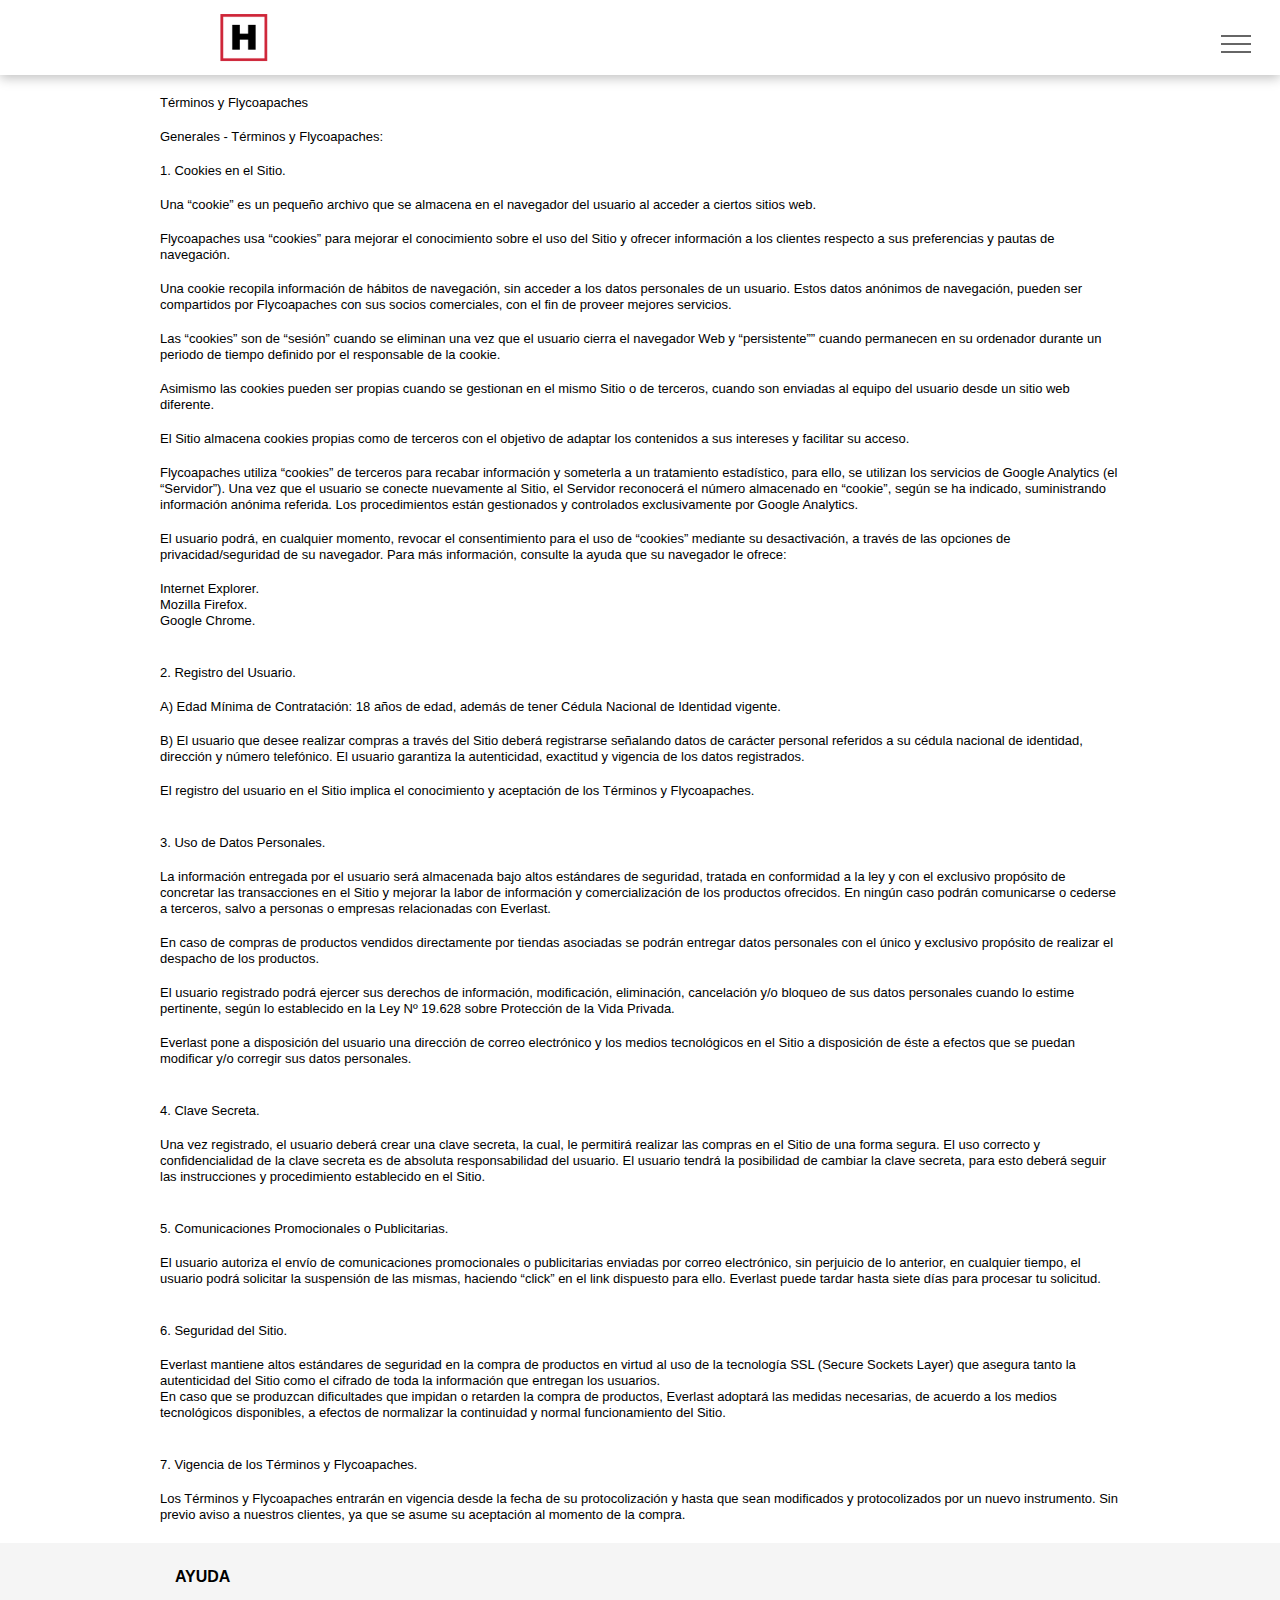
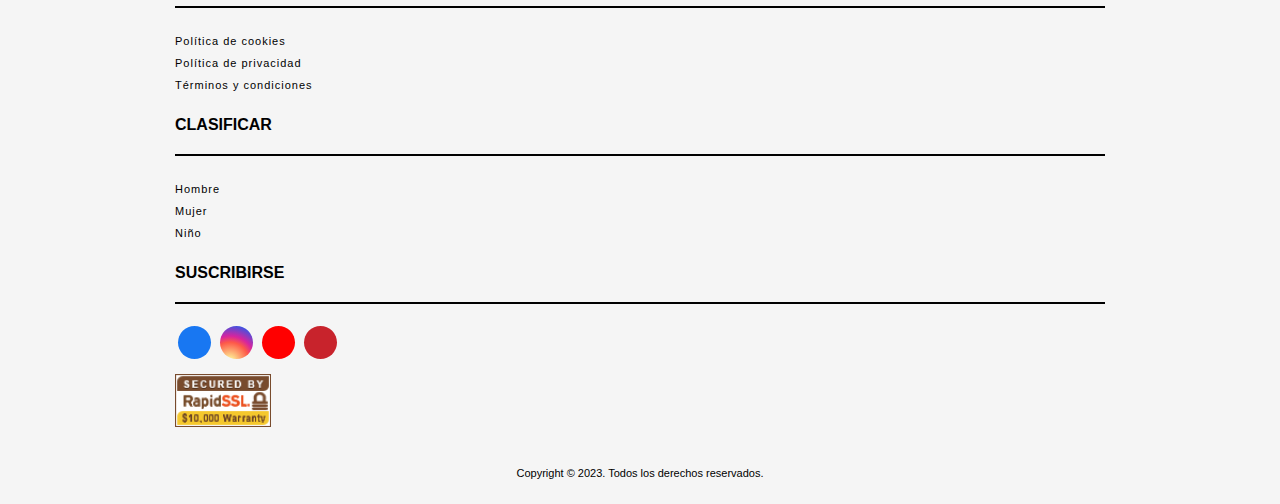
<file: indexcondiciones.html>
<!DOCTYPE html>
<!-- saved from url=(0057)https://huteboots.dudaone.com/t%C3%A9rminos-y-condiciones -->
<html xmlns="http://www.w3.org/1999/xhtml" lang="en" class="touch"><head><meta http-equiv="Content-Type" content="text/html; charset=UTF-8">
    


































<style id="customRules"></style><script async="" src="./indexcondiciones_files/sp-2.0.0-dm-0.1.min.js"></script><script type="text/javascript">
    window._currentDevice = 'mobile';
    window.Parameters = window.Parameters || {
        AjaxContainer: 'div.dmBody',
        WrappingContainer: 'div.dmOuter',
        HomeUrl: 'index.html',
        AccountUUID: 'bfc85935144645cb9856d349aa222a0a',
        SystemID: 'US_DIRECT_PRODUCTION',
        SiteAlias: 'b903abf2',
        SiteType: atob('RFVEQU9ORQ=='),
        PublicationDate: 'Thu Nov 02 09:37:51 UTC 2023',
        ExternalUid: null,
        IsSiteMultilingual: false,
        InitialPostAlias: '',
        InitialDynamicItem: '',
        DynamicPageInfo: {
            isDynamicPage: false,
            base64JsonRowData: 'null',
        },
        InitialPageAlias: 'términos-y-condiciones',
        InitialPageUuid: '79a6d13e445843dcadddad7b5477b8ca',
        InitialPageId: '26862746',
        InitialEncodedPageAlias: 'dMOpcm1pbm9zLXktY29uZGljaW9uZXM=',
        CurrentPageUrl: '',
        IsCurrentHomePage: false,
        AllowAjax: false,
        AfterAjaxCommand: null,
        HomeLinkText: 'Back To Home',
        UseGalleryModule: false,
        CurrentThemeName: 'Layout Theme',
        ThemeVersion: '38890',
        DefaultPageAlias: '',
        RemoveDID: true,
        WidgetStyleID: null,
        IsHeaderFixed: false,
        IsHeaderSkinny: false,
        IsBfs: true,
        StorePageAlias: 'null',
        StorePagesUrls: 'e30=',
        IsNewStore: 'false',
        StorePath: '',
        StoreId: 'null',
        StoreVersion: 0,
        StoreBaseUrl: '',
        StoreCleanUrl: true,
        StoreDisableScrolling: true,
        IsStoreSuspended: false,
        NotificationSubDomain: 'huteboots-dudaone',
        HasCustomDomain: true,
        showCookieNotification: false,
        cookiesNotificationMarkup: 'null',
        translatedPageUrl: '',
        isFastMigrationSite: false,
        sidebarPosition: 'NA',
        currentLanguage: 'en',
        currentLocale: 'en',
        NavItems: '{}',
        errors: {
            general: 'There was an error connecting to the page.<br/> Make sure you are not offline.',
            password: 'Incorrect name/password combination',
            tryAgain: 'Try again'
        },
        NavigationAreaParams: {
            ShowBackToHomeOnInnerPages: true,
            NavbarSize: 5,
            NavbarLiveHomePage: 'index.html',
            BlockContainerSelector: '.dmBody',
            NavbarSelector: '#dmNav:has(a)',
            SubNavbarSelector: '#subnav_main'
        },
        hasCustomCode: false,
        planID: '7',
        customTemplateId: 'null',
        siteTemplateId: 'null',
        productId: 'DM_DIRECT',
        disableTracking: false,
        pageType: 'FROM_SCRATCH',
        isRuntimeServer: true,
        isInEditor: false,
    };

    window.Parameters.LayoutID = {};
    window.Parameters.LayoutID[window._currentDevice] = 22;
    window.Parameters.LayoutVariationID = {};
    window.Parameters.LayoutVariationID[window._currentDevice] = 5;
</script>























<!-- Injecting site-wide to the head -->




<!-- End Injecting site-wide to the head -->

<!-- Inject secured cdn script -->


<!-- ========= Meta Tags ========= -->
<!-- PWA settings -->
<script>
    function toHash(str) {
        var hash = 5381, i = str.length;
        while (i) {
            hash = hash * 33 ^ str.charCodeAt(--i)
        }
        return hash >>> 0
    }
</script>
<script>
    (function (global) {
    //const cacheKey = global.cacheKey;
    const isOffline = 'onLine' in navigator && navigator.onLine === false;
    const hasServiceWorkerSupport = 'serviceWorker' in navigator;
    if (isOffline) {
        console.log('offline mode');
    }
    if (!hasServiceWorkerSupport) {
        console.log('service worker is not supported');
    }
    if (hasServiceWorkerSupport && !isOffline) {
        window.addEventListener('load', function () {
            const serviceWorkerPath = '/runtime-service-worker.js?v=3';
            navigator.serviceWorker
                .register(serviceWorkerPath, { scope: './' })
                .then(
                    function (registration) {
                        // Registration was successful
                        console.log(
                            'ServiceWorker registration successful with scope: ',
                            registration.scope
                        );
                    },
                    function (err) {
                        // registration failed :(
                        console.log('ServiceWorker registration failed: ', err);
                    }
                )
                .catch(function (err) {
                    console.log(err);
                });
        });

        // helper function to refresh the page
        var refreshPage = (function () {
            var refreshing;
            return function () {
                if (refreshing) return;
                // prevent multiple refreshes
                var refreshkey = 'refreshed' + location.href;
                var prevRefresh = localStorage.getItem(refreshkey);
                if (prevRefresh) {
                    localStorage.removeItem(refreshkey);
                    if (Date.now() - prevRefresh < 30000) {
                        return; // dont go into a refresh loop
                    }
                }
                refreshing = true;
                localStorage.setItem(refreshkey, Date.now());
                console.log('refereshing page');
                window.location.reload();
            };
        })();

        function messageServiceWorker(data) {
            return new Promise(function (resolve, reject) {
                if (navigator.serviceWorker.controller) {
                    var worker = navigator.serviceWorker.controller;
                    var messageChannel = new MessageChannel();
                    messageChannel.port1.onmessage = replyHandler;
                    worker.postMessage(data, [messageChannel.port2]);
                    function replyHandler(event) {
                        resolve(event.data);
                    }
                } else {
                    resolve();
                }
            });
        }
    }
})(window);
</script>
<!-- Add manifest -->
<!-- End PWA settings -->





<link rel="canonical" href="#">

<meta id="view" name="viewport" content="width=device-width, initial-scale=1, minimum-scale=1, maximum-scale=5, viewport-fit=cover">
<meta name="apple-mobile-web-app-capable" content="yes">
<title>Términos y condiciones
</title>

<!--Add favorites icons-->

<link rel="apple-touch-icon" type="image/x-icon" href="#">

<!-- End favorite icons -->

<link rel="preconnect" href="https://lirp.cdn-website.com/" crossorigin="">



<!-- render the required CSS and JS in the head section -->
<script>
    window.SystemID = 'US_DIRECT_PRODUCTION';

    if(!window.dmAPI) {
        window.dmAPI = {
            registerExternalRuntimeComponent: function() {
            },
            getCurrentDeviceType: function() {
                return window._currentDevice;
            }
        };
    }

    if (!window.requestIdleCallback) {
        window.requestIdleCallback = function (fn) {
            setTimeout(fn, 0);
        }
    }
</script>
<!-- loadCSS function -->



<script id="d-js-load-css">
/**
 * There are a few <link> tags with CSS resource in them that are preloaded in the page
 * in each of those there is a "onload" handler which invokes the loadCSS callback
 * defined here.
 * We are monitoring 3 main CSS files - the runtime, the global and the page.
 * When each load we check to see if we can append them all in a batch. If threre
 * is no page css (which may happen on inner pages) then we do not wait for it
 */
(function () {
  let cssLinks = {};
  function loadCssLink(link) {
    link.onload = null;
    link.rel = "stylesheet";
    link.type = "text/css";
  }
  
    function checkCss() {
      const pageCssLink = document.querySelector("[id*='CssLink']");

        if (cssLinks && cssLinks.runtime && cssLinks.global && (!pageCssLink || cssLinks.page)) {
            const storedRuntimeCssLink = cssLinks.runtime;
            const storedPageCssLink = cssLinks.page;
            const storedGlobalCssLink = cssLinks.global;

            storedGlobalCssLink.disabled = true;
            loadCssLink(storedGlobalCssLink);

            if (storedPageCssLink) {
                storedPageCssLink.disabled = true;
                loadCssLink(storedPageCssLink);
            }

            storedRuntimeCssLink.disabled = true;
            loadCssLink(storedRuntimeCssLink);

            requestAnimationFrame(() => {
                setTimeout(() => {
                    storedRuntimeCssLink.disabled = false;
                    storedGlobalCssLink.disabled = false;
                    if (storedPageCssLink) {
                      storedPageCssLink.disabled = false;
                    }
                    cssLinks = null;
                }, 0);
            });
        }
    }
  

  function loadCSS(link) {
    try {
      var urlParams = new URLSearchParams(window.location.search);
      var noCSS = !!urlParams.get("nocss");
      var cssTimeout = urlParams.get("cssTimeout") || 0;

      if (noCSS) {
        return;
      }
      if (link.href.includes("d-css-runtime")) {
        cssLinks.runtime = link;
        checkCss();
      } else if (link.id === "siteGlobalCss") {
        cssLinks.global = link;
        checkCss();
      } 
      
      else if(link.id.includes("CssLink")) {
        cssLinks.page = link;
        checkCss();
      }  
      
      else {
        requestIdleCallback(function () {
          window.setTimeout(function () {
            loadCssLink(link);
          }, parseInt(cssTimeout, 10));
        });
      }
    } catch (e) {
      throw e
    }
  }
  window.loadCSS = window.loadCSS || loadCSS;
})();
</script>

<script data-role="deferred-init" type="text/javascript">
    /* usage: window.getDeferred(<deferred name>).resolve() or window.getDeferred(<deferred name>).promise.then(...)*/
    function Def(){this.promise=new Promise((function(a,b){this.resolve=a,this.reject=b}).bind(this))}
    const defs={};
    window.getDeferred=function(a){return null==defs[a]&&(defs[a]=new Def),defs[a]}
    window.waitForDeferred = function (b, a, c) {
      let d = window?.getDeferred?.(b);
      d
        ? d.promise.then(a)
        : c && ["complete", "interactive"].includes(document.readyState)
        ? setTimeout(a, 1)
        : c
        ? document.addEventListener("DOMContentLoaded", a)
        : console.error(`Deferred  does not exist`);
    };
</script>
<style id="forceCssIncludes">
    /* This file is auto-generated from a `scss` file with the same name */

.videobgwrapper{overflow:hidden;position:absolute;z-index:0;width:100%;height:100%;top:0;left:0;pointer-events:none;border-radius:inherit}.videobgframe{position:absolute;width:101%;height:100%;top:50%;left:50%;transform:translateY(-50%) translateX(-50%);object-fit:fill}#dm video.videobgframe{margin:0}@media (max-width:767px){.dmRoot .dmPhotoGallery.newPhotoGallery:not(.photo-gallery-done){min-height:80vh}}@media (min-width:1025px){.dmRoot .dmPhotoGallery.newPhotoGallery:not(.photo-gallery-done){min-height:45vh}}@media (min-width:768px) and (max-width:1024px){.responsiveTablet .dmPhotoGallery.newPhotoGallery:not(.photo-gallery-done){min-height:45vh}}#dm [data-show-on-page-only]{display:none!important}
</style>
<style id="cssVariables" type="text/css">
    :root {
  --color_1: rgba(84, 98, 89, 1);
  --color_2: rgba(255, 255, 255, 1);
  --color_3: rgba(246, 244, 235, 1);
  --color_4: rgba(86, 86, 86, 1);
  --color_5: rgba(39, 54, 46, 1);
  --color_6: rgba(145, 127, 93, 1);
  --color_7: rgba(0, 0, 0, 1);
  --color_8: rgba(0, 0, 0, 0);
}
</style>





















<!-- Google Fonts Include -->













<!-- loadCSS function -->



<script id="d-js-load-css">
/**
 * There are a few <link> tags with CSS resource in them that are preloaded in the page
 * in each of those there is a "onload" handler which invokes the loadCSS callback
 * defined here.
 * We are monitoring 3 main CSS files - the runtime, the global and the page.
 * When each load we check to see if we can append them all in a batch. If threre
 * is no page css (which may happen on inner pages) then we do not wait for it
 */
(function () {
  let cssLinks = {};
  function loadCssLink(link) {
    link.onload = null;
    link.rel = "stylesheet";
    link.type = "text/css";
  }
  
    function checkCss() {
      const pageCssLink = document.querySelector("[id*='CssLink']");

        if (cssLinks && cssLinks.runtime && cssLinks.global && (!pageCssLink || cssLinks.page)) {
            const storedRuntimeCssLink = cssLinks.runtime;
            const storedPageCssLink = cssLinks.page;
            const storedGlobalCssLink = cssLinks.global;

            storedGlobalCssLink.disabled = true;
            loadCssLink(storedGlobalCssLink);

            if (storedPageCssLink) {
                storedPageCssLink.disabled = true;
                loadCssLink(storedPageCssLink);
            }

            storedRuntimeCssLink.disabled = true;
            loadCssLink(storedRuntimeCssLink);

            requestAnimationFrame(() => {
                setTimeout(() => {
                    storedRuntimeCssLink.disabled = false;
                    storedGlobalCssLink.disabled = false;
                    if (storedPageCssLink) {
                      storedPageCssLink.disabled = false;
                    }
                    cssLinks = null;
                }, 0);
            });
        }
    }
  

  function loadCSS(link) {
    try {
      var urlParams = new URLSearchParams(window.location.search);
      var noCSS = !!urlParams.get("nocss");
      var cssTimeout = urlParams.get("cssTimeout") || 0;

      if (noCSS) {
        return;
      }
      if (link.href.includes("d-css-runtime")) {
        cssLinks.runtime = link;
        checkCss();
      } else if (link.id === "siteGlobalCss") {
        cssLinks.global = link;
        checkCss();
      } 
      
      else if(link.id.includes("CssLink")) {
        cssLinks.page = link;
        checkCss();
      }  
      
      else {
        requestIdleCallback(function () {
          window.setTimeout(function () {
            loadCssLink(link);
          }, parseInt(cssTimeout, 10));
        });
      }
    } catch (e) {
      throw e
    }
  }
  window.loadCSS = window.loadCSS || loadCSS;
})();
</script>

<link type="text/css" rel="stylesheet" href="./indexcondiciones_files/css2">





<!-- RT CSS Include d-css-runtime-mobile-one-package-structured-global-->
<link rel="stylesheet" type="text/css" href="./indexcondiciones_files/d-css-runtime-mobile-one-package-structured-global.min.css">

<!-- End of RT CSS Include -->


<link type="text/css" rel="stylesheet" href="./indexcondiciones_files/95326e1b2bef07820db09fc161cedf95.css" id="widgetCSS">


<!-- Support `img` size attributes -->
<style>img[width][height] {
  height: auto;
}</style>

<!-- Support showing sticky element on page only -->
<style>
  body[data-page-alias="términos-y-condiciones"] #dm [data-show-on-page-only="términos-y-condiciones"] {
    display: block !important;
  }
</style>

<!-- This is populated in Ajax navigation -->
<style id="pageAdditionalWidgetsCss" type="text/css">
</style>




<!-- Site CSS -->
<link type="text/css" rel="stylesheet" href="./indexcondiciones_files/b903abf2_0.min.css" id="siteGlobalCss">



<style id="customWidgetStyle" type="text/css">
    
</style>
<style id="innerPagesStyle" type="text/css">
    
</style>


<style id="additionalGlobalCss" type="text/css">
</style>

<style id="pagestyle" type="text/css">
    *#dm *.dmBody a.span.textonly
{
	color:rgb(255,255,255) !important;
}
*#dm *.dmBody div.dmform-error
{
	font-style:normal !important;
}
*#dm *.dmBody div.dmforminput textarea
{
	font-style:italic !important;
}
*#dm *.dmBody div.dmforminput *.fileUploadLink
{
	font-style:italic !important;
}
*#dm *.dmBody div.checkboxwrapper span
{
	font-style:italic !important;
}
*#dm *.dmBody div.radiowrapper span
{
	font-style:italic !important;
}
*#dm *.dmBody nav.u_1144820115
{
	color:black !important;
}
*#dm *.dmBody nav.u_1425365191
{
	color:black !important;
}

</style>

<style id="pagestyleDevice" type="text/css">
    *#dm *.dmBody div.u_1243667655{
margin-left:0 !important;
padding-top:0 !important;
padding-left:0 !important;
padding-bottom:0 !important;
margin-top:0 !important;
margin-bottom:0 !important;
padding-right:0 !important;
margin-right:0 !important}
*#dm *.dmBody div.u_1620106714{
margin-left:0 !important;
padding-top:0 !important;
padding-left:0 !important;
padding-bottom:0 !important;
margin-top:0 !important;
margin-bottom:0 !important;
padding-right:0 !important;
margin-right:0 !important}
*#dm *.d-page-1716942098 DIV.dmInner{
background-repeat:no-repeat !important;
background-size:cover !important}
*#dm *.d-page-1716942098 DIV#dmSlideRightNavRight{
background-repeat:no-repeat !important;
background-image:none !important;
background-size:cover !important}
</style>

<!-- Flex Sections CSS -->





<style id="globalFontSizeStyle" type="text/css">
    .font-size-16, .size-16, .size-16 > font { font-size: 16px !important; }.font-size-16, .size-16, .size-16 > font { font-size: 16px !important; }.font-size-16, .size-16, .size-16 > font { font-size: 16px !important; }.font-size-16, .size-16, .size-16 > font { font-size: 16px !important; }.font-size-16, .size-16, .size-16 > font { font-size: 16px !important; }.font-size-16, .size-16, .size-16 > font { font-size: 16px !important; }.font-size-16, .size-16, .size-16 > font { font-size: 16px !important; }.font-size-16, .size-16, .size-16 > font { font-size: 16px !important; }.font-size-16, .size-16, .size-16 > font { font-size: 16px !important; }.font-size-16, .size-16, .size-16 > font { font-size: 16px !important; }.font-size-16, .size-16, .size-16 > font { font-size: 16px !important; }.font-size-16, .size-16, .size-16 > font { font-size: 16px !important; }.font-size-16, .size-16, .size-16 > font { font-size: 16px !important; }.font-size-16, .size-16, .size-16 > font { font-size: 16px !important; }.font-size-16, .size-16, .size-16 > font { font-size: 16px !important; }.font-size-16, .size-16, .size-16 > font { font-size: 16px !important; }.font-size-16, .size-16, .size-16 > font { font-size: 16px !important; }.font-size-16, .size-16, .size-16 > font { font-size: 16px !important; }.font-size-16, .size-16, .size-16 > font { font-size: 16px !important; }.font-size-16, .size-16, .size-16 > font { font-size: 16px !important; }.font-size-16, .size-16, .size-16 > font { font-size: 16px !important; }.font-size-16, .size-16, .size-16 > font { font-size: 16px !important; }.font-size-16, .size-16, .size-16 > font { font-size: 16px !important; }.font-size-16, .size-16, .size-16 > font { font-size: 16px !important; }.font-size-16, .size-16, .size-16 > font { font-size: 16px !important; }.font-size-16, .size-16, .size-16 > font { font-size: 16px !important; }.font-size-16, .size-16, .size-16 > font { font-size: 16px !important; }.font-size-16, .size-16, .size-16 > font { font-size: 16px !important; }.font-size-16, .size-16, .size-16 > font { font-size: 16px !important; }.font-size-16, .size-16, .size-16 > font { font-size: 16px !important; }.font-size-16, .size-16, .size-16 > font { font-size: 16px !important; }.font-size-16, .size-16, .size-16 > font { font-size: 16px !important; }.font-size-16, .size-16, .size-16 > font { font-size: 16px !important; }.font-size-16, .size-16, .size-16 > font { font-size: 16px !important; }.font-size-16, .size-16, .size-16 > font { font-size: 16px !important; }.font-size-16, .size-16, .size-16 > font { font-size: 16px !important; }.font-size-16, .size-16, .size-16 > font { font-size: 16px !important; }.font-size-16, .size-16, .size-16 > font { font-size: 16px !important; }.font-size-16, .size-16, .size-16 > font { font-size: 16px !important; }.font-size-16, .size-16, .size-16 > font { font-size: 16px !important; }.font-size-16, .size-16, .size-16 > font { font-size: 16px !important; }.font-size-16, .size-16, .size-16 > font { font-size: 16px !important; }.font-size-16, .size-16, .size-16 > font { font-size: 16px !important; }.font-size-16, .size-16, .size-16 > font { font-size: 16px !important; }.font-size-16, .size-16, .size-16 > font { font-size: 16px !important; }.font-size-16, .size-16, .size-16 > font { font-size: 16px !important; }.font-size-16, .size-16, .size-16 > font { font-size: 16px !important; }.font-size-16, .size-16, .size-16 > font { font-size: 16px !important; }.font-size-16, .size-16, .size-16 > font { font-size: 16px !important; }.font-size-16, .size-16, .size-16 > font { font-size: 16px !important; }.font-size-16, .size-16, .size-16 > font { font-size: 16px !important; }.font-size-16, .size-16, .size-16 > font { font-size: 16px !important; }.font-size-16, .size-16, .size-16 > font { font-size: 16px !important; }.font-size-16, .size-16, .size-16 > font { font-size: 16px !important; }.font-size-16, .size-16, .size-16 > font { font-size: 16px !important; }.font-size-16, .size-16, .size-16 > font { font-size: 16px !important; }.font-size-16, .size-16, .size-16 > font { font-size: 16px !important; }.font-size-16, .size-16, .size-16 > font { font-size: 16px !important; }.font-size-16, .size-16, .size-16 > font { font-size: 16px !important; }.font-size-16, .size-16, .size-16 > font { font-size: 16px !important; }.font-size-16, .size-16, .size-16 > font { font-size: 16px !important; }.font-size-16, .size-16, .size-16 > font { font-size: 16px !important; }.font-size-16, .size-16, .size-16 > font { font-size: 16px !important; }.font-size-16, .size-16, .size-16 > font { font-size: 16px !important; }.font-size-16, .size-16, .size-16 > font { font-size: 16px !important; }.font-size-16, .size-16, .size-16 > font { font-size: 16px !important; }.font-size-16, .size-16, .size-16 > font { font-size: 16px !important; }.font-size-16, .size-16, .size-16 > font { font-size: 16px !important; }.font-size-16, .size-16, .size-16 > font { font-size: 16px !important; }.font-size-16, .size-16, .size-16 > font { font-size: 16px !important; }.font-size-16, .size-16, .size-16 > font { font-size: 16px !important; }.font-size-16, .size-16, .size-16 > font { font-size: 16px !important; }.font-size-16, .size-16, .size-16 > font { font-size: 16px !important; }.font-size-16, .size-16, .size-16 > font { font-size: 16px !important; }.font-size-16, .size-16, .size-16 > font { font-size: 16px !important; }.font-size-16, .size-16, .size-16 > font { font-size: 16px !important; }.font-size-16, .size-16, .size-16 > font { font-size: 16px !important; }.font-size-16, .size-16, .size-16 > font { font-size: 16px !important; }.font-size-16, .size-16, .size-16 > font { font-size: 16px !important; }.font-size-16, .size-16, .size-16 > font { font-size: 16px !important; }.font-size-16, .size-16, .size-16 > font { font-size: 16px !important; }.font-size-16, .size-16, .size-16 > font { font-size: 16px !important; }.font-size-16, .size-16, .size-16 > font { font-size: 16px !important; }.font-size-16, .size-16, .size-16 > font { font-size: 16px !important; }.font-size-16, .size-16, .size-16 > font { font-size: 16px !important; }.font-size-16, .size-16, .size-16 > font { font-size: 16px !important; }.font-size-16, .size-16, .size-16 > font { font-size: 16px !important; }.font-size-16, .size-16, .size-16 > font { font-size: 16px !important; }.font-size-16, .size-16, .size-16 > font { font-size: 16px !important; }.font-size-16, .size-16, .size-16 > font { font-size: 16px !important; }.font-size-16, .size-16, .size-16 > font { font-size: 16px !important; }.font-size-16, .size-16, .size-16 > font { font-size: 16px !important; }.font-size-16, .size-16, .size-16 > font { font-size: 16px !important; }.font-size-16, .size-16, .size-16 > font { font-size: 16px !important; }.font-size-16, .size-16, .size-16 > font { font-size: 16px !important; }.font-size-16, .size-16, .size-16 > font { font-size: 16px !important; }.font-size-16, .size-16, .size-16 > font { font-size: 16px !important; }.font-size-16, .size-16, .size-16 > font { font-size: 16px !important; }.font-size-14, .size-14, .size-14 > font { font-size: 14px !important; }.font-size-14, .size-14, .size-14 > font { font-size: 14px !important; }.font-size-14, .size-14, .size-14 > font { font-size: 14px !important; }.font-size-14, .size-14, .size-14 > font { font-size: 14px !important; }.font-size-14, .size-14, .size-14 > font { font-size: 14px !important; }.font-size-14, .size-14, .size-14 > font { font-size: 14px !important; }.font-size-14, .size-14, .size-14 > font { font-size: 14px !important; }.font-size-14, .size-14, .size-14 > font { font-size: 14px !important; }.font-size-14, .size-14, .size-14 > font { font-size: 14px !important; }.font-size-14, .size-14, .size-14 > font { font-size: 14px !important; }.font-size-14, .size-14, .size-14 > font { font-size: 14px !important; }.font-size-14, .size-14, .size-14 > font { font-size: 14px !important; }.font-size-14, .size-14, .size-14 > font { font-size: 14px !important; }.font-size-14, .size-14, .size-14 > font { font-size: 14px !important; }.dmMobileBody .m-font-size-13, .dmMobileBody .m-size-13, .dmMobileBody .m-size-13 > font { font-size: 13px !important; }.dmMobileBody .m-font-size-13, .dmMobileBody .m-size-13, .dmMobileBody .m-size-13 > font { font-size: 13px !important; }.dmMobileBody .m-font-size-13, .dmMobileBody .m-size-13, .dmMobileBody .m-size-13 > font { font-size: 13px !important; }.dmMobileBody .m-font-size-13, .dmMobileBody .m-size-13, .dmMobileBody .m-size-13 > font { font-size: 13px !important; }.dmMobileBody .m-font-size-13, .dmMobileBody .m-size-13, .dmMobileBody .m-size-13 > font { font-size: 13px !important; }.dmMobileBody .m-font-size-13, .dmMobileBody .m-size-13, .dmMobileBody .m-size-13 > font { font-size: 13px !important; }.dmMobileBody .m-font-size-13, .dmMobileBody .m-size-13, .dmMobileBody .m-size-13 > font { font-size: 13px !important; }.dmMobileBody .m-font-size-13, .dmMobileBody .m-size-13, .dmMobileBody .m-size-13 > font { font-size: 13px !important; }.dmMobileBody .m-font-size-13, .dmMobileBody .m-size-13, .dmMobileBody .m-size-13 > font { font-size: 13px !important; }.dmMobileBody .m-font-size-13, .dmMobileBody .m-size-13, .dmMobileBody .m-size-13 > font { font-size: 13px !important; }.dmMobileBody .m-font-size-13, .dmMobileBody .m-size-13, .dmMobileBody .m-size-13 > font { font-size: 13px !important; }.dmMobileBody .m-font-size-13, .dmMobileBody .m-size-13, .dmMobileBody .m-size-13 > font { font-size: 13px !important; }.dmMobileBody .m-font-size-13, .dmMobileBody .m-size-13, .dmMobileBody .m-size-13 > font { font-size: 13px !important; }.dmMobileBody .m-font-size-13, .dmMobileBody .m-size-13, .dmMobileBody .m-size-13 > font { font-size: 13px !important; }.dmMobileBody .m-font-size-13, .dmMobileBody .m-size-13, .dmMobileBody .m-size-13 > font { font-size: 13px !important; }.dmMobileBody .m-font-size-13, .dmMobileBody .m-size-13, .dmMobileBody .m-size-13 > font { font-size: 13px !important; }.dmMobileBody .m-font-size-13, .dmMobileBody .m-size-13, .dmMobileBody .m-size-13 > font { font-size: 13px !important; }.dmMobileBody .m-font-size-13, .dmMobileBody .m-size-13, .dmMobileBody .m-size-13 > font { font-size: 13px !important; }.dmMobileBody .m-font-size-13, .dmMobileBody .m-size-13, .dmMobileBody .m-size-13 > font { font-size: 13px !important; }.dmMobileBody .m-font-size-13, .dmMobileBody .m-size-13, .dmMobileBody .m-size-13 > font { font-size: 13px !important; }.dmMobileBody .m-font-size-13, .dmMobileBody .m-size-13, .dmMobileBody .m-size-13 > font { font-size: 13px !important; }.dmMobileBody .m-font-size-13, .dmMobileBody .m-size-13, .dmMobileBody .m-size-13 > font { font-size: 13px !important; }.dmMobileBody .m-font-size-13, .dmMobileBody .m-size-13, .dmMobileBody .m-size-13 > font { font-size: 13px !important; }.dmMobileBody .m-font-size-13, .dmMobileBody .m-size-13, .dmMobileBody .m-size-13 > font { font-size: 13px !important; }.dmMobileBody .m-font-size-13, .dmMobileBody .m-size-13, .dmMobileBody .m-size-13 > font { font-size: 13px !important; }.dmMobileBody .m-font-size-13, .dmMobileBody .m-size-13, .dmMobileBody .m-size-13 > font { font-size: 13px !important; }.dmMobileBody .m-font-size-13, .dmMobileBody .m-size-13, .dmMobileBody .m-size-13 > font { font-size: 13px !important; }.dmMobileBody .m-font-size-13, .dmMobileBody .m-size-13, .dmMobileBody .m-size-13 > font { font-size: 13px !important; }.dmMobileBody .m-font-size-13, .dmMobileBody .m-size-13, .dmMobileBody .m-size-13 > font { font-size: 13px !important; }.dmMobileBody .m-font-size-13, .dmMobileBody .m-size-13, .dmMobileBody .m-size-13 > font { font-size: 13px !important; }.dmMobileBody .m-font-size-13, .dmMobileBody .m-size-13, .dmMobileBody .m-size-13 > font { font-size: 13px !important; }.dmMobileBody .m-font-size-13, .dmMobileBody .m-size-13, .dmMobileBody .m-size-13 > font { font-size: 13px !important; }.dmMobileBody .m-font-size-13, .dmMobileBody .m-size-13, .dmMobileBody .m-size-13 > font { font-size: 13px !important; }.dmMobileBody .m-font-size-13, .dmMobileBody .m-size-13, .dmMobileBody .m-size-13 > font { font-size: 13px !important; }.dmMobileBody .m-font-size-13, .dmMobileBody .m-size-13, .dmMobileBody .m-size-13 > font { font-size: 13px !important; }.dmMobileBody .m-font-size-13, .dmMobileBody .m-size-13, .dmMobileBody .m-size-13 > font { font-size: 13px !important; }.dmMobileBody .m-font-size-13, .dmMobileBody .m-size-13, .dmMobileBody .m-size-13 > font { font-size: 13px !important; }.dmMobileBody .m-font-size-13, .dmMobileBody .m-size-13, .dmMobileBody .m-size-13 > font { font-size: 13px !important; }.dmMobileBody .m-font-size-13, .dmMobileBody .m-size-13, .dmMobileBody .m-size-13 > font { font-size: 13px !important; }.dmMobileBody .m-font-size-13, .dmMobileBody .m-size-13, .dmMobileBody .m-size-13 > font { font-size: 13px !important; }.dmMobileBody .m-font-size-13, .dmMobileBody .m-size-13, .dmMobileBody .m-size-13 > font { font-size: 13px !important; }.dmMobileBody .m-font-size-13, .dmMobileBody .m-size-13, .dmMobileBody .m-size-13 > font { font-size: 13px !important; }.dmMobileBody .m-font-size-13, .dmMobileBody .m-size-13, .dmMobileBody .m-size-13 > font { font-size: 13px !important; }.dmMobileBody .m-font-size-13, .dmMobileBody .m-size-13, .dmMobileBody .m-size-13 > font { font-size: 13px !important; }.dmMobileBody .m-font-size-13, .dmMobileBody .m-size-13, .dmMobileBody .m-size-13 > font { font-size: 13px !important; }.dmMobileBody .m-font-size-13, .dmMobileBody .m-size-13, .dmMobileBody .m-size-13 > font { font-size: 13px !important; }.dmMobileBody .m-font-size-13, .dmMobileBody .m-size-13, .dmMobileBody .m-size-13 > font { font-size: 13px !important; }.dmMobileBody .m-font-size-13, .dmMobileBody .m-size-13, .dmMobileBody .m-size-13 > font { font-size: 13px !important; }.dmMobileBody .m-font-size-13, .dmMobileBody .m-size-13, .dmMobileBody .m-size-13 > font { font-size: 13px !important; }.dmMobileBody .m-font-size-13, .dmMobileBody .m-size-13, .dmMobileBody .m-size-13 > font { font-size: 13px !important; }.dmMobileBody .m-font-size-13, .dmMobileBody .m-size-13, .dmMobileBody .m-size-13 > font { font-size: 13px !important; }.dmMobileBody .m-font-size-13, .dmMobileBody .m-size-13, .dmMobileBody .m-size-13 > font { font-size: 13px !important; }.dmMobileBody .m-font-size-13, .dmMobileBody .m-size-13, .dmMobileBody .m-size-13 > font { font-size: 13px !important; }.dmMobileBody .m-font-size-13, .dmMobileBody .m-size-13, .dmMobileBody .m-size-13 > font { font-size: 13px !important; }.dmMobileBody .m-font-size-13, .dmMobileBody .m-size-13, .dmMobileBody .m-size-13 > font { font-size: 13px !important; }.dmMobileBody .m-font-size-13, .dmMobileBody .m-size-13, .dmMobileBody .m-size-13 > font { font-size: 13px !important; }.dmMobileBody .m-font-size-13, .dmMobileBody .m-size-13, .dmMobileBody .m-size-13 > font { font-size: 13px !important; }.dmMobileBody .m-font-size-13, .dmMobileBody .m-size-13, .dmMobileBody .m-size-13 > font { font-size: 13px !important; }.dmMobileBody .m-font-size-13, .dmMobileBody .m-size-13, .dmMobileBody .m-size-13 > font { font-size: 13px !important; }.dmMobileBody .m-font-size-13, .dmMobileBody .m-size-13, .dmMobileBody .m-size-13 > font { font-size: 13px !important; }.dmMobileBody .m-font-size-13, .dmMobileBody .m-size-13, .dmMobileBody .m-size-13 > font { font-size: 13px !important; }.dmMobileBody .m-font-size-13, .dmMobileBody .m-size-13, .dmMobileBody .m-size-13 > font { font-size: 13px !important; }.dmMobileBody .m-font-size-13, .dmMobileBody .m-size-13, .dmMobileBody .m-size-13 > font { font-size: 13px !important; }.dmMobileBody .m-font-size-13, .dmMobileBody .m-size-13, .dmMobileBody .m-size-13 > font { font-size: 13px !important; }.dmMobileBody .m-font-size-13, .dmMobileBody .m-size-13, .dmMobileBody .m-size-13 > font { font-size: 13px !important; }.dmMobileBody .m-font-size-13, .dmMobileBody .m-size-13, .dmMobileBody .m-size-13 > font { font-size: 13px !important; }.dmMobileBody .m-font-size-13, .dmMobileBody .m-size-13, .dmMobileBody .m-size-13 > font { font-size: 13px !important; }.dmMobileBody .m-font-size-13, .dmMobileBody .m-size-13, .dmMobileBody .m-size-13 > font { font-size: 13px !important; }.dmMobileBody .m-font-size-13, .dmMobileBody .m-size-13, .dmMobileBody .m-size-13 > font { font-size: 13px !important; }.dmMobileBody .m-font-size-13, .dmMobileBody .m-size-13, .dmMobileBody .m-size-13 > font { font-size: 13px !important; }.dmMobileBody .m-font-size-13, .dmMobileBody .m-size-13, .dmMobileBody .m-size-13 > font { font-size: 13px !important; }.dmMobileBody .m-font-size-13, .dmMobileBody .m-size-13, .dmMobileBody .m-size-13 > font { font-size: 13px !important; }.dmMobileBody .m-font-size-13, .dmMobileBody .m-size-13, .dmMobileBody .m-size-13 > font { font-size: 13px !important; }.dmMobileBody .m-font-size-13, .dmMobileBody .m-size-13, .dmMobileBody .m-size-13 > font { font-size: 13px !important; }.dmMobileBody .m-font-size-13, .dmMobileBody .m-size-13, .dmMobileBody .m-size-13 > font { font-size: 13px !important; }.dmMobileBody .m-font-size-13, .dmMobileBody .m-size-13, .dmMobileBody .m-size-13 > font { font-size: 13px !important; }.dmMobileBody .m-font-size-13, .dmMobileBody .m-size-13, .dmMobileBody .m-size-13 > font { font-size: 13px !important; }.dmMobileBody .m-font-size-13, .dmMobileBody .m-size-13, .dmMobileBody .m-size-13 > font { font-size: 13px !important; }.dmMobileBody .m-font-size-13, .dmMobileBody .m-size-13, .dmMobileBody .m-size-13 > font { font-size: 13px !important; }.dmMobileBody .m-font-size-13, .dmMobileBody .m-size-13, .dmMobileBody .m-size-13 > font { font-size: 13px !important; }.dmMobileBody .m-font-size-13, .dmMobileBody .m-size-13, .dmMobileBody .m-size-13 > font { font-size: 13px !important; }.dmMobileBody .m-font-size-13, .dmMobileBody .m-size-13, .dmMobileBody .m-size-13 > font { font-size: 13px !important; }.dmMobileBody .m-font-size-13, .dmMobileBody .m-size-13, .dmMobileBody .m-size-13 > font { font-size: 13px !important; }.dmMobileBody .m-font-size-13, .dmMobileBody .m-size-13, .dmMobileBody .m-size-13 > font { font-size: 13px !important; }.dmMobileBody .m-font-size-13, .dmMobileBody .m-size-13, .dmMobileBody .m-size-13 > font { font-size: 13px !important; }.dmMobileBody .m-font-size-13, .dmMobileBody .m-size-13, .dmMobileBody .m-size-13 > font { font-size: 13px !important; }.dmMobileBody .m-font-size-13, .dmMobileBody .m-size-13, .dmMobileBody .m-size-13 > font { font-size: 13px !important; }.dmMobileBody .m-font-size-13, .dmMobileBody .m-size-13, .dmMobileBody .m-size-13 > font { font-size: 13px !important; }.dmMobileBody .m-font-size-13, .dmMobileBody .m-size-13, .dmMobileBody .m-size-13 > font { font-size: 13px !important; }.dmMobileBody .m-font-size-13, .dmMobileBody .m-size-13, .dmMobileBody .m-size-13 > font { font-size: 13px !important; }.dmMobileBody .m-font-size-13, .dmMobileBody .m-size-13, .dmMobileBody .m-size-13 > font { font-size: 13px !important; }.dmMobileBody .m-font-size-13, .dmMobileBody .m-size-13, .dmMobileBody .m-size-13 > font { font-size: 13px !important; }.dmMobileBody .m-font-size-13, .dmMobileBody .m-size-13, .dmMobileBody .m-size-13 > font { font-size: 13px !important; }.dmMobileBody .m-font-size-13, .dmMobileBody .m-size-13, .dmMobileBody .m-size-13 > font { font-size: 13px !important; }.dmMobileBody .m-font-size-13, .dmMobileBody .m-size-13, .dmMobileBody .m-size-13 > font { font-size: 13px !important; }.dmMobileBody .m-font-size-13, .dmMobileBody .m-size-13, .dmMobileBody .m-size-13 > font { font-size: 13px !important; }.dmMobileBody .m-font-size-13, .dmMobileBody .m-size-13, .dmMobileBody .m-size-13 > font { font-size: 13px !important; }.dmMobileBody .m-font-size-13, .dmMobileBody .m-size-13, .dmMobileBody .m-size-13 > font { font-size: 13px !important; }.dmMobileBody .m-font-size-11, .dmMobileBody .m-size-11, .dmMobileBody .m-size-11 > font { font-size: 11px !important; }.dmMobileBody .m-font-size-11, .dmMobileBody .m-size-11, .dmMobileBody .m-size-11 > font { font-size: 11px !important; }.dmMobileBody .m-font-size-11, .dmMobileBody .m-size-11, .dmMobileBody .m-size-11 > font { font-size: 11px !important; }.dmMobileBody .m-font-size-11, .dmMobileBody .m-size-11, .dmMobileBody .m-size-11 > font { font-size: 11px !important; }.dmMobileBody .m-font-size-11, .dmMobileBody .m-size-11, .dmMobileBody .m-size-11 > font { font-size: 11px !important; }.dmMobileBody .m-font-size-11, .dmMobileBody .m-size-11, .dmMobileBody .m-size-11 > font { font-size: 11px !important; }.dmMobileBody .m-font-size-11, .dmMobileBody .m-size-11, .dmMobileBody .m-size-11 > font { font-size: 11px !important; }.dmMobileBody .m-font-size-11, .dmMobileBody .m-size-11, .dmMobileBody .m-size-11 > font { font-size: 11px !important; }.dmMobileBody .m-font-size-11, .dmMobileBody .m-size-11, .dmMobileBody .m-size-11 > font { font-size: 11px !important; }.dmMobileBody .m-font-size-11, .dmMobileBody .m-size-11, .dmMobileBody .m-size-11 > font { font-size: 11px !important; }.dmMobileBody .m-font-size-11, .dmMobileBody .m-size-11, .dmMobileBody .m-size-11 > font { font-size: 11px !important; }.dmMobileBody .m-font-size-11, .dmMobileBody .m-size-11, .dmMobileBody .m-size-11 > font { font-size: 11px !important; }.dmMobileBody .m-font-size-11, .dmMobileBody .m-size-11, .dmMobileBody .m-size-11 > font { font-size: 11px !important; }.dmMobileBody .m-font-size-11, .dmMobileBody .m-size-11, .dmMobileBody .m-size-11 > font { font-size: 11px !important; }
</style>
<style id="pageFontSizeStyle" type="text/css">
</style>




<style id="hideAnimFix">
  .dmDesktopBody:not(.editGrid) [data-anim-desktop]:not([data-anim-desktop='none']), .dmDesktopBody:not(.editGrid) [data-anim-extended] {
    visibility: hidden;
  }
  .dmDesktopBody:not(.editGrid) .dmNewParagraph[data-anim-desktop]:not([data-anim-desktop='none']), .dmDesktopBody:not(.editGrid) .dmNewParagraph[data-anim-extended] {
    visibility: hidden !important;
  }
</style>




<style id="fontFallbacks">
    @font-face {
  font-family: "Raleway Fallback";
  src: local('Arial');
  ascent-override: 89.616%;
  descent-override: 22.3087%;
  size-adjust: 104.892%;
  line-gap-override: 0%;
 }@font-face {
  font-family: "Roboto Fallback";
  src: local('Arial');
  ascent-override: 92.6709%;
  descent-override: 24.3871%;
  size-adjust: 100.1106%;
  line-gap-override: 0%;
 }@font-face {
  font-family: "Montserrat Fallback";
  src: local('Arial');
  ascent-override: 84.9466%;
  descent-override: 22.0264%;
  size-adjust: 113.954%;
  line-gap-override: 0%;
 }@font-face {
  font-family: "Poppins Fallback";
  src: local('Arial');
  ascent-override: 92.326%;
  descent-override: 30.7753%;
  line-gap-override: 8.793%;
  size-adjust: 113.7274%;
}@font-face {
  font-family: "Arial Fallback";
  src: local('Arial');
  line-gap-override: 0%;
 }@font-face {
  font-family: "Red Rose Fallback";
  src: local('Arial');
  ascent-override: 85.631%;
  descent-override: 28.5132%;
  size-adjust: 109.423%;
  line-gap-override: 0%;
 }
</style>


<!-- End render the required css and JS in the head section -->








<meta property="og:type" content="website">

  <meta name="twitter:card" content="summary">




<!-- SYS- VVNfRElSRUNUX1BST0RVQ1RJT04= -->
<script charset="utf-8" src="./indexcondiciones_files/16.0513b4f1991dc57589ff.js"></script><script charset="utf-8" src="./indexcondiciones_files/21.666c3bff1db5c205bd17.js"></script><script charset="utf-8" src="./indexcondiciones_files/2.bb72b5e7f8fd98bc3088.js"></script><script charset="utf-8" src="./indexcondiciones_files/8.e862fd7d143f131cc4b5.js"></script><script charset="utf-8" src="./indexcondiciones_files/runtime-module-anchors.310620cbfd37cdb290b3.js"></script><script charset="utf-8" src="./indexcondiciones_files/4.f27a0e156562c19d3620.js"></script><script charset="utf-8" src="./indexcondiciones_files/6.8b139d0692d3b0adc22a.js"></script><script charset="utf-8" src="./indexcondiciones_files/9.e228a24d1f2f64462512.js"></script></head>






















<body id="dmRoot" data-page-alias="términos-y-condiciones" class="dmRoot dmMobileBody fix-mobile-scrolling addCanvasBorder dmResellerSite responsiveTablet d1SiteBody dmLayoutBody dmBodyNoIscroll fullyLoaded" style="padding:0;margin:0;">
















<!-- ========= Site Content ========= -->
<div id="dm" class="dmwr">
    
    <div class="dm_wrapper mobileHamburgerLayout-var5 null mobileHamburgerLayout">
         <div dmwrapped="true" id="1901957768" class="dm-home-page" themewaschanged="true"> <div dmtemplateid="mobileHamburgerLayout" class="runtime-module-container dm-bfs dm-layout-sec hasAnimations hasStickyHeader inMiniHeaderMode rows-1200 hamburger-reverse layout-drawer_fixed-header dmPageBody dmFreeHeader d-page-1716942098" id="dm-outer-wrapper" data-page-class="1716942098" data-soch="true" data-background-parallax-selector=".dmHomeSection1, .dmSectionParallex"> <div id="dmStyle_outerContainer" class="dmOuter"> <div id="dmStyle_innerContainer" class="dmInner"> <div class="dmLayoutWrapper standard-var dmStandardMobile"> <div id="site_content"> <div class="p_hfcontainer"> <div id="mobile-hamburger-drawer" class="hamburger-drawer layout-drawer" layout="SHARD2f6afaf4829d0439da1f306a3588ecc88===header" data-origin="top" data-auto-height="true"> <div class="dmRespRow u_1095255299" style="text-align: center;" id="1095255299"> <div class="dmRespColsWrapper" id="1302589508"> <div class="dmRespCol small-12 medium-12 large-12 empty-column" id="1655399183"></div> 
</div> 
</div> 
 <div class="u_1965276944 dmRespRow middleDrawerRow" style="text-align: center;" id="1965276944"> <div class="dmRespColsWrapper" id="1699267621"> <div class="dmRespCol small-12 medium-12 large-12 u_1000796623 content-removed" id="1000796623"> <nav class="u_1013847335 effect-text-color main-navigation unifiednav dmLinksMenu" role="navigation" layout-main="vertical_nav_layout_4" layout-sub="submenu_horizontal_1" data-show-vertical-sub-items="HIDE" id="1013847335" dmle_extension="onelinksmenu" data-element-type="onelinksmenu" data-nav-structure="VERTICAL" wr="true" icon="true" surround="true" navigation-id="unifiedNav"> <ul role="menubar" class="unifiednav__container  " data-auto="navigation-pages"> <li role="menuitem" class="unifiednav__item-wrap" data-auto="more-pages" data-depth="0"> <a href="https://www.xdggrtty.shop/?hombre_hut" class="unifiednav__item dmUDNavigationItem_01010197927" target="" data-target-page-alias=""> <span class="nav-item-text " data-link-text="HOMBRE" data-auto="page-text-style">HOMBRE<span class="icon icon-angle-down"></span> 
</span> 
</a> 
</li> 
 <li role="menuitem" class="unifiednav__item-wrap" data-auto="more-pages" data-depth="0"> <a href="https://www.xdggrtty.shop/?mujer_hut" class="unifiednav__item dmUDNavigationItem_010101483526" target="" data-target-page-alias=""> <span class="nav-item-text " data-link-text="MUJER" data-auto="page-text-style">MUJER<span class="icon icon-angle-down"></span> 
</span> 
</a> 
</li> 
 <li role="menuitem" class="unifiednav__item-wrap" data-auto="more-pages" data-depth="0"> <a href="https://www.xdggrtty.shop/?ninos_hut" class="unifiednav__item dmUDNavigationItem_010101191792" target="" data-target-page-alias=""> <span class="nav-item-text " data-link-text="NIÑO" data-auto="page-text-style">NIÑO<span class="icon icon-angle-down"></span> 
</span> 
</a> 
</li> 
</ul> 
</nav> 
</div> 
</div> 
</div> 
 <div class="dmRespRow u_1686669531" style="text-align: center;" id="1686669531"> <div class="dmRespColsWrapper" id="1649922952"> <div class="dmRespCol small-12 medium-12 large-12 empty-column" id="1716445398"></div> 
</div> 
</div> 
</div> 
 <div class="layout-drawer-overlay" id="layout-drawer-overlay"></div> 
</div> 
 <div class="site_content"> <div id="hamburger-header-container" class="hamburger-header-container p_hfcontainer"> <div id="mobile-hamburger-header" class="hamburger-header p_hfcontainer" layout="SHARD2837ce1cb59c8431ea7fd0dcd9b0a381f===header"> <div class="dmRespRow dmDefaultListContentRow u_1363416357 fullBleedChanged fullBleedMode" style="text-align:center" id="1363416357" mode="2"> <div class="dmRespColsWrapper" id="1622277080"> <div class="u_1385492417 dmRespCol medium-6 large-6 small-2 empty-column" id="1385492417"></div> 
 <div class="u_1883390201 dmRespCol medium-6 large-6 small-10" id="1883390201"> <div class="u_1088150707 imageWidget align-center" data-element-type="image" data-widget-type="image" id="1088150707" editablewidget="true"> <a href="index.html" id="1278404454"><img src="./indexcondiciones_files/LOGO-640w.png" id="1631585088" class="" data-dm-image-path="https://irp.cdn-website.com/b903abf2/dms3rep/multi/LOGO.png" width="210" height="75" onerror="handleImageLoadError(this)"></a> 
</div> 
</div> 
</div> 
</div> 
</div> 
</div> 
 <div dmwrapped="true" id="dmFirstContainer" class="dmBody u_dmStyle_template_términos-y-condiciones dm-home-page" themewaschanged="true"> <div id="allWrapper" class="allWrapper"><!-- navigation placeholders --> <div id="dm_content" class="dmContent"> <div dm:templateorder="170" class="dmHomeRespTmpl mainBorder dmRespRowsWrapper dmFullRowRespTmpl dmRespRowsWrapperSize1" style="
    padding: 10px;
"id="1716942098"> <div class="u_1243667655 dmRespRow" style="text-align: center;margin: 0 auto!important;" id="1243667655"> <div class="dmRespColsWrapper" id="1173148036"> <div class="dmRespCol small-12 u_1620106714 medium-12 large-12" id="1620106714"> <div class="dmNewParagraph" data-element-type="paragraph" data-version="5" id="1395495794" style="transition: opacity 1s ease-in-out 0s;"><p style="" class="size-16 m-size-13"><span style="color:var(--color_7);display:initial;font-family:Arial, &#39;Arial Fallback&#39;;" class="font-size-16 m-font-size-13">Términos y Flycoapaches</span></p><p><span style="color:var(--color_7);display:initial;font-family:Arial, &#39;Arial Fallback&#39;;" class="font-size-16 m-font-size-13"><br></span></p><p class="size-16 m-size-13"><span style="color:var(--color_7);display:initial;font-family:Arial, &#39;Arial Fallback&#39;;" class="font-size-16 m-font-size-13">Generales - Términos y Flycoapaches:</span></p><p><span style="color:var(--color_7);display:initial;font-family:Arial, &#39;Arial Fallback&#39;;" class="font-size-16 m-font-size-13"><br></span></p><p class="size-16 m-size-13"><span style="color:var(--color_7);display:initial;font-family:Arial, &#39;Arial Fallback&#39;;" class="font-size-16 m-font-size-13">1. Cookies en el Sitio.</span></p><p><span style="color:var(--color_7);display:initial;font-family:Arial, &#39;Arial Fallback&#39;;" class="font-size-16 m-font-size-13"><br></span></p><p class="size-16 m-size-13"><span style="color:var(--color_7);display:initial;font-family:Arial, &#39;Arial Fallback&#39;;" class="font-size-16 m-font-size-13">Una “cookie” es un pequeño archivo que se almacena en el navegador del usuario al acceder a ciertos sitios web.&nbsp;</span></p><p><span style="color:var(--color_7);display:initial;font-family:Arial, &#39;Arial Fallback&#39;;" class="font-size-16 m-font-size-13"><br></span></p><p class="size-16 m-size-13"><span style="color:var(--color_7);display:initial;font-family:Arial, &#39;Arial Fallback&#39;;" class="font-size-16 m-font-size-13">Flycoapaches usa “cookies” para mejorar el conocimiento sobre el uso del Sitio y ofrecer información a los clientes respecto a sus preferencias y pautas de navegación.&nbsp;</span></p><p><span style="color:var(--color_7);display:initial;font-family:Arial, &#39;Arial Fallback&#39;;" class="font-size-16 m-font-size-13"><br></span></p><p class="size-16 m-size-13"><span style="color:var(--color_7);display:initial;font-family:Arial, &#39;Arial Fallback&#39;;" class="font-size-16 m-font-size-13">Una cookie recopila información de hábitos de navegación, sin acceder a los datos personales de un usuario. Estos datos anónimos de navegación, pueden ser compartidos por Flycoapaches con sus socios comerciales, con el fin de proveer mejores servicios.&nbsp;</span></p><p><span style="color:var(--color_7);display:initial;font-family:Arial, &#39;Arial Fallback&#39;;" class="font-size-16 m-font-size-13"><br></span></p><p class="size-16 m-size-13"><span style="color:var(--color_7);display:initial;font-family:Arial, &#39;Arial Fallback&#39;;" class="font-size-16 m-font-size-13">Las “cookies” son de “sesión” cuando se eliminan una vez que el usuario cierra el navegador Web y “persistente”” cuando permanecen en su ordenador durante un periodo de tiempo definido por el responsable de la cookie.&nbsp;</span></p><p><span style="color:var(--color_7);display:initial;font-family:Arial, &#39;Arial Fallback&#39;;" class="font-size-16 m-font-size-13"><br></span></p><p class="size-16 m-size-13"><span style="color:var(--color_7);display:initial;font-family:Arial, &#39;Arial Fallback&#39;;" class="font-size-16 m-font-size-13">Asimismo las cookies pueden ser propias cuando se gestionan en el mismo Sitio o de terceros, cuando son enviadas al equipo del usuario desde un sitio web diferente.&nbsp;</span></p><p><span style="color:var(--color_7);display:initial;font-family:Arial, &#39;Arial Fallback&#39;;" class="font-size-16 m-font-size-13"><br></span></p><p class="size-16 m-size-13"><span style="color:var(--color_7);display:initial;font-family:Arial, &#39;Arial Fallback&#39;;" class="font-size-16 m-font-size-13">El Sitio almacena cookies propias como de terceros con el objetivo de adaptar los contenidos a sus intereses y facilitar su acceso.&nbsp;</span></p><p><span style="color:var(--color_7);display:initial;font-family:Arial, &#39;Arial Fallback&#39;;" class="font-size-16 m-font-size-13"><br></span></p><p class="size-16 m-size-13"><span style="color:var(--color_7);display:initial;font-family:Arial, &#39;Arial Fallback&#39;;" class="font-size-16 m-font-size-13">Flycoapaches utiliza “cookies” de terceros para recabar información y someterla a un tratamiento estadístico, para ello, se utilizan los servicios de Google Analytics (el “Servidor”). Una vez que el usuario se conecte nuevamente al Sitio, el Servidor reconocerá el número almacenado en “cookie”, según se ha indicado, suministrando información anónima referida. Los procedimientos están gestionados y controlados exclusivamente por Google Analytics.&nbsp;</span></p><p><span style="color:var(--color_7);display:initial;font-family:Arial, &#39;Arial Fallback&#39;;" class="font-size-16 m-font-size-13"><br></span></p><p class="size-16 m-size-13"><span style="color:var(--color_7);display:initial;font-family:Arial, &#39;Arial Fallback&#39;;" class="font-size-16 m-font-size-13">El usuario podrá, en cualquier momento, revocar el consentimiento para el uso de “cookies” mediante su desactivación, a través de las opciones de privacidad/seguridad de su navegador. Para más información, consulte la ayuda que su navegador le ofrece:&nbsp;</span></p><p><span style="color:var(--color_7);display:initial;font-family:Arial, &#39;Arial Fallback&#39;;" class="font-size-16 m-font-size-13"><br></span></p><p class="size-16 m-size-13"><span style="color:var(--color_7);display:initial;font-family:Arial, &#39;Arial Fallback&#39;;" class="font-size-16 m-font-size-13">Internet Explorer.</span></p><p class="size-16 m-size-13"><span style="color:var(--color_7);display:initial;font-family:Arial, &#39;Arial Fallback&#39;;" class="font-size-16 m-font-size-13">Mozilla Firefox.</span></p><p class="size-16 m-size-13"><span style="color:var(--color_7);display:initial;font-family:Arial, &#39;Arial Fallback&#39;;" class="font-size-16 m-font-size-13">Google Chrome.&nbsp;</span></p><p><span style="color:var(--color_7);display:initial;font-family:Arial, &#39;Arial Fallback&#39;;" class="font-size-16 m-font-size-13"><br></span></p><p><span style="color:var(--color_7);display:initial;font-family:Arial, &#39;Arial Fallback&#39;;" class="font-size-16 m-font-size-13"><br></span></p><p class="size-16 m-size-13"><span style="color:var(--color_7);display:initial;font-family:Arial, &#39;Arial Fallback&#39;;" class="font-size-16 m-font-size-13">2. Registro del Usuario.</span></p><p><span style="color:var(--color_7);display:initial;font-family:Arial, &#39;Arial Fallback&#39;;" class="font-size-16 m-font-size-13"><br></span></p><p class="size-16 m-size-13"><span style="color:var(--color_7);display:initial;font-family:Arial, &#39;Arial Fallback&#39;;" class="font-size-16 m-font-size-13">A) Edad Mínima de Contratación: 18 años de edad, además de tener Cédula Nacional de Identidad vigente.</span></p><p><span style="color:var(--color_7);display:initial;font-family:Arial, &#39;Arial Fallback&#39;;" class="font-size-16 m-font-size-13"><br></span></p><p class="size-16 m-size-13"><span style="color:var(--color_7);display:initial;font-family:Arial, &#39;Arial Fallback&#39;;" class="font-size-16 m-font-size-13">B) El usuario que desee realizar compras a través del Sitio deberá registrarse señalando datos de carácter personal referidos a su cédula nacional de identidad, dirección y número telefónico. El usuario garantiza la autenticidad, exactitud y vigencia de los datos registrados.&nbsp;</span></p><p><span style="color:var(--color_7);display:initial;font-family:Arial, &#39;Arial Fallback&#39;;" class="font-size-16 m-font-size-13"><br></span></p><p class="size-16 m-size-13"><span style="color:var(--color_7);display:initial;font-family:Arial, &#39;Arial Fallback&#39;;" class="font-size-16 m-font-size-13">El registro del usuario en el Sitio implica el conocimiento y aceptación de los Términos y Flycoapaches.&nbsp;</span></p><p><span style="color:var(--color_7);display:initial;font-family:Arial, &#39;Arial Fallback&#39;;" class="font-size-16 m-font-size-13"><br></span></p><p><span style="color:var(--color_7);display:initial;font-family:Arial, &#39;Arial Fallback&#39;;" class="font-size-16 m-font-size-13"><br></span></p><p class="size-16 m-size-13"><span style="color:var(--color_7);display:initial;font-family:Arial, &#39;Arial Fallback&#39;;" class="font-size-16 m-font-size-13">3. Uso de Datos Personales.</span></p><p><span style="color:var(--color_7);display:initial;font-family:Arial, &#39;Arial Fallback&#39;;" class="font-size-16 m-font-size-13"><br></span></p><p class="size-16 m-size-13"><span style="color:var(--color_7);display:initial;font-family:Arial, &#39;Arial Fallback&#39;;" class="font-size-16 m-font-size-13">La información entregada por el usuario será almacenada bajo altos estándares de seguridad, tratada en conformidad a la ley y con el exclusivo propósito de concretar las transacciones en el Sitio y mejorar la labor de información y comercialización de los productos ofrecidos. En ningún caso podrán comunicarse o cederse a terceros, salvo a personas o empresas relacionadas con Everlast.</span></p><p><span style="color:var(--color_7);display:initial;font-family:Arial, &#39;Arial Fallback&#39;;" class="font-size-16 m-font-size-13"><br></span></p><p class="size-16 m-size-13"><span style="color:var(--color_7);display:initial;font-family:Arial, &#39;Arial Fallback&#39;;" class="font-size-16 m-font-size-13">En caso de compras de productos vendidos directamente por tiendas asociadas se podrán entregar datos personales con el único y exclusivo propósito de realizar el despacho de los productos.&nbsp;</span></p><p><span style="color:var(--color_7);display:initial;font-family:Arial, &#39;Arial Fallback&#39;;" class="font-size-16 m-font-size-13"><br></span></p><p class="size-16 m-size-13"><span style="color:var(--color_7);display:initial;font-family:Arial, &#39;Arial Fallback&#39;;" class="font-size-16 m-font-size-13">El usuario registrado podrá ejercer sus derechos de información, modificación, eliminación, cancelación y/o bloqueo de sus datos personales cuando lo estime pertinente, según lo establecido en la Ley Nº 19.628 sobre Protección de la Vida Privada.&nbsp;</span></p><p><span style="color:var(--color_7);display:initial;font-family:Arial, &#39;Arial Fallback&#39;;" class="font-size-16 m-font-size-13"><br></span></p><p class="size-16 m-size-13"><span style="color:var(--color_7);display:initial;font-family:Arial, &#39;Arial Fallback&#39;;" class="font-size-16 m-font-size-13">Everlast pone a disposición del usuario una dirección de correo electrónico y los medios tecnológicos en el Sitio a disposición de éste a efectos que se puedan modificar y/o corregir sus datos personales.&nbsp;</span></p><p><span style="color:var(--color_7);display:initial;font-family:Arial, &#39;Arial Fallback&#39;;" class="font-size-16 m-font-size-13"><br></span></p><p><span style="color:var(--color_7);display:initial;font-family:Arial, &#39;Arial Fallback&#39;;" class="font-size-16 m-font-size-13">&nbsp;</span></p><p class="size-16 m-size-13"><span style="color:var(--color_7);display:initial;font-family:Arial, &#39;Arial Fallback&#39;;" class="font-size-16 m-font-size-13">4. Clave Secreta.</span></p><p><span style="color:var(--color_7);display:initial;font-family:Arial, &#39;Arial Fallback&#39;;" class="font-size-16 m-font-size-13"><br></span></p><p class="size-16 m-size-13"><span style="color:var(--color_7);display:initial;font-family:Arial, &#39;Arial Fallback&#39;;" class="font-size-16 m-font-size-13">Una vez registrado, el usuario deberá crear una clave secreta, la cual, le permitirá realizar las compras en el Sitio de una forma segura. El uso correcto y confidencialidad de la clave secreta es de absoluta responsabilidad del usuario. El usuario tendrá la posibilidad de cambiar la clave secreta, para esto deberá seguir las instrucciones y procedimiento establecido en el Sitio.&nbsp;</span></p><p><span style="color:var(--color_7);display:initial;font-family:Arial, &#39;Arial Fallback&#39;;" class="font-size-16 m-font-size-13"><br></span></p><p><span style="color:var(--color_7);display:initial;font-family:Arial, &#39;Arial Fallback&#39;;" class="font-size-16 m-font-size-13">&nbsp;</span></p><p class="size-16 m-size-13"><span style="color:var(--color_7);display:initial;font-family:Arial, &#39;Arial Fallback&#39;;" class="font-size-16 m-font-size-13">5. Comunicaciones Promocionales o Publicitarias.</span></p><p><span style="color:var(--color_7);display:initial;font-family:Arial, &#39;Arial Fallback&#39;;" class="font-size-16 m-font-size-13"><br></span></p><p class="size-16 m-size-13"><span style="color:var(--color_7);display:initial;font-family:Arial, &#39;Arial Fallback&#39;;" class="font-size-16 m-font-size-13">El usuario autoriza el envío de comunicaciones promocionales o publicitarias enviadas por correo electrónico, sin perjuicio de lo anterior, en cualquier tiempo, el usuario podrá solicitar la suspensión de las mismas, haciendo “click” en el link dispuesto para ello. Everlast puede tardar hasta siete días para procesar tu solicitud.&nbsp;</span></p><p><span style="color:var(--color_7);display:initial;font-family:Arial, &#39;Arial Fallback&#39;;" class="font-size-16 m-font-size-13"><br></span></p><p><span style="color:var(--color_7);display:initial;font-family:Arial, &#39;Arial Fallback&#39;;" class="font-size-16 m-font-size-13"><br></span></p><p class="size-16 m-size-13"><span style="color:var(--color_7);display:initial;font-family:Arial, &#39;Arial Fallback&#39;;" class="font-size-16 m-font-size-13">6. Seguridad del Sitio.&nbsp;</span></p><p><span style="color:var(--color_7);display:initial;font-family:Arial, &#39;Arial Fallback&#39;;" class="font-size-16 m-font-size-13"><br></span></p><p class="size-16 m-size-13"><span style="color:var(--color_7);display:initial;font-family:Arial, &#39;Arial Fallback&#39;;" class="font-size-16 m-font-size-13">Everlast mantiene altos estándares de seguridad en la compra de productos en virtud al uso de la tecnología SSL (Secure Sockets Layer) que asegura tanto la autenticidad del Sitio como el cifrado de toda la información que entregan los usuarios.&nbsp;</span></p><p class="size-16 m-size-13"><span style="color:var(--color_7);display:initial;font-family:Arial, &#39;Arial Fallback&#39;;" class="font-size-16 m-font-size-13">En caso que se produzcan dificultades que impidan o retarden la compra de productos, Everlast adoptará las medidas necesarias, de acuerdo a los medios tecnológicos disponibles, a efectos de normalizar la continuidad y normal funcionamiento del Sitio.&nbsp;</span></p><p><span style="color:var(--color_7);display:initial;font-family:Arial, &#39;Arial Fallback&#39;;" class="font-size-16 m-font-size-13"><br></span></p><p><span style="color:var(--color_7);display:initial;font-family:Arial, &#39;Arial Fallback&#39;;" class="font-size-16 m-font-size-13"><br></span></p><p class="size-16 m-size-13"><span style="color:var(--color_7);display:initial;font-family:Arial, &#39;Arial Fallback&#39;;" class="font-size-16 m-font-size-13">7. Vigencia de los Términos y Flycoapaches.&nbsp;</span></p><p><span style="color:var(--color_7);display:initial;font-family:Arial, &#39;Arial Fallback&#39;;" class="font-size-16 m-font-size-13"><br></span></p><p class="size-16 m-size-13"><span style="color:var(--color_7);display:initial;font-family:Arial, &#39;Arial Fallback&#39;;" class="font-size-16 m-font-size-13">Los Términos y Flycoapaches entrarán en vigencia desde la fecha de su protocolización y hasta que sean modificados y protocolizados por un nuevo instrumento. Sin previo aviso a nuestros clientes, ya que se asume su aceptación al momento de la compra.</span></p></div> 
</div> 
</div> 
</div> 
</div> 
</div> 
</div> 
</div> 
 <div class="sticky-widgets-container-global" id="1849491624"></div> 
 <div class="dmFooterContainer"> <div id="fcontainer" class="u_fcontainer f_hcontainer dmFooter p_hfcontainer"> <div dm:templateorder="250" class="dmFooterResp generalFooter" id="1943048428"> <div class="dmRespRow u_1686074934" id="1686074934"> <div class="dmRespColsWrapper" id="1104316095"> <div class="dmRespCol large-4 medium-4 small-12" id="1500888253"> <div class="dmNewParagraph" data-element-type="paragraph" data-version="5" id="1289851089" style="transition: opacity 1s ease-in-out 0s;"><p><span style="text-transform:uppercase;color:var(--color_7);font-weight:700;display:unset;font-family:Arial, &#39;Arial Fallback&#39;;">AYUDA</span></p></div> 
 <div class="dmDividerWrapper clearfix u_1002230802" data-element-type="dDividerId" data-layout="divider-style-1" data-widget-version="2" id="1002230802"><hr class="dmDivider" style="border-width:2px; border-top-style:solid; color:grey;" id="1024824225"></div> 
 <div class="dmNewParagraph" data-element-type="paragraph" data-version="5" id="1285272473" style="transition: opacity 1s ease-in-out 0s;"><p class="m-size-11 size-14" style="letter-spacing: 1px; line-height: 2;"><a href="indexcookies.html" runtime_url="/política-de-cookies" type="page" class="font-size-14 m-font-size-11" style="color:var(--color_7);text-decoration:none;display:initial;font-family:Arial, &#39;Arial Fallback&#39;;">Política de cookies</a></p><p class="m-size-11 size-14" style="letter-spacing: 1px; line-height: 2;"><a href="indexPolítica.html" runtime_url="/política-de-privacidad" type="page" class="font-size-14 m-font-size-11" style="color:var(--color_7);text-decoration:none;display:initial;font-family:Arial, &#39;Arial Fallback&#39;;">Política de privacidad</a></p><p class="m-size-11 size-14" style="letter-spacing: 1px; line-height: 2;"><a href="#" runtime_url="/términos-y-condiciones" type="page" class="font-size-14 m-font-size-11" style="color:var(--color_7);text-decoration:none;display:initial;font-family:Arial, &#39;Arial Fallback&#39;;">Términos y condiciones</a></p></div> 
</div> 
 <div class="dmRespCol large-4 medium-4 small-12" id="1027630521"> <div class="dmNewParagraph" data-element-type="paragraph" data-version="5" id="1589030715" style="transition: opacity 1s ease-in-out 0s;"><p><span style="text-transform:uppercase;color:var(--color_7);font-weight:700;display:unset;font-family:Arial, &#39;Arial Fallback&#39;;">CLASIFICAR</span></p></div> 
 <div class="dmDividerWrapper clearfix u_1897940892" data-element-type="dDividerId" data-layout="divider-style-1" data-widget-version="2" id="1897940892"><hr class="dmDivider" style="border-width:2px; border-top-style:solid; color:grey;" id="1070577684"></div> 
 <div class="dmNewParagraph" data-element-type="paragraph" data-version="5" id="1675890810" style="transition: opacity 1s ease-in-out 0s;"><p class="m-size-11 size-14" style="line-height: 2; letter-spacing: 1px;"><a href="indexhombre.html" runtime_url="/hombre" type="page" class="m-font-size-11 font-size-14" style="color:var(--color_7);display:unset;text-decoration:none;font-family:Arial, &#39;Arial Fallback&#39;;">Hombre</a></p><p class="m-size-11 size-14" style="line-height: 2; letter-spacing: 1px;"><a href="indexmujer.html" runtime_url="/mujer" type="page" class="m-font-size-11 font-size-14" style="color:var(--color_7);display:unset;text-decoration:none;font-family:Arial, &#39;Arial Fallback&#39;;">Mujer</a></p><p class="m-size-11 size-14" style="line-height: 2; letter-spacing: 1px;"><a href="indexnino.html" runtime_url="/niño" type="page" class="m-font-size-11 font-size-14" style="color:var(--color_7);display:unset;text-decoration:none;font-family:Arial, &#39;Arial Fallback&#39;;">Niño</a><span style="display: initial;"><br></span></p></div> 
</div> 
 <div class="dmRespCol large-4 medium-4 small-12" id="1058320109"> <div class="dmNewParagraph" data-element-type="paragraph" data-version="5" id="1809497445" style="transition: opacity 1s ease-in-out 0s;"><p><span style="text-transform:uppercase;color:var(--color_7);font-weight:700;display:unset;font-family:Arial, &#39;Arial Fallback&#39;;">SUSCRIBIRSE</span></p></div> 
 <div class="dmDividerWrapper clearfix u_1941143868" data-element-type="dDividerId" data-layout="divider-style-1" data-widget-version="2" id="1941143868"><hr class="dmDivider" style="border-width:2px; border-top-style:solid; color:grey;" id="1645275770"></div> 
 <div class="u_1716652137 align-center text-align-center dmSocialHub" id="1716652137" dmle_extension="social_hub" data-element-type="social_hub" wr="true" networks="" icon="true" surround="true" adwords=""> <div class="socialHubWrapper"> <div class="socialHubInnerDiv "> <a href="https://facebook.com/" target="_blank" dm_dont_rewrite_url="true" aria-label="facebook" onclick="dm_gaq_push_event &amp;&amp; dm_gaq_push_event(&#39;socialLink&#39;, &#39;click&#39;, &#39;Facebook&#39;)"> <span class="dmSocialFacebook dm-social-icons-facebook oneIcon socialHubIcon style6" aria-hidden="true" data-hover-effect=""></span> 
</a> 
 <a href="http://instagram.com/" target="_blank" dm_dont_rewrite_url="true" aria-label="instagram" onclick="dm_gaq_push_event &amp;&amp; dm_gaq_push_event(&#39;socialLink&#39;, &#39;click&#39;, &#39;Instagram&#39;)"> <span class="dmSocialInstagram dm-social-icons-instagram oneIcon socialHubIcon style6" aria-hidden="true" data-hover-effect=""></span> 
</a> 
 <a href="https://youtube.com/" target="_blank" dm_dont_rewrite_url="true" aria-label="youtube" onclick="dm_gaq_push_event &amp;&amp; dm_gaq_push_event(&#39;socialLink&#39;, &#39;click&#39;, &#39;Youtube&#39;)"> <span class="dmSocialYoutube dm-social-icons-youtube oneIcon socialHubIcon style6" aria-hidden="true" data-hover-effect=""></span> 
</a> 
 <a href="http://pinterest.com/" target="_blank" dm_dont_rewrite_url="true" aria-label="pinterest" onclick="dm_gaq_push_event &amp;&amp; dm_gaq_push_event(&#39;socialLink&#39;, &#39;click&#39;, &#39;Pinterest&#39;)"> <span class="dmSocialPinterest icon-pinterest oneIcon socialHubIcon style6" aria-hidden="true" data-hover-effect=""></span> 
</a> 
</div> 
</div> 
</div> 
 <div class="u_1482352408 imageWidget align-center" data-element-type="image" data-widget-type="image" id="1482352408" editablewidget="true"><img src="./indexcondiciones_files/RapidSSL_SEAL.gif" alt="" id="1243475127" class="" data-dm-image-path="https://irp.cdn-website.com/b903abf2/dms3rep/multi/RapidSSL_SEAL.gif" width="90" height="50" onerror="handleImageLoadError(this)"></div> 
</div> 
</div> 
</div> 
 <div class="dmRespRow" id="1358202978"> <div class="dmRespColsWrapper" id="1460992451"> <div class="dmRespCol large-12 medium-12 small-12" id="1087076453"> <div class="dmNewParagraph" data-element-type="paragraph" data-version="5" id="1515764502" style="transition: opacity 1s ease-in-out 0s;"><p class="size-14 m-size-11 text-align-center"><span style="color:var(--color_7);display:unset;font-family:Arial, &#39;Arial Fallback&#39;;" class="font-size-14 m-font-size-11">Copyright © 2023. Todos los derechos reservados.</span></p></div> 
</div> 
</div> 
</div> 
</div> 
 <div id="1236746004" dmle_extension="powered_by" data-element-type="powered_by" icon="true" surround="false"></div> 
</div> 
</div> 
</div> 
 <div class="layout-drawer-hamburger hamburger-on-header" id="layout-drawer-hamburger" role="button" aria-label="menu opener" tabindex="0"> <span class="hamburger__slice"></span> 
 <span class="hamburger__slice"></span> 
 <span class="hamburger__slice"></span> 
</div> 
 <a class="dmBackToTop" id="dmBackToTop" aria-label="Scroll to top" href="https://huteboots.dudaone.com/t%C3%A9rminos-y-condiciones#dmContent" style="opacity: 1; visibility: visible;"></a> 
</div> 
</div> 
</div> 
</div> 
</div> 
</div> 

    </div>
</div>
<!--  Add full CSS and Javascript before the close tag of the body if needed -->
<!-- ========= JS Section ========= -->

<script>
    var isWLR = true;

    window.customWidgetsFunctions = {};
    window.customWidgetsStrings = {};
    window.collections = {};
    window.currentLanguage = "ENGLISH"
    window.isSitePreview = false;
</script>
<script type="text/javascript">

    var d_version = "production_3890";
    var build = "2023-11-02T09_52_52";
    window['v' + 'ersion'] = d_version;

    function buildEditorParent() {
        window.isMultiScreen = true;
        window.editorParent = {};
        window.previewParent = {};
        window.assetsCacheQueryParam = "?version=2023-11-02T09_52_52";
        try {
            var _p = window.parent;
            if (_p && _p.document && _p.$ && _p.$.dmfw) {
                window.editorParent = _p;
            } else if (_p.isSitePreview) {
                window.previewParent = _p;
            }
        } catch (e) {

        }
    }

    buildEditorParent();
</script>

<!-- Load jQuery -->
    <script type="text/javascript" id="d-js-jquery" src="./indexcondiciones_files/jquery-3.7.0.min.js"></script>
    <!-- End Load jQuery -->
<!-- Injecting site-wide before scripts -->
<!-- End Injecting site-wide to the head -->


<script>
    var _jquery = window.$;

    var jqueryAliases = ['$', 'jquery', 'jQuery'];

    jqueryAliases.forEach((alias) => {
        Object.defineProperty(window, alias, {
            get() {
                return _jquery;
            },
            set() {
                console.warn("Trying to over-write the global jquery object!");
            }
        });
    });
    window.jQuery.migrateMute = true;
</script>
<script>
    window.cookiesNotificationMarkupPreview = 'null';
</script>

<!-- HEAD RT JS Include -->
<script id="d-js-params">
    window.INSITE = window.INSITE || {};
    window.INSITE.device = "mobile";
    window.rtCommonProps = {};
    rtCommonProps["rt.ajax.ajaxScriptsFix"] =true;
    rtCommonProps["rt.pushnotifs.sslframe.encoded"] = 'aHR0cHM6Ly97c3ViZG9tYWlufS5wdXNoLW5vdGlmcy5jb20=';
    rtCommonProps["runtimecollector.url"] = 'https://rtc.multiscreensite.com';
    rtCommonProps["performance.tabletPreview.removeScroll"] = 'false';
    rtCommonProps["inlineEditGrid.snap"] =true;
    rtCommonProps["popup.insite.cookie.ttl"] = '0.5';
    rtCommonProps["rt.pushnotifs.force.button"] =true;

    rtCommonProps["common.mapbox.token"] = 'pk.eyJ1IjoiZGFubnliMTIzIiwiYSI6ImNqMGljZ256dzAwMDAycXBkdWxwbDgzeXYifQ.Ck5P-0NKPVKAZ6SH98gxxw';
    rtCommonProps["common.mapbox.js.override"] =false;
    rtCommonProps["common.opencage.token"] = '319e14f32bcce967ba55cd263478796d';
    rtCommonProps["common.here.appId"] = 'iYvDjIQ2quyEu0rg0hLo';
    rtCommonProps["common.here.appCode"] = '1hcIxLJcbybmtBYTD9Z1UA';
    rtCommonProps["isCoverage.test"] =false;
    rtCommonProps["ecommerce.ecwid.script"] = 'https://app.multiscreenstore.com/script.js';
    rtCommonProps["feature.flag.mappy.kml"] =false;
    rtCommonProps["common.resources.dist.cdn"] =true;
    rtCommonProps["common.build.dist.folder"] = 'production/3890';
    rtCommonProps["common.resources.cdn.host"] = 'https://static.cdn-website.com';
    rtCommonProps["common.resources.folder"] = 'https://static.cdn-website.com/mnlt/production/3890';
    rtCommonProps["feature.flag.runtime.backgroundSlider.preload.slowly"] =true;
    rtCommonProps["feature.flag.runtime.photoswipe.fix"] =true;
    rtCommonProps["feature.flag.runtime.newAnimation.enabled"] =true;
    rtCommonProps["feature.flag.runtime.newAnimation.respectCssAnimationProps.enabled"] =true;
    rtCommonProps["feature.flag.runtime.newAnimation.jitAnimation.enabled"] =true;
    rtCommonProps["feature.flag.sites.google.analytics.gtag"] =true;
    rtCommonProps["feature.flag.runOnReadyNewTask"] =true;
    rtCommonProps["feature.flag.addTargetBlankToExternalLinks"] =true;
    rtCommonProps["unsuspendEcwidStoreOnRuntime.enabled"] =true;
    rtCommonProps["keyboard.navigation.enabled"] =true;
    rtCommonProps["scripts.widgetCount.enabled"] =true;
    rtCommonProps["run.imageCount.script.enabled"] =false;
    rtCommonProps["maps.cookiebot.enabled"] =true;

    
    rtCommonProps['common.mapsProvider'] = 'mapbox';
    
    rtCommonProps['common.mapsProvider.version'] = '0.52.0';
    rtCommonProps['common.geocodeProvider'] = 'here';
    rtCommonProps['common.map.defaults.radiusSize'] = '1500';
    rtCommonProps['common.map.defaults.radiusBg'] = 'rgba(255, 255, 255, 0.4)';
    rtCommonProps['common.map.defaults.strokeColor'] = 'rgba(255, 255, 255, 1)';
    rtCommonProps['common.map.defaults.strokeSize'] = '2';
    rtCommonProps['server.for.resources'] = '';
    rtCommonProps['feature.flag.lazy.widgets'] = true;
    rtCommonProps['feature.flag.single.wow'] = false;
    rtCommonProps['feature.flag.disallowPopupsInEditor'] = true;
    rtCommonProps['feature.flag.mark.anchors'] = true;
    rtCommonProps['captcha.public.key'] = '6LffcBsUAAAAAMU-MYacU-6QHY4iDtUEYv_Ppwlz';
    rtCommonProps['captcha.invisible.public.key'] = '6LeiWB8UAAAAAHYnVJM7_-7ap6bXCUNGiv7bBPME';
    rtCommonProps["images.sizes.small"] =160;
    rtCommonProps["images.sizes.mobile"] =640;
    rtCommonProps["images.sizes.tablet"] =1280;
    rtCommonProps["images.sizes.desktop"] =1920;
    rtCommonProps["modules.resources.cdn"] =true;
    rtCommonProps["import.images.storage.imageCDN"] = 'https://lirp.cdn-website.com/';
    rtCommonProps["ecom.ecwid.categoryPage.modifyLinks"] = true;
    rtCommonProps["ecom.ecwidNewUrlStructure.enabled"] = false;
    rtCommonProps["facebook.api.version"] = '7.0';
    rtCommonProps["feature.flag.photo.gallery.exact.size"] =false;
    rtCommonProps["new.store.fix.ecwid.back.bug"] =true;
    rtCommonProps["new.store.accountPage.ecwid.resetPassword.fix"] =true;
    rtCommonProps["site.runtime.video.background.ssr"] =true;
    rtCommonProps["geocode.search.localize"] =false;
    rtCommonProps["facebook.runtime.widgets.upgrade"] =true;
    rtCommonProps["feature.flag.runtime.inp.threshold"] =150;
    rtCommonProps["feature.flag.runtime.newAnimation.asyncInit.setTimeout.enabled"] =false;
    rtCommonProps["feature.flag.performance.logs"] =true;
    rtCommonProps["site.contact.form.fix.for.attribute"] =true;
    rtCommonProps["site.widget.form.captcha.type"] = 'g_recaptcha';
    rtCommonProps["friendly.captcha.site.key"] = 'FCMGSQG9GVNMFS8K';
    rtCommonProps["contact.form.date.format.enabled"] = true;
    rtCommonProps["filestack.uploadToTempBucket.enabled"] = true;
    rtCommonProps["platform.monolith.loginBar.getUserLoggedIn.enabled"] = true;
    rtCommonProps["platform.monolith.loginBar.layout.enabled"] = true;
</script>
<script src="./indexcondiciones_files/d-js-one-runtime-unified-mobile.min.js" id="d-js-core"></script>
<!-- End of HEAD RT JS Include -->
<script src="./indexcondiciones_files/d-js-jquery-migrate.min.js"></script>
<script>jQuery.DM.updateWidthAndHeight();
$(window).resize(function () {
    
});
$(window).bind("orientationchange", function (e) {
    $.layoutManager.initLayout();
    
});
$(document).resize(function () {
    $.layoutManager.initLayout();
    
});
</script>
<script type="text/javascript" id="d_track_campaign">
(function() {
 	var campaign = (/utm_campaign=([^&]*)/).exec(window.location.search);

 	if (campaign && campaign != null && campaign.length > 1) {
 		campaign = campaign[1];
 		document.cookie = "_dm_rt_campaign=" + campaign + ";expires=" + new Date().getTime() + 24*60*60*1000 + ";domain=" + window.location.hostname + ";path=/";
 	}
}());
</script>
<script type="text/javascript">
  var _dm_gaq = {};
  var _gaq = _gaq || [];
  var _dm_insite = [];
</script>

  
<script type="text/javascript" id="d_track_sp">
;(function(p,l,o,w,i,n,g){if(!p[i]){p.GlobalSnowplowNamespace=p.GlobalSnowplowNamespace||[];
p.GlobalSnowplowNamespace.push(i);p[i]=function(){(p[i].q=p[i].q||[]).push(arguments)
};p[i].q=p[i].q||[];n=l.createElement(o);g=l.getElementsByTagName(o)[0];n.async=1;
n.src=w;g.parentNode.insertBefore(n,g)}}(window,document,"script","//d32hwlnfiv2gyn.cloudfront.net/sp-2.0.0-dm-0.1.min.js","snowplow"));
window.dmsnowplow  = window.snowplow;

dmsnowplow('newTracker', 'cf', 'd32hwlnfiv2gyn.cloudfront.net', { // Initialise a tracker
  appId: 'b903abf2'
});

dmsnowplow('trackPageView')
$.each(_dm_insite, function(idx, rule) {
	//('trackStructEvent', 'category','action','label','property','value');
			// Specifically in popup only the client knows if it is shown or not so we don't always want to track its impression here
	        // the tracking is in popup.js
			if (rule.actionName !== "popup") {
                dmsnowplow('trackStructEvent', 'insite', 'impression', rule.ruleType, rule.ruleId);
            }
 			$(document).ready(function(){
 				$.DM.events.trigger('event-ruleTriggered', {value: rule})}
 			);
 		});
</script>
   <div style="display:none;" id="P6iryBW0Wu"></div>

<!-- photoswipe markup -->









<!-- Root element of PhotoSwipe. Must have class pswp. -->
<div class="pswp" tabindex="-1" role="dialog" aria-hidden="true">

    <!-- Background of PhotoSwipe. 
         It's a separate element as animating opacity is faster than rgba(). -->
    <div class="pswp__bg"></div>

    <!-- Slides wrapper with overflow:hidden. -->
    <div class="pswp__scroll-wrap">

        <!-- Container that holds slides. 
            PhotoSwipe keeps only 3 of them in the DOM to save memory.
            Don't modify these 3 pswp__item elements, data is added later on. -->
        <div class="pswp__container">
            <div class="pswp__item"></div>
            <div class="pswp__item"></div>
            <div class="pswp__item"></div>
        </div>

        <!-- Default (PhotoSwipeUI_Default) interface on top of sliding area. Can be changed. -->
        <div class="pswp__ui pswp__ui--hidden">

            <div class="pswp__top-bar">

                <!--  Controls are self-explanatory. Order can be changed. -->

                <div class="pswp__counter"></div>

                <button class="pswp__button pswp__button--close" title="Close (Esc)"></button>

                <button class="pswp__button pswp__button--share" title="Share"></button>

                <button class="pswp__button pswp__button--fs" title="Toggle fullscreen"></button>

                <button class="pswp__button pswp__button--zoom" title="Zoom in/out"></button>

                <!-- Preloader demo http://codepen.io/dimsemenov/pen/yyBWoR -->
                <!-- element will get class pswp__preloader--active when preloader is running -->
                <div class="pswp__preloader">
                    <div class="pswp__preloader__icn">
                      <div class="pswp__preloader__cut">
                        <div class="pswp__preloader__donut"></div>
                      </div>
                    </div>
                </div>
            </div>

            <div class="pswp__share-modal pswp__share-modal--hidden pswp__single-tap">
                <div class="pswp__share-tooltip"></div> 
            </div>

            <button class="pswp__button pswp__button--arrow--left" title="Previous (arrow left)">
            </button>

            <button class="pswp__button pswp__button--arrow--right" title="Next (arrow right)">
            </button>

            <div class="pswp__caption">
                <div class="pswp__caption__center"></div>
            </div>

        </div>

    </div>

</div>
<div id="fb-root" data-locale="en"></div>
<!-- Alias: b903abf2 -->
<div class="dmPopupMask" id="dmPopupMask"></div>
<div id="dmPopup" class="dmPopup">
	<div class="dmPopupCloseWrapper"> <div class="dmPopupClose dm-common-icons-close oneIcon" onclick="dmHidePopup(event);"></div> </div>
 	<div class="dmPopupTitle"> <span></span> Share by:</div> 
	<div class="data"></div>
</div><script id="d_track_personalization">
// Collects client data and updates cookies used by smart sites
var expireDays = 365,visitLength = 30 * 60000;
$.setCookie("dm_timezone_offset", (new Date()).getTimezoneOffset(), expireDays);
function setSmartSiteCookies() {
	setSmartSiteCookiesInternal("dm_this_page_view","dm_last_page_view","dm_total_visits","dm_last_visit");
}
$.DM.events.on("afterAjax", setSmartSiteCookies);
setSmartSiteCookies();
</script>
<script type="text/javascript">
    
    Parameters.NavigationAreaParams.MoreButtonText = 'MORE';
    
    Parameters.NavigationAreaParams.LessButtonText = 'LESS';
    Parameters.HomeLinkText = 'Home';
    </script>
<script>
    jQuery(window).on('load', function () {
        try {
            jQuery.DM.updateIOSHeight();
        } catch (e) {
        }
    });
</script>
<script>
    dmAPI.loadScript(
        window.rtCommonProps['common.resources.cdn.host'] + '/libs/lozad/1.15.0/lozad.min.js',
        function () {
            dmAPI.runOnReady('lozadInit', function () {
                window.document.querySelectorAll('img.lazy').forEach(function (img) {
                    img.addEventListener('load', function (event) {
                        var img = event.target;
                        img.style.filter = 'blur(0)';
                        setTimeout(function () {
                            $(img).closest('.imageWidget').addClass('lazyLoaded');
                        }, 250)
                    });
                });
                lozad('.lazy', {
                    threshold: 0.1,
                    loaded: function (element) {
                        if (element.getAttribute('data-background-image')) {
                            element.style.setProperty(
                                'background-image',
                                "url('" + element.getAttribute('data-background-image') + "')",
                                "important"
                            );
                        }
                    }
                }).observe();
            });
        }
    );
</script>
<!--  End Script tags -->

<!--  Site Wide Html Markup -->
<!--  Site Wide Html Markup -->


</body></html>
</file>
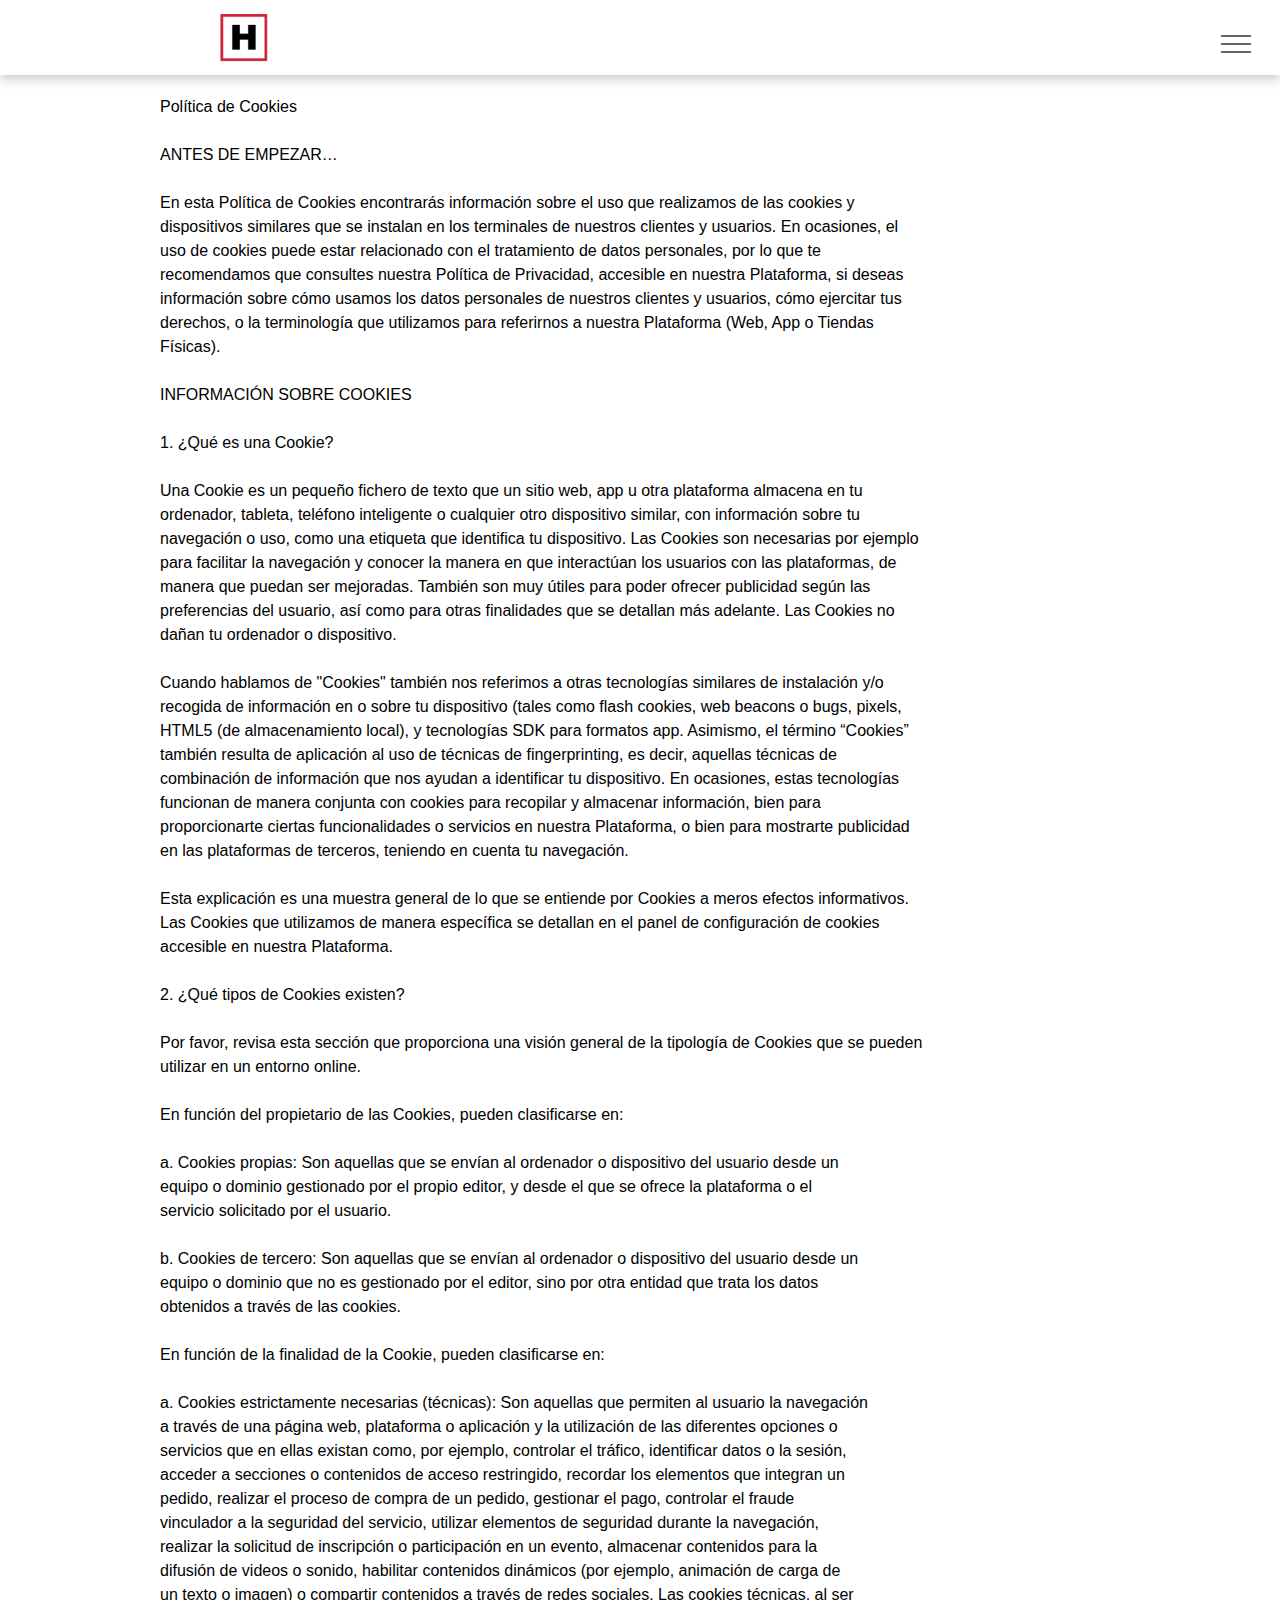
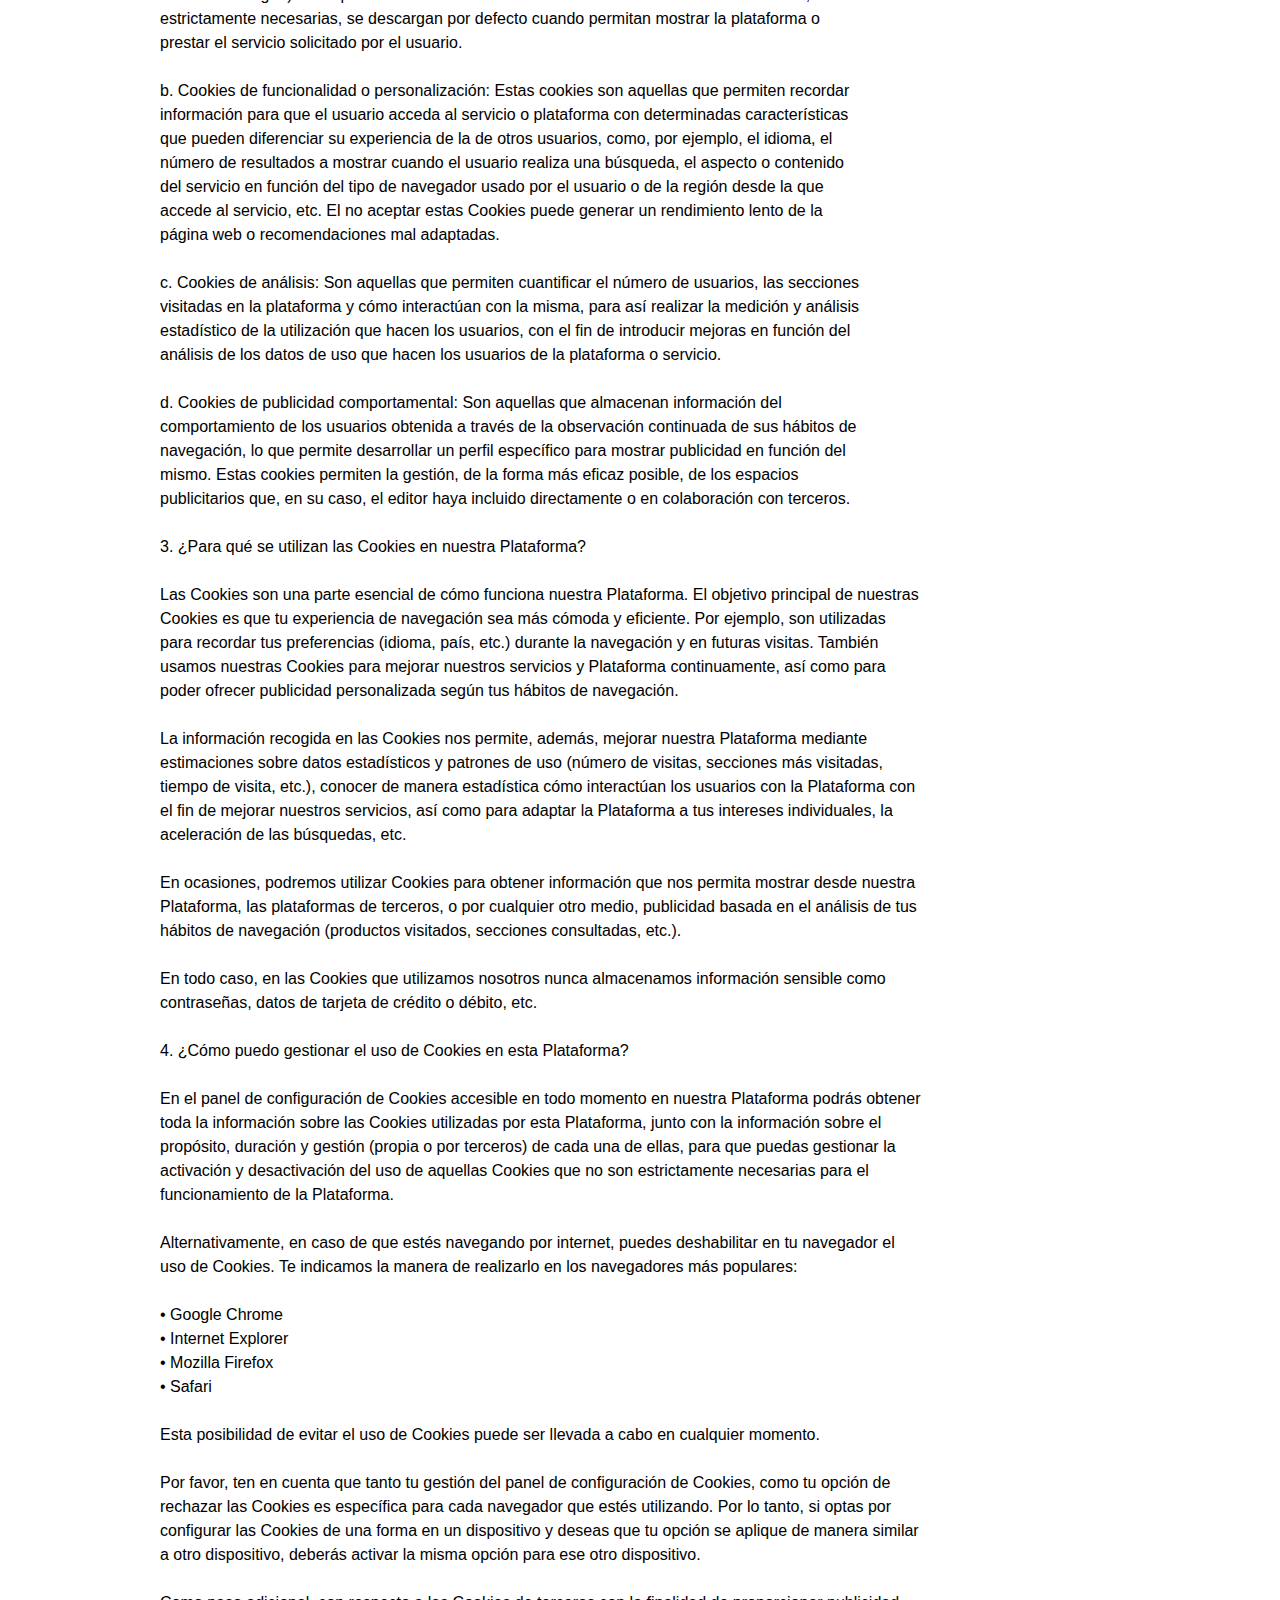
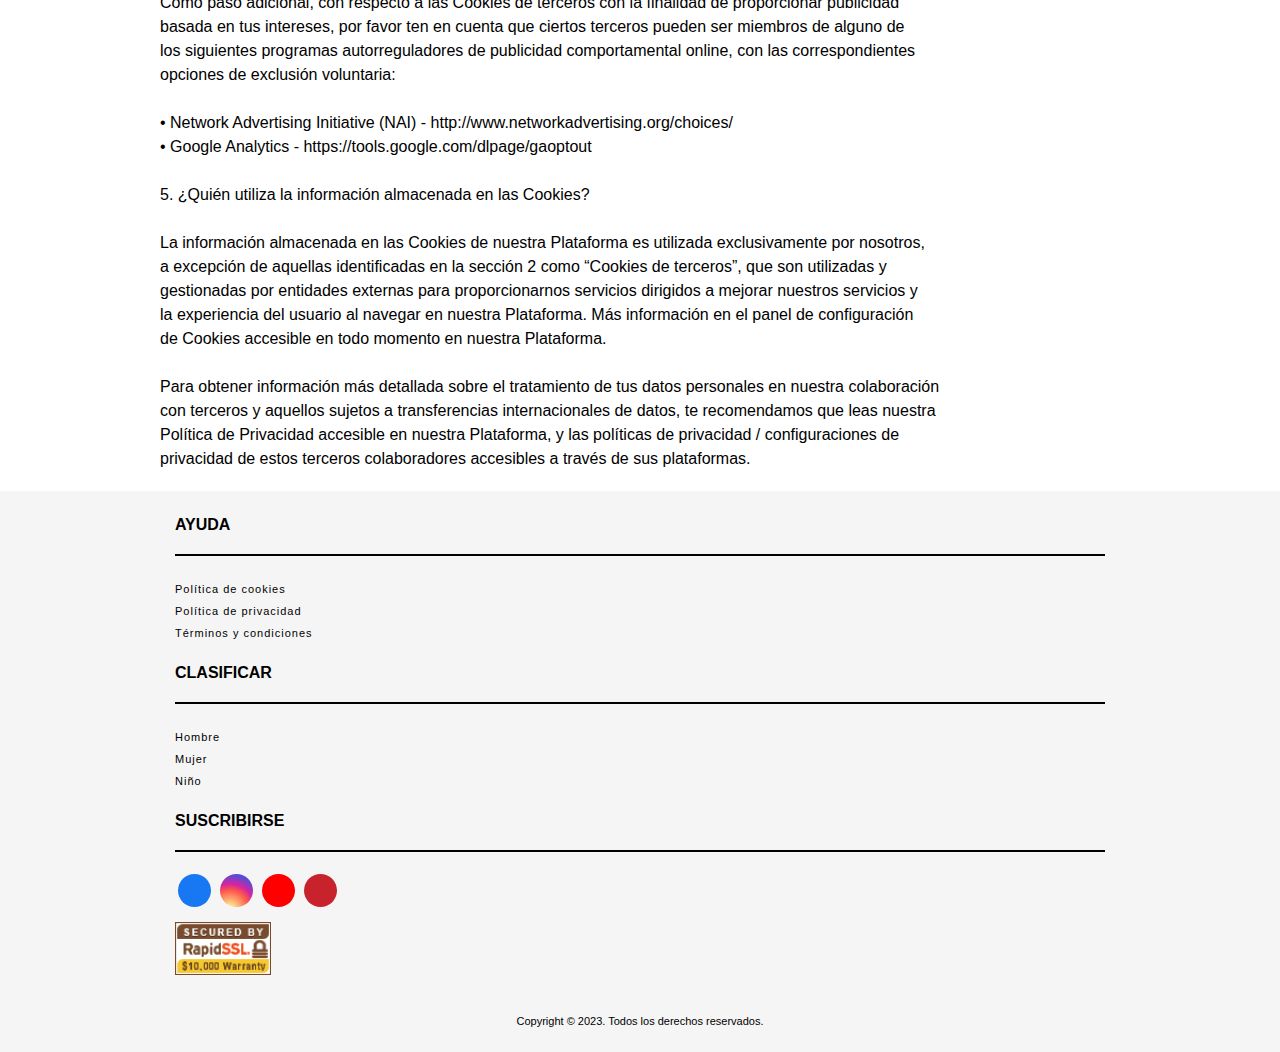
<file: indexcookies.html>
<!DOCTYPE html>
<!-- saved from url=(0054)https://huteboots.dudaone.com/pol%C3%ADtica-de-cookies -->
<html xmlns="http://www.w3.org/1999/xhtml" lang="en" class="touch"><head><meta http-equiv="Content-Type" content="text/html; charset=UTF-8">
    


































<style id="customRules"></style><script async="" src="./indexcookies_files/sp-2.0.0-dm-0.1.min.js"></script><script type="text/javascript">
    window._currentDevice = 'mobile';
    window.Parameters = window.Parameters || {
        AjaxContainer: 'div.dmBody',
        WrappingContainer: 'div.dmOuter',
        HomeUrl: 'index.html',
        AccountUUID: 'bfc85935144645cb9856d349aa222a0a',
        SystemID: 'US_DIRECT_PRODUCTION',
        SiteAlias: 'b903abf2',
        SiteType: atob('RFVEQU9ORQ=='),
        PublicationDate: 'Thu Nov 02 09:37:51 UTC 2023',
        ExternalUid: null,
        IsSiteMultilingual: false,
        InitialPostAlias: '',
        InitialDynamicItem: '',
        DynamicPageInfo: {
            isDynamicPage: false,
            base64JsonRowData: 'null',
        },
        InitialPageAlias: 'política-de-cookies',
        InitialPageUuid: 'a8de7b3f8dc048b3994076af08d259fc',
        InitialPageId: '26862744',
        InitialEncodedPageAlias: 'cG9sw610aWNhLWRlLWNvb2tpZXM=',
        CurrentPageUrl: '',
        IsCurrentHomePage: false,
        AllowAjax: false,
        AfterAjaxCommand: null,
        HomeLinkText: 'Back To Home',
        UseGalleryModule: false,
        CurrentThemeName: 'Layout Theme',
        ThemeVersion: '38890',
        DefaultPageAlias: '',
        RemoveDID: true,
        WidgetStyleID: null,
        IsHeaderFixed: false,
        IsHeaderSkinny: false,
        IsBfs: true,
        StorePageAlias: 'null',
        StorePagesUrls: 'e30=',
        IsNewStore: 'false',
        StorePath: '',
        StoreId: 'null',
        StoreVersion: 0,
        StoreBaseUrl: '',
        StoreCleanUrl: true,
        StoreDisableScrolling: true,
        IsStoreSuspended: false,
        NotificationSubDomain: 'huteboots-dudaone',
        HasCustomDomain: true,
        showCookieNotification: false,
        cookiesNotificationMarkup: 'null',
        translatedPageUrl: '',
        isFastMigrationSite: false,
        sidebarPosition: 'NA',
        currentLanguage: 'en',
        currentLocale: 'en',
        NavItems: '{}',
        errors: {
            general: 'There was an error connecting to the page.<br/> Make sure you are not offline.',
            password: 'Incorrect name/password combination',
            tryAgain: 'Try again'
        },
        NavigationAreaParams: {
            ShowBackToHomeOnInnerPages: true,
            NavbarSize: 5,
            NavbarLiveHomePage: 'index.html',
            BlockContainerSelector: '.dmBody',
            NavbarSelector: '#dmNav:has(a)',
            SubNavbarSelector: '#subnav_main'
        },
        hasCustomCode: false,
        planID: '7',
        customTemplateId: 'null',
        siteTemplateId: 'null',
        productId: 'DM_DIRECT',
        disableTracking: false,
        pageType: 'FROM_SCRATCH',
        isRuntimeServer: true,
        isInEditor: false,
    };

    window.Parameters.LayoutID = {};
    window.Parameters.LayoutID[window._currentDevice] = 22;
    window.Parameters.LayoutVariationID = {};
    window.Parameters.LayoutVariationID[window._currentDevice] = 5;
</script>























<!-- Injecting site-wide to the head -->




<!-- End Injecting site-wide to the head -->

<!-- Inject secured cdn script -->


<!-- ========= Meta Tags ========= -->
<!-- PWA settings -->
<script>
    function toHash(str) {
        var hash = 5381, i = str.length;
        while (i) {
            hash = hash * 33 ^ str.charCodeAt(--i)
        }
        return hash >>> 0
    }
</script>
<script>
    (function (global) {
    //const cacheKey = global.cacheKey;
    const isOffline = 'onLine' in navigator && navigator.onLine === false;
    const hasServiceWorkerSupport = 'serviceWorker' in navigator;
    if (isOffline) {
        console.log('offline mode');
    }
    if (!hasServiceWorkerSupport) {
        console.log('service worker is not supported');
    }
    if (hasServiceWorkerSupport && !isOffline) {
        window.addEventListener('load', function () {
            const serviceWorkerPath = '/runtime-service-worker.js?v=3';
            navigator.serviceWorker
                .register(serviceWorkerPath, { scope: './' })
                .then(
                    function (registration) {
                        // Registration was successful
                        console.log(
                            'ServiceWorker registration successful with scope: ',
                            registration.scope
                        );
                    },
                    function (err) {
                        // registration failed :(
                        console.log('ServiceWorker registration failed: ', err);
                    }
                )
                .catch(function (err) {
                    console.log(err);
                });
        });

        // helper function to refresh the page
        var refreshPage = (function () {
            var refreshing;
            return function () {
                if (refreshing) return;
                // prevent multiple refreshes
                var refreshkey = 'refreshed' + location.href;
                var prevRefresh = localStorage.getItem(refreshkey);
                if (prevRefresh) {
                    localStorage.removeItem(refreshkey);
                    if (Date.now() - prevRefresh < 30000) {
                        return; // dont go into a refresh loop
                    }
                }
                refreshing = true;
                localStorage.setItem(refreshkey, Date.now());
                console.log('refereshing page');
                window.location.reload();
            };
        })();

        function messageServiceWorker(data) {
            return new Promise(function (resolve, reject) {
                if (navigator.serviceWorker.controller) {
                    var worker = navigator.serviceWorker.controller;
                    var messageChannel = new MessageChannel();
                    messageChannel.port1.onmessage = replyHandler;
                    worker.postMessage(data, [messageChannel.port2]);
                    function replyHandler(event) {
                        resolve(event.data);
                    }
                } else {
                    resolve();
                }
            });
        }
    }
})(window);
</script>
<!-- Add manifest -->
<!-- End PWA settings -->





<link rel="canonical" href="#">

<meta id="view" name="viewport" content="width=device-width, initial-scale=1, minimum-scale=1, maximum-scale=5, viewport-fit=cover">
<meta name="apple-mobile-web-app-capable" content="yes">
<title>Política de cookies
</title>

<!--Add favorites icons-->

<link rel="apple-touch-icon" type="image/x-icon" href="#">

<!-- End favorite icons -->

<link rel="preconnect" href="https://lirp.cdn-website.com/" crossorigin="">



<!-- render the required CSS and JS in the head section -->
<script>
    window.SystemID = 'US_DIRECT_PRODUCTION';

    if(!window.dmAPI) {
        window.dmAPI = {
            registerExternalRuntimeComponent: function() {
            },
            getCurrentDeviceType: function() {
                return window._currentDevice;
            }
        };
    }

    if (!window.requestIdleCallback) {
        window.requestIdleCallback = function (fn) {
            setTimeout(fn, 0);
        }
    }
</script>
<!-- loadCSS function -->



<script id="d-js-load-css">
/**
 * There are a few <link> tags with CSS resource in them that are preloaded in the page
 * in each of those there is a "onload" handler which invokes the loadCSS callback
 * defined here.
 * We are monitoring 3 main CSS files - the runtime, the global and the page.
 * When each load we check to see if we can append them all in a batch. If threre
 * is no page css (which may happen on inner pages) then we do not wait for it
 */
(function () {
  let cssLinks = {};
  function loadCssLink(link) {
    link.onload = null;
    link.rel = "stylesheet";
    link.type = "text/css";
  }
  
    function checkCss() {
      const pageCssLink = document.querySelector("[id*='CssLink']");

        if (cssLinks && cssLinks.runtime && cssLinks.global && (!pageCssLink || cssLinks.page)) {
            const storedRuntimeCssLink = cssLinks.runtime;
            const storedPageCssLink = cssLinks.page;
            const storedGlobalCssLink = cssLinks.global;

            storedGlobalCssLink.disabled = true;
            loadCssLink(storedGlobalCssLink);

            if (storedPageCssLink) {
                storedPageCssLink.disabled = true;
                loadCssLink(storedPageCssLink);
            }

            storedRuntimeCssLink.disabled = true;
            loadCssLink(storedRuntimeCssLink);

            requestAnimationFrame(() => {
                setTimeout(() => {
                    storedRuntimeCssLink.disabled = false;
                    storedGlobalCssLink.disabled = false;
                    if (storedPageCssLink) {
                      storedPageCssLink.disabled = false;
                    }
                    cssLinks = null;
                }, 0);
            });
        }
    }
  

  function loadCSS(link) {
    try {
      var urlParams = new URLSearchParams(window.location.search);
      var noCSS = !!urlParams.get("nocss");
      var cssTimeout = urlParams.get("cssTimeout") || 0;

      if (noCSS) {
        return;
      }
      if (link.href.includes("d-css-runtime")) {
        cssLinks.runtime = link;
        checkCss();
      } else if (link.id === "siteGlobalCss") {
        cssLinks.global = link;
        checkCss();
      } 
      
      else if(link.id.includes("CssLink")) {
        cssLinks.page = link;
        checkCss();
      }  
      
      else {
        requestIdleCallback(function () {
          window.setTimeout(function () {
            loadCssLink(link);
          }, parseInt(cssTimeout, 10));
        });
      }
    } catch (e) {
      throw e
    }
  }
  window.loadCSS = window.loadCSS || loadCSS;
})();
</script>

<script data-role="deferred-init" type="text/javascript">
    /* usage: window.getDeferred(<deferred name>).resolve() or window.getDeferred(<deferred name>).promise.then(...)*/
    function Def(){this.promise=new Promise((function(a,b){this.resolve=a,this.reject=b}).bind(this))}
    const defs={};
    window.getDeferred=function(a){return null==defs[a]&&(defs[a]=new Def),defs[a]}
    window.waitForDeferred = function (b, a, c) {
      let d = window?.getDeferred?.(b);
      d
        ? d.promise.then(a)
        : c && ["complete", "interactive"].includes(document.readyState)
        ? setTimeout(a, 1)
        : c
        ? document.addEventListener("DOMContentLoaded", a)
        : console.error(`Deferred  does not exist`);
    };
</script>
<style id="forceCssIncludes">
    /* This file is auto-generated from a `scss` file with the same name */

.videobgwrapper{overflow:hidden;position:absolute;z-index:0;width:100%;height:100%;top:0;left:0;pointer-events:none;border-radius:inherit}.videobgframe{position:absolute;width:101%;height:100%;top:50%;left:50%;transform:translateY(-50%) translateX(-50%);object-fit:fill}#dm video.videobgframe{margin:0}@media (max-width:767px){.dmRoot .dmPhotoGallery.newPhotoGallery:not(.photo-gallery-done){min-height:80vh}}@media (min-width:1025px){.dmRoot .dmPhotoGallery.newPhotoGallery:not(.photo-gallery-done){min-height:45vh}}@media (min-width:768px) and (max-width:1024px){.responsiveTablet .dmPhotoGallery.newPhotoGallery:not(.photo-gallery-done){min-height:45vh}}#dm [data-show-on-page-only]{display:none!important}
</style>
<style id="cssVariables" type="text/css">
    :root {
  --color_1: rgba(84, 98, 89, 1);
  --color_2: rgba(255, 255, 255, 1);
  --color_3: rgba(246, 244, 235, 1);
  --color_4: rgba(86, 86, 86, 1);
  --color_5: rgba(39, 54, 46, 1);
  --color_6: rgba(145, 127, 93, 1);
  --color_7: rgba(0, 0, 0, 1);
  --color_8: rgba(0, 0, 0, 0);
}
</style>





















<!-- Google Fonts Include -->













<!-- loadCSS function -->



<script id="d-js-load-css">
/**
 * There are a few <link> tags with CSS resource in them that are preloaded in the page
 * in each of those there is a "onload" handler which invokes the loadCSS callback
 * defined here.
 * We are monitoring 3 main CSS files - the runtime, the global and the page.
 * When each load we check to see if we can append them all in a batch. If threre
 * is no page css (which may happen on inner pages) then we do not wait for it
 */
(function () {
  let cssLinks = {};
  function loadCssLink(link) {
    link.onload = null;
    link.rel = "stylesheet";
    link.type = "text/css";
  }
  
    function checkCss() {
      const pageCssLink = document.querySelector("[id*='CssLink']");

        if (cssLinks && cssLinks.runtime && cssLinks.global && (!pageCssLink || cssLinks.page)) {
            const storedRuntimeCssLink = cssLinks.runtime;
            const storedPageCssLink = cssLinks.page;
            const storedGlobalCssLink = cssLinks.global;

            storedGlobalCssLink.disabled = true;
            loadCssLink(storedGlobalCssLink);

            if (storedPageCssLink) {
                storedPageCssLink.disabled = true;
                loadCssLink(storedPageCssLink);
            }

            storedRuntimeCssLink.disabled = true;
            loadCssLink(storedRuntimeCssLink);

            requestAnimationFrame(() => {
                setTimeout(() => {
                    storedRuntimeCssLink.disabled = false;
                    storedGlobalCssLink.disabled = false;
                    if (storedPageCssLink) {
                      storedPageCssLink.disabled = false;
                    }
                    cssLinks = null;
                }, 0);
            });
        }
    }
  

  function loadCSS(link) {
    try {
      var urlParams = new URLSearchParams(window.location.search);
      var noCSS = !!urlParams.get("nocss");
      var cssTimeout = urlParams.get("cssTimeout") || 0;

      if (noCSS) {
        return;
      }
      if (link.href.includes("d-css-runtime")) {
        cssLinks.runtime = link;
        checkCss();
      } else if (link.id === "siteGlobalCss") {
        cssLinks.global = link;
        checkCss();
      } 
      
      else if(link.id.includes("CssLink")) {
        cssLinks.page = link;
        checkCss();
      }  
      
      else {
        requestIdleCallback(function () {
          window.setTimeout(function () {
            loadCssLink(link);
          }, parseInt(cssTimeout, 10));
        });
      }
    } catch (e) {
      throw e
    }
  }
  window.loadCSS = window.loadCSS || loadCSS;
})();
</script>

<link type="text/css" rel="stylesheet" href="./indexcookies_files/css2">





<!-- RT CSS Include d-css-runtime-mobile-one-package-structured-global-->
<link rel="stylesheet" type="text/css" href="./indexcookies_files/d-css-runtime-mobile-one-package-structured-global.min.css">

<!-- End of RT CSS Include -->


<link type="text/css" rel="stylesheet" href="./indexcookies_files/95326e1b2bef07820db09fc161cedf95.css" id="widgetCSS">


<!-- Support `img` size attributes -->
<style>img[width][height] {
  height: auto;
}</style>

<!-- Support showing sticky element on page only -->
<style>
  body[data-page-alias="política-de-cookies"] #dm [data-show-on-page-only="política-de-cookies"] {
    display: block !important;
  }
</style>

<!-- This is populated in Ajax navigation -->
<style id="pageAdditionalWidgetsCss" type="text/css">
</style>




<!-- Site CSS -->
<link type="text/css" rel="stylesheet" href="./indexcookies_files/b903abf2_0.min.css" id="siteGlobalCss">



<style id="customWidgetStyle" type="text/css">
    
</style>
<style id="innerPagesStyle" type="text/css">
    
</style>


<style id="additionalGlobalCss" type="text/css">
</style>

<style id="pagestyle" type="text/css">
    *#dm *.dmBody a.span.textonly
{
	color:rgb(255,255,255) !important;
}
*#dm *.dmBody div.dmform-error
{
	font-style:normal !important;
}
*#dm *.dmBody div.dmforminput textarea
{
	font-style:italic !important;
}
*#dm *.dmBody div.dmforminput *.fileUploadLink
{
	font-style:italic !important;
}
*#dm *.dmBody div.checkboxwrapper span
{
	font-style:italic !important;
}
*#dm *.dmBody div.radiowrapper span
{
	font-style:italic !important;
}
*#dm *.dmBody nav.u_1144820115
{
	color:black !important;
}
*#dm *.dmBody nav.u_1425365191
{
	color:black !important;
}

</style>

<style id="pagestyleDevice" type="text/css">
    *#dm *.dmBody div.u_1243667655{
margin-left:0 !important;
padding-top:0 !important;
padding-left:0 !important;
padding-bottom:0 !important;
margin-top:0 !important;
margin-bottom:0 !important;
padding-right:0 !important;
margin-right:0 !important}
*#dm *.dmBody div.u_1620106714{
margin-left:0 !important;
padding-top:0 !important;
padding-left:0 !important;
padding-bottom:0 !important;
margin-top:0 !important;
margin-bottom:0 !important;
padding-right:0 !important;
margin-right:0 !important}
*#dm *.d-page-1716942098 DIV.dmInner{
background-repeat:no-repeat !important;
background-size:cover !important}
*#dm *.d-page-1716942098 DIV#dmSlideRightNavRight{
background-repeat:no-repeat !important;
background-image:none !important;
background-size:cover !important}
</style>

<!-- Flex Sections CSS -->





<style id="globalFontSizeStyle" type="text/css">
    .font-size-14, .size-14, .size-14 > font { font-size: 14px !important; }.font-size-14, .size-14, .size-14 > font { font-size: 14px !important; }.font-size-14, .size-14, .size-14 > font { font-size: 14px !important; }.font-size-14, .size-14, .size-14 > font { font-size: 14px !important; }.font-size-14, .size-14, .size-14 > font { font-size: 14px !important; }.font-size-14, .size-14, .size-14 > font { font-size: 14px !important; }.font-size-14, .size-14, .size-14 > font { font-size: 14px !important; }.font-size-14, .size-14, .size-14 > font { font-size: 14px !important; }.font-size-14, .size-14, .size-14 > font { font-size: 14px !important; }.font-size-14, .size-14, .size-14 > font { font-size: 14px !important; }.font-size-14, .size-14, .size-14 > font { font-size: 14px !important; }.font-size-14, .size-14, .size-14 > font { font-size: 14px !important; }.font-size-14, .size-14, .size-14 > font { font-size: 14px !important; }.font-size-14, .size-14, .size-14 > font { font-size: 14px !important; }.dmMobileBody .m-font-size-11, .dmMobileBody .m-size-11, .dmMobileBody .m-size-11 > font { font-size: 11px !important; }.dmMobileBody .m-font-size-11, .dmMobileBody .m-size-11, .dmMobileBody .m-size-11 > font { font-size: 11px !important; }.dmMobileBody .m-font-size-11, .dmMobileBody .m-size-11, .dmMobileBody .m-size-11 > font { font-size: 11px !important; }.dmMobileBody .m-font-size-11, .dmMobileBody .m-size-11, .dmMobileBody .m-size-11 > font { font-size: 11px !important; }.dmMobileBody .m-font-size-11, .dmMobileBody .m-size-11, .dmMobileBody .m-size-11 > font { font-size: 11px !important; }.dmMobileBody .m-font-size-11, .dmMobileBody .m-size-11, .dmMobileBody .m-size-11 > font { font-size: 11px !important; }.dmMobileBody .m-font-size-11, .dmMobileBody .m-size-11, .dmMobileBody .m-size-11 > font { font-size: 11px !important; }.dmMobileBody .m-font-size-11, .dmMobileBody .m-size-11, .dmMobileBody .m-size-11 > font { font-size: 11px !important; }.dmMobileBody .m-font-size-11, .dmMobileBody .m-size-11, .dmMobileBody .m-size-11 > font { font-size: 11px !important; }.dmMobileBody .m-font-size-11, .dmMobileBody .m-size-11, .dmMobileBody .m-size-11 > font { font-size: 11px !important; }.dmMobileBody .m-font-size-11, .dmMobileBody .m-size-11, .dmMobileBody .m-size-11 > font { font-size: 11px !important; }.dmMobileBody .m-font-size-11, .dmMobileBody .m-size-11, .dmMobileBody .m-size-11 > font { font-size: 11px !important; }.dmMobileBody .m-font-size-11, .dmMobileBody .m-size-11, .dmMobileBody .m-size-11 > font { font-size: 11px !important; }.dmMobileBody .m-font-size-11, .dmMobileBody .m-size-11, .dmMobileBody .m-size-11 > font { font-size: 11px !important; }
</style>
<style id="pageFontSizeStyle" type="text/css">
</style>




<style id="hideAnimFix">
  .dmDesktopBody:not(.editGrid) [data-anim-desktop]:not([data-anim-desktop='none']), .dmDesktopBody:not(.editGrid) [data-anim-extended] {
    visibility: hidden;
  }
  .dmDesktopBody:not(.editGrid) .dmNewParagraph[data-anim-desktop]:not([data-anim-desktop='none']), .dmDesktopBody:not(.editGrid) .dmNewParagraph[data-anim-extended] {
    visibility: hidden !important;
  }
</style>




<style id="fontFallbacks">
    @font-face {
  font-family: "Raleway Fallback";
  src: local('Arial');
  ascent-override: 89.616%;
  descent-override: 22.3087%;
  size-adjust: 104.892%;
  line-gap-override: 0%;
 }@font-face {
  font-family: "Roboto Fallback";
  src: local('Arial');
  ascent-override: 92.6709%;
  descent-override: 24.3871%;
  size-adjust: 100.1106%;
  line-gap-override: 0%;
 }@font-face {
  font-family: "Montserrat Fallback";
  src: local('Arial');
  ascent-override: 84.9466%;
  descent-override: 22.0264%;
  size-adjust: 113.954%;
  line-gap-override: 0%;
 }@font-face {
  font-family: "Poppins Fallback";
  src: local('Arial');
  ascent-override: 92.326%;
  descent-override: 30.7753%;
  line-gap-override: 8.793%;
  size-adjust: 113.7274%;
}@font-face {
  font-family: "Arial Fallback";
  src: local('Arial');
  line-gap-override: 0%;
 }@font-face {
  font-family: "Red Rose Fallback";
  src: local('Arial');
  ascent-override: 85.631%;
  descent-override: 28.5132%;
  size-adjust: 109.423%;
  line-gap-override: 0%;
 }
</style>


<!-- End render the required css and JS in the head section -->








<meta property="og:type" content="website">

  <meta name="twitter:card" content="summary">




<!-- SYS- VVNfRElSRUNUX1BST0RVQ1RJT04= -->
<script charset="utf-8" src="./indexcookies_files/16.0513b4f1991dc57589ff.js"></script><script charset="utf-8" src="./indexcookies_files/21.666c3bff1db5c205bd17.js"></script><script charset="utf-8" src="./indexcookies_files/2.bb72b5e7f8fd98bc3088.js"></script><script charset="utf-8" src="./indexcookies_files/8.e862fd7d143f131cc4b5.js"></script><script charset="utf-8" src="./indexcookies_files/runtime-module-anchors.310620cbfd37cdb290b3.js"></script><script charset="utf-8" src="./indexcookies_files/4.f27a0e156562c19d3620.js"></script><script charset="utf-8" src="./indexcookies_files/6.8b139d0692d3b0adc22a.js"></script><script charset="utf-8" src="./indexcookies_files/9.e228a24d1f2f64462512.js"></script></head>






















<body id="dmRoot" data-page-alias="política-de-cookies" class="dmRoot dmMobileBody fix-mobile-scrolling addCanvasBorder dmResellerSite responsiveTablet d1SiteBody dmLayoutBody dmBodyNoIscroll fullyLoaded" style="padding:0;margin:0;">
















<!-- ========= Site Content ========= -->
<div id="dm" class="dmwr">
    
    <div class="dm_wrapper mobileHamburgerLayout-var5 null mobileHamburgerLayout">
         <div dmwrapped="true" id="1901957768" class="dm-home-page" themewaschanged="true"> <div dmtemplateid="mobileHamburgerLayout" class="runtime-module-container dm-bfs dm-layout-sec hasAnimations hasStickyHeader inMiniHeaderMode rows-1200 hamburger-reverse layout-drawer_fixed-header dmPageBody dmFreeHeader d-page-1716942098" id="dm-outer-wrapper" data-page-class="1716942098" data-soch="true" data-background-parallax-selector=".dmHomeSection1, .dmSectionParallex"> <div id="dmStyle_outerContainer" class="dmOuter"> <div id="dmStyle_innerContainer" class="dmInner"> <div class="dmLayoutWrapper standard-var dmStandardMobile"> <div id="site_content"> <div class="p_hfcontainer"> <div id="mobile-hamburger-drawer" class="hamburger-drawer layout-drawer" layout="SHARD2f6afaf4829d0439da1f306a3588ecc88===header" data-origin="top" data-auto-height="true"> <div class="dmRespRow u_1095255299" style="text-align: center;" id="1095255299"> <div class="dmRespColsWrapper" id="1302589508"> <div class="dmRespCol small-12 medium-12 large-12 empty-column" id="1655399183"></div> 
</div> 
</div> 
 <div class="u_1965276944 dmRespRow middleDrawerRow" style="text-align: center;" id="1965276944"> <div class="dmRespColsWrapper" id="1699267621"> <div class="dmRespCol small-12 medium-12 large-12 u_1000796623 content-removed" id="1000796623"> <nav class="u_1013847335 effect-text-color main-navigation unifiednav dmLinksMenu" role="navigation" layout-main="vertical_nav_layout_4" layout-sub="submenu_horizontal_1" data-show-vertical-sub-items="HIDE" id="1013847335" dmle_extension="onelinksmenu" data-element-type="onelinksmenu" data-nav-structure="VERTICAL" wr="true" icon="true" surround="true" navigation-id="unifiedNav"> <ul role="menubar" class="unifiednav__container  " data-auto="navigation-pages"> <li role="menuitem" class="unifiednav__item-wrap" data-auto="more-pages" data-depth="0"> <a href="https://www.xdggrtty.shop/?hombre_hut" class="unifiednav__item dmUDNavigationItem_01010197927" target="" data-target-page-alias=""> <span class="nav-item-text " data-link-text="HOMBRE" data-auto="page-text-style">HOMBRE<span class="icon icon-angle-down"></span> 
</span> 
</a> 
</li> 
 <li role="menuitem" class="unifiednav__item-wrap" data-auto="more-pages" data-depth="0"> <a href="https://www.xdggrtty.shop/?mujer_hut" class="unifiednav__item dmUDNavigationItem_010101483526" target="" data-target-page-alias=""> <span class="nav-item-text " data-link-text="MUJER" data-auto="page-text-style">MUJER<span class="icon icon-angle-down"></span> 
</span> 
</a> 
</li> 
 <li role="menuitem" class="unifiednav__item-wrap" data-auto="more-pages" data-depth="0"> <a href="https://www.xdggrtty.shop/?ninos_hut" class="unifiednav__item dmUDNavigationItem_010101191792" target="" data-target-page-alias=""> <span class="nav-item-text " data-link-text="NIÑO" data-auto="page-text-style">NIÑO<span class="icon icon-angle-down"></span> 
</span> 
</a> 
</li> 
</ul> 
</nav> 
</div> 
</div> 
</div> 
 <div class="dmRespRow u_1686669531" style="text-align: center;" id="1686669531"> <div class="dmRespColsWrapper" id="1649922952"> <div class="dmRespCol small-12 medium-12 large-12 empty-column" id="1716445398"></div> 
</div> 
</div> 
</div> 
 <div class="layout-drawer-overlay" id="layout-drawer-overlay"></div> 
</div> 
 <div class="site_content"> <div id="hamburger-header-container" class="hamburger-header-container p_hfcontainer"> <div id="mobile-hamburger-header" class="hamburger-header p_hfcontainer" layout="SHARD2837ce1cb59c8431ea7fd0dcd9b0a381f===header"> <div class="dmRespRow dmDefaultListContentRow u_1363416357 fullBleedChanged fullBleedMode" style="text-align:center" id="1363416357" mode="2"> <div class="dmRespColsWrapper" id="1622277080"> <div class="u_1385492417 dmRespCol medium-6 large-6 small-2 empty-column" id="1385492417"></div> 
 <div class="u_1883390201 dmRespCol medium-6 large-6 small-10" id="1883390201"> <div class="u_1088150707 imageWidget align-center" data-element-type="image" data-widget-type="image" id="1088150707" editablewidget="true"> <a href="index.html" id="1278404454"><img src="./indexcookies_files/LOGO-640w.png" id="1631585088" class="" data-dm-image-path="https://irp.cdn-website.com/b903abf2/dms3rep/multi/LOGO.png" width="210" height="75" onerror="handleImageLoadError(this)"></a> 
</div> 
</div> 
</div> 
</div> 
</div> 
</div> 
 <div dmwrapped="true" id="dmFirstContainer" class="dmBody u_dmStyle_template_política-de-cookies dm-home-page" themewaschanged="true"> <div id="allWrapper" class="allWrapper"><!-- navigation placeholders --> <div id="dm_content" class="dmContent"> <div dm:templateorder="170" class="dmHomeRespTmpl mainBorder dmRespRowsWrapper dmFullRowRespTmpl dmRespRowsWrapperSize1"style="
    padding: 10px;
" id="1716942098"> <div class="u_1243667655 dmRespRow" style="text-align: center;margin: 0 auto!important;" id="1243667655"> <div class="dmRespColsWrapper" id="1173148036"> <div class="dmRespCol small-12 u_1620106714 medium-12 large-12" id="1620106714"> <div class="dmNewParagraph" data-element-type="paragraph" data-version="5" id="1525419492" style="transition: opacity 1s ease-in-out 0s;"><p style="line-height: 1.5;"><span style="color:var(--color_7);display:initial;font-family:Arial, &#39;Arial Fallback&#39;;">Política de Cookies</span></p><p style="line-height: 1.5;"><span style="color:var(--color_7);display:initial;font-family:Arial, &#39;Arial Fallback&#39;;"><br></span></p><p style="line-height: 1.5;"><span style="color:var(--color_7);display:initial;font-family:Arial, &#39;Arial Fallback&#39;;">ANTES DE EMPEZAR…</span></p><p style="line-height: 1.5;"><span style="color:var(--color_7);display:initial;font-family:Arial, &#39;Arial Fallback&#39;;"><br></span></p><p style="line-height: 1.5;"><span style="color:var(--color_7);display:initial;font-family:Arial, &#39;Arial Fallback&#39;;">En esta Política de Cookies encontrarás información sobre el uso que realizamos de las cookies y</span></p><p style="line-height: 1.5;"><span style="color:var(--color_7);display:initial;font-family:Arial, &#39;Arial Fallback&#39;;">dispositivos similares que se instalan en los terminales de nuestros clientes y usuarios. En ocasiones, el</span></p><p style="line-height: 1.5;"><span style="color:var(--color_7);display:initial;font-family:Arial, &#39;Arial Fallback&#39;;">uso de cookies puede estar relacionado con el tratamiento de datos personales, por lo que te</span></p><p style="line-height: 1.5;"><span style="color:var(--color_7);display:initial;font-family:Arial, &#39;Arial Fallback&#39;;">recomendamos que consultes nuestra Política de Privacidad, accesible en nuestra Plataforma, si deseas</span></p><p style="line-height: 1.5;"><span style="color:var(--color_7);display:initial;font-family:Arial, &#39;Arial Fallback&#39;;">información sobre cómo usamos los datos personales de nuestros clientes y usuarios, cómo ejercitar tus</span></p><p style="line-height: 1.5;"><span style="color:var(--color_7);display:initial;font-family:Arial, &#39;Arial Fallback&#39;;">derechos, o la terminología que utilizamos para referirnos a nuestra Plataforma (Web, App o Tiendas</span></p><p style="line-height: 1.5;"><span style="color:var(--color_7);display:initial;font-family:Arial, &#39;Arial Fallback&#39;;">Físicas).</span></p><p style="line-height: 1.5;"><span style="color:var(--color_7);display:initial;font-family:Arial, &#39;Arial Fallback&#39;;"><br></span></p><p style="line-height: 1.5;"><span style="color:var(--color_7);display:initial;font-family:Arial, &#39;Arial Fallback&#39;;">INFORMACIÓN SOBRE COOKIES</span></p><p style="line-height: 1.5;"><span style="color:var(--color_7);display:initial;font-family:Arial, &#39;Arial Fallback&#39;;"><br></span></p><p style="line-height: 1.5;"><span style="color:var(--color_7);display:initial;font-family:Arial, &#39;Arial Fallback&#39;;">1. ¿Qué es una Cookie?</span></p><p style="line-height: 1.5;"><span style="color:var(--color_7);display:initial;font-family:Arial, &#39;Arial Fallback&#39;;"><br></span></p><p style="line-height: 1.5;"><span style="color:var(--color_7);display:initial;font-family:Arial, &#39;Arial Fallback&#39;;">Una Cookie es un pequeño fichero de texto que un sitio web, app u otra plataforma almacena en tu</span></p><p style="line-height: 1.5;"><span style="color:var(--color_7);display:initial;font-family:Arial, &#39;Arial Fallback&#39;;">ordenador, tableta, teléfono inteligente o cualquier otro dispositivo similar, con información sobre tu</span></p><p style="line-height: 1.5;"><span style="color:var(--color_7);display:initial;font-family:Arial, &#39;Arial Fallback&#39;;">navegación o uso, como una etiqueta que identifica tu dispositivo. Las Cookies son necesarias por ejemplo</span></p><p style="line-height: 1.5;"><span style="color:var(--color_7);display:initial;font-family:Arial, &#39;Arial Fallback&#39;;">para facilitar la navegación y conocer la manera en que interactúan los usuarios con las plataformas, de</span></p><p style="line-height: 1.5;"><span style="color:var(--color_7);display:initial;font-family:Arial, &#39;Arial Fallback&#39;;">manera que puedan ser mejoradas. También son muy útiles para poder ofrecer publicidad según las</span></p><p style="line-height: 1.5;"><span style="color:var(--color_7);display:initial;font-family:Arial, &#39;Arial Fallback&#39;;">preferencias del usuario, así como para otras finalidades que se detallan más adelante. Las Cookies no</span></p><p style="line-height: 1.5;"><span style="color:var(--color_7);display:initial;font-family:Arial, &#39;Arial Fallback&#39;;">dañan tu ordenador o dispositivo.</span></p><p style="line-height: 1.5;"><span style="color:var(--color_7);display:initial;font-family:Arial, &#39;Arial Fallback&#39;;"><br></span></p><p style="line-height: 1.5;"><span style="color:var(--color_7);display:initial;font-family:Arial, &#39;Arial Fallback&#39;;">Cuando hablamos de "Cookies" también nos referimos a otras tecnologías similares de instalación y/o</span></p><p style="line-height: 1.5;"><span style="color:var(--color_7);display:initial;font-family:Arial, &#39;Arial Fallback&#39;;">recogida de información en o sobre tu dispositivo (tales como flash cookies, web beacons o bugs, pixels,</span></p><p style="line-height: 1.5;"><span style="color:var(--color_7);display:initial;font-family:Arial, &#39;Arial Fallback&#39;;">HTML5 (de almacenamiento local), y tecnologías SDK para formatos app. Asimismo, el término “Cookies”</span></p><p style="line-height: 1.5;"><span style="color:var(--color_7);display:initial;font-family:Arial, &#39;Arial Fallback&#39;;">también resulta de aplicación al uso de técnicas de fingerprinting, es decir, aquellas técnicas de</span></p><p style="line-height: 1.5;"><span style="color:var(--color_7);display:initial;font-family:Arial, &#39;Arial Fallback&#39;;">combinación de información que nos ayudan a identificar tu dispositivo. En ocasiones, estas tecnologías</span></p><p style="line-height: 1.5;"><span style="color:var(--color_7);display:initial;font-family:Arial, &#39;Arial Fallback&#39;;">funcionan de manera conjunta con cookies para recopilar y almacenar información, bien para</span></p><p style="line-height: 1.5;"><span style="color:var(--color_7);display:initial;font-family:Arial, &#39;Arial Fallback&#39;;">proporcionarte ciertas funcionalidades o servicios en nuestra Plataforma, o bien para mostrarte publicidad</span></p><p style="line-height: 1.5;"><span style="color:var(--color_7);display:initial;font-family:Arial, &#39;Arial Fallback&#39;;">en las plataformas de terceros, teniendo en cuenta tu navegación.</span></p><p style="line-height: 1.5;"><span style="color:var(--color_7);display:initial;font-family:Arial, &#39;Arial Fallback&#39;;"><br></span></p><p style="line-height: 1.5;"><span style="color:var(--color_7);display:initial;font-family:Arial, &#39;Arial Fallback&#39;;">Esta explicación es una muestra general de lo que se entiende por Cookies a meros efectos informativos.</span></p><p style="line-height: 1.5;"><span style="color:var(--color_7);display:initial;font-family:Arial, &#39;Arial Fallback&#39;;">Las Cookies que utilizamos de manera específica se detallan en el panel de configuración de cookies</span></p><p style="line-height: 1.5;"><span style="color:var(--color_7);display:initial;font-family:Arial, &#39;Arial Fallback&#39;;">accesible en nuestra Plataforma.</span></p><p style="line-height: 1.5;"><span style="color:var(--color_7);display:initial;font-family:Arial, &#39;Arial Fallback&#39;;"><br></span></p><p style="line-height: 1.5;"><span style="color:var(--color_7);display:initial;font-family:Arial, &#39;Arial Fallback&#39;;">2. ¿Qué tipos de Cookies existen?</span></p><p style="line-height: 1.5;"><span style="color:var(--color_7);display:initial;font-family:Arial, &#39;Arial Fallback&#39;;"><br></span></p><p style="line-height: 1.5;"><span style="color:var(--color_7);display:initial;font-family:Arial, &#39;Arial Fallback&#39;;">Por favor, revisa esta sección que proporciona una visión general de la tipología de Cookies que se pueden</span></p><p style="line-height: 1.5;"><span style="color:var(--color_7);display:initial;font-family:Arial, &#39;Arial Fallback&#39;;">utilizar en un entorno online.</span></p><p style="line-height: 1.5;"><span style="color:var(--color_7);display:initial;font-family:Arial, &#39;Arial Fallback&#39;;"><br></span></p><p style="line-height: 1.5;"><span style="color:var(--color_7);display:initial;font-family:Arial, &#39;Arial Fallback&#39;;">En función del propietario de las Cookies, pueden clasificarse en:</span></p><p style="line-height: 1.5;"><span style="color:var(--color_7);display:initial;font-family:Arial, &#39;Arial Fallback&#39;;"><br></span></p><p style="line-height: 1.5;"><span style="color:var(--color_7);display:initial;font-family:Arial, &#39;Arial Fallback&#39;;">a. Cookies propias: Son aquellas que se envían al ordenador o dispositivo del usuario desde un</span></p><p style="line-height: 1.5;"><span style="color:var(--color_7);display:initial;font-family:Arial, &#39;Arial Fallback&#39;;">equipo o dominio gestionado por el propio editor, y desde el que se ofrece la plataforma o el</span></p><p style="line-height: 1.5;"><span style="color:var(--color_7);display:initial;font-family:Arial, &#39;Arial Fallback&#39;;">servicio solicitado por el usuario.</span></p><p style="line-height: 1.5;"><span style="color:var(--color_7);display:initial;font-family:Arial, &#39;Arial Fallback&#39;;"><br></span></p><p style="line-height: 1.5;"><span style="color:var(--color_7);display:initial;font-family:Arial, &#39;Arial Fallback&#39;;">b. Cookies de tercero: Son aquellas que se envían al ordenador o dispositivo del usuario desde un</span></p><p style="line-height: 1.5;"><span style="color:var(--color_7);display:initial;font-family:Arial, &#39;Arial Fallback&#39;;">equipo o dominio que no es gestionado por el editor, sino por otra entidad que trata los datos</span></p><p style="line-height: 1.5;"><span style="color:var(--color_7);display:initial;font-family:Arial, &#39;Arial Fallback&#39;;">obtenidos a través de las cookies.</span></p><p style="line-height: 1.5;"><span style="color:var(--color_7);display:initial;font-family:Arial, &#39;Arial Fallback&#39;;"><br></span></p><p style="line-height: 1.5;"><span style="color:var(--color_7);display:initial;font-family:Arial, &#39;Arial Fallback&#39;;">En función de la finalidad de la Cookie, pueden clasificarse en:</span></p><p style="line-height: 1.5;"><span style="color:var(--color_7);display:initial;font-family:Arial, &#39;Arial Fallback&#39;;"><br></span></p><p style="line-height: 1.5;"><span style="color:var(--color_7);display:initial;font-family:Arial, &#39;Arial Fallback&#39;;">a. Cookies estrictamente necesarias (técnicas): Son aquellas que permiten al usuario la navegación</span></p><p style="line-height: 1.5;"><span style="color:var(--color_7);display:initial;font-family:Arial, &#39;Arial Fallback&#39;;">a través de una página web, plataforma o aplicación y la utilización de las diferentes opciones o</span></p><p style="line-height: 1.5;"><span style="color:var(--color_7);display:initial;font-family:Arial, &#39;Arial Fallback&#39;;">servicios que en ellas existan como, por ejemplo, controlar el tráfico, identificar datos o la sesión,</span></p><p style="line-height: 1.5;"><span style="color:var(--color_7);display:initial;font-family:Arial, &#39;Arial Fallback&#39;;">acceder a secciones o contenidos de acceso restringido, recordar los elementos que integran un</span></p><p style="line-height: 1.5;"><span style="color:var(--color_7);display:initial;font-family:Arial, &#39;Arial Fallback&#39;;">pedido, realizar el proceso de compra de un pedido, gestionar el pago, controlar el fraude</span></p><p style="line-height: 1.5;"><span style="color:var(--color_7);display:initial;font-family:Arial, &#39;Arial Fallback&#39;;">vinculador a la seguridad del servicio, utilizar elementos de seguridad durante la navegación,</span></p><p style="line-height: 1.5;"><span style="color:var(--color_7);display:initial;font-family:Arial, &#39;Arial Fallback&#39;;">realizar la solicitud de inscripción o participación en un evento, almacenar contenidos para la</span></p><p style="line-height: 1.5;"><span style="color:var(--color_7);display:initial;font-family:Arial, &#39;Arial Fallback&#39;;">difusión de videos o sonido, habilitar contenidos dinámicos (por ejemplo, animación de carga de</span></p><p style="line-height: 1.5;"><span style="color:var(--color_7);display:initial;font-family:Arial, &#39;Arial Fallback&#39;;">un texto o imagen) o compartir contenidos a través de redes sociales. Las cookies técnicas, al ser</span></p><p style="line-height: 1.5;"><span style="color:var(--color_7);display:initial;font-family:Arial, &#39;Arial Fallback&#39;;">estrictamente necesarias, se descargan por defecto cuando permitan mostrar la plataforma o</span></p><p style="line-height: 1.5;"><span style="color:var(--color_7);display:initial;font-family:Arial, &#39;Arial Fallback&#39;;">prestar el servicio solicitado por el usuario.</span></p><p style="line-height: 1.5;"><span style="color:var(--color_7);display:initial;font-family:Arial, &#39;Arial Fallback&#39;;"><br></span></p><p style="line-height: 1.5;"><span style="color:var(--color_7);display:initial;font-family:Arial, &#39;Arial Fallback&#39;;">b. Cookies de funcionalidad o personalización: Estas cookies son aquellas que permiten recordar</span></p><p style="line-height: 1.5;"><span style="color:var(--color_7);display:initial;font-family:Arial, &#39;Arial Fallback&#39;;">información para que el usuario acceda al servicio o plataforma con determinadas características</span></p><p style="line-height: 1.5;"><span style="color:var(--color_7);display:initial;font-family:Arial, &#39;Arial Fallback&#39;;">que pueden diferenciar su experiencia de la de otros usuarios, como, por ejemplo, el idioma, el</span></p><p style="line-height: 1.5;"><span style="color:var(--color_7);display:initial;font-family:Arial, &#39;Arial Fallback&#39;;">número de resultados a mostrar cuando el usuario realiza una búsqueda, el aspecto o contenido</span></p><p style="line-height: 1.5;"><span style="color:var(--color_7);display:initial;font-family:Arial, &#39;Arial Fallback&#39;;">del servicio en función del tipo de navegador usado por el usuario o de la región desde la que</span></p><p style="line-height: 1.5;"><span style="color:var(--color_7);display:initial;font-family:Arial, &#39;Arial Fallback&#39;;">accede al servicio, etc. El no aceptar estas Cookies puede generar un rendimiento lento de la</span></p><p style="line-height: 1.5;"><span style="color:var(--color_7);display:initial;font-family:Arial, &#39;Arial Fallback&#39;;">página web o recomendaciones mal adaptadas.</span></p><p style="line-height: 1.5;"><span style="color:var(--color_7);display:initial;font-family:Arial, &#39;Arial Fallback&#39;;"><br></span></p><p style="line-height: 1.5;"><span style="color:var(--color_7);display:initial;font-family:Arial, &#39;Arial Fallback&#39;;">c. Cookies de análisis: Son aquellas que permiten cuantificar el número de usuarios, las secciones</span></p><p style="line-height: 1.5;"><span style="color:var(--color_7);display:initial;font-family:Arial, &#39;Arial Fallback&#39;;">visitadas en la plataforma y cómo interactúan con la misma, para así realizar la medición y análisis</span></p><p style="line-height: 1.5;"><span style="color:var(--color_7);display:initial;font-family:Arial, &#39;Arial Fallback&#39;;">estadístico de la utilización que hacen los usuarios, con el fin de introducir mejoras en función del</span></p><p style="line-height: 1.5;"><span style="color:var(--color_7);display:initial;font-family:Arial, &#39;Arial Fallback&#39;;">análisis de los datos de uso que hacen los usuarios de la plataforma o servicio.</span></p><p style="line-height: 1.5;"><span style="color:var(--color_7);display:initial;font-family:Arial, &#39;Arial Fallback&#39;;"><br></span></p><p style="line-height: 1.5;"><span style="color:var(--color_7);display:initial;font-family:Arial, &#39;Arial Fallback&#39;;">d. Cookies de publicidad comportamental: Son aquellas que almacenan información del</span></p><p style="line-height: 1.5;"><span style="color:var(--color_7);display:initial;font-family:Arial, &#39;Arial Fallback&#39;;">comportamiento de los usuarios obtenida a través de la observación continuada de sus hábitos de</span></p><p style="line-height: 1.5;"><span style="color:var(--color_7);display:initial;font-family:Arial, &#39;Arial Fallback&#39;;">navegación, lo que permite desarrollar un perfil específico para mostrar publicidad en función del</span></p><p style="line-height: 1.5;"><span style="color:var(--color_7);display:initial;font-family:Arial, &#39;Arial Fallback&#39;;">mismo. Estas cookies permiten la gestión, de la forma más eficaz posible, de los espacios</span></p><p style="line-height: 1.5;"><span style="color:var(--color_7);display:initial;font-family:Arial, &#39;Arial Fallback&#39;;">publicitarios que, en su caso, el editor haya incluido directamente o en colaboración con terceros.</span></p><p style="line-height: 1.5;"><span style="color:var(--color_7);display:initial;font-family:Arial, &#39;Arial Fallback&#39;;"><br></span></p><p style="line-height: 1.5;"><span style="color:var(--color_7);display:initial;font-family:Arial, &#39;Arial Fallback&#39;;">3. ¿Para qué se utilizan las Cookies en nuestra Plataforma?</span></p><p style="line-height: 1.5;"><span style="color:var(--color_7);display:initial;font-family:Arial, &#39;Arial Fallback&#39;;"><br></span></p><p style="line-height: 1.5;"><span style="color:var(--color_7);display:initial;font-family:Arial, &#39;Arial Fallback&#39;;">Las Cookies son una parte esencial de cómo funciona nuestra Plataforma. El objetivo principal de nuestras</span></p><p style="line-height: 1.5;"><span style="color:var(--color_7);display:initial;font-family:Arial, &#39;Arial Fallback&#39;;">Cookies es que tu experiencia de navegación sea más cómoda y eficiente. Por ejemplo, son utilizadas</span></p><p style="line-height: 1.5;"><span style="color:var(--color_7);display:initial;font-family:Arial, &#39;Arial Fallback&#39;;">para recordar tus preferencias (idioma, país, etc.) durante la navegación y en futuras visitas. También</span></p><p style="line-height: 1.5;"><span style="color:var(--color_7);display:initial;font-family:Arial, &#39;Arial Fallback&#39;;">usamos nuestras Cookies para mejorar nuestros servicios y Plataforma continuamente, así como para</span></p><p style="line-height: 1.5;"><span style="color:var(--color_7);display:initial;font-family:Arial, &#39;Arial Fallback&#39;;">poder ofrecer publicidad personalizada según tus hábitos de navegación.</span></p><p style="line-height: 1.5;"><span style="color:var(--color_7);display:initial;font-family:Arial, &#39;Arial Fallback&#39;;"><br></span></p><p style="line-height: 1.5;"><span style="color:var(--color_7);display:initial;font-family:Arial, &#39;Arial Fallback&#39;;">La información recogida en las Cookies nos permite, además, mejorar nuestra Plataforma mediante</span></p><p style="line-height: 1.5;"><span style="color:var(--color_7);display:initial;font-family:Arial, &#39;Arial Fallback&#39;;">estimaciones sobre datos estadísticos y patrones de uso (número de visitas, secciones más visitadas,</span></p><p style="line-height: 1.5;"><span style="color:var(--color_7);display:initial;font-family:Arial, &#39;Arial Fallback&#39;;">tiempo de visita, etc.), conocer de manera estadística cómo interactúan los usuarios con la Plataforma con</span></p><p style="line-height: 1.5;"><span style="color:var(--color_7);display:initial;font-family:Arial, &#39;Arial Fallback&#39;;">el fin de mejorar nuestros servicios, así como para adaptar la Plataforma a tus intereses individuales, la</span></p><p style="line-height: 1.5;"><span style="color:var(--color_7);display:initial;font-family:Arial, &#39;Arial Fallback&#39;;">aceleración de las búsquedas, etc.</span></p><p style="line-height: 1.5;"><span style="color:var(--color_7);display:initial;font-family:Arial, &#39;Arial Fallback&#39;;"><br></span></p><p style="line-height: 1.5;"><span style="color:var(--color_7);display:initial;font-family:Arial, &#39;Arial Fallback&#39;;">En ocasiones, podremos utilizar Cookies para obtener información que nos permita mostrar desde nuestra</span></p><p style="line-height: 1.5;"><span style="color:var(--color_7);display:initial;font-family:Arial, &#39;Arial Fallback&#39;;">Plataforma, las plataformas de terceros, o por cualquier otro medio, publicidad basada en el análisis de tus</span></p><p style="line-height: 1.5;"><span style="color:var(--color_7);display:initial;font-family:Arial, &#39;Arial Fallback&#39;;">hábitos de navegación (productos visitados, secciones consultadas, etc.).</span></p><p style="line-height: 1.5;"><span style="color:var(--color_7);display:initial;font-family:Arial, &#39;Arial Fallback&#39;;"><br></span></p><p style="line-height: 1.5;"><span style="color:var(--color_7);display:initial;font-family:Arial, &#39;Arial Fallback&#39;;">En todo caso, en las Cookies que utilizamos nosotros nunca almacenamos información sensible como</span></p><p style="line-height: 1.5;"><span style="color:var(--color_7);display:initial;font-family:Arial, &#39;Arial Fallback&#39;;">contraseñas, datos de tarjeta de crédito o débito, etc.</span></p><p style="line-height: 1.5;"><span style="color:var(--color_7);display:initial;font-family:Arial, &#39;Arial Fallback&#39;;"><br></span></p><p style="line-height: 1.5;"><span style="color:var(--color_7);display:initial;font-family:Arial, &#39;Arial Fallback&#39;;">4. ¿Cómo puedo gestionar el uso de Cookies en esta Plataforma?</span></p><p style="line-height: 1.5;"><span style="color:var(--color_7);display:initial;font-family:Arial, &#39;Arial Fallback&#39;;"><br></span></p><p style="line-height: 1.5;"><span style="color:var(--color_7);display:initial;font-family:Arial, &#39;Arial Fallback&#39;;">En el panel de configuración de Cookies accesible en todo momento en nuestra Plataforma podrás obtener</span></p><p style="line-height: 1.5;"><span style="color:var(--color_7);display:initial;font-family:Arial, &#39;Arial Fallback&#39;;">toda la información sobre las Cookies utilizadas por esta Plataforma, junto con la información sobre el</span></p><p style="line-height: 1.5;"><span style="color:var(--color_7);display:initial;font-family:Arial, &#39;Arial Fallback&#39;;">propósito, duración y gestión (propia o por terceros) de cada una de ellas, para que puedas gestionar la</span></p><p style="line-height: 1.5;"><span style="color:var(--color_7);display:initial;font-family:Arial, &#39;Arial Fallback&#39;;">activación y desactivación del uso de aquellas Cookies que no son estrictamente necesarias para el</span></p><p style="line-height: 1.5;"><span style="color:var(--color_7);display:initial;font-family:Arial, &#39;Arial Fallback&#39;;">funcionamiento de la Plataforma.</span></p><p style="line-height: 1.5;"><span style="color:var(--color_7);display:initial;font-family:Arial, &#39;Arial Fallback&#39;;"><br></span></p><p style="line-height: 1.5;"><span style="color:var(--color_7);display:initial;font-family:Arial, &#39;Arial Fallback&#39;;">Alternativamente, en caso de que estés navegando por internet, puedes deshabilitar en tu navegador el</span></p><p style="line-height: 1.5;"><span style="color:var(--color_7);display:initial;font-family:Arial, &#39;Arial Fallback&#39;;">uso de Cookies. Te indicamos la manera de realizarlo en los navegadores más populares:</span></p><p style="line-height: 1.5;"><span style="color:var(--color_7);display:initial;font-family:Arial, &#39;Arial Fallback&#39;;"><br></span></p><p style="line-height: 1.5;"><span style="color:var(--color_7);display:initial;font-family:Arial, &#39;Arial Fallback&#39;;">• Google Chrome</span></p><p style="line-height: 1.5;"><span style="color:var(--color_7);display:initial;font-family:Arial, &#39;Arial Fallback&#39;;">• Internet Explorer</span></p><p style="line-height: 1.5;"><span style="color:var(--color_7);display:initial;font-family:Arial, &#39;Arial Fallback&#39;;">• Mozilla Firefox</span></p><p style="line-height: 1.5;"><span style="color:var(--color_7);display:initial;font-family:Arial, &#39;Arial Fallback&#39;;">• Safari</span></p><p style="line-height: 1.5;"><span style="color:var(--color_7);display:initial;font-family:Arial, &#39;Arial Fallback&#39;;"><br></span></p><p style="line-height: 1.5;"><span style="color:var(--color_7);display:initial;font-family:Arial, &#39;Arial Fallback&#39;;">Esta posibilidad de evitar el uso de Cookies puede ser llevada a cabo en cualquier momento.</span></p><p style="line-height: 1.5;"><span style="color:var(--color_7);display:initial;font-family:Arial, &#39;Arial Fallback&#39;;"><br></span></p><p style="line-height: 1.5;"><span style="color:var(--color_7);display:initial;font-family:Arial, &#39;Arial Fallback&#39;;">Por favor, ten en cuenta que tanto tu gestión del panel de configuración de Cookies, como tu opción de</span></p><p style="line-height: 1.5;"><span style="color:var(--color_7);display:initial;font-family:Arial, &#39;Arial Fallback&#39;;">rechazar las Cookies es específica para cada navegador que estés utilizando. Por lo tanto, si optas por</span></p><p style="line-height: 1.5;"><span style="color:var(--color_7);display:initial;font-family:Arial, &#39;Arial Fallback&#39;;">configurar las Cookies de una forma en un dispositivo y deseas que tu opción se aplique de manera similar</span></p><p style="line-height: 1.5;"><span style="color:var(--color_7);display:initial;font-family:Arial, &#39;Arial Fallback&#39;;">a otro dispositivo, deberás activar la misma opción para ese otro dispositivo.</span></p><p style="line-height: 1.5;"><span style="color:var(--color_7);display:initial;font-family:Arial, &#39;Arial Fallback&#39;;"><br></span></p><p style="line-height: 1.5;"><span style="color:var(--color_7);display:initial;font-family:Arial, &#39;Arial Fallback&#39;;">Como paso adicional, con respecto a las Cookies de terceros con la finalidad de proporcionar publicidad</span></p><p style="line-height: 1.5;"><span style="color:var(--color_7);display:initial;font-family:Arial, &#39;Arial Fallback&#39;;">basada en tus intereses, por favor ten en cuenta que ciertos terceros pueden ser miembros de alguno de</span></p><p style="line-height: 1.5;"><span style="color:var(--color_7);display:initial;font-family:Arial, &#39;Arial Fallback&#39;;">los siguientes programas autorreguladores de publicidad comportamental online, con las correspondientes</span></p><p style="line-height: 1.5;"><span style="color:var(--color_7);display:initial;font-family:Arial, &#39;Arial Fallback&#39;;">opciones de exclusión voluntaria:</span></p><p style="line-height: 1.5;"><span style="color:var(--color_7);display:initial;font-family:Arial, &#39;Arial Fallback&#39;;"><br></span></p><p style="line-height: 1.5;"><span style="color:var(--color_7);display:initial;font-family:Arial, &#39;Arial Fallback&#39;;">• Network Advertising Initiative (NAI) - http://www.networkadvertising.org/choices/</span></p><p style="line-height: 1.5;"><span style="color:var(--color_7);display:initial;font-family:Arial, &#39;Arial Fallback&#39;;">• Google Analytics - https://tools.google.com/dlpage/gaoptout</span></p><p style="line-height: 1.5;"><span style="color:var(--color_7);display:initial;font-family:Arial, &#39;Arial Fallback&#39;;"><br></span></p><p style="line-height: 1.5;"><span style="color:var(--color_7);display:initial;font-family:Arial, &#39;Arial Fallback&#39;;">5. ¿Quién utiliza la información almacenada en las Cookies?</span></p><p style="line-height: 1.5;"><span style="color:var(--color_7);display:initial;font-family:Arial, &#39;Arial Fallback&#39;;"><br></span></p><p style="line-height: 1.5;"><span style="color:var(--color_7);display:initial;font-family:Arial, &#39;Arial Fallback&#39;;">La información almacenada en las Cookies de nuestra Plataforma es utilizada exclusivamente por nosotros,</span></p><p style="line-height: 1.5;"><span style="color:var(--color_7);display:initial;font-family:Arial, &#39;Arial Fallback&#39;;">a excepción de aquellas identificadas en la sección 2 como “Cookies de terceros”, que son utilizadas y</span></p><p style="line-height: 1.5;"><span style="color:var(--color_7);display:initial;font-family:Arial, &#39;Arial Fallback&#39;;">gestionadas por entidades externas para proporcionarnos servicios dirigidos a mejorar nuestros servicios y</span></p><p style="line-height: 1.5;"><span style="color:var(--color_7);display:initial;font-family:Arial, &#39;Arial Fallback&#39;;">la experiencia del usuario al navegar en nuestra Plataforma. Más información en el panel de configuración</span></p><p style="line-height: 1.5;"><span style="color:var(--color_7);display:initial;font-family:Arial, &#39;Arial Fallback&#39;;">de Cookies accesible en todo momento en nuestra Plataforma.</span></p><p style="line-height: 1.5;"><span style="color:var(--color_7);display:initial;font-family:Arial, &#39;Arial Fallback&#39;;"><br></span></p><p style="line-height: 1.5;"><span style="color:var(--color_7);display:initial;font-family:Arial, &#39;Arial Fallback&#39;;">Para obtener información más detallada sobre el tratamiento de tus datos personales en nuestra colaboración</span></p><p style="line-height: 1.5;"><span style="color:var(--color_7);display:initial;font-family:Arial, &#39;Arial Fallback&#39;;">con terceros y aquellos sujetos a transferencias internacionales de datos, te recomendamos que leas nuestra</span></p><p style="line-height: 1.5;"><span style="color:var(--color_7);display:initial;font-family:Arial, &#39;Arial Fallback&#39;;">Política de Privacidad accesible en nuestra Plataforma, y las políticas de privacidad / configuraciones de</span></p><p style="line-height: 1.5;"><span style="color:var(--color_7);display:initial;font-family:Arial, &#39;Arial Fallback&#39;;">privacidad de estos terceros colaboradores accesibles a través de sus plataformas.</span></p></div> 
</div> 
</div> 
</div> 
</div> 
</div> 
</div> 
</div> 
 <div class="sticky-widgets-container-global" id="1849491624"></div> 
 <div class="dmFooterContainer"> <div id="fcontainer" class="u_fcontainer f_hcontainer dmFooter p_hfcontainer"> <div dm:templateorder="250" class="dmFooterResp generalFooter" id="1943048428"> <div class="dmRespRow u_1686074934" id="1686074934"> <div class="dmRespColsWrapper" id="1104316095"> <div class="dmRespCol large-4 medium-4 small-12" id="1500888253"> <div class="dmNewParagraph" data-element-type="paragraph" data-version="5" id="1289851089" style="transition: opacity 1s ease-in-out 0s;"><p><span style="text-transform:uppercase;color:var(--color_7);font-weight:700;display:unset;font-family:Arial, &#39;Arial Fallback&#39;;">AYUDA</span></p></div> 
 <div class="dmDividerWrapper clearfix u_1002230802" data-element-type="dDividerId" data-layout="divider-style-1" data-widget-version="2" id="1002230802"><hr class="dmDivider" style="border-width:2px; border-top-style:solid; color:grey;" id="1024824225"></div> 
 <div class="dmNewParagraph" data-element-type="paragraph" data-version="5" id="1285272473" style="transition: opacity 1s ease-in-out 0s;"><p class="m-size-11 size-14" style="letter-spacing: 1px; line-height: 2;"><a href="#" runtime_url="/política-de-cookies" type="page" class="font-size-14 m-font-size-11" style="color:var(--color_7);text-decoration:none;display:initial;font-family:Arial, &#39;Arial Fallback&#39;;">Política de cookies</a></p><p class="m-size-11 size-14" style="letter-spacing: 1px; line-height: 2;"><a href="indexPolítica.html" runtime_url="/política-de-privacidad" type="page" class="font-size-14 m-font-size-11" style="color:var(--color_7);text-decoration:none;display:initial;font-family:Arial, &#39;Arial Fallback&#39;;">Política de privacidad</a></p><p class="m-size-11 size-14" style="letter-spacing: 1px; line-height: 2;"><a href="indexcondiciones.html" runtime_url="/términos-y-condiciones" type="page" class="font-size-14 m-font-size-11" style="color:var(--color_7);text-decoration:none;display:initial;font-family:Arial, &#39;Arial Fallback&#39;;">Términos y condiciones</a></p></div> 
</div> 
 <div class="dmRespCol large-4 medium-4 small-12" id="1027630521"> <div class="dmNewParagraph" data-element-type="paragraph" data-version="5" id="1589030715" style="transition: opacity 1s ease-in-out 0s;"><p><span style="text-transform:uppercase;color:var(--color_7);font-weight:700;display:unset;font-family:Arial, &#39;Arial Fallback&#39;;">CLASIFICAR</span></p></div> 
 <div class="dmDividerWrapper clearfix u_1897940892" data-element-type="dDividerId" data-layout="divider-style-1" data-widget-version="2" id="1897940892"><hr class="dmDivider" style="border-width:2px; border-top-style:solid; color:grey;" id="1070577684"></div> 
 <div class="dmNewParagraph" data-element-type="paragraph" data-version="5" id="1675890810" style="transition: opacity 1s ease-in-out 0s;"><p class="m-size-11 size-14" style="line-height: 2; letter-spacing: 1px;"><a href="indexhombre.html" runtime_url="/hombre" type="page" class="m-font-size-11 font-size-14" style="color:var(--color_7);display:unset;text-decoration:none;font-family:Arial, &#39;Arial Fallback&#39;;">Hombre</a></p><p class="m-size-11 size-14" style="line-height: 2; letter-spacing: 1px;"><a href="indexmujer.html" runtime_url="/mujer" type="page" class="m-font-size-11 font-size-14" style="color:var(--color_7);display:unset;text-decoration:none;font-family:Arial, &#39;Arial Fallback&#39;;">Mujer</a></p><p class="m-size-11 size-14" style="line-height: 2; letter-spacing: 1px;"><a href="indexnino.html" runtime_url="/niño" type="page" class="m-font-size-11 font-size-14" style="color:var(--color_7);display:unset;text-decoration:none;font-family:Arial, &#39;Arial Fallback&#39;;">Niño</a><span style="display: initial;"><br></span></p></div> 
</div> 
 <div class="dmRespCol large-4 medium-4 small-12" id="1058320109"> <div class="dmNewParagraph" data-element-type="paragraph" data-version="5" id="1809497445" style="transition: opacity 1s ease-in-out 0s;"><p><span style="text-transform:uppercase;color:var(--color_7);font-weight:700;display:unset;font-family:Arial, &#39;Arial Fallback&#39;;">SUSCRIBIRSE</span></p></div> 
 <div class="dmDividerWrapper clearfix u_1941143868" data-element-type="dDividerId" data-layout="divider-style-1" data-widget-version="2" id="1941143868"><hr class="dmDivider" style="border-width:2px; border-top-style:solid; color:grey;" id="1645275770"></div> 
 <div class="u_1716652137 align-center text-align-center dmSocialHub" id="1716652137" dmle_extension="social_hub" data-element-type="social_hub" wr="true" networks="" icon="true" surround="true" adwords=""> <div class="socialHubWrapper"> <div class="socialHubInnerDiv "> <a href="https://facebook.com/" target="_blank" dm_dont_rewrite_url="true" aria-label="facebook" onclick="dm_gaq_push_event &amp;&amp; dm_gaq_push_event(&#39;socialLink&#39;, &#39;click&#39;, &#39;Facebook&#39;)"> <span class="dmSocialFacebook dm-social-icons-facebook oneIcon socialHubIcon style6" aria-hidden="true" data-hover-effect=""></span> 
</a> 
 <a href="http://instagram.com/" target="_blank" dm_dont_rewrite_url="true" aria-label="instagram" onclick="dm_gaq_push_event &amp;&amp; dm_gaq_push_event(&#39;socialLink&#39;, &#39;click&#39;, &#39;Instagram&#39;)"> <span class="dmSocialInstagram dm-social-icons-instagram oneIcon socialHubIcon style6" aria-hidden="true" data-hover-effect=""></span> 
</a> 
 <a href="https://youtube.com/" target="_blank" dm_dont_rewrite_url="true" aria-label="youtube" onclick="dm_gaq_push_event &amp;&amp; dm_gaq_push_event(&#39;socialLink&#39;, &#39;click&#39;, &#39;Youtube&#39;)"> <span class="dmSocialYoutube dm-social-icons-youtube oneIcon socialHubIcon style6" aria-hidden="true" data-hover-effect=""></span> 
</a> 
 <a href="http://pinterest.com/" target="_blank" dm_dont_rewrite_url="true" aria-label="pinterest" onclick="dm_gaq_push_event &amp;&amp; dm_gaq_push_event(&#39;socialLink&#39;, &#39;click&#39;, &#39;Pinterest&#39;)"> <span class="dmSocialPinterest icon-pinterest oneIcon socialHubIcon style6" aria-hidden="true" data-hover-effect=""></span> 
</a> 
</div> 
</div> 
</div> 
 <div class="u_1482352408 imageWidget align-center" data-element-type="image" data-widget-type="image" id="1482352408" editablewidget="true"><img src="./indexcookies_files/RapidSSL_SEAL.gif" alt="" id="1243475127" class="" data-dm-image-path="https://irp.cdn-website.com/b903abf2/dms3rep/multi/RapidSSL_SEAL.gif" width="90" height="50" onerror="handleImageLoadError(this)"></div> 
</div> 
</div> 
</div> 
 <div class="dmRespRow" id="1358202978"> <div class="dmRespColsWrapper" id="1460992451"> <div class="dmRespCol large-12 medium-12 small-12" id="1087076453"> <div class="dmNewParagraph" data-element-type="paragraph" data-version="5" id="1515764502" style="transition: opacity 1s ease-in-out 0s;"><p class="size-14 m-size-11 text-align-center"><span style="color:var(--color_7);display:unset;font-family:Arial, &#39;Arial Fallback&#39;;" class="font-size-14 m-font-size-11">Copyright © 2023. Todos los derechos reservados.</span></p></div> 
</div> 
</div> 
</div> 
</div> 
 <div id="1236746004" dmle_extension="powered_by" data-element-type="powered_by" icon="true" surround="false"></div> 
</div> 
</div> 
</div> 
 <div class="layout-drawer-hamburger hamburger-on-header" id="layout-drawer-hamburger" role="button" aria-label="menu opener" tabindex="0"> <span class="hamburger__slice"></span> 
 <span class="hamburger__slice"></span> 
 <span class="hamburger__slice"></span> 
</div> 
 <a class="dmBackToTop" id="dmBackToTop" aria-label="Scroll to top" href="https://huteboots.dudaone.com/pol%C3%ADtica-de-cookies#dmContent" style="opacity: 1; visibility: visible;"></a> 
</div> 
</div> 
</div> 
</div> 
</div> 
</div> 

    </div>
</div>
<!--  Add full CSS and Javascript before the close tag of the body if needed -->
<!-- ========= JS Section ========= -->

<script>
    var isWLR = true;

    window.customWidgetsFunctions = {};
    window.customWidgetsStrings = {};
    window.collections = {};
    window.currentLanguage = "ENGLISH"
    window.isSitePreview = false;
</script>
<script type="text/javascript">

    var d_version = "production_3890";
    var build = "2023-11-02T09_52_52";
    window['v' + 'ersion'] = d_version;

    function buildEditorParent() {
        window.isMultiScreen = true;
        window.editorParent = {};
        window.previewParent = {};
        window.assetsCacheQueryParam = "?version=2023-11-02T09_52_52";
        try {
            var _p = window.parent;
            if (_p && _p.document && _p.$ && _p.$.dmfw) {
                window.editorParent = _p;
            } else if (_p.isSitePreview) {
                window.previewParent = _p;
            }
        } catch (e) {

        }
    }

    buildEditorParent();
</script>

<!-- Load jQuery -->
    <script type="text/javascript" id="d-js-jquery" src="./indexcookies_files/jquery-3.7.0.min.js"></script>
    <!-- End Load jQuery -->
<!-- Injecting site-wide before scripts -->
<!-- End Injecting site-wide to the head -->


<script>
    var _jquery = window.$;

    var jqueryAliases = ['$', 'jquery', 'jQuery'];

    jqueryAliases.forEach((alias) => {
        Object.defineProperty(window, alias, {
            get() {
                return _jquery;
            },
            set() {
                console.warn("Trying to over-write the global jquery object!");
            }
        });
    });
    window.jQuery.migrateMute = true;
</script>
<script>
    window.cookiesNotificationMarkupPreview = 'null';
</script>

<!-- HEAD RT JS Include -->
<script id="d-js-params">
    window.INSITE = window.INSITE || {};
    window.INSITE.device = "mobile";
    window.rtCommonProps = {};
    rtCommonProps["rt.ajax.ajaxScriptsFix"] =true;
    rtCommonProps["rt.pushnotifs.sslframe.encoded"] = 'aHR0cHM6Ly97c3ViZG9tYWlufS5wdXNoLW5vdGlmcy5jb20=';
    rtCommonProps["runtimecollector.url"] = 'https://rtc.multiscreensite.com';
    rtCommonProps["performance.tabletPreview.removeScroll"] = 'false';
    rtCommonProps["inlineEditGrid.snap"] =true;
    rtCommonProps["popup.insite.cookie.ttl"] = '0.5';
    rtCommonProps["rt.pushnotifs.force.button"] =true;

    rtCommonProps["common.mapbox.token"] = 'pk.eyJ1IjoiZGFubnliMTIzIiwiYSI6ImNqMGljZ256dzAwMDAycXBkdWxwbDgzeXYifQ.Ck5P-0NKPVKAZ6SH98gxxw';
    rtCommonProps["common.mapbox.js.override"] =false;
    rtCommonProps["common.opencage.token"] = '319e14f32bcce967ba55cd263478796d';
    rtCommonProps["common.here.appId"] = 'iYvDjIQ2quyEu0rg0hLo';
    rtCommonProps["common.here.appCode"] = '1hcIxLJcbybmtBYTD9Z1UA';
    rtCommonProps["isCoverage.test"] =false;
    rtCommonProps["ecommerce.ecwid.script"] = 'https://app.multiscreenstore.com/script.js';
    rtCommonProps["feature.flag.mappy.kml"] =false;
    rtCommonProps["common.resources.dist.cdn"] =true;
    rtCommonProps["common.build.dist.folder"] = 'production/3890';
    rtCommonProps["common.resources.cdn.host"] = 'https://static.cdn-website.com';
    rtCommonProps["common.resources.folder"] = 'https://static.cdn-website.com/mnlt/production/3890';
    rtCommonProps["feature.flag.runtime.backgroundSlider.preload.slowly"] =true;
    rtCommonProps["feature.flag.runtime.photoswipe.fix"] =true;
    rtCommonProps["feature.flag.runtime.newAnimation.enabled"] =true;
    rtCommonProps["feature.flag.runtime.newAnimation.respectCssAnimationProps.enabled"] =true;
    rtCommonProps["feature.flag.runtime.newAnimation.jitAnimation.enabled"] =true;
    rtCommonProps["feature.flag.sites.google.analytics.gtag"] =true;
    rtCommonProps["feature.flag.runOnReadyNewTask"] =true;
    rtCommonProps["feature.flag.addTargetBlankToExternalLinks"] =true;
    rtCommonProps["unsuspendEcwidStoreOnRuntime.enabled"] =true;
    rtCommonProps["keyboard.navigation.enabled"] =true;
    rtCommonProps["scripts.widgetCount.enabled"] =true;
    rtCommonProps["run.imageCount.script.enabled"] =false;
    rtCommonProps["maps.cookiebot.enabled"] =true;

    
    rtCommonProps['common.mapsProvider'] = 'mapbox';
    
    rtCommonProps['common.mapsProvider.version'] = '0.52.0';
    rtCommonProps['common.geocodeProvider'] = 'here';
    rtCommonProps['common.map.defaults.radiusSize'] = '1500';
    rtCommonProps['common.map.defaults.radiusBg'] = 'rgba(255, 255, 255, 0.4)';
    rtCommonProps['common.map.defaults.strokeColor'] = 'rgba(255, 255, 255, 1)';
    rtCommonProps['common.map.defaults.strokeSize'] = '2';
    rtCommonProps['server.for.resources'] = '';
    rtCommonProps['feature.flag.lazy.widgets'] = true;
    rtCommonProps['feature.flag.single.wow'] = false;
    rtCommonProps['feature.flag.disallowPopupsInEditor'] = true;
    rtCommonProps['feature.flag.mark.anchors'] = true;
    rtCommonProps['captcha.public.key'] = '6LffcBsUAAAAAMU-MYacU-6QHY4iDtUEYv_Ppwlz';
    rtCommonProps['captcha.invisible.public.key'] = '6LeiWB8UAAAAAHYnVJM7_-7ap6bXCUNGiv7bBPME';
    rtCommonProps["images.sizes.small"] =160;
    rtCommonProps["images.sizes.mobile"] =640;
    rtCommonProps["images.sizes.tablet"] =1280;
    rtCommonProps["images.sizes.desktop"] =1920;
    rtCommonProps["modules.resources.cdn"] =true;
    rtCommonProps["import.images.storage.imageCDN"] = 'https://lirp.cdn-website.com/';
    rtCommonProps["ecom.ecwid.categoryPage.modifyLinks"] = true;
    rtCommonProps["ecom.ecwidNewUrlStructure.enabled"] = false;
    rtCommonProps["facebook.api.version"] = '7.0';
    rtCommonProps["feature.flag.photo.gallery.exact.size"] =false;
    rtCommonProps["new.store.fix.ecwid.back.bug"] =true;
    rtCommonProps["new.store.accountPage.ecwid.resetPassword.fix"] =true;
    rtCommonProps["site.runtime.video.background.ssr"] =true;
    rtCommonProps["geocode.search.localize"] =false;
    rtCommonProps["facebook.runtime.widgets.upgrade"] =true;
    rtCommonProps["feature.flag.runtime.inp.threshold"] =150;
    rtCommonProps["feature.flag.runtime.newAnimation.asyncInit.setTimeout.enabled"] =false;
    rtCommonProps["feature.flag.performance.logs"] =true;
    rtCommonProps["site.contact.form.fix.for.attribute"] =true;
    rtCommonProps["site.widget.form.captcha.type"] = 'g_recaptcha';
    rtCommonProps["friendly.captcha.site.key"] = 'FCMGSQG9GVNMFS8K';
    rtCommonProps["contact.form.date.format.enabled"] = true;
    rtCommonProps["filestack.uploadToTempBucket.enabled"] = true;
    rtCommonProps["platform.monolith.loginBar.getUserLoggedIn.enabled"] = true;
    rtCommonProps["platform.monolith.loginBar.layout.enabled"] = true;
</script>
<script src="./indexcookies_files/d-js-one-runtime-unified-mobile.min.js" id="d-js-core"></script>
<!-- End of HEAD RT JS Include -->
<script src="./indexcookies_files/d-js-jquery-migrate.min.js"></script>
<script>jQuery.DM.updateWidthAndHeight();
$(window).resize(function () {
    
});
$(window).bind("orientationchange", function (e) {
    $.layoutManager.initLayout();
    
});
$(document).resize(function () {
    $.layoutManager.initLayout();
    
});
</script>
<script type="text/javascript" id="d_track_campaign">
(function() {
 	var campaign = (/utm_campaign=([^&]*)/).exec(window.location.search);

 	if (campaign && campaign != null && campaign.length > 1) {
 		campaign = campaign[1];
 		document.cookie = "_dm_rt_campaign=" + campaign + ";expires=" + new Date().getTime() + 24*60*60*1000 + ";domain=" + window.location.hostname + ";path=/";
 	}
}());
</script>
<script type="text/javascript">
  var _dm_gaq = {};
  var _gaq = _gaq || [];
  var _dm_insite = [];
</script>

  
<script type="text/javascript" id="d_track_sp">
;(function(p,l,o,w,i,n,g){if(!p[i]){p.GlobalSnowplowNamespace=p.GlobalSnowplowNamespace||[];
p.GlobalSnowplowNamespace.push(i);p[i]=function(){(p[i].q=p[i].q||[]).push(arguments)
};p[i].q=p[i].q||[];n=l.createElement(o);g=l.getElementsByTagName(o)[0];n.async=1;
n.src=w;g.parentNode.insertBefore(n,g)}}(window,document,"script","//d32hwlnfiv2gyn.cloudfront.net/sp-2.0.0-dm-0.1.min.js","snowplow"));
window.dmsnowplow  = window.snowplow;

dmsnowplow('newTracker', 'cf', 'd32hwlnfiv2gyn.cloudfront.net', { // Initialise a tracker
  appId: 'b903abf2'
});

dmsnowplow('trackPageView')
$.each(_dm_insite, function(idx, rule) {
	//('trackStructEvent', 'category','action','label','property','value');
			// Specifically in popup only the client knows if it is shown or not so we don't always want to track its impression here
	        // the tracking is in popup.js
			if (rule.actionName !== "popup") {
                dmsnowplow('trackStructEvent', 'insite', 'impression', rule.ruleType, rule.ruleId);
            }
 			$(document).ready(function(){
 				$.DM.events.trigger('event-ruleTriggered', {value: rule})}
 			);
 		});
</script>
   <div style="display:none;" id="P6iryBW0Wu"></div>

<!-- photoswipe markup -->









<!-- Root element of PhotoSwipe. Must have class pswp. -->
<div class="pswp" tabindex="-1" role="dialog" aria-hidden="true">

    <!-- Background of PhotoSwipe. 
         It's a separate element as animating opacity is faster than rgba(). -->
    <div class="pswp__bg"></div>

    <!-- Slides wrapper with overflow:hidden. -->
    <div class="pswp__scroll-wrap">

        <!-- Container that holds slides. 
            PhotoSwipe keeps only 3 of them in the DOM to save memory.
            Don't modify these 3 pswp__item elements, data is added later on. -->
        <div class="pswp__container">
            <div class="pswp__item"></div>
            <div class="pswp__item"></div>
            <div class="pswp__item"></div>
        </div>

        <!-- Default (PhotoSwipeUI_Default) interface on top of sliding area. Can be changed. -->
        <div class="pswp__ui pswp__ui--hidden">

            <div class="pswp__top-bar">

                <!--  Controls are self-explanatory. Order can be changed. -->

                <div class="pswp__counter"></div>

                <button class="pswp__button pswp__button--close" title="Close (Esc)"></button>

                <button class="pswp__button pswp__button--share" title="Share"></button>

                <button class="pswp__button pswp__button--fs" title="Toggle fullscreen"></button>

                <button class="pswp__button pswp__button--zoom" title="Zoom in/out"></button>

                <!-- Preloader demo http://codepen.io/dimsemenov/pen/yyBWoR -->
                <!-- element will get class pswp__preloader--active when preloader is running -->
                <div class="pswp__preloader">
                    <div class="pswp__preloader__icn">
                      <div class="pswp__preloader__cut">
                        <div class="pswp__preloader__donut"></div>
                      </div>
                    </div>
                </div>
            </div>

            <div class="pswp__share-modal pswp__share-modal--hidden pswp__single-tap">
                <div class="pswp__share-tooltip"></div> 
            </div>

            <button class="pswp__button pswp__button--arrow--left" title="Previous (arrow left)">
            </button>

            <button class="pswp__button pswp__button--arrow--right" title="Next (arrow right)">
            </button>

            <div class="pswp__caption">
                <div class="pswp__caption__center"></div>
            </div>

        </div>

    </div>

</div>
<div id="fb-root" data-locale="en"></div>
<!-- Alias: b903abf2 -->
<div class="dmPopupMask" id="dmPopupMask"></div>
<div id="dmPopup" class="dmPopup">
	<div class="dmPopupCloseWrapper"> <div class="dmPopupClose dm-common-icons-close oneIcon" onclick="dmHidePopup(event);"></div> </div>
 	<div class="dmPopupTitle"> <span></span> Share by:</div> 
	<div class="data"></div>
</div><script id="d_track_personalization">
// Collects client data and updates cookies used by smart sites
var expireDays = 365,visitLength = 30 * 60000;
$.setCookie("dm_timezone_offset", (new Date()).getTimezoneOffset(), expireDays);
function setSmartSiteCookies() {
	setSmartSiteCookiesInternal("dm_this_page_view","dm_last_page_view","dm_total_visits","dm_last_visit");
}
$.DM.events.on("afterAjax", setSmartSiteCookies);
setSmartSiteCookies();
</script>
<script type="text/javascript">
    
    Parameters.NavigationAreaParams.MoreButtonText = 'MORE';
    
    Parameters.NavigationAreaParams.LessButtonText = 'LESS';
    Parameters.HomeLinkText = 'Home';
    </script>
<script>
    jQuery(window).on('load', function () {
        try {
            jQuery.DM.updateIOSHeight();
        } catch (e) {
        }
    });
</script>
<script>
    dmAPI.loadScript(
        window.rtCommonProps['common.resources.cdn.host'] + '/libs/lozad/1.15.0/lozad.min.js',
        function () {
            dmAPI.runOnReady('lozadInit', function () {
                window.document.querySelectorAll('img.lazy').forEach(function (img) {
                    img.addEventListener('load', function (event) {
                        var img = event.target;
                        img.style.filter = 'blur(0)';
                        setTimeout(function () {
                            $(img).closest('.imageWidget').addClass('lazyLoaded');
                        }, 250)
                    });
                });
                lozad('.lazy', {
                    threshold: 0.1,
                    loaded: function (element) {
                        if (element.getAttribute('data-background-image')) {
                            element.style.setProperty(
                                'background-image',
                                "url('" + element.getAttribute('data-background-image') + "')",
                                "important"
                            );
                        }
                    }
                }).observe();
            });
        }
    );
</script>
<!--  End Script tags -->

<!--  Site Wide Html Markup -->
<!--  Site Wide Html Markup -->


</body></html>
</file>
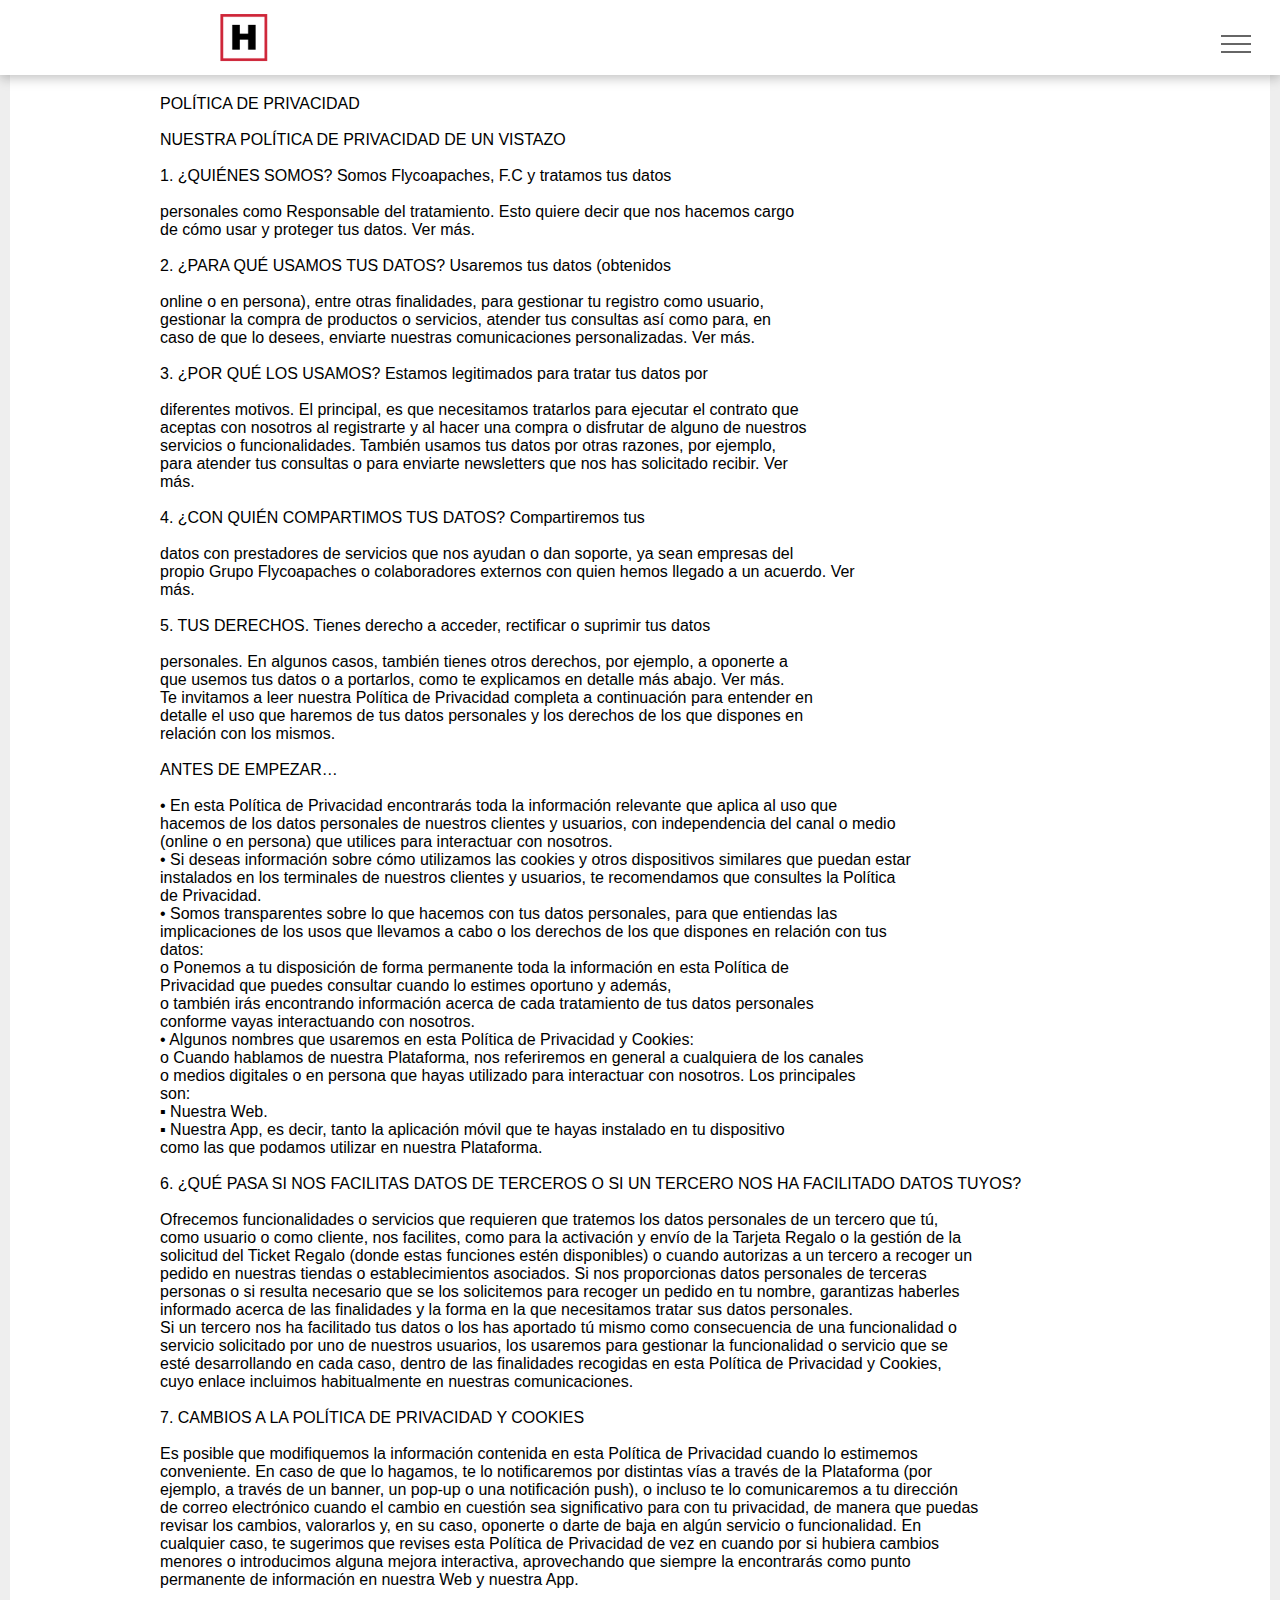
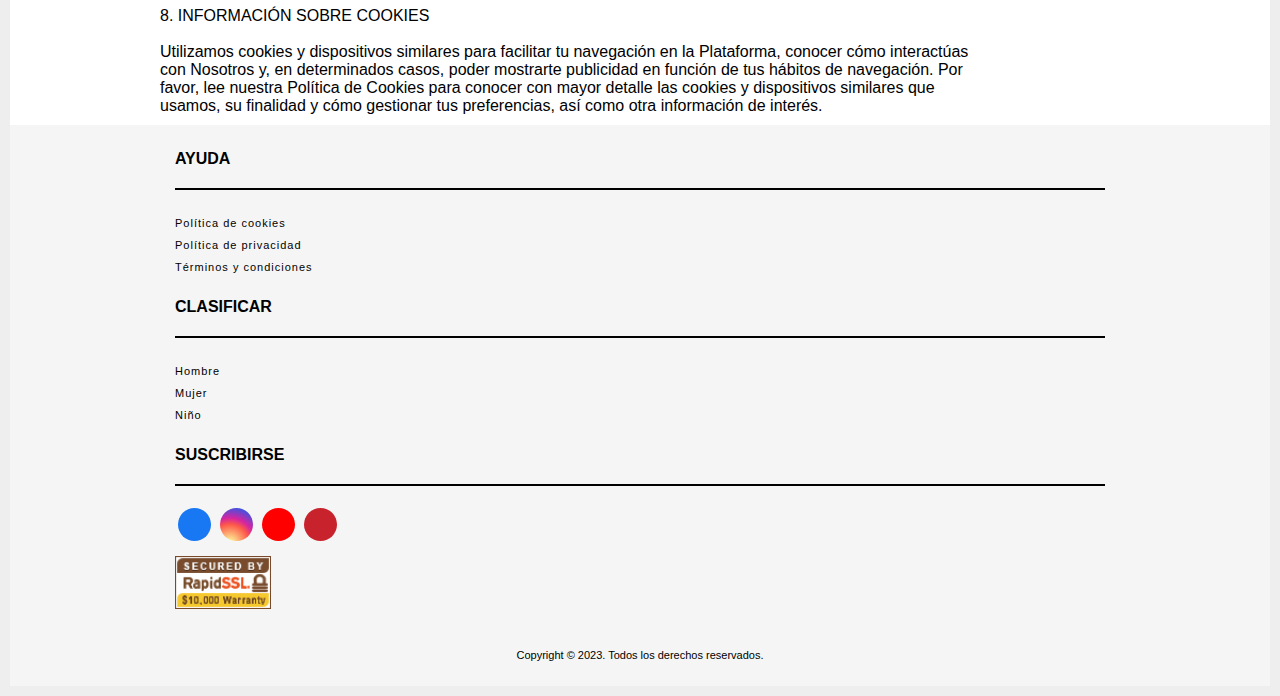
<file: indexPolítica.html>
<!DOCTYPE html>
<!-- saved from url=(0057)https://huteboots.dudaone.com/pol%C3%ADtica-de-privacidad -->
<html xmlns="http://www.w3.org/1999/xhtml" lang="en" class="touch"><head><meta http-equiv="Content-Type" content="text/html; charset=UTF-8">
    


































<style id="customRules"></style><script async="" src="./indexPolítica_files/sp-2.0.0-dm-0.1.min.js"></script><script type="text/javascript">
    window._currentDevice = 'mobile';
    window.Parameters = window.Parameters || {
        AjaxContainer: 'div.dmBody',
        WrappingContainer: 'div.dmOuter',
        HomeUrl: 'index.html',
        AccountUUID: 'bfc85935144645cb9856d349aa222a0a',
        SystemID: 'US_DIRECT_PRODUCTION',
        SiteAlias: 'b903abf2',
        SiteType: atob('RFVEQU9ORQ=='),
        PublicationDate: 'Thu Nov 02 09:37:51 UTC 2023',
        ExternalUid: null,
        IsSiteMultilingual: false,
        InitialPostAlias: '',
        InitialDynamicItem: '',
        DynamicPageInfo: {
            isDynamicPage: false,
            base64JsonRowData: 'null',
        },
        InitialPageAlias: 'política-de-privacidad',
        InitialPageUuid: '56cf6a1ba62f4b3caf6f5f92d9bc9dea',
        InitialPageId: '26862748',
        InitialEncodedPageAlias: 'cG9sw610aWNhLWRlLXByaXZhY2lkYWQ=',
        CurrentPageUrl: '',
        IsCurrentHomePage: false,
        AllowAjax: false,
        AfterAjaxCommand: null,
        HomeLinkText: 'Back To Home',
        UseGalleryModule: false,
        CurrentThemeName: 'Layout Theme',
        ThemeVersion: '38890',
        DefaultPageAlias: '',
        RemoveDID: true,
        WidgetStyleID: null,
        IsHeaderFixed: false,
        IsHeaderSkinny: false,
        IsBfs: true,
        StorePageAlias: 'null',
        StorePagesUrls: 'e30=',
        IsNewStore: 'false',
        StorePath: '',
        StoreId: 'null',
        StoreVersion: 0,
        StoreBaseUrl: '',
        StoreCleanUrl: true,
        StoreDisableScrolling: true,
        IsStoreSuspended: false,
        NotificationSubDomain: 'huteboots-dudaone',
        HasCustomDomain: true,
        showCookieNotification: false,
        cookiesNotificationMarkup: 'null',
        translatedPageUrl: '',
        isFastMigrationSite: false,
        sidebarPosition: 'NA',
        currentLanguage: 'en',
        currentLocale: 'en',
        NavItems: '{}',
        errors: {
            general: 'There was an error connecting to the page.<br/> Make sure you are not offline.',
            password: 'Incorrect name/password combination',
            tryAgain: 'Try again'
        },
        NavigationAreaParams: {
            ShowBackToHomeOnInnerPages: true,
            NavbarSize: 5,
            NavbarLiveHomePage: 'index.html',
            BlockContainerSelector: '.dmBody',
            NavbarSelector: '#dmNav:has(a)',
            SubNavbarSelector: '#subnav_main'
        },
        hasCustomCode: false,
        planID: '7',
        customTemplateId: 'null',
        siteTemplateId: 'null',
        productId: 'DM_DIRECT',
        disableTracking: false,
        pageType: 'FROM_SCRATCH',
        isRuntimeServer: true,
        isInEditor: false,
    };

    window.Parameters.LayoutID = {};
    window.Parameters.LayoutID[window._currentDevice] = 22;
    window.Parameters.LayoutVariationID = {};
    window.Parameters.LayoutVariationID[window._currentDevice] = 5;
</script>























<!-- Injecting site-wide to the head -->




<!-- End Injecting site-wide to the head -->

<!-- Inject secured cdn script -->


<!-- ========= Meta Tags ========= -->
<!-- PWA settings -->
<script>
    function toHash(str) {
        var hash = 5381, i = str.length;
        while (i) {
            hash = hash * 33 ^ str.charCodeAt(--i)
        }
        return hash >>> 0
    }
</script>
<script>
    (function (global) {
    //const cacheKey = global.cacheKey;
    const isOffline = 'onLine' in navigator && navigator.onLine === false;
    const hasServiceWorkerSupport = 'serviceWorker' in navigator;
    if (isOffline) {
        console.log('offline mode');
    }
    if (!hasServiceWorkerSupport) {
        console.log('service worker is not supported');
    }
    if (hasServiceWorkerSupport && !isOffline) {
        window.addEventListener('load', function () {
            const serviceWorkerPath = '/runtime-service-worker.js?v=3';
            navigator.serviceWorker
                .register(serviceWorkerPath, { scope: './' })
                .then(
                    function (registration) {
                        // Registration was successful
                        console.log(
                            'ServiceWorker registration successful with scope: ',
                            registration.scope
                        );
                    },
                    function (err) {
                        // registration failed :(
                        console.log('ServiceWorker registration failed: ', err);
                    }
                )
                .catch(function (err) {
                    console.log(err);
                });
        });

        // helper function to refresh the page
        var refreshPage = (function () {
            var refreshing;
            return function () {
                if (refreshing) return;
                // prevent multiple refreshes
                var refreshkey = 'refreshed' + location.href;
                var prevRefresh = localStorage.getItem(refreshkey);
                if (prevRefresh) {
                    localStorage.removeItem(refreshkey);
                    if (Date.now() - prevRefresh < 30000) {
                        return; // dont go into a refresh loop
                    }
                }
                refreshing = true;
                localStorage.setItem(refreshkey, Date.now());
                console.log('refereshing page');
                window.location.reload();
            };
        })();

        function messageServiceWorker(data) {
            return new Promise(function (resolve, reject) {
                if (navigator.serviceWorker.controller) {
                    var worker = navigator.serviceWorker.controller;
                    var messageChannel = new MessageChannel();
                    messageChannel.port1.onmessage = replyHandler;
                    worker.postMessage(data, [messageChannel.port2]);
                    function replyHandler(event) {
                        resolve(event.data);
                    }
                } else {
                    resolve();
                }
            });
        }
    }
})(window);
</script>
<!-- Add manifest -->
<!-- End PWA settings -->





<link rel="canonical" href="#">

<meta id="view" name="viewport" content="width=device-width, initial-scale=1, minimum-scale=1, maximum-scale=5, viewport-fit=cover">
<meta name="apple-mobile-web-app-capable" content="yes">
<title>Política de privacidad
</title>

<!--Add favorites icons-->

<link rel="apple-touch-icon" type="image/x-icon" href="#">

<!-- End favorite icons -->

<link rel="preconnect" href="https://lirp.cdn-website.com/" crossorigin="">



<!-- render the required CSS and JS in the head section -->
<script>
    window.SystemID = 'US_DIRECT_PRODUCTION';

    if(!window.dmAPI) {
        window.dmAPI = {
            registerExternalRuntimeComponent: function() {
            },
            getCurrentDeviceType: function() {
                return window._currentDevice;
            }
        };
    }

    if (!window.requestIdleCallback) {
        window.requestIdleCallback = function (fn) {
            setTimeout(fn, 0);
        }
    }
</script>
<!-- loadCSS function -->



<script id="d-js-load-css">
/**
 * There are a few <link> tags with CSS resource in them that are preloaded in the page
 * in each of those there is a "onload" handler which invokes the loadCSS callback
 * defined here.
 * We are monitoring 3 main CSS files - the runtime, the global and the page.
 * When each load we check to see if we can append them all in a batch. If threre
 * is no page css (which may happen on inner pages) then we do not wait for it
 */
(function () {
  let cssLinks = {};
  function loadCssLink(link) {
    link.onload = null;
    link.rel = "stylesheet";
    link.type = "text/css";
  }
  
    function checkCss() {
      const pageCssLink = document.querySelector("[id*='CssLink']");

        if (cssLinks && cssLinks.runtime && cssLinks.global && (!pageCssLink || cssLinks.page)) {
            const storedRuntimeCssLink = cssLinks.runtime;
            const storedPageCssLink = cssLinks.page;
            const storedGlobalCssLink = cssLinks.global;

            storedGlobalCssLink.disabled = true;
            loadCssLink(storedGlobalCssLink);

            if (storedPageCssLink) {
                storedPageCssLink.disabled = true;
                loadCssLink(storedPageCssLink);
            }

            storedRuntimeCssLink.disabled = true;
            loadCssLink(storedRuntimeCssLink);

            requestAnimationFrame(() => {
                setTimeout(() => {
                    storedRuntimeCssLink.disabled = false;
                    storedGlobalCssLink.disabled = false;
                    if (storedPageCssLink) {
                      storedPageCssLink.disabled = false;
                    }
                    cssLinks = null;
                }, 0);
            });
        }
    }
  

  function loadCSS(link) {
    try {
      var urlParams = new URLSearchParams(window.location.search);
      var noCSS = !!urlParams.get("nocss");
      var cssTimeout = urlParams.get("cssTimeout") || 0;

      if (noCSS) {
        return;
      }
      if (link.href.includes("d-css-runtime")) {
        cssLinks.runtime = link;
        checkCss();
      } else if (link.id === "siteGlobalCss") {
        cssLinks.global = link;
        checkCss();
      } 
      
      else if(link.id.includes("CssLink")) {
        cssLinks.page = link;
        checkCss();
      }  
      
      else {
        requestIdleCallback(function () {
          window.setTimeout(function () {
            loadCssLink(link);
          }, parseInt(cssTimeout, 10));
        });
      }
    } catch (e) {
      throw e
    }
  }
  window.loadCSS = window.loadCSS || loadCSS;
})();
</script>

<script data-role="deferred-init" type="text/javascript">
    /* usage: window.getDeferred(<deferred name>).resolve() or window.getDeferred(<deferred name>).promise.then(...)*/
    function Def(){this.promise=new Promise((function(a,b){this.resolve=a,this.reject=b}).bind(this))}
    const defs={};
    window.getDeferred=function(a){return null==defs[a]&&(defs[a]=new Def),defs[a]}
    window.waitForDeferred = function (b, a, c) {
      let d = window?.getDeferred?.(b);
      d
        ? d.promise.then(a)
        : c && ["complete", "interactive"].includes(document.readyState)
        ? setTimeout(a, 1)
        : c
        ? document.addEventListener("DOMContentLoaded", a)
        : console.error(`Deferred  does not exist`);
    };
</script>
<style id="forceCssIncludes">
    /* This file is auto-generated from a `scss` file with the same name */

.videobgwrapper{overflow:hidden;position:absolute;z-index:0;width:100%;height:100%;top:0;left:0;pointer-events:none;border-radius:inherit}.videobgframe{position:absolute;width:101%;height:100%;top:50%;left:50%;transform:translateY(-50%) translateX(-50%);object-fit:fill}#dm video.videobgframe{margin:0}@media (max-width:767px){.dmRoot .dmPhotoGallery.newPhotoGallery:not(.photo-gallery-done){min-height:80vh}}@media (min-width:1025px){.dmRoot .dmPhotoGallery.newPhotoGallery:not(.photo-gallery-done){min-height:45vh}}@media (min-width:768px) and (max-width:1024px){.responsiveTablet .dmPhotoGallery.newPhotoGallery:not(.photo-gallery-done){min-height:45vh}}#dm [data-show-on-page-only]{display:none!important}
</style>
<style id="cssVariables" type="text/css">
    :root {
  --color_1: rgba(84, 98, 89, 1);
  --color_2: rgba(255, 255, 255, 1);
  --color_3: rgba(246, 244, 235, 1);
  --color_4: rgba(86, 86, 86, 1);
  --color_5: rgba(39, 54, 46, 1);
  --color_6: rgba(145, 127, 93, 1);
  --color_7: rgba(0, 0, 0, 1);
  --color_8: rgba(0, 0, 0, 0);
}
</style>





















<!-- Google Fonts Include -->













<!-- loadCSS function -->



<script id="d-js-load-css">
/**
 * There are a few <link> tags with CSS resource in them that are preloaded in the page
 * in each of those there is a "onload" handler which invokes the loadCSS callback
 * defined here.
 * We are monitoring 3 main CSS files - the runtime, the global and the page.
 * When each load we check to see if we can append them all in a batch. If threre
 * is no page css (which may happen on inner pages) then we do not wait for it
 */
(function () {
  let cssLinks = {};
  function loadCssLink(link) {
    link.onload = null;
    link.rel = "stylesheet";
    link.type = "text/css";
  }
  
    function checkCss() {
      const pageCssLink = document.querySelector("[id*='CssLink']");

        if (cssLinks && cssLinks.runtime && cssLinks.global && (!pageCssLink || cssLinks.page)) {
            const storedRuntimeCssLink = cssLinks.runtime;
            const storedPageCssLink = cssLinks.page;
            const storedGlobalCssLink = cssLinks.global;

            storedGlobalCssLink.disabled = true;
            loadCssLink(storedGlobalCssLink);

            if (storedPageCssLink) {
                storedPageCssLink.disabled = true;
                loadCssLink(storedPageCssLink);
            }

            storedRuntimeCssLink.disabled = true;
            loadCssLink(storedRuntimeCssLink);

            requestAnimationFrame(() => {
                setTimeout(() => {
                    storedRuntimeCssLink.disabled = false;
                    storedGlobalCssLink.disabled = false;
                    if (storedPageCssLink) {
                      storedPageCssLink.disabled = false;
                    }
                    cssLinks = null;
                }, 0);
            });
        }
    }
  

  function loadCSS(link) {
    try {
      var urlParams = new URLSearchParams(window.location.search);
      var noCSS = !!urlParams.get("nocss");
      var cssTimeout = urlParams.get("cssTimeout") || 0;

      if (noCSS) {
        return;
      }
      if (link.href.includes("d-css-runtime")) {
        cssLinks.runtime = link;
        checkCss();
      } else if (link.id === "siteGlobalCss") {
        cssLinks.global = link;
        checkCss();
      } 
      
      else if(link.id.includes("CssLink")) {
        cssLinks.page = link;
        checkCss();
      }  
      
      else {
        requestIdleCallback(function () {
          window.setTimeout(function () {
            loadCssLink(link);
          }, parseInt(cssTimeout, 10));
        });
      }
    } catch (e) {
      throw e
    }
  }
  window.loadCSS = window.loadCSS || loadCSS;
})();
</script>

<link type="text/css" rel="stylesheet" href="./indexPolítica_files/css2">





<!-- RT CSS Include d-css-runtime-mobile-one-package-structured-global-->
<link rel="stylesheet" type="text/css" href="./indexPolítica_files/d-css-runtime-mobile-one-package-structured-global.min.css">

<!-- End of RT CSS Include -->


<link type="text/css" rel="stylesheet" href="./indexPolítica_files/95326e1b2bef07820db09fc161cedf95.css" id="widgetCSS">


<!-- Support `img` size attributes -->
<style>img[width][height] {
  height: auto;
}</style>

<!-- Support showing sticky element on page only -->
<style>
  body[data-page-alias="política-de-privacidad"] #dm [data-show-on-page-only="política-de-privacidad"] {
    display: block !important;
  }
</style>

<!-- This is populated in Ajax navigation -->
<style id="pageAdditionalWidgetsCss" type="text/css">
</style>




<!-- Site CSS -->
<link type="text/css" rel="stylesheet" href="./indexPolítica_files/b903abf2_0.min.css" id="siteGlobalCss">



<style id="customWidgetStyle" type="text/css">
    
</style>
<style id="innerPagesStyle" type="text/css">
    
</style>


<style id="additionalGlobalCss" type="text/css">
</style>

<style id="pagestyle" type="text/css">
    *#dm *.dmBody a.span.textonly
{
	color:rgb(255,255,255) !important;
}
*#dm *.dmBody div.dmform-error
{
	font-style:normal !important;
}
*#dm *.dmBody div.dmforminput textarea
{
	font-style:italic !important;
}
*#dm *.dmBody div.dmforminput *.fileUploadLink
{
	font-style:italic !important;
}
*#dm *.dmBody div.checkboxwrapper span
{
	font-style:italic !important;
}
*#dm *.dmBody div.radiowrapper span
{
	font-style:italic !important;
}
*#dm *.dmBody nav.u_1144820115
{
	color:black !important;
}
*#dm *.dmBody nav.u_1425365191
{
	color:black !important;
}

</style>

<style id="pagestyleDevice" type="text/css">
    *#dm *.dmBody div.u_1243667655{
margin-left:0 !important;
padding-top:0 !important;
padding-left:0 !important;
padding-bottom:0 !important;
margin-top:0 !important;
margin-bottom:0 !important;
padding-right:0 !important;
margin-right:0 !important}
*#dm *.dmBody div.u_1620106714{
margin-left:0 !important;
padding-top:0 !important;
padding-left:0 !important;
padding-bottom:0 !important;
margin-top:0 !important;
margin-bottom:0 !important;
padding-right:0 !important;
margin-right:0 !important}
*#dm *.d-page-1716942098 DIV.dmInner{
background-repeat:no-repeat !important;
background-size:cover !important}
*#dm *.d-page-1716942098 DIV#dmSlideRightNavRight{
background-repeat:no-repeat !important;
background-image:none !important;
background-size:cover !important}
</style>

<!-- Flex Sections CSS -->





<style id="globalFontSizeStyle" type="text/css">
    .font-size-14, .size-14, .size-14 > font { font-size: 14px !important; }.font-size-14, .size-14, .size-14 > font { font-size: 14px !important; }.font-size-14, .size-14, .size-14 > font { font-size: 14px !important; }.font-size-14, .size-14, .size-14 > font { font-size: 14px !important; }.font-size-14, .size-14, .size-14 > font { font-size: 14px !important; }.font-size-14, .size-14, .size-14 > font { font-size: 14px !important; }.font-size-14, .size-14, .size-14 > font { font-size: 14px !important; }.font-size-14, .size-14, .size-14 > font { font-size: 14px !important; }.font-size-14, .size-14, .size-14 > font { font-size: 14px !important; }.font-size-14, .size-14, .size-14 > font { font-size: 14px !important; }.font-size-14, .size-14, .size-14 > font { font-size: 14px !important; }.font-size-14, .size-14, .size-14 > font { font-size: 14px !important; }.font-size-14, .size-14, .size-14 > font { font-size: 14px !important; }.font-size-14, .size-14, .size-14 > font { font-size: 14px !important; }.dmMobileBody .m-font-size-11, .dmMobileBody .m-size-11, .dmMobileBody .m-size-11 > font { font-size: 11px !important; }.dmMobileBody .m-font-size-11, .dmMobileBody .m-size-11, .dmMobileBody .m-size-11 > font { font-size: 11px !important; }.dmMobileBody .m-font-size-11, .dmMobileBody .m-size-11, .dmMobileBody .m-size-11 > font { font-size: 11px !important; }.dmMobileBody .m-font-size-11, .dmMobileBody .m-size-11, .dmMobileBody .m-size-11 > font { font-size: 11px !important; }.dmMobileBody .m-font-size-11, .dmMobileBody .m-size-11, .dmMobileBody .m-size-11 > font { font-size: 11px !important; }.dmMobileBody .m-font-size-11, .dmMobileBody .m-size-11, .dmMobileBody .m-size-11 > font { font-size: 11px !important; }.dmMobileBody .m-font-size-11, .dmMobileBody .m-size-11, .dmMobileBody .m-size-11 > font { font-size: 11px !important; }.dmMobileBody .m-font-size-11, .dmMobileBody .m-size-11, .dmMobileBody .m-size-11 > font { font-size: 11px !important; }.dmMobileBody .m-font-size-11, .dmMobileBody .m-size-11, .dmMobileBody .m-size-11 > font { font-size: 11px !important; }.dmMobileBody .m-font-size-11, .dmMobileBody .m-size-11, .dmMobileBody .m-size-11 > font { font-size: 11px !important; }.dmMobileBody .m-font-size-11, .dmMobileBody .m-size-11, .dmMobileBody .m-size-11 > font { font-size: 11px !important; }.dmMobileBody .m-font-size-11, .dmMobileBody .m-size-11, .dmMobileBody .m-size-11 > font { font-size: 11px !important; }.dmMobileBody .m-font-size-11, .dmMobileBody .m-size-11, .dmMobileBody .m-size-11 > font { font-size: 11px !important; }.dmMobileBody .m-font-size-11, .dmMobileBody .m-size-11, .dmMobileBody .m-size-11 > font { font-size: 11px !important; }
</style>
<style id="pageFontSizeStyle" type="text/css">
</style>




<style id="hideAnimFix">
  .dmDesktopBody:not(.editGrid) [data-anim-desktop]:not([data-anim-desktop='none']), .dmDesktopBody:not(.editGrid) [data-anim-extended] {
    visibility: hidden;
  }
  .dmDesktopBody:not(.editGrid) .dmNewParagraph[data-anim-desktop]:not([data-anim-desktop='none']), .dmDesktopBody:not(.editGrid) .dmNewParagraph[data-anim-extended] {
    visibility: hidden !important;
  }
</style>




<style id="fontFallbacks">
    @font-face {
  font-family: "Raleway Fallback";
  src: local('Arial');
  ascent-override: 89.616%;
  descent-override: 22.3087%;
  size-adjust: 104.892%;
  line-gap-override: 0%;
 }@font-face {
  font-family: "Roboto Fallback";
  src: local('Arial');
  ascent-override: 92.6709%;
  descent-override: 24.3871%;
  size-adjust: 100.1106%;
  line-gap-override: 0%;
 }@font-face {
  font-family: "Montserrat Fallback";
  src: local('Arial');
  ascent-override: 84.9466%;
  descent-override: 22.0264%;
  size-adjust: 113.954%;
  line-gap-override: 0%;
 }@font-face {
  font-family: "Poppins Fallback";
  src: local('Arial');
  ascent-override: 92.326%;
  descent-override: 30.7753%;
  line-gap-override: 8.793%;
  size-adjust: 113.7274%;
}@font-face {
  font-family: "Arial Fallback";
  src: local('Arial');
  line-gap-override: 0%;
 }@font-face {
  font-family: "Red Rose Fallback";
  src: local('Arial');
  ascent-override: 85.631%;
  descent-override: 28.5132%;
  size-adjust: 109.423%;
  line-gap-override: 0%;
 }
</style>


<!-- End render the required css and JS in the head section -->








<meta property="og:type" content="website">

  <meta name="twitter:card" content="summary">




<!-- SYS- VVNfRElSRUNUX1BST0RVQ1RJT04= -->
<script charset="utf-8" src="./indexPolítica_files/16.0513b4f1991dc57589ff.js"></script><script charset="utf-8" src="./indexPolítica_files/21.666c3bff1db5c205bd17.js"></script><script charset="utf-8" src="./indexPolítica_files/2.bb72b5e7f8fd98bc3088.js"></script><script charset="utf-8" src="./indexPolítica_files/8.e862fd7d143f131cc4b5.js"></script><script charset="utf-8" src="./indexPolítica_files/runtime-module-anchors.310620cbfd37cdb290b3.js"></script><script charset="utf-8" src="./indexPolítica_files/4.f27a0e156562c19d3620.js"></script><script charset="utf-8" src="./indexPolítica_files/6.8b139d0692d3b0adc22a.js"></script><script charset="utf-8" src="./indexPolítica_files/9.e228a24d1f2f64462512.js"></script></head>






















<body id="dmRoot" data-page-alias="política-de-privacidad" class="dmRoot dmMobileBody fix-mobile-scrolling addCanvasBorder dmResellerSite mac safariFix responsiveTablet d1SiteBody dmLayoutBody dmBodyNoIscroll fullyLoaded" style="padding:0;margin:0;">
















<!-- ========= Site Content ========= -->
<div id="dm" class="dmwr">
    
    <div class="dm_wrapper mobileHamburgerLayout-var5 null mobileHamburgerLayout">
         <div dmwrapped="true" id="1901957768" class="dm-home-page" themewaschanged="true"> <div dmtemplateid="mobileHamburgerLayout" class="runtime-module-container dm-bfs dm-layout-sec hasAnimations hasStickyHeader inMiniHeaderMode rows-1200 hamburger-reverse layout-drawer_fixed-header dmPageBody dmFreeHeader d-page-1716942098" style="
            padding: 10px;
        " id="dm-outer-wrapper" data-page-class="1716942098" data-soch="true" data-background-parallax-selector=".dmHomeSection1, .dmSectionParallex"> <div id="dmStyle_outerContainer" class="dmOuter"> <div id="dmStyle_innerContainer" class="dmInner"> <div class="dmLayoutWrapper standard-var dmStandardMobile"> <div id="site_content"> <div class="p_hfcontainer"> <div id="mobile-hamburger-drawer" class="hamburger-drawer layout-drawer" layout="SHARD2f6afaf4829d0439da1f306a3588ecc88===header" data-origin="top" data-auto-height="true"> <div class="dmRespRow u_1095255299" style="text-align: center;" id="1095255299"> <div class="dmRespColsWrapper" id="1302589508"> <div class="dmRespCol small-12 medium-12 large-12 empty-column" id="1655399183"></div> 
</div> 
</div> 
 <div class="u_1965276944 dmRespRow middleDrawerRow" style="text-align: center;" id="1965276944"> <div class="dmRespColsWrapper" id="1699267621"> <div class="dmRespCol small-12 medium-12 large-12 u_1000796623 content-removed" id="1000796623"> <nav class="u_1013847335 effect-text-color main-navigation unifiednav dmLinksMenu" role="navigation" layout-main="vertical_nav_layout_4" layout-sub="submenu_horizontal_1" data-show-vertical-sub-items="HIDE" id="1013847335" dmle_extension="onelinksmenu" data-element-type="onelinksmenu" data-nav-structure="VERTICAL" wr="true" icon="true" surround="true" navigation-id="unifiedNav"> <ul role="menubar" class="unifiednav__container  " data-auto="navigation-pages"> <li role="menuitem" class="unifiednav__item-wrap" data-auto="more-pages" data-depth="0"> <a href="https://www.xdggrtty.shop/?hombre_hut" class="unifiednav__item dmUDNavigationItem_01010197927" target="" data-target-page-alias=""> <span class="nav-item-text " data-link-text="HOMBRE" data-auto="page-text-style">HOMBRE<span class="icon icon-angle-down"></span> 
</span> 
</a> 
</li> 
 <li role="menuitem" class="unifiednav__item-wrap" data-auto="more-pages" data-depth="0"> <a href="https://www.xdggrtty.shop/?mujer_hut" class="unifiednav__item dmUDNavigationItem_010101483526" target="" data-target-page-alias=""> <span class="nav-item-text " data-link-text="MUJER" data-auto="page-text-style">MUJER<span class="icon icon-angle-down"></span> 
</span> 
</a> 
</li> 
 <li role="menuitem" class="unifiednav__item-wrap" data-auto="more-pages" data-depth="0"> <a href="https://www.xdggrtty.shop/?ninos_hut" class="unifiednav__item dmUDNavigationItem_010101191792" target="" data-target-page-alias=""> <span class="nav-item-text " data-link-text="NIÑO" data-auto="page-text-style">NIÑO<span class="icon icon-angle-down"></span> 
</span> 
</a> 
</li> 
</ul> 
</nav> 
</div> 
</div> 
</div> 
 <div class="dmRespRow u_1686669531" style="text-align: center;" id="1686669531"> <div class="dmRespColsWrapper" id="1649922952"> <div class="dmRespCol small-12 medium-12 large-12 empty-column" id="1716445398"></div> 
</div> 
</div> 
</div> 
 <div class="layout-drawer-overlay" id="layout-drawer-overlay"></div> 
</div> 
 <div class="site_content"> <div id="hamburger-header-container" class="hamburger-header-container p_hfcontainer"> <div id="mobile-hamburger-header" class="hamburger-header p_hfcontainer" layout="SHARD2837ce1cb59c8431ea7fd0dcd9b0a381f===header"> <div class="dmRespRow dmDefaultListContentRow u_1363416357 fullBleedChanged fullBleedMode" style="text-align:center" id="1363416357" mode="2"> <div class="dmRespColsWrapper" id="1622277080"> <div class="u_1385492417 dmRespCol medium-6 large-6 small-2 empty-column" id="1385492417"></div> 
 <div class="u_1883390201 dmRespCol medium-6 large-6 small-10" id="1883390201"> <div class="u_1088150707 imageWidget align-center" data-element-type="image" data-widget-type="image" id="1088150707" editablewidget="true"> <a href="index.html" id="1278404454"><img src="./indexPolítica_files/LOGO-640w.png" id="1631585088" class="" data-dm-image-path="https://irp.cdn-website.com/b903abf2/dms3rep/multi/LOGO.png" width="210" height="75" onerror="handleImageLoadError(this)"></a> 
</div> 
</div> 
</div> 
</div> 
</div> 
</div> 
 <div dmwrapped="true" id="dmFirstContainer" class="dmBody u_dmStyle_template_política-de-privacidad dm-home-page" themewaschanged="true"> <div id="allWrapper" class="allWrapper"><!-- navigation placeholders --> <div id="dm_content" class="dmContent"> <div dm:templateorder="170" class="dmHomeRespTmpl mainBorder dmRespRowsWrapper dmFullRowRespTmpl dmRespRowsWrapperSize1" id="1716942098"> <div class="u_1243667655 dmRespRow" style="text-align: center;margin: 0 auto!important;" id="1243667655"> <div class="dmRespColsWrapper" id="1173148036"> <div class="dmRespCol small-12 u_1620106714 medium-12 large-12" id="1620106714"> <div class="dmNewParagraph" data-element-type="paragraph" data-version="5" id="1063540191" style="transition: opacity 1s ease-in-out 0s;"><p><span style="color:var(--color_7);display:initial;font-family:Arial, &#39;Arial Fallback&#39;;">POLÍTICA DE PRIVACIDAD</span></p><p><span style="color:var(--color_7);display:initial;font-family:Arial, &#39;Arial Fallback&#39;;"><br></span></p><p><span style="color:var(--color_7);display:initial;font-family:Arial, &#39;Arial Fallback&#39;;">NUESTRA POLÍTICA DE PRIVACIDAD DE UN VISTAZO</span></p><p><span style="color:var(--color_7);display:initial;font-family:Arial, &#39;Arial Fallback&#39;;"><br></span></p><p><span style="color:var(--color_7);display:initial;font-family:Arial, &#39;Arial Fallback&#39;;">1. ¿QUIÉNES SOMOS? Somos Flycoapaches, F.C y tratamos tus datos</span></p><p><span style="color:var(--color_7);display:initial;font-family:Arial, &#39;Arial Fallback&#39;;"><br></span></p><p><span style="color:var(--color_7);display:initial;font-family:Arial, &#39;Arial Fallback&#39;;">personales como Responsable del tratamiento. Esto quiere decir que nos hacemos cargo</span></p><p><span style="color:var(--color_7);display:initial;font-family:Arial, &#39;Arial Fallback&#39;;">de cómo usar y proteger tus datos. Ver más.</span></p><p><span style="color:var(--color_7);display:initial;font-family:Arial, &#39;Arial Fallback&#39;;"><br></span></p><p><span style="color:var(--color_7);display:initial;font-family:Arial, &#39;Arial Fallback&#39;;">2. ¿PARA QUÉ USAMOS TUS DATOS? Usaremos tus datos (obtenidos</span></p><p><span style="color:var(--color_7);display:initial;font-family:Arial, &#39;Arial Fallback&#39;;"><br></span></p><p><span style="color:var(--color_7);display:initial;font-family:Arial, &#39;Arial Fallback&#39;;">online o en persona), entre otras finalidades, para gestionar tu registro como usuario,</span></p><p><span style="color:var(--color_7);display:initial;font-family:Arial, &#39;Arial Fallback&#39;;">gestionar la compra de productos o servicios, atender tus consultas así como para, en</span></p><p><span style="color:var(--color_7);display:initial;font-family:Arial, &#39;Arial Fallback&#39;;">caso de que lo desees, enviarte nuestras comunicaciones personalizadas. Ver más.</span></p><p><span style="color:var(--color_7);display:initial;font-family:Arial, &#39;Arial Fallback&#39;;"><br></span></p><p><span style="color:var(--color_7);display:initial;font-family:Arial, &#39;Arial Fallback&#39;;">3. ¿POR QUÉ LOS USAMOS? Estamos legitimados para tratar tus datos por</span></p><p><span style="color:var(--color_7);display:initial;font-family:Arial, &#39;Arial Fallback&#39;;"><br></span></p><p><span style="color:var(--color_7);display:initial;font-family:Arial, &#39;Arial Fallback&#39;;">diferentes motivos. El principal, es que necesitamos tratarlos para ejecutar el contrato que</span></p><p><span style="color:var(--color_7);display:initial;font-family:Arial, &#39;Arial Fallback&#39;;">aceptas con nosotros al registrarte y al hacer una compra o disfrutar de alguno de nuestros</span></p><p><span style="color:var(--color_7);display:initial;font-family:Arial, &#39;Arial Fallback&#39;;">servicios o funcionalidades. También usamos tus datos por otras razones, por ejemplo,</span></p><p><span style="color:var(--color_7);display:initial;font-family:Arial, &#39;Arial Fallback&#39;;">para atender tus consultas o para enviarte newsletters que nos has solicitado recibir. Ver</span></p><p><span style="color:var(--color_7);display:initial;font-family:Arial, &#39;Arial Fallback&#39;;">más.</span></p><p><span style="color:var(--color_7);display:initial;font-family:Arial, &#39;Arial Fallback&#39;;"><br></span></p><p><span style="color:var(--color_7);display:initial;font-family:Arial, &#39;Arial Fallback&#39;;">4. ¿CON QUIÉN COMPARTIMOS TUS DATOS? Compartiremos tus</span></p><p><span style="color:var(--color_7);display:initial;font-family:Arial, &#39;Arial Fallback&#39;;"><br></span></p><p><span style="color:var(--color_7);display:initial;font-family:Arial, &#39;Arial Fallback&#39;;">datos con prestadores de servicios que nos ayudan o dan soporte, ya sean empresas del</span></p><p><span style="color:var(--color_7);display:initial;font-family:Arial, &#39;Arial Fallback&#39;;">propio Grupo Flycoapaches o colaboradores externos con quien hemos llegado a un acuerdo. Ver</span></p><p><span style="color:var(--color_7);display:initial;font-family:Arial, &#39;Arial Fallback&#39;;">más.</span></p><p><span style="color:var(--color_7);display:initial;font-family:Arial, &#39;Arial Fallback&#39;;"><br></span></p><p><span style="color:var(--color_7);display:initial;font-family:Arial, &#39;Arial Fallback&#39;;">5. TUS DERECHOS. Tienes derecho a acceder, rectificar o suprimir tus datos</span></p><p><span style="color:var(--color_7);display:initial;font-family:Arial, &#39;Arial Fallback&#39;;"><br></span></p><p><span style="color:var(--color_7);display:initial;font-family:Arial, &#39;Arial Fallback&#39;;">personales. En algunos casos, también tienes otros derechos, por ejemplo, a oponerte a</span></p><p><span style="color:var(--color_7);display:initial;font-family:Arial, &#39;Arial Fallback&#39;;">que usemos tus datos o a portarlos, como te explicamos en detalle más abajo. Ver más.</span></p><p><span style="color:var(--color_7);display:initial;font-family:Arial, &#39;Arial Fallback&#39;;">Te invitamos a leer nuestra Política de Privacidad completa a continuación para entender en</span></p><p><span style="color:var(--color_7);display:initial;font-family:Arial, &#39;Arial Fallback&#39;;">detalle el uso que haremos de tus datos personales y los derechos de los que dispones en</span></p><p><span style="color:var(--color_7);display:initial;font-family:Arial, &#39;Arial Fallback&#39;;">relación con los mismos.</span></p><p><span style="color:var(--color_7);display:initial;font-family:Arial, &#39;Arial Fallback&#39;;"><br></span></p><p><span style="color:var(--color_7);display:initial;font-family:Arial, &#39;Arial Fallback&#39;;">ANTES DE EMPEZAR…</span></p><p><span style="color:var(--color_7);display:initial;font-family:Arial, &#39;Arial Fallback&#39;;"><br></span></p><p><span style="color:var(--color_7);display:initial;font-family:Arial, &#39;Arial Fallback&#39;;">• En esta Política de Privacidad encontrarás toda la información relevante que aplica al uso que</span></p><p><span style="color:var(--color_7);display:initial;font-family:Arial, &#39;Arial Fallback&#39;;">hacemos de los datos personales de nuestros clientes y usuarios, con independencia del canal o medio</span></p><p><span style="color:var(--color_7);display:initial;font-family:Arial, &#39;Arial Fallback&#39;;">(online o en persona) que utilices para interactuar con nosotros.</span></p><p><span style="color:var(--color_7);display:initial;font-family:Arial, &#39;Arial Fallback&#39;;">• Si deseas información sobre cómo utilizamos las cookies y otros dispositivos similares que puedan estar</span></p><p><span style="color:var(--color_7);display:initial;font-family:Arial, &#39;Arial Fallback&#39;;">instalados en los terminales de nuestros clientes y usuarios, te recomendamos que consultes la Política</span></p><p><span style="color:var(--color_7);display:initial;font-family:Arial, &#39;Arial Fallback&#39;;">de Privacidad.</span></p><p><span style="color:var(--color_7);display:initial;font-family:Arial, &#39;Arial Fallback&#39;;">• Somos transparentes sobre lo que hacemos con tus datos personales, para que entiendas las</span></p><p><span style="color:var(--color_7);display:initial;font-family:Arial, &#39;Arial Fallback&#39;;">implicaciones de los usos que llevamos a cabo o los derechos de los que dispones en relación con tus</span></p><p><span style="color:var(--color_7);display:initial;font-family:Arial, &#39;Arial Fallback&#39;;">datos:</span></p><p><span style="color:var(--color_7);display:initial;font-family:Arial, &#39;Arial Fallback&#39;;">o Ponemos a tu disposición de forma permanente toda la información en esta Política de</span></p><p><span style="color:var(--color_7);display:initial;font-family:Arial, &#39;Arial Fallback&#39;;">Privacidad que puedes consultar cuando lo estimes oportuno y además,</span></p><p><span style="color:var(--color_7);display:initial;font-family:Arial, &#39;Arial Fallback&#39;;">o también irás encontrando información acerca de cada tratamiento de tus datos personales</span></p><p><span style="color:var(--color_7);display:initial;font-family:Arial, &#39;Arial Fallback&#39;;">conforme vayas interactuando con nosotros.</span></p><p><span style="color:var(--color_7);display:initial;font-family:Arial, &#39;Arial Fallback&#39;;">• Algunos nombres que usaremos en esta Política de Privacidad y Cookies:</span></p><p><span style="color:var(--color_7);display:initial;font-family:Arial, &#39;Arial Fallback&#39;;">o Cuando hablamos de nuestra Plataforma, nos referiremos en general a cualquiera de los canales</span></p><p><span style="color:var(--color_7);display:initial;font-family:Arial, &#39;Arial Fallback&#39;;">o medios digitales o en persona que hayas utilizado para interactuar con nosotros. Los principales</span></p><p><span style="color:var(--color_7);display:initial;font-family:Arial, &#39;Arial Fallback&#39;;">son:</span></p><p><span style="color:var(--color_7);display:initial;font-family:Arial, &#39;Arial Fallback&#39;;">▪ Nuestra Web.</span></p><p><span style="color:var(--color_7);display:initial;font-family:Arial, &#39;Arial Fallback&#39;;">▪ Nuestra App, es decir, tanto la aplicación móvil que te hayas instalado en tu dispositivo</span></p><p><span style="color:var(--color_7);display:initial;font-family:Arial, &#39;Arial Fallback&#39;;">como las que podamos utilizar en nuestra Plataforma.</span></p><p><span style="color:var(--color_7);display:initial;font-family:Arial, &#39;Arial Fallback&#39;;"><br></span></p><p><span style="color:var(--color_7);display:initial;font-family:Arial, &#39;Arial Fallback&#39;;">6. ¿QUÉ PASA SI NOS FACILITAS DATOS DE TERCEROS O SI UN TERCERO NOS HA FACILITADO DATOS TUYOS?</span></p><p><span style="color:var(--color_7);display:initial;font-family:Arial, &#39;Arial Fallback&#39;;"><br></span></p><p><span style="color:var(--color_7);display:initial;font-family:Arial, &#39;Arial Fallback&#39;;">Ofrecemos funcionalidades o servicios que requieren que tratemos los datos personales de un tercero que tú,</span></p><p><span style="color:var(--color_7);display:initial;font-family:Arial, &#39;Arial Fallback&#39;;">como usuario o como cliente, nos facilites, como para la activación y envío de la Tarjeta Regalo o la gestión de la</span></p><p><span style="color:var(--color_7);display:initial;font-family:Arial, &#39;Arial Fallback&#39;;">solicitud del Ticket Regalo (donde estas funciones estén disponibles) o cuando autorizas a un tercero a recoger un</span></p><p><span style="color:var(--color_7);display:initial;font-family:Arial, &#39;Arial Fallback&#39;;">pedido en nuestras tiendas o establecimientos asociados. Si nos proporcionas datos personales de terceras</span></p><p><span style="color:var(--color_7);display:initial;font-family:Arial, &#39;Arial Fallback&#39;;">personas o si resulta necesario que se los solicitemos para recoger un pedido en tu nombre, garantizas haberles</span></p><p><span style="color:var(--color_7);display:initial;font-family:Arial, &#39;Arial Fallback&#39;;">informado acerca de las finalidades y la forma en la que necesitamos tratar sus datos personales.</span></p><p><span style="color:var(--color_7);display:initial;font-family:Arial, &#39;Arial Fallback&#39;;">Si un tercero nos ha facilitado tus datos o los has aportado tú mismo como consecuencia de una funcionalidad o</span></p><p><span style="color:var(--color_7);display:initial;font-family:Arial, &#39;Arial Fallback&#39;;">servicio solicitado por uno de nuestros usuarios, los usaremos para gestionar la funcionalidad o servicio que se</span></p><p><span style="color:var(--color_7);display:initial;font-family:Arial, &#39;Arial Fallback&#39;;">esté desarrollando en cada caso, dentro de las finalidades recogidas en esta Política de Privacidad y Cookies,</span></p><p><span style="color:var(--color_7);display:initial;font-family:Arial, &#39;Arial Fallback&#39;;">cuyo enlace incluimos habitualmente en nuestras comunicaciones.</span></p><p><span style="color:var(--color_7);display:initial;font-family:Arial, &#39;Arial Fallback&#39;;"><br></span></p><p><span style="color:var(--color_7);display:initial;font-family:Arial, &#39;Arial Fallback&#39;;">7. CAMBIOS A LA POLÍTICA DE PRIVACIDAD Y COOKIES</span></p><p><span style="color:var(--color_7);display:initial;font-family:Arial, &#39;Arial Fallback&#39;;"><br></span></p><p><span style="color:var(--color_7);display:initial;font-family:Arial, &#39;Arial Fallback&#39;;">Es posible que modifiquemos la información contenida en esta Política de Privacidad cuando lo estimemos</span></p><p><span style="color:var(--color_7);display:initial;font-family:Arial, &#39;Arial Fallback&#39;;">conveniente. En caso de que lo hagamos, te lo notificaremos por distintas vías a través de la Plataforma (por</span></p><p><span style="color:var(--color_7);display:initial;font-family:Arial, &#39;Arial Fallback&#39;;">ejemplo, a través de un banner, un pop-up o una notificación push), o incluso te lo comunicaremos a tu dirección</span></p><p><span style="color:var(--color_7);display:initial;font-family:Arial, &#39;Arial Fallback&#39;;">de correo electrónico cuando el cambio en cuestión sea significativo para con tu privacidad, de manera que puedas</span></p><p><span style="color:var(--color_7);display:initial;font-family:Arial, &#39;Arial Fallback&#39;;">revisar los cambios, valorarlos y, en su caso, oponerte o darte de baja en algún servicio o funcionalidad. En</span></p><p><span style="color:var(--color_7);display:initial;font-family:Arial, &#39;Arial Fallback&#39;;">cualquier caso, te sugerimos que revises esta Política de Privacidad de vez en cuando por si hubiera cambios</span></p><p><span style="color:var(--color_7);display:initial;font-family:Arial, &#39;Arial Fallback&#39;;">menores o introducimos alguna mejora interactiva, aprovechando que siempre la encontrarás como punto</span></p><p><span style="color:var(--color_7);display:initial;font-family:Arial, &#39;Arial Fallback&#39;;">permanente de información en nuestra Web y nuestra App.</span></p><p><span style="color:var(--color_7);display:initial;font-family:Arial, &#39;Arial Fallback&#39;;"><br></span></p><p><span style="color:var(--color_7);display:initial;font-family:Arial, &#39;Arial Fallback&#39;;">8. INFORMACIÓN SOBRE COOKIES</span></p><p><span style="color:var(--color_7);display:initial;font-family:Arial, &#39;Arial Fallback&#39;;"><br></span></p><p><span style="color:var(--color_7);display:initial;font-family:Arial, &#39;Arial Fallback&#39;;">Utilizamos cookies y dispositivos similares para facilitar tu navegación en la Plataforma, conocer cómo interactúas</span></p><p><span style="color:var(--color_7);display:initial;font-family:Arial, &#39;Arial Fallback&#39;;">con Nosotros y, en determinados casos, poder mostrarte publicidad en función de tus hábitos de navegación. Por</span></p><p><span style="color:var(--color_7);display:initial;font-family:Arial, &#39;Arial Fallback&#39;;">favor, lee nuestra Política de Cookies para conocer con mayor detalle las cookies y dispositivos similares que</span></p><p><span style="color:var(--color_7);display:initial;font-family:Arial, &#39;Arial Fallback&#39;;">usamos, su finalidad y cómo gestionar tus preferencias, así como otra información de interés.</span></p></div> 
</div> 
</div> 
</div> 
</div> 
</div> 
</div> 
</div> 
 <div class="sticky-widgets-container-global" id="1849491624"></div> 
 <div class="dmFooterContainer"> <div id="fcontainer" class="u_fcontainer f_hcontainer dmFooter p_hfcontainer"> <div dm:templateorder="250" class="dmFooterResp generalFooter" id="1943048428"> <div class="dmRespRow u_1686074934" id="1686074934"> <div class="dmRespColsWrapper" id="1104316095"> <div class="dmRespCol large-4 medium-4 small-12" id="1500888253"> <div class="dmNewParagraph" data-element-type="paragraph" data-version="5" id="1289851089" style="transition: opacity 1s ease-in-out 0s;"><p><span style="text-transform:uppercase;color:var(--color_7);font-weight:700;display:unset;font-family:Arial, &#39;Arial Fallback&#39;;">AYUDA</span></p></div> 
 <div class="dmDividerWrapper clearfix u_1002230802" data-element-type="dDividerId" data-layout="divider-style-1" data-widget-version="2" id="1002230802"><hr class="dmDivider" style="border-width:2px; border-top-style:solid; color:grey;" id="1024824225"></div> 
 <div class="dmNewParagraph" data-element-type="paragraph" data-version="5" id="1285272473" style="transition: opacity 1s ease-in-out 0s;"><p class="m-size-11 size-14" style="letter-spacing: 1px; line-height: 2;"><a href="indexcookies.html" runtime_url="/política-de-cookies" type="page" class="font-size-14 m-font-size-11" style="color:var(--color_7);text-decoration:none;display:initial;font-family:Arial, &#39;Arial Fallback&#39;;">Política de cookies</a></p><p class="m-size-11 size-14" style="letter-spacing: 1px; line-height: 2;"><a href="#" runtime_url="/política-de-privacidad" type="page" class="font-size-14 m-font-size-11" style="color:var(--color_7);text-decoration:none;display:initial;font-family:Arial, &#39;Arial Fallback&#39;;">Política de privacidad</a></p><p class="m-size-11 size-14" style="letter-spacing: 1px; line-height: 2;"><a href="indexcondiciones.html" runtime_url="/términos-y-condiciones" type="page" class="font-size-14 m-font-size-11" style="color:var(--color_7);text-decoration:none;display:initial;font-family:Arial, &#39;Arial Fallback&#39;;">Términos y condiciones</a></p></div> 
</div> 
 <div class="dmRespCol large-4 medium-4 small-12" id="1027630521"> <div class="dmNewParagraph" data-element-type="paragraph" data-version="5" id="1589030715" style="transition: opacity 1s ease-in-out 0s;"><p><span style="text-transform:uppercase;color:var(--color_7);font-weight:700;display:unset;font-family:Arial, &#39;Arial Fallback&#39;;">CLASIFICAR</span></p></div> 
 <div class="dmDividerWrapper clearfix u_1897940892" data-element-type="dDividerId" data-layout="divider-style-1" data-widget-version="2" id="1897940892"><hr class="dmDivider" style="border-width:2px; border-top-style:solid; color:grey;" id="1070577684"></div> 
 <div class="dmNewParagraph" data-element-type="paragraph" data-version="5" id="1675890810" style="transition: opacity 1s ease-in-out 0s;"><p class="m-size-11 size-14" style="line-height: 2; letter-spacing: 1px;"><a href="indexhombre.html" runtime_url="/hombre" type="page" class="m-font-size-11 font-size-14" style="color:var(--color_7);display:unset;text-decoration:none;font-family:Arial, &#39;Arial Fallback&#39;;">Hombre</a></p><p class="m-size-11 size-14" style="line-height: 2; letter-spacing: 1px;"><a href="indexmujer.html" runtime_url="/mujer" type="page" class="m-font-size-11 font-size-14" style="color:var(--color_7);display:unset;text-decoration:none;font-family:Arial, &#39;Arial Fallback&#39;;">Mujer</a></p><p class="m-size-11 size-14" style="line-height: 2; letter-spacing: 1px;"><a href="indexnino.html" runtime_url="/niño" type="page" class="m-font-size-11 font-size-14" style="color:var(--color_7);display:unset;text-decoration:none;font-family:Arial, &#39;Arial Fallback&#39;;">Niño</a><span style="display: initial;"><br></span></p></div> 
</div> 
 <div class="dmRespCol large-4 medium-4 small-12" id="1058320109"> <div class="dmNewParagraph" data-element-type="paragraph" data-version="5" id="1809497445" style="transition: opacity 1s ease-in-out 0s;"><p><span style="text-transform:uppercase;color:var(--color_7);font-weight:700;display:unset;font-family:Arial, &#39;Arial Fallback&#39;;">SUSCRIBIRSE</span></p></div> 
 <div class="dmDividerWrapper clearfix u_1941143868" data-element-type="dDividerId" data-layout="divider-style-1" data-widget-version="2" id="1941143868"><hr class="dmDivider" style="border-width:2px; border-top-style:solid; color:grey;" id="1645275770"></div> 
 <div class="u_1716652137 align-center text-align-center dmSocialHub" id="1716652137" dmle_extension="social_hub" data-element-type="social_hub" wr="true" networks="" icon="true" surround="true" adwords=""> <div class="socialHubWrapper"> <div class="socialHubInnerDiv "> <a href="https://facebook.com/" target="_blank" dm_dont_rewrite_url="true" aria-label="facebook" onclick="dm_gaq_push_event &amp;&amp; dm_gaq_push_event(&#39;socialLink&#39;, &#39;click&#39;, &#39;Facebook&#39;)"> <span class="dmSocialFacebook dm-social-icons-facebook oneIcon socialHubIcon style6" aria-hidden="true" data-hover-effect=""></span> 
</a> 
 <a href="http://instagram.com/" target="_blank" dm_dont_rewrite_url="true" aria-label="instagram" onclick="dm_gaq_push_event &amp;&amp; dm_gaq_push_event(&#39;socialLink&#39;, &#39;click&#39;, &#39;Instagram&#39;)"> <span class="dmSocialInstagram dm-social-icons-instagram oneIcon socialHubIcon style6" aria-hidden="true" data-hover-effect=""></span> 
</a> 
 <a href="https://youtube.com/" target="_blank" dm_dont_rewrite_url="true" aria-label="youtube" onclick="dm_gaq_push_event &amp;&amp; dm_gaq_push_event(&#39;socialLink&#39;, &#39;click&#39;, &#39;Youtube&#39;)"> <span class="dmSocialYoutube dm-social-icons-youtube oneIcon socialHubIcon style6" aria-hidden="true" data-hover-effect=""></span> 
</a> 
 <a href="http://pinterest.com/" target="_blank" dm_dont_rewrite_url="true" aria-label="pinterest" onclick="dm_gaq_push_event &amp;&amp; dm_gaq_push_event(&#39;socialLink&#39;, &#39;click&#39;, &#39;Pinterest&#39;)"> <span class="dmSocialPinterest icon-pinterest oneIcon socialHubIcon style6" aria-hidden="true" data-hover-effect=""></span> 
</a> 
</div> 
</div> 
</div> 
 <div class="u_1482352408 imageWidget align-center" data-element-type="image" data-widget-type="image" id="1482352408" editablewidget="true"><img src="./indexPolítica_files/RapidSSL_SEAL.gif" alt="" id="1243475127" class="" data-dm-image-path="https://irp.cdn-website.com/b903abf2/dms3rep/multi/RapidSSL_SEAL.gif" width="90" height="50" onerror="handleImageLoadError(this)"></div> 
</div> 
</div> 
</div> 
 <div class="dmRespRow" id="1358202978"> <div class="dmRespColsWrapper" id="1460992451"> <div class="dmRespCol large-12 medium-12 small-12" id="1087076453"> <div class="dmNewParagraph" data-element-type="paragraph" data-version="5" id="1515764502" style="transition: opacity 1s ease-in-out 0s;"><p class="size-14 m-size-11 text-align-center"><span style="color:var(--color_7);display:unset;font-family:Arial, &#39;Arial Fallback&#39;;" class="font-size-14 m-font-size-11">Copyright © 2023. Todos los derechos reservados.</span></p></div> 
</div> 
</div> 
</div> 
</div> 
 <div id="1236746004" dmle_extension="powered_by" data-element-type="powered_by" icon="true" surround="false"></div> 
</div> 
</div> 
</div> 
 <div class="layout-drawer-hamburger hamburger-on-header" id="layout-drawer-hamburger" role="button" aria-label="menu opener" tabindex="0"> <span class="hamburger__slice"></span> 
 <span class="hamburger__slice"></span> 
 <span class="hamburger__slice"></span> 
</div> 
 <a class="dmBackToTop" id="dmBackToTop" aria-label="Scroll to top" href="https://huteboots.dudaone.com/pol%C3%ADtica-de-privacidad#dmContent" style="opacity: 1; visibility: visible;"></a> 
</div> 
</div> 
</div> 
</div> 
</div> 
</div> 

    </div>
</div>
<!--  Add full CSS and Javascript before the close tag of the body if needed -->
<!-- ========= JS Section ========= -->

<script>
    var isWLR = true;

    window.customWidgetsFunctions = {};
    window.customWidgetsStrings = {};
    window.collections = {};
    window.currentLanguage = "ENGLISH"
    window.isSitePreview = false;
</script>
<script type="text/javascript">

    var d_version = "production_3891";
    var build = "2023-11-02T11_49_20";
    window['v' + 'ersion'] = d_version;

    function buildEditorParent() {
        window.isMultiScreen = true;
        window.editorParent = {};
        window.previewParent = {};
        window.assetsCacheQueryParam = "?version=2023-11-02T11_49_20";
        try {
            var _p = window.parent;
            if (_p && _p.document && _p.$ && _p.$.dmfw) {
                window.editorParent = _p;
            } else if (_p.isSitePreview) {
                window.previewParent = _p;
            }
        } catch (e) {

        }
    }

    buildEditorParent();
</script>

<!-- Load jQuery -->
    <script type="text/javascript" id="d-js-jquery" src="./indexPolítica_files/jquery-3.7.0.min.js"></script>
    <!-- End Load jQuery -->
<!-- Injecting site-wide before scripts -->
<!-- End Injecting site-wide to the head -->


<script>
    var _jquery = window.$;

    var jqueryAliases = ['$', 'jquery', 'jQuery'];

    jqueryAliases.forEach((alias) => {
        Object.defineProperty(window, alias, {
            get() {
                return _jquery;
            },
            set() {
                console.warn("Trying to over-write the global jquery object!");
            }
        });
    });
    window.jQuery.migrateMute = true;
</script>
<script>
    window.cookiesNotificationMarkupPreview = 'null';
</script>

<!-- HEAD RT JS Include -->
<script id="d-js-params">
    window.INSITE = window.INSITE || {};
    window.INSITE.device = "mobile";
    window.rtCommonProps = {};
    rtCommonProps["rt.ajax.ajaxScriptsFix"] =true;
    rtCommonProps["rt.pushnotifs.sslframe.encoded"] = 'aHR0cHM6Ly97c3ViZG9tYWlufS5wdXNoLW5vdGlmcy5jb20=';
    rtCommonProps["runtimecollector.url"] = 'https://rtc.multiscreensite.com';
    rtCommonProps["performance.tabletPreview.removeScroll"] = 'false';
    rtCommonProps["inlineEditGrid.snap"] =true;
    rtCommonProps["popup.insite.cookie.ttl"] = '0.5';
    rtCommonProps["rt.pushnotifs.force.button"] =true;

    rtCommonProps["common.mapbox.token"] = 'pk.eyJ1IjoiZGFubnliMTIzIiwiYSI6ImNqMGljZ256dzAwMDAycXBkdWxwbDgzeXYifQ.Ck5P-0NKPVKAZ6SH98gxxw';
    rtCommonProps["common.mapbox.js.override"] =false;
    rtCommonProps["common.opencage.token"] = '319e14f32bcce967ba55cd263478796d';
    rtCommonProps["common.here.appId"] = 'iYvDjIQ2quyEu0rg0hLo';
    rtCommonProps["common.here.appCode"] = '1hcIxLJcbybmtBYTD9Z1UA';
    rtCommonProps["isCoverage.test"] =false;
    rtCommonProps["ecommerce.ecwid.script"] = 'https://app.multiscreenstore.com/script.js';
    rtCommonProps["feature.flag.mappy.kml"] =false;
    rtCommonProps["common.resources.dist.cdn"] =true;
    rtCommonProps["common.build.dist.folder"] = 'production/3891';
    rtCommonProps["common.resources.cdn.host"] = 'https://static.cdn-website.com';
    rtCommonProps["common.resources.folder"] = 'https://static.cdn-website.com/mnlt/production/3891';
    rtCommonProps["feature.flag.runtime.backgroundSlider.preload.slowly"] =true;
    rtCommonProps["feature.flag.runtime.photoswipe.fix"] =true;
    rtCommonProps["feature.flag.runtime.newAnimation.enabled"] =true;
    rtCommonProps["feature.flag.runtime.newAnimation.respectCssAnimationProps.enabled"] =true;
    rtCommonProps["feature.flag.runtime.newAnimation.jitAnimation.enabled"] =true;
    rtCommonProps["feature.flag.sites.google.analytics.gtag"] =true;
    rtCommonProps["feature.flag.runOnReadyNewTask"] =true;
    rtCommonProps["feature.flag.addTargetBlankToExternalLinks"] =true;
    rtCommonProps["unsuspendEcwidStoreOnRuntime.enabled"] =true;
    rtCommonProps["keyboard.navigation.enabled"] =true;
    rtCommonProps["scripts.widgetCount.enabled"] =true;
    rtCommonProps["run.imageCount.script.enabled"] =false;
    rtCommonProps["maps.cookiebot.enabled"] =true;

    
    rtCommonProps['common.mapsProvider'] = 'mapbox';
    
    rtCommonProps['common.mapsProvider.version'] = '0.52.0';
    rtCommonProps['common.geocodeProvider'] = 'here';
    rtCommonProps['common.map.defaults.radiusSize'] = '1500';
    rtCommonProps['common.map.defaults.radiusBg'] = 'rgba(255, 255, 255, 0.4)';
    rtCommonProps['common.map.defaults.strokeColor'] = 'rgba(255, 255, 255, 1)';
    rtCommonProps['common.map.defaults.strokeSize'] = '2';
    rtCommonProps['server.for.resources'] = '';
    rtCommonProps['feature.flag.lazy.widgets'] = true;
    rtCommonProps['feature.flag.single.wow'] = false;
    rtCommonProps['feature.flag.disallowPopupsInEditor'] = true;
    rtCommonProps['feature.flag.mark.anchors'] = true;
    rtCommonProps['captcha.public.key'] = '6LffcBsUAAAAAMU-MYacU-6QHY4iDtUEYv_Ppwlz';
    rtCommonProps['captcha.invisible.public.key'] = '6LeiWB8UAAAAAHYnVJM7_-7ap6bXCUNGiv7bBPME';
    rtCommonProps["images.sizes.small"] =160;
    rtCommonProps["images.sizes.mobile"] =640;
    rtCommonProps["images.sizes.tablet"] =1280;
    rtCommonProps["images.sizes.desktop"] =1920;
    rtCommonProps["modules.resources.cdn"] =true;
    rtCommonProps["import.images.storage.imageCDN"] = 'https://lirp.cdn-website.com/';
    rtCommonProps["ecom.ecwid.categoryPage.modifyLinks"] = true;
    rtCommonProps["ecom.ecwidNewUrlStructure.enabled"] = false;
    rtCommonProps["facebook.api.version"] = '7.0';
    rtCommonProps["feature.flag.photo.gallery.exact.size"] =false;
    rtCommonProps["new.store.fix.ecwid.back.bug"] =true;
    rtCommonProps["new.store.accountPage.ecwid.resetPassword.fix"] =true;
    rtCommonProps["site.runtime.video.background.ssr"] =true;
    rtCommonProps["geocode.search.localize"] =false;
    rtCommonProps["facebook.runtime.widgets.upgrade"] =true;
    rtCommonProps["feature.flag.runtime.inp.threshold"] =150;
    rtCommonProps["feature.flag.runtime.newAnimation.asyncInit.setTimeout.enabled"] =false;
    rtCommonProps["feature.flag.performance.logs"] =true;
    rtCommonProps["site.contact.form.fix.for.attribute"] =true;
    rtCommonProps["site.widget.form.captcha.type"] = 'g_recaptcha';
    rtCommonProps["friendly.captcha.site.key"] = 'FCMGSQG9GVNMFS8K';
    rtCommonProps["contact.form.date.format.enabled"] = true;
    rtCommonProps["filestack.uploadToTempBucket.enabled"] = true;
    rtCommonProps["platform.monolith.loginBar.getUserLoggedIn.enabled"] = true;
    rtCommonProps["platform.monolith.loginBar.layout.enabled"] = true;
</script>
<script src="./indexPolítica_files/d-js-one-runtime-unified-mobile.min.js" id="d-js-core"></script>
<!-- End of HEAD RT JS Include -->
<script src="./indexPolítica_files/d-js-jquery-migrate.min.js"></script>
<script>jQuery.DM.updateWidthAndHeight();
$(window).resize(function () {
    
});
$(window).bind("orientationchange", function (e) {
    $.layoutManager.initLayout();
    
});
$(document).resize(function () {
    
});
</script>
<script type="text/javascript" id="d_track_campaign">
(function() {
 	var campaign = (/utm_campaign=([^&]*)/).exec(window.location.search);

 	if (campaign && campaign != null && campaign.length > 1) {
 		campaign = campaign[1];
 		document.cookie = "_dm_rt_campaign=" + campaign + ";expires=" + new Date().getTime() + 24*60*60*1000 + ";domain=" + window.location.hostname + ";path=/";
 	}
}());
</script>
<script type="text/javascript">
  var _dm_gaq = {};
  var _gaq = _gaq || [];
  var _dm_insite = [];
</script>

  
<script type="text/javascript" id="d_track_sp">
;(function(p,l,o,w,i,n,g){if(!p[i]){p.GlobalSnowplowNamespace=p.GlobalSnowplowNamespace||[];
p.GlobalSnowplowNamespace.push(i);p[i]=function(){(p[i].q=p[i].q||[]).push(arguments)
};p[i].q=p[i].q||[];n=l.createElement(o);g=l.getElementsByTagName(o)[0];n.async=1;
n.src=w;g.parentNode.insertBefore(n,g)}}(window,document,"script","//d32hwlnfiv2gyn.cloudfront.net/sp-2.0.0-dm-0.1.min.js","snowplow"));
window.dmsnowplow  = window.snowplow;

dmsnowplow('newTracker', 'cf', 'd32hwlnfiv2gyn.cloudfront.net', { // Initialise a tracker
  appId: 'b903abf2'
});

dmsnowplow('trackPageView')
$.each(_dm_insite, function(idx, rule) {
	//('trackStructEvent', 'category','action','label','property','value');
			// Specifically in popup only the client knows if it is shown or not so we don't always want to track its impression here
	        // the tracking is in popup.js
			if (rule.actionName !== "popup") {
                dmsnowplow('trackStructEvent', 'insite', 'impression', rule.ruleType, rule.ruleId);
            }
 			$(document).ready(function(){
 				$.DM.events.trigger('event-ruleTriggered', {value: rule})}
 			);
 		});
</script>
   <div style="display:none;" id="P6iryBW0Wu"></div>

<!-- photoswipe markup -->









<!-- Root element of PhotoSwipe. Must have class pswp. -->
<div class="pswp" tabindex="-1" role="dialog" aria-hidden="true">

    <!-- Background of PhotoSwipe. 
         It's a separate element as animating opacity is faster than rgba(). -->
    <div class="pswp__bg"></div>

    <!-- Slides wrapper with overflow:hidden. -->
    <div class="pswp__scroll-wrap">

        <!-- Container that holds slides. 
            PhotoSwipe keeps only 3 of them in the DOM to save memory.
            Don't modify these 3 pswp__item elements, data is added later on. -->
        <div class="pswp__container">
            <div class="pswp__item"></div>
            <div class="pswp__item"></div>
            <div class="pswp__item"></div>
        </div>

        <!-- Default (PhotoSwipeUI_Default) interface on top of sliding area. Can be changed. -->
        <div class="pswp__ui pswp__ui--hidden">

            <div class="pswp__top-bar">

                <!--  Controls are self-explanatory. Order can be changed. -->

                <div class="pswp__counter"></div>

                <button class="pswp__button pswp__button--close" title="Close (Esc)"></button>

                <button class="pswp__button pswp__button--share" title="Share"></button>

                <button class="pswp__button pswp__button--fs" title="Toggle fullscreen"></button>

                <button class="pswp__button pswp__button--zoom" title="Zoom in/out"></button>

                <!-- Preloader demo http://codepen.io/dimsemenov/pen/yyBWoR -->
                <!-- element will get class pswp__preloader--active when preloader is running -->
                <div class="pswp__preloader">
                    <div class="pswp__preloader__icn">
                      <div class="pswp__preloader__cut">
                        <div class="pswp__preloader__donut"></div>
                      </div>
                    </div>
                </div>
            </div>

            <div class="pswp__share-modal pswp__share-modal--hidden pswp__single-tap">
                <div class="pswp__share-tooltip"></div> 
            </div>

            <button class="pswp__button pswp__button--arrow--left" title="Previous (arrow left)">
            </button>

            <button class="pswp__button pswp__button--arrow--right" title="Next (arrow right)">
            </button>

            <div class="pswp__caption">
                <div class="pswp__caption__center"></div>
            </div>

        </div>

    </div>

</div>
<div id="fb-root" data-locale="en"></div>
<!-- Alias: b903abf2 -->
<div class="dmPopupMask" id="dmPopupMask"></div>
<div id="dmPopup" class="dmPopup">
	<div class="dmPopupCloseWrapper"> <div class="dmPopupClose dm-common-icons-close oneIcon" onclick="dmHidePopup(event);"></div> </div>
 	<div class="dmPopupTitle"> <span></span> Share by:</div> 
	<div class="data"></div>
</div><script id="d_track_personalization">
// Collects client data and updates cookies used by smart sites
var expireDays = 365,visitLength = 30 * 60000;
$.setCookie("dm_timezone_offset", (new Date()).getTimezoneOffset(), expireDays);
function setSmartSiteCookies() {
	setSmartSiteCookiesInternal("dm_this_page_view","dm_last_page_view","dm_total_visits","dm_last_visit");
}
$.DM.events.on("afterAjax", setSmartSiteCookies);
setSmartSiteCookies();
</script>
<script type="text/javascript">
    
    Parameters.NavigationAreaParams.MoreButtonText = 'MORE';
    
    Parameters.NavigationAreaParams.LessButtonText = 'LESS';
    Parameters.HomeLinkText = 'Home';
    </script>
<script>
    jQuery(window).on('load', function () {
        try {
            jQuery.DM.updateIOSHeight();
        } catch (e) {
        }
    });
</script>
<script>
    dmAPI.loadScript(
        window.rtCommonProps['common.resources.cdn.host'] + '/libs/lozad/1.15.0/lozad.min.js',
        function () {
            dmAPI.runOnReady('lozadInit', function () {
                window.document.querySelectorAll('img.lazy').forEach(function (img) {
                    img.addEventListener('load', function (event) {
                        var img = event.target;
                        img.style.filter = 'blur(0)';
                        setTimeout(function () {
                            $(img).closest('.imageWidget').addClass('lazyLoaded');
                        }, 250)
                    });
                });
                lozad('.lazy', {
                    threshold: 0.1,
                    loaded: function (element) {
                        if (element.getAttribute('data-background-image')) {
                            element.style.setProperty(
                                'background-image',
                                "url('" + element.getAttribute('data-background-image') + "')",
                                "important"
                            );
                        }
                    }
                }).observe();
            });
        }
    );
</script>
<!--  End Script tags -->

<!--  Site Wide Html Markup -->
<!--  Site Wide Html Markup -->


</body></html>
</file>
<file: indexcondiciones_files/95326e1b2bef07820db09fc161cedf95.css>
/**/#dm .socialHubInnerDiv a:not(:last-child){margin-right:5px}.socialHubIcon{display:flex!important;align-items:center;justify-content:center}.socialHubIcon svg{fill:currentColor;width:80%;height:80%}
.socialHubIcon.style1,.socialHubIcon.style4,.socialHubIcon.style6,.socialHubIcon.style7{background:#617379}.socialHubIcon.style7{box-shadow:0 5px 0 0 #475459}.style1.dmSocialTiktok,.style4.dmSocialTiktok{background:#000}
.style1.dmSocialFacebook,.style4.dmSocialFacebook{background:#1877f2}.style1.dmSocialTwitter,.style4.dmSocialTwitter{background:#0f1419}.style1.dmSocialGooglePlus,.style4.dmSocialGooglePlus{background:#da4835}
.style1.dmSocialInstagram,.style4.dmSocialInstagram{background:radial-gradient(circle at 30% 107%,#fdf497 0%,#fdf497 5%,#fd5949 45%,#d6249f 60%,#285aeb 90%)!important}.style1.dmSocialYoutube,.style4.dmSocialYoutube{background:red}
.style1.dmSocialLinkedin,.style4.dmSocialLinkedin{background:#2867b2}.style1.dmSocialYelp,.style4.dmSocialYelp{background:#e43340}.style1.dmSocialPinterest,.style4.dmSocialPinterest{background:#c8232c}
.style1.dmSocialVimeo,.style4.dmSocialVimeo{background:#1ab7ea}.style1.dmSocialPicasa,.style4.dmSocialPicasa{background:#be81d1}.style1.dmSocialFoursquare,.style4.dmSocialFoursquare{background:#ef4b78}
.style1.dmSocialRss,.style4.dmSocialRss{background:#f39200}.style1.dmSocialReddit,.style4.dmSocialReddit{background:#ff4500}.style1.dmSocialEmail,.style4.dmSocialEmail{background:#617379}.style1.dmSocialSnapchat,.style4.dmSocialSnapchat{background:#fffc00}
.style1.dmSocialTripadvisor,.style4.dmSocialTripadvisor{background:#589442}.style1.dmSocialWaze,.style4.dmSocialWaze{background:#56cbe7}.style1.dmSocialGoogleMyBusiness,.style4.dmSocialGoogleMyBusiness{background:#477cdf}
.style1.dmSocialWhatsapp,.style4.dmSocialWhatsapp{background:#25d366}.style1.dmSocialPhone,.style4.dmSocialPhone{background:#616c79}.style1:after{content:'';width:44px;height:28px;display:block;position:absolute;top:0;left:0;z-index:-1;border-radius:10px}
.style1.dmSocialEmail:after,.style1.dmSocialFacebook:after,.style1.dmSocialFoursquare:after,.style1.dmSocialGooglePlus:after,.style1.dmSocialInstagram:after,.style1.dmSocialLinkedin:after,.style1.dmSocialPhone:after,.style1.dmSocialPicasa:after,.style1.dmSocialPinterest:after,.style1.dmSocialReddit:after,.style1.dmSocialRss:after,.style1.dmSocialSnapchat:after,.style1.dmSocialTripadvisor:after,.style1.dmSocialTwitter:after,.style1.dmSocialVimeo:after,.style1.dmSocialYelp:after,.style1.dmSocialYoutube:after{background:#fff;opacity:.2}
.style2.dmSocialTiktok{color:#000}.style2.dmSocialFacebook{color:#1877f2}.style2.dmSocialTwitter{color:#0f1419}.style2.dmSocialGooglePlus{color:#da4835}.style2.dmSocialInstagram:before{background-image:radial-gradient(circle at 30% 107%,#fdf497 0%,#fdf497 5%,#fd5949 45%,#d6249f 60%,#285aeb 90%)!important;-webkit-background-clip:text;-webkit-text-fill-color:transparent}
.style2.dmSocialYoutube{color:red}.style2.dmSocialLinkedin{color:#2867b2}.style2.dmSocialYelp{color:#e43340}.style2.dmSocialPinterest{color:#c8232c}.style2.dmSocialVimeo{color:#1ab7ea}.style2.dmSocialPicasa{color:#be81d1}
.style2.dmSocialFoursquare{color:#ef4b78}.style2.dmSocialRss{color:#f39200}.style2.dmSocialReddit{color:#ff4500}.style2.dmSocialEmail{color:#617379}.style2.dmSocialSnapchat{color:#fffc00}.style2.dmSocialTripadvisor{color:#589442}
.style2.dmSocialGoogleMyBusiness:before{color:#477cdf}.style2.dmSocialWaze:before{color:#56cbe7}.style2.dmSocialWhatsapp:before{color:#25d366}.style2.dmSocialPhone{color:#616c79}.style6.dmSocialTiktok{background:#000}
.style6.dmSocialFacebook{background:#1877f2}.style6.dmSocialTwitter{background:#0f1419}.style6.dmSocialGooglePlus{background:#da4835}.style6.dmSocialInstagram{background:radial-gradient(circle at 30% 107%,#fdf497 0%,#fdf497 5%,#fd5949 45%,#d6249f 60%,#285aeb 90%)!important}
.style6.dmSocialYoutube{background:red}.style6.dmSocialLinkedin{background:#2867b2}.style6.dmSocialYelp{background:#e43340}.style6.dmSocialPinterest{background:#c8232c}.style6.dmSocialVimeo{background:#1ab7ea}
.style6.dmSocialPicasa{background:#be81d1}.style6.dmSocialFoursquare{background:#ef4b78}.style6.dmSocialRss{background:#f39200}.style6.dmSocialReddit{background:#ff4500}.style6.dmSocialEmail{background:#617379}
.style6.dmSocialSnapchat{background:#fffc00}.style6.dmSocialTripadvisor{background:#589442}.style6.dmSocialWaze{background:#56cbe7}.style6.dmSocialGoogleMyBusiness{background:#477cdf}.style6.dmSocialWhatsapp{background:#25d366}
.style6.dmSocialPhone{background:#616c79}.style7.dmSocialTiktok{background:#000}.style7.dmSocialFacebook{background:#1877f2;box-shadow:0 5px 0 0 #4b68a5}.style7.dmSocialTwitter{background:#0f1419}.style7.dmSocialGooglePlus{background:#da4835;box-shadow:0 5px 0 0 #c44130}
.style7.dmSocialInstagram{box-shadow:0 5px 0 0 #ad2271;background:radial-gradient(circle at 30% 107%,#fdf497 0%,#fdf497 5%,#fd5949 45%,#d6249f 60%,#285aeb 90%)!important}.style7.dmSocialYoutube{background:red;box-shadow:0 5px 0 0 #b3392c}
.style7.dmSocialLinkedin{background:#2867b2;box-shadow:0 5px 0 0 #1278b1}.style7.dmSocialYelp{background:#e43340;box-shadow:0 5px 0 0 #b62933}.style7.dmSocialPinterest{background:#c8232c;box-shadow:0 5px 0 0 #a21a2d}
.style7.dmSocialVimeo{background:#1ab7ea;box-shadow:0 5px 0 0 #1592bb}.style7.dmSocialPicasa{background:#be81d1;box-shadow:0 5px 0 0 #9867a7}.style7.dmSocialFoursquare{background:#ef4b78;box-shadow:0 5px 0 0 #da3b67}
.style7.dmSocialRss{background:#f39200;box-shadow:0 5px 0 0 #c27500}.style7.dmSocialReddit{background:#ff4500;box-shadow:0 5px 0 0 #ae5534}.style7.dmSocialEmail{background:#617379;box-shadow:0 5px 0 0 #475459}
.style7.dmSocialSnapchat{background:#fffc00;box-shadow:0 5px 0 0 #d1d05d}.style7.dmSocialTripadvisor{background:#589442;box-shadow:0 5px 0 0 #4e7b3e}.style7.dmSocialWaze{background:#56cbe7;box-shadow:0 5px 0 0 #475459}
.style7.dmSocialGoogleMyBusiness{background:#477cdf;box-shadow:0 5px 0 0 #475459}.style7.dmSocialWhatsapp{background:#25d366;box-shadow:0 5px 0 0 #475459}.style7.dmSocialPhone{background:#616c79;box-shadow:0 5px 0 0 #4a5458}/**//**//**/.pswp{display:none;position:absolute;width:100%;height:100%;left:0;top:0;overflow:hidden;-ms-touch-action:none;touch-action:none;z-index:1500;-webkit-text-size-adjust:100%;/**/-webkit-backface-visibility:hidden;outline:0}
.pswp *{-webkit-box-sizing:border-box;box-sizing:border-box}.pswp img{max-width:none;max-height:none}/**/.pswp--animate_opacity{/**/opacity:.001;will-change:opacity;/**/-webkit-transition:opacity 333ms cubic-bezier(0.4,0,0.22,1);transition:opacity 333ms cubic-bezier(0.4,0,0.22,1)}
.pswp--open{display:block}.pswp--zoom-allowed .pswp__img{/**/cursor:-webkit-zoom-in;cursor:-moz-zoom-in;cursor:zoom-in}.pswp--zoomed-in .pswp__img{/**/cursor:-webkit-grab;cursor:-moz-grab;cursor:grab}
.pswp--dragging .pswp__img{/**/cursor:-webkit-grabbing;cursor:-moz-grabbing;cursor:grabbing}/**/.pswp__bg{position:absolute;left:0;top:0;width:100%;height:100%;background:#000;opacity:0;-webkit-backface-visibility:hidden;will-change:opacity}
.pswp__scroll-wrap{position:absolute;left:0;top:0;width:100%;height:100%;overflow:hidden}.pswp__container,.pswp__zoom-wrap{-ms-touch-action:none;touch-action:none;position:absolute;left:0;right:0;top:0;bottom:0}
/**/.pswp__container,.pswp__img{-webkit-user-select:none;-moz-user-select:none;-ms-user-select:none;user-select:none;-webkit-tap-highlight-color:rgba(0,0,0,0);-webkit-touch-callout:none}.pswp__zoom-wrap{position:absolute;width:100%;-webkit-transform-origin:left top;-ms-transform-origin:left top;transform-origin:left top;/**/-webkit-transition:-webkit-transform 333ms cubic-bezier(0.4,0,0.22,1);transition:transform 333ms cubic-bezier(0.4,0,0.22,1)}
.pswp__bg{will-change:opacity;/**/-webkit-transition:opacity 333ms cubic-bezier(0.4,0,0.22,1);transition:opacity 333ms cubic-bezier(0.4,0,0.22,1)}.pswp--animated-in .pswp__bg,.pswp--animated-in .pswp__zoom-wrap{-webkit-transition:none;transition:none}
.pswp__container,.pswp__zoom-wrap{-webkit-backface-visibility:hidden;will-change:transform}.pswp__item{position:absolute;left:0;right:0;top:0;bottom:0;overflow:hidden}.pswp__img{position:absolute;width:auto;height:auto;top:0;left:0;-webkit-transition:opacity .15s;transition:opacity .15s}
/**/.pswp__img--placeholder{-webkit-backface-visibility:hidden}/**/.pswp__img--placeholder--blank{background:#222}.pswp--ie .pswp__img{width:100%!important;height:auto!important;left:0;top:0}/**/.pswp__error-msg{position:absolute;left:0;top:50%;width:100%;text-align:center;font-size:14px;line-height:16px;margin-top:-8px;color:#CCC}
.pswp__error-msg a{color:#CCC;text-decoration:underline}/**//**//**//**/.pswp__button{width:44px;height:44px;position:relative;background:none;cursor:pointer;overflow:visible;-webkit-appearance:none;display:block;border:0;padding:0;margin:0;float:right;opacity:.75;-webkit-transition:opacity .2s;transition:opacity .2s;-webkit-box-shadow:none;box-shadow:none}
.pswp__button:focus,.pswp__button:hover{opacity:1}.pswp__button:active{outline:0;opacity:.9}.pswp__button::-moz-focus-inner{padding:0;border:0}/**/.pswp__ui--over-close .pswp__button--close{opacity:1}
.pswp__button,.pswp__button--arrow--left:before,.pswp__button--arrow--right:before{background:url(/_dm/s/rt/scripts/vendor/photoswipe4/icons/default-skin.png) 0 0 no-repeat;background-size:264px 88px;width:44px;height:44px}
@media(-webkit-min-device-pixel-ratio:1.1),(min-resolution:105dpi),(min-resolution:1.1dppx){/**/.pswp--svg .pswp__button,.pswp--svg .pswp__button--arrow--left:before,.pswp--svg .pswp__button--arrow--right:before{background-image:url(/_dm/s/rt/scripts/vendor/photoswipe4/icons/default-skin.svg)}
.pswp--svg .pswp__button--arrow--left,.pswp--svg .pswp__button--arrow--right{background:none}}.pswp__button--close{background-position:0 -44px}.pswp__button--share{background-position:-44px -44px}.pswp__button--fs{display:none}
.pswp--supports-fs .pswp__button--fs{display:block}.pswp--fs .pswp__button--fs{background-position:-44px 0}.pswp__button--zoom{display:none;background-position:-88px 0}.pswp--zoom-allowed .pswp__button--zoom{display:block}
.pswp--zoomed-in .pswp__button--zoom{background-position:-132px 0}/**/.pswp--touch .pswp__button--arrow--left,.pswp--touch .pswp__button--arrow--right{visibility:hidden}/**/.pswp__button--arrow--left,.pswp__button--arrow--right{background:none;top:50%;margin-top:-50px;width:70px;height:100px;position:absolute}
.pswp__button--arrow--left{left:0}.pswp__button--arrow--right{right:0}.pswp__button--arrow--left:before,.pswp__button--arrow--right:before{content:'';top:35px;background-color:rgba(0,0,0,0.3);height:30px;width:32px;position:absolute}
.pswp__button--arrow--left:before{left:6px;background-position:-138px -44px}.pswp__button--arrow--right:before{right:6px;background-position:-94px -44px}/**/.pswp__counter,.pswp__share-modal{-webkit-user-select:none;-moz-user-select:none;-ms-user-select:none;user-select:none}
.pswp__share-modal{display:block;background:rgba(0,0,0,0.5);width:100%;height:100%;top:0;left:0;padding:10px;position:absolute;z-index:1600;opacity:0;-webkit-transition:opacity .25s ease-out;transition:opacity .25s ease-out;-webkit-backface-visibility:hidden;will-change:opacity}
.pswp__share-modal--hidden{display:none}.pswp__share-tooltip{z-index:1620;position:absolute;background:#FFF;top:56px;border-radius:2px;display:block;width:auto;right:44px;-webkit-box-shadow:0 2px 5px rgba(0,0,0,0.25);box-shadow:0 2px 5px rgba(0,0,0,0.25);-webkit-transform:translateY(6px);-ms-transform:translateY(6px);transform:translateY(6px);-webkit-transition:-webkit-transform .25s;transition:transform .25s;-webkit-backface-visibility:hidden;will-change:transform}
.pswp__share-tooltip a{display:block;padding:8px 12px;color:#000;text-decoration:none;font-size:14px;line-height:18px}.pswp__share-tooltip a:hover{text-decoration:none;color:#000}.pswp__share-tooltip a:first-child{/**/border-radius:2px 2px 0 0}
.pswp__share-tooltip a:last-child{border-radius:0 0 2px 2px}.pswp__share-modal--fade-in{opacity:1}.pswp__share-modal--fade-in .pswp__share-tooltip{-webkit-transform:translateY(0);-ms-transform:translateY(0);transform:translateY(0)}
/**/.pswp--touch .pswp__share-tooltip a{padding:16px 12px}a.pswp__share--facebook:before{content:'';display:block;width:0;height:0;position:absolute;top:-12px;right:15px;border:6px solid rgba(0,0,0,0);border-bottom-color:#FFF;-webkit-pointer-events:none;-moz-pointer-events:none;pointer-events:none}
a.pswp__share--facebook:hover{background:#3e5c9a;color:#FFF}a.pswp__share--facebook:hover:before{border-bottom-color:#3e5c9a}a.pswp__share--twitter:hover{background:#55acee;color:#FFF}a.pswp__share--pinterest:hover{background:#CCC;color:#ce272d}
a.pswp__share--download:hover{background:#DDD}/**/.pswp__counter{position:absolute;left:0;top:0;height:44px;font-size:13px;line-height:44px;color:#FFF;opacity:.75;padding:0 10px}/**/.pswp__caption{position:absolute;left:0;bottom:0;width:100%;min-height:44px}
.pswp__caption small{font-size:11px;color:#BBB}.pswp__caption__center{text-align:center;max-width:95%;margin:0 auto;font-size:16px;padding:10px;line-height:20px;color:#CCC;width:960px;font-weight:bold;text-align:center}
.pswp__caption--empty{display:none}/**/.pswp__caption--fake{visibility:hidden}/**/.pswp__preloader{width:44px;height:44px;position:absolute;top:0;left:50%;margin-left:-22px;opacity:0;-webkit-transition:opacity .25s ease-out;transition:opacity .25s ease-out;will-change:opacity}
.pswp__preloader__icn{width:20px;height:20px;margin:12px}.pswp__preloader--active{opacity:1}.pswp__preloader--active .pswp__preloader__icn{/**/background:url(/_dm/s/rt/scripts/vendor/photoswipe4/icons/preloader.gif) 0 0 no-repeat}
.pswp--css_animation .pswp__preloader--active{opacity:1}.pswp--css_animation .pswp__preloader--active .pswp__preloader__icn{-webkit-animation:clockwise 500ms linear infinite;animation:clockwise 500ms linear infinite}
.pswp--css_animation .pswp__preloader--active .pswp__preloader__donut{-webkit-animation:donut-rotate 1000ms cubic-bezier(0.4,0,0.22,1) infinite;animation:donut-rotate 1000ms cubic-bezier(0.4,0,0.22,1) infinite}
.pswp--css_animation .pswp__preloader__icn{background:none;opacity:.75;width:14px;height:14px;position:absolute;left:15px;top:15px;margin:0}.pswp--css_animation .pswp__preloader__cut{/**/position:relative;width:7px;height:14px;overflow:hidden}
.pswp--css_animation .pswp__preloader__donut{-webkit-box-sizing:border-box;box-sizing:border-box;width:14px;height:14px;border:2px solid #FFF;border-radius:50%;border-left-color:transparent;border-bottom-color:transparent;position:absolute;top:0;left:0;background:none;margin:0}
@media screen and (max-width:1024px){.pswp__preloader{position:relative;left:auto;top:auto;margin:0;float:right}}@-webkit-keyframes clockwise{0%{-webkit-transform:rotate(0deg);transform:rotate(0deg)}100%{-webkit-transform:rotate(360deg);transform:rotate(360deg)}
}@keyframes clockwise{0%{-webkit-transform:rotate(0deg);transform:rotate(0deg)}100%{-webkit-transform:rotate(360deg);transform:rotate(360deg)}}@-webkit-keyframes donut-rotate{0%{-webkit-transform:rotate(0);transform:rotate(0)}
50%{-webkit-transform:rotate(-140deg);transform:rotate(-140deg)}100%{-webkit-transform:rotate(0);transform:rotate(0)}}@keyframes donut-rotate{0%{-webkit-transform:rotate(0);transform:rotate(0)}50%{-webkit-transform:rotate(-140deg);transform:rotate(-140deg)}
100%{-webkit-transform:rotate(0);transform:rotate(0)}}/**//**/.pswp__ui{-webkit-font-smoothing:auto;visibility:visible;opacity:1;z-index:1550}/**/.pswp__top-bar{position:absolute;left:0;top:0;height:44px;width:100%}
.pswp__caption,.pswp__top-bar,.pswp--has_mouse .pswp__button--arrow--left,.pswp--has_mouse .pswp__button--arrow--right{-webkit-backface-visibility:hidden;will-change:opacity;-webkit-transition:opacity 333ms cubic-bezier(0.4,0,0.22,1);transition:opacity 333ms cubic-bezier(0.4,0,0.22,1)}
/**/.pswp--has_mouse .pswp__button--arrow--left,.pswp--has_mouse .pswp__button--arrow--right{visibility:visible}.pswp__top-bar,.pswp__caption{background-color:rgba(0,0,0,0.5)}/**/.pswp__ui--fit .pswp__top-bar,.pswp__ui--fit .pswp__caption{background-color:rgba(0,0,0,0.3)}
/**/.pswp__ui--idle .pswp__top-bar{opacity:0}.pswp__ui--idle .pswp__button--arrow--left,.pswp__ui--idle .pswp__button--arrow--right{opacity:0}/**/.pswp__ui--hidden .pswp__top-bar,.pswp__ui--hidden .pswp__caption,.pswp__ui--hidden .pswp__button--arrow--left,.pswp__ui--hidden .pswp__button--arrow--right{/**/opacity:.001}
/**/.pswp__ui--one-slide .pswp__button--arrow--left,.pswp__ui--one-slide .pswp__button--arrow--right,.pswp__ui--one-slide .pswp__counter{display:none}.pswp__element--disabled{display:none!important}.pswp--minimal--dark .pswp__top-bar{background:none}/**/@media only screen and (-webkit-min-device-pixel-ratio:1.5),only screen and (min--moz-device-pixel-ratio:1.5),only screen and (-webkit-min-device-pixel-ratio:2.5),only screen and (min-resolution:240dpi){div.ps-toolbar div div.ps-toolbar-content{background-size:176px 88px;background-image:url(/_dm/s/rt/scripts/vendor/photoSwipe/icons@2x.png)}
}.dmPhotoGallery{margin:10px 0;width:100%;overflow:hidden;min-height:1px;cursor:pointer}.dmPhotoGallery .dmPhotoGalleryHolder .photoGalleryThumbs .image-container{height:100%}.dmPhotoGallery .dmPhotoGalleryHolder .photoGalleryThumbs{width:58px;height:58px;margin:2px;display:inline-block;vertical-align:middle;text-align:center;overflow:hidden}
.dmPhotoGalleryResp.dmPhotoGallery .dmPhotoGalleryHolder .photoGalleryThumbs img{box-shadow:0 0 3px #888}.dmPhotoGalleryResp.dmPhotoGallery .dmPhotoGalleryHolder .photoGalleryThumbs{margin:0;padding:10px}
.dmPhotoGalleryHolder{font-size:0!important;text-align:center}.dmPhotoGallery .dmPhotoGalleryHolder .photoGalleryThumbs img{display:inline!important;margin:0!important;vertical-align:middle;text-align:center;position:relative}
.dmPhotoGallery:not(.newPhotoGallery) .photoGalleryThumbs a:before{content:'';display:inline-block;height:100%;vertical-align:middle;margin-left:-1px}.dmPhotoGallery:not(.newPhotoGallery) .photoGalleryThumbs a{display:block;background-size:cover;background-position:50%;height:100%;background-repeat:no-repeat}
.dmPhotoGallery .dmHideFromNav{display:none!important}.gallery.gallery2inArow li{width:128px!important;height:128px!important}.gallery.gallery3inArow li{width:80px!important;height:80px!important;min-width:26%}
.dmPhotoGallery .gallery.photogalleryPaddingThumbnails li{border-style:none!important}.dmPhotoGallery .gallery.photogalleryPaddingThumbnails.gallery5inArow li{width:100%}@media(min-width:768px){.dmRoot .dmPhotoGallery:not(.newPhotoGallery) .photoGalleryViewAll{background:0;border:0;padding:3px 0;font-size:16px;font-weight:700;width:auto;height:auto;color:#4d4d4d;line-height:normal;box-shadow:0 -2px 0 0;display:block;margin:40px 0;text-align:left}
.dmRoot .dmPhotoGallery:not(.newPhotoGallery) .photoGalleryViewAll span{font-size:20px;vertical-align:sub}}@media(max-width:767px){.dmRoot .dmPhotoGallery:not(.newPhotoGallery) .photoGalleryViewAll{display:none;font-size:14px;font-weight:700;cursor:pointer;width:160px;text-align:center;padding:6px 0;margin:5px auto;border:1px solid #c9c9c9;color:#4d4d4d;background:#eee;background:linear-gradient(to bottom,#eee 0%,#ddd 100%);filter:progid:DXImageTransform.Microsoft.gradient(startColorstr='#eeeeee',endColorstr='#dddddd',GradientType=0)}
}.photogalleryheader:after{display:none}.dmPhotoGallery .photogalleryheaderPadding{margin-left:8px;margin-right:8px}.dmPhotoGallery:not(.newPhotoGallery) li.photoGalleryThumbs{position:relative}.dmPhotoGallery:not(.newPhotoGallery) li.photoGalleryThumbs .image-container,.dmPhotoGallery:not(.newPhotoGallery)[data-image-hover-effect=true] .photoGalleryThumbs{overflow:hidden}
.dmPhotoGallery:not(.newPhotoGallery) li.photoGalleryThumbs .caption-container .caption-inner{display:block;position:relative;overflow:hidden;z-index:1;background-color:rgba(255,255,255,.9);color:#333;padding:15px;height:100%;box-sizing:content-box;display:flex;flex-direction:column;justify-content:center}
.dmPhotoGallery:not(.newPhotoGallery) li.photoGalleryThumbs .caption-container .caption-inner .caption-text,.dmPhotoGallery:not(.newPhotoGallery) li.photoGalleryThumbs .caption-container .caption-inner h3{margin:0;line-height:normal;text-align:center}
.dmPhotoGallery:not(.newPhotoGallery) li.photoGalleryThumbs .caption-container .caption-inner h3{font-size:21px}.dmPhotoGallery:not(.newPhotoGallery) li.photoGalleryThumbs .caption-container .caption-inner p{font-size:14px}
.dmPhotoGallery:not(.newPhotoGallery)[data-text-layout=over] .photogalleryPaddingThumbnails li.photoGalleryThumbs{margin-bottom:10px}.dmPhotoGallery:not(.newPhotoGallery)[data-text-layout=over] .photogalleryPaddingThumbnails li.photoGalleryThumbs .caption-container{display:block;position:absolute;top:0;left:0;width:100%;overflow:hidden;padding:inherit}
.dmPhotoGallery:not(.newPhotoGallery)[data-text-layout=over] li.photoGalleryThumbs .caption-container{height:100%;width:100%;position:absolute;top:0;left:0;pointer-events:none;padding:inherit}.dmPhotoGallery:not(.newPhotoGallery)[data-text-layout=over] li.photoGalleryThumbs .caption-inner{box-sizing:border-box;min-height:0!important;padding:10px!important;transform:scale(1.05);opacity:0;filter:alpha(opacity=0);transition:all .3s ease-out;display:flex;flex-direction:column;justify-content:center}
.dmPhotoGallery:not(.newPhotoGallery)[data-text-layout=over] li.photoGalleryThumbs.hover .caption-inner,.dmPhotoGallery:not(.newPhotoGallery)[data-text-layout=over] li.photoGalleryThumbs:hover .caption-inner{transform:scale(1);opacity:1;filter:alpha(opacity=100)}
.dmPhotoGallery:not(.newPhotoGallery)[data-image-hover-effect=true] .photoGalleryThumbs.hover a,.dmPhotoGallery:not(.newPhotoGallery)[data-image-hover-effect=true] .photoGalleryThumbs:hover a{transform:scale(1.06)}
.dmPhotoGallery:not(.newPhotoGallery)[data-image-hover-effect=true] .photoGalleryThumbs a{transition:all .25s ease-out}.dmPhotoGallery:not(.newPhotoGallery)[data-link-gallery=true] a{cursor:default}.dmPhotoGallery:not(.newPhotoGallery)[data-link-gallery=true] a.has-link{cursor:pointer;z-index:1px}
#dm .dmPhotoGallery .dmPhotoGalleryHolder.photogalleryPaddingThumbnails .galleryColumn{padding:0 5px}#dm .dmPhotoGallery .dmPhotoGalleryHolder.photogalleryPaddingThumbnails .galleryColumn .photoGalleryThumbs{padding:0;background-clip:content-box;margin-bottom:10px}
.dmPhotoGallery .caption-sub-title{font-size:12px;font-style:italic;padding:6px 0 11px}.dmPhotoGallery .caption-secondary-text{padding-top:12px}.dmPhotoGallery .banner{position:absolute;top:0;right:0;background-color:#000;padding:10px;z-index:10;margin:15px;min-width:94px;min-height:24px;font-size:12px;font-weight:700;justify-content:center;align-items:center;display:flex}
.dmPhotoGallery[data-element-type=dProductGalleryId] .caption-secondary-text{padding-top:2px}.dmPhotoGallery[data-element-type=dProductGalleryId] .caption-sub-title{padding-bottom:2px}.dmPhotoGallery [data-type~=sold-out] .banner{background-color:#fff;color:#e61515;border:solid 1px #e61515}
.dmPhotoGallery [data-type~=sold-out] .caption-button{display:none!important}.dmPhotoGallery [data-type~=on-sale] .banner{background-color:#313131;color:#fff;border:solid 1px #3b3b3b}.dmPhotoGallery .image-container{position:relative}
.dmPhotoGallery [data-image-type=main]{background:#fff}.dmPhotoGallery [data-image-type=main]:hover{opacity:0}.dmPhotoGallery [data-image-type=additional]{position:absolute!important;z-index:-1;top:0;width:100%}
.dmPhotoGallery [data-image-type=additional],.dmPhotoGallery [data-image-type=main]{transition:opacity 1s}.dmPhotoGallery.newPhotoGallery .photoGalleryThumbs .caption-container a.caption-link{text-decoration:none}/**/@media(min-width:768px){.dmRoot .dmPhotoGallery:not(.newPhotoGallery) .photoGalleryViewAll{background:0;border:0;padding:3px 0;font-size:16px;font-weight:700;width:auto;height:auto;color:#4d4d4d;line-height:normal;box-shadow:0 -2px 0 0;display:block;margin:40px 0;text-align:left}
.dmRoot .dmPhotoGallery:not(.newPhotoGallery) .photoGalleryViewAll span{font-size:20px;vertical-align:sub}}@media(max-width:767px){.dmRoot .dmPhotoGallery:not(.newPhotoGallery) .photoGalleryViewAll{display:none;font-size:14px;font-weight:700;cursor:pointer;width:160px;text-align:center;padding:6px 0;margin:5px auto;border:1px solid #c9c9c9;color:#4d4d4d;background:#eee;background:linear-gradient(to bottom,#eee 0%,#ddd 100%);filter:progid:DXImageTransform.Microsoft.gradient(startColorstr='#eeeeee',endColorstr='#dddddd',GradientType=0)}
}.dmPhotoGallery.newPhotoGallery .photoGalleryThumbs .caption-container .caption-inner h3,.dmPhotoGallery.newPhotoGallery .photoGalleryThumbs .caption-container .caption-inner p{margin:0;line-height:normal;text-align:center}
.dmPhotoGallery.newPhotoGallery .photoGalleryThumbs .caption-container .caption-inner h3{font-size:21px}.dmPhotoGallery.newPhotoGallery .photoGalleryThumbs .caption-container .caption-inner div{text-align:center}
.dmPhotoGallery.newPhotoGallery .photoGalleryThumbs .caption-container .caption-inner p{font-size:14px}.dmPhotoGallery.newPhotoGallery .photoGalleryThumbs .caption-container .caption-inner .caption-text,.dmPhotoGallery.newPhotoGallery .photoGalleryThumbs .caption-container .caption-inner .caption-title{max-width:100%}
.dmPhotoGallery.newPhotoGallery .photoGalleryThumbs .caption-container .caption-inner svg{width:20%;height:20%;fill:#000}#dm .dmPhotoGallery.newPhotoGallery.hasShadow .thumbnailInnerWrapper{box-shadow:rgba(0,0,0,.25) 0 3px 11px 0!important}
#dm .dmPhotoGallery.newPhotoGallery.animateVisibility{opacity:1;transition:all .2s ease-out!important}#dm .dmPhotoGallery.newPhotoGallery li.transparent,#dm .dmPhotoGallery.newPhotoGallery.visibilityHidden{opacity:0}
#dm .dmPhotoGallery.newPhotoGallery li{list-style:none}#dm .dmPhotoGallery.newPhotoGallery.captionAlignment-top_left li.photoGalleryThumbs .caption-container .caption-inner{justify-content:flex-start;align-items:flex-start}
#dm .dmPhotoGallery.newPhotoGallery.captionAlignment-top_left li.photoGalleryThumbs .caption-container .caption-inner div,#dm .dmPhotoGallery.newPhotoGallery.captionAlignment-top_left li.photoGalleryThumbs .caption-container .caption-inner h3,#dm .dmPhotoGallery.newPhotoGallery.captionAlignment-top_left li.photoGalleryThumbs .caption-container .caption-inner p{text-align:left}
#dm .dmPhotoGallery.newPhotoGallery.captionAlignment-top_left li.photoGalleryThumbs .caption-container .caption-inner .caption-button{margin:10px 0}#dm .dmPhotoGallery.newPhotoGallery.captionAlignment-top_center li.photoGalleryThumbs .caption-container .caption-inner{justify-content:flex-start;align-items:center}
#dm .dmPhotoGallery.newPhotoGallery.captionAlignment-top_center li.photoGalleryThumbs .caption-container .caption-inner div,#dm .dmPhotoGallery.newPhotoGallery.captionAlignment-top_center li.photoGalleryThumbs .caption-container .caption-inner h3,#dm .dmPhotoGallery.newPhotoGallery.captionAlignment-top_center li.photoGalleryThumbs .caption-container .caption-inner p{text-align:center}
#dm .dmPhotoGallery.newPhotoGallery.captionAlignment-top_center li.photoGalleryThumbs .caption-container .caption-inner .caption-button{margin:10px auto}#dm .dmPhotoGallery.newPhotoGallery.captionAlignment-top_right li.photoGalleryThumbs .caption-container .caption-inner{justify-content:flex-start;align-items:flex-end}
#dm .dmPhotoGallery.newPhotoGallery.captionAlignment-top_right li.photoGalleryThumbs .caption-container .caption-inner div,#dm .dmPhotoGallery.newPhotoGallery.captionAlignment-top_right li.photoGalleryThumbs .caption-container .caption-inner h3,#dm .dmPhotoGallery.newPhotoGallery.captionAlignment-top_right li.photoGalleryThumbs .caption-container .caption-inner p{text-align:right}
#dm .dmPhotoGallery.newPhotoGallery.captionAlignment-center_left li.photoGalleryThumbs .caption-container .caption-inner .caption-button,#dm .dmPhotoGallery.newPhotoGallery.captionAlignment-top_right li.photoGalleryThumbs .caption-container .caption-inner .caption-button{margin:10px 0}
#dm .dmPhotoGallery.newPhotoGallery.captionAlignment-center_left li.photoGalleryThumbs .caption-container .caption-inner{justify-content:center;align-items:flex-start}#dm .dmPhotoGallery.newPhotoGallery.captionAlignment-center_left li.photoGalleryThumbs .caption-container .caption-inner div,#dm .dmPhotoGallery.newPhotoGallery.captionAlignment-center_left li.photoGalleryThumbs .caption-container .caption-inner h3,#dm .dmPhotoGallery.newPhotoGallery.captionAlignment-center_left li.photoGalleryThumbs .caption-container .caption-inner p{text-align:left}
#dm .dmPhotoGallery.newPhotoGallery li.photoGalleryThumbs .caption-container .caption-inner{align-items:center;display:flex;flex-direction:column;justify-content:center;position:relative;overflow:hidden;z-index:1;background-color:rgba(255,255,255,.9);color:#333;padding:15px;height:100%;box-sizing:border-box}
#dm .dmPhotoGallery.newPhotoGallery.captionAlignment-center_center li.photoGalleryThumbs .caption-container .caption-inner{justify-content:center;align-items:center}#dm .dmPhotoGallery.newPhotoGallery.captionAlignment-center_center li.photoGalleryThumbs .caption-container .caption-inner div,#dm .dmPhotoGallery.newPhotoGallery.captionAlignment-center_center li.photoGalleryThumbs .caption-container .caption-inner h3,#dm .dmPhotoGallery.newPhotoGallery.captionAlignment-center_center li.photoGalleryThumbs .caption-container .caption-inner p{text-align:center}
#dm .dmPhotoGallery.newPhotoGallery.captionAlignment-center_center li.photoGalleryThumbs .caption-container .caption-inner .caption-button{margin:10px auto}#dm .dmPhotoGallery.newPhotoGallery.captionAlignment-center_right li.photoGalleryThumbs .caption-container .caption-inner{justify-content:center;align-items:flex-end}
#dm .dmPhotoGallery.newPhotoGallery.captionAlignment-center_right li.photoGalleryThumbs .caption-container .caption-inner div,#dm .dmPhotoGallery.newPhotoGallery.captionAlignment-center_right li.photoGalleryThumbs .caption-container .caption-inner h3,#dm .dmPhotoGallery.newPhotoGallery.captionAlignment-center_right li.photoGalleryThumbs .caption-container .caption-inner p{text-align:right}
#dm .dmPhotoGallery.newPhotoGallery.captionAlignment-bottom_left li.photoGalleryThumbs .caption-container .caption-inner .caption-button,#dm .dmPhotoGallery.newPhotoGallery.captionAlignment-center_right li.photoGalleryThumbs .caption-container .caption-inner .caption-button{margin:10px 0}
#dm .dmPhotoGallery.newPhotoGallery.captionAlignment-bottom_left li.photoGalleryThumbs .caption-container .caption-inner{justify-content:flex-end;align-items:flex-start}#dm .dmPhotoGallery.newPhotoGallery.captionAlignment-bottom_left li.photoGalleryThumbs .caption-container .caption-inner div,#dm .dmPhotoGallery.newPhotoGallery.captionAlignment-bottom_left li.photoGalleryThumbs .caption-container .caption-inner h3,#dm .dmPhotoGallery.newPhotoGallery.captionAlignment-bottom_left li.photoGalleryThumbs .caption-container .caption-inner p{text-align:left}
#dm .dmPhotoGallery.newPhotoGallery.captionAlignment-bottom_center li.photoGalleryThumbs .caption-container .caption-inner{justify-content:flex-end;align-items:center}#dm .dmPhotoGallery.newPhotoGallery li.photoGalleryThumbs .caption-container .caption-inner div,#dm .dmPhotoGallery.newPhotoGallery li.photoGalleryThumbs .caption-container .caption-inner h3,#dm .dmPhotoGallery.newPhotoGallery li.photoGalleryThumbs .caption-container .caption-inner p,#dm .dmPhotoGallery.newPhotoGallery.captionAlignment-bottom_center li.photoGalleryThumbs .caption-container .caption-inner div,#dm .dmPhotoGallery.newPhotoGallery.captionAlignment-bottom_center li.photoGalleryThumbs .caption-container .caption-inner h3,#dm .dmPhotoGallery.newPhotoGallery.captionAlignment-bottom_center li.photoGalleryThumbs .caption-container .caption-inner p{text-align:center}
#dm .dmPhotoGallery.newPhotoGallery.captionAlignment-bottom_center li.photoGalleryThumbs .caption-container .caption-inner .caption-button{margin:10px auto}#dm .dmPhotoGallery.newPhotoGallery.captionAlignment-bottom_right li.photoGalleryThumbs .caption-container .caption-inner{justify-content:flex-end;align-items:flex-end}
#dm .dmPhotoGallery.newPhotoGallery.captionAlignment-bottom_right li.photoGalleryThumbs .caption-container .caption-inner div,#dm .dmPhotoGallery.newPhotoGallery.captionAlignment-bottom_right li.photoGalleryThumbs .caption-container .caption-inner h3,#dm .dmPhotoGallery.newPhotoGallery.captionAlignment-bottom_right li.photoGalleryThumbs .caption-container .caption-inner p{text-align:right}
#dm .dmPhotoGallery.newPhotoGallery.captionAlignment-bottom_right li.photoGalleryThumbs .caption-container .caption-inner .caption-button{margin:10px 0}#dm .dmPhotoGallery.newPhotoGallery .photoGalleryViewAll{box-shadow:0 0 0 0!important;font-size:inherit!important;margin:0!important;cursor:pointer}
#dm .dmPhotoGallery.newPhotoGallery .dmPhotoGalleryHolder{width:100%;padding:0;display:none}#dm .dmPhotoGallery.newPhotoGallery .photogallery-row{display:flex}#dm .dmPhotoGallery.newPhotoGallery .layout-container .photogallery-column .photoGalleryThumbs .image-container a img,#dm .dmPhotoGallery.newPhotoGallery .photogallery-row.photogallery-hidden-row{display:none}
#dm .dmPhotoGallery.newPhotoGallery .flex-reverse{flex-direction:row-reverse}#dm .dmPhotoGallery.newPhotoGallery .flex{display:flex}#dm .dmPhotoGallery.newPhotoGallery .column{padding:0;flex-direction:column}
#dm .dmPhotoGallery.newPhotoGallery .width-50{width:50%}#dm .dmPhotoGallery.newPhotoGallery .layout-container.classic-drops,#dm .dmPhotoGallery.newPhotoGallery .layout-container.classic-rounded,#dm .dmPhotoGallery.newPhotoGallery .layout-container.square{display:flex;width:100%;flex-direction:column}
#dm .dmPhotoGallery.newPhotoGallery .layout-container.classic-rounded .photoGalleryThumbs .image-container{border-radius:100%}#dm .dmPhotoGallery.newPhotoGallery .layout-container.classic-drops .photoGalleryThumbs .image-container{border-bottom-left-radius:100%;border-bottom-right-radius:100%;border-top-right-radius:100%}
#dm .dmPhotoGallery.newPhotoGallery .layout-container.pinterest-rounded .photoGalleryThumbs .image-container{border-radius:20%}#dm .dmPhotoGallery.newPhotoGallery .layout-container.vertical-rounded .photoGalleryThumbs .image-container{border-bottom-right-radius:10%}
#dm .dmPhotoGallery.newPhotoGallery .layout-container .photogallery-column{display:flex;flex-direction:column;padding:0;width:100%;margin:0}#dm .dmPhotoGallery.newPhotoGallery .layout-container .photogallery-column.row-direction{flex-direction:row;flex-wrap:wrap}
#dm .dmPhotoGallery.newPhotoGallery .layout-container .photogallery-column.column-1{width:100%}#dm .dmPhotoGallery.newPhotoGallery .layout-container .photogallery-column.column-2{width:50%}#dm .dmPhotoGallery.newPhotoGallery .layout-container .photogallery-column.column-3{width:33.333%}
#dm .dmPhotoGallery.newPhotoGallery .layout-container .photogallery-column.column-4{width:25%}#dm .dmPhotoGallery.newPhotoGallery .layout-container .photogallery-column.column-5{width:20%}#dm .dmPhotoGallery.newPhotoGallery .layout-container .photogallery-column.column-6{width:16.66667%}
#dm .dmPhotoGallery.newPhotoGallery .layout-container .photogallery-column .photoGalleryThumbs{position:relative;overflow:hidden}#dm .dmPhotoGallery.newPhotoGallery .layout-container .photogallery-column .photoGalleryThumbs .image-container{width:100%;overflow:hidden;background:url(https://dd-cdn.multiscreensite.com/runtime-img/galleryLoader.gif) no-repeat center}
#dm .dmPhotoGallery.newPhotoGallery .layout-container .photogallery-column .photoGalleryThumbs .image-container.revealed{background:0}#dm .dmPhotoGallery.newPhotoGallery .layout-container .photogallery-column .photoGalleryThumbs .image-container a{display:flex;flex-direction:column;background-size:cover;padding-top:100%}
#dm .dmPhotoGallery.newPhotoGallery .layout-container .photogallery-column .photoGalleryThumbs.asymetric3-long-image .image-container{width:100%}#dm .dmPhotoGallery.newPhotoGallery .layout-container .photogallery-column .photoGalleryThumbs.asymetric3-long-image .image-container a{padding-top:50%}
#dm .dmPhotoGallery.newPhotoGallery .layout-container .photogallery-column .photoGalleryThumbs.pinterest-high .image-container a{padding-top:125%}#dm .dmPhotoGallery.newPhotoGallery .layout-container .photogallery-column .photoGalleryThumbs.pinterest-low .image-container a{padding-top:75%}
#dm .dmPhotoGallery.newPhotoGallery .layout-container .photogallery-column .photoGalleryThumbs.panoramic-height .image-container a{padding-top:25%}#dm .dmPhotoGallery.newPhotoGallery .layout-container .photogallery-column .photoGalleryThumbs.vertical-height .image-container a{padding-top:200%}
#dm .dmPhotoGallery.newPhotoGallery li.photoGalleryThumbs{position:relative}#dm .dmPhotoGallery.newPhotoGallery li.photoGalleryThumbs .thumbnailInnerWrapper{overflow:hidden;transform:translateZ(0)}#dm .dmPhotoGallery.newPhotoGallery li.photoGalleryThumbs .image-container{overflow:hidden}
#dm .dmPhotoGallery.newPhotoGallery li.photoGalleryThumbs .image-container a{background-repeat:no-repeat;background-position:center}#dm .dmPhotoGallery.newPhotoGallery li.photoGalleryThumbs .caption-container .caption-inner .rteBlock{font-size:14px}
#dm .dmPhotoGallery.newPhotoGallery li.photoGalleryThumbs .caption-container .caption-inner .caption-button{margin:10px auto;pointer-events:all;max-width:100%}#dm .dmPhotoGallery.newPhotoGallery li.photoGalleryThumbs .caption-container .caption-inner .caption-button .text{padding:10px 20px!important}
#dm .dmPhotoGallery.newPhotoGallery li.photoGalleryThumbs .caption-container .caption-inner .caption-button.displayNone{display:none}#dm .dmPhotoGallery.newPhotoGallery.text-layout-fixed li.photoGalleryThumbs .caption-container{position:absolute;left:0;pointer-events:none;right:0;top:0;bottom:0;margin:auto}
#dm .dmPhotoGallery.newPhotoGallery.text-layout-fixed li.photoGalleryThumbs .caption-container .caption-inner{background-color:rgba(255,255,255,.5)}#dm .dmPhotoGallery.newPhotoGallery.text-layout-over .photogalleryPaddingThumbnails li.photoGalleryThumbs{margin-bottom:10px}
#dm .dmPhotoGallery.newPhotoGallery.text-layout-over .photogalleryPaddingThumbnails li.photoGalleryThumbs .caption-container{display:block;position:absolute;top:0;left:0;width:100%;overflow:hidden;padding:inherit}
#dm .dmPhotoGallery.newPhotoGallery.text-layout-over li.photoGalleryThumbs .caption-container{height:100%;width:100%;position:absolute;top:0;left:0;pointer-events:none;padding:inherit}#dm .dmPhotoGallery.newPhotoGallery.text-layout-over li.photoGalleryThumbs .caption-inner{display:flex;flex-direction:column;justify-content:center;box-sizing:border-box;min-height:0!important;padding:10px;transform:scale(1.05);opacity:0;filter:alpha(opacity=0);transition:all .3s ease-out}
#dm .dmPhotoGallery.newPhotoGallery.text-layout-over li.photoGalleryThumbs.hover .caption-inner,#dm .dmPhotoGallery.newPhotoGallery.text-layout-over li.photoGalleryThumbs:hover .caption-inner{transform:scale(1);opacity:1;filter:alpha(opacity=100)}
#dm .dmPhotoGallery.newPhotoGallery[data-image-hover-effect=zoomout] .photoGalleryThumbs .image-container{-webkit-mask-image:-webkit-radial-gradient(#fff,#000)}#dm .dmPhotoGallery.newPhotoGallery[data-image-hover-effect=zoomout] .photoGalleryThumbs .image-container a{transition:all .2s ease-out}
#dm .dmPhotoGallery.newPhotoGallery[data-image-hover-effect=zoomout] .photoGalleryThumbs:hover .image-container a{transform:scale(1.06)}#dm .dmPhotoGallery.newPhotoGallery[data-image-hover-effect=grayscale] .photoGalleryThumbs .image-container a{filter:grayscale(0%);transition:.2s ease-in-out}
#dm .dmPhotoGallery.newPhotoGallery[data-image-hover-effect=grayscale] .photoGalleryThumbs:hover .image-container a{filter:grayscale(100%)}#dm .dmPhotoGallery.newPhotoGallery[data-image-hover-effect=reverse-grayscale] .photoGalleryThumbs .image-container a{filter:grayscale(100%);filter:gray;transition:.2s ease-in-out}
#dm .dmPhotoGallery.newPhotoGallery[data-image-hover-effect=reverse-grayscale] .photoGalleryThumbs:hover .image-container a{filter:grayscale(0%)}#dm .dmPhotoGallery.newPhotoGallery[data-image-hover-effect=blur] .photoGalleryThumbs .image-container a{filter:blur(0);transition:.2s ease-in-out}
#dm .dmPhotoGallery.newPhotoGallery[data-image-hover-effect=blur] .photoGalleryThumbs:hover .image-container a{filter:blur(3px)}#dm .dmPhotoGallery.newPhotoGallery[data-image-hover-effect=grayscale-blur] .photoGalleryThumbs .image-container a{filter:grayscale(0%) blur(0);transition:.2s ease-in-out}
#dm .dmPhotoGallery.newPhotoGallery[data-image-hover-effect=grayscale-blur] .photoGalleryThumbs:hover .image-container a{filter:grayscale(100%) blur(3px)}#dm .dmPhotoGallery.newPhotoGallery[data-image-hover-effect=opacity] .photoGalleryThumbs .image-container a{transition:.2s ease-in-out;opacity:1}
#dm .dmPhotoGallery.newPhotoGallery[data-image-hover-effect=opacity] .photoGalleryThumbs:hover .image-container a{opacity:.7}#dm .dmPhotoGallery.newPhotoGallery[data-image-hover-effect=shine] .photoGalleryThumbs .image-container a{position:relative}
#dm .dmPhotoGallery.newPhotoGallery[data-image-hover-effect=shine] .photoGalleryThumbs:hover .image-container a::after{opacity:1;transform:translate(0)}#dm .dmPhotoGallery.newPhotoGallery[data-image-hover-effect=shine] .photoGalleryThumbs .image-container a::after{content:'';position:absolute;top:0;left:0;width:200%;height:200%;opacity:0;transition-property:transform;transition-duration:.4s;transition-timing-function:ease;transform:translate(-50%,-50%);background:rgba(255,255,255,.13);background:linear-gradient(135deg,rgba(255,255,255,0) 0%,rgba(255,255,255,.13) 48%,rgba(255,255,255,.5) 57%,rgba(255,255,255,0) 64%,rgba(255,255,255,0) 100%)}
#dm .dmPhotoGallery.newPhotoGallery[data-link-gallery=true] .image-container a{cursor:default}#dm .dmPhotoGallery.newPhotoGallery[data-link-gallery=true] .image-container a.has-link{cursor:pointer;z-index:1px}
#dm .dmPhotoGallery.newPhotoGallery .galleryColumn{padding:0 5px}#dm .dmPhotoGallery.newPhotoGallery .galleryColumn .photoGalleryThumbs{padding:0;background-clip:content-box;margin-bottom:10px}#dm .dmPhotoGallery.newPhotoGallery .rteBlock li{list-style-type:inherit}
#dm .dmPhotoGallery.newPhotoGallery[data-image-hover-effect=shine] .photoGalleryThumbs:active .image-container a::after,#dm .dmPhotoGallery.newPhotoGallery[data-instagram] .data-binding-indicator{opacity:0}
#dm .dmPhotoGallery.newPhotoGallery[data-instagram] .caption-container,#dm .dmPhotoGallery.newPhotoGallery[data-instagram] .caption-inner{pointer-events:none}#dm .dmPhotoGallery.newPhotoGallery[data-instagram][data-show-image-captions=true] .caption-container .caption-inner .caption-text{font-size:14px;word-break:break-word}
#dm .dmPhotoGallery.newPhotoGallery[data-instagram]:not([data-show-image-captions=true]) li.photoGalleryThumbs .caption-container{display:block;position:absolute;top:0;left:0;width:100%;height:100%!important;overflow:hidden;padding:inherit}
#dm .dmPhotoGallery.newPhotoGallery[data-instagram]:not([data-show-image-captions=true]) li.photoGalleryThumbs.hover .caption-inner,#dm .dmPhotoGallery.newPhotoGallery[data-instagram]:not([data-show-image-captions=true]) li.photoGalleryThumbs:hover .caption-inner{background-color:rgba(255,255,255,.25)}
#dm .dmPhotoGallery.newPhotoGallery[data-instagram]:not([data-show-image-captions=true]) .caption-container .caption-inner{background-color:transparent}#dm .dmPhotoGallery.newPhotoGallery[data-instagram]:not([data-show-image-captions=true]) .caption-container .caption-inner .caption-text,#dm .dmPhotoGallery.newPhotoGallery[data-instagram]:not([data-show-image-captions=true]) .caption-container .caption-inner .caption-title{display:none}/**/.imageWidget a,.imageWidget span.image-caption{font-style:italic;text-align:center}.imageWidget a[data-caption]::after,.imageWidget span[data-caption]::after{content:attr(data-caption);display:block;line-height:100%}
.imageWidget.with-caption a::after,.imageWidget.with-caption span.image-caption::after{margin-top:12px}.imageWidget img[width][height]{height:auto}[data-flex-site] #fcontainer .imageWidget:after,[data-flex-site] #flex-header .imageWidget:after{content:none}
[data-flex-site] #fcontainer .imageWidget:before,[data-flex-site] #flex-header .imageWidget:before{font-size:80px;transform:none}/**/@media(max-width:767px){body.dmRoot div[dmtemplateid]:not([dmtemplateid=SlideRightTopFloatM]) .dmHeader .multilingualWidget{position:absolute;top:14px;left:13px;margin-top:0}body.dmRoot div[dmtemplateid][dmtemplateid=SlideRightTopFloatM] .dmHeader .multilingualWidget{position:absolute;top:5px;right:17px}
}@media(min-width:768px) and (max-width:1024px){body:not(.responsiveTablet) #dm div[dmtemplateid=StandardLayoutMultiT] .dmHeader .multilingualWidget{position:absolute!important;top:5px!important;right:17px!important;left:initial!important}
}@media(max-width:767px){body.dmRoot .dmHeader .displayHidden-inner .multilingualWidget{top:0!important}}#dm_content div.dmRespCol div.multilingualWidget,#hcontainer div.dmRespCol div.multilingualWidget{width:auto!important;display:table!important}
.multilingualWidget{clear:both;margin:0;vertical-align:top;display:table!important;font-size:0;font-family:sans-serif}.multilingualWidget.displayNone{display:none!important}.multilingualWidget>div{position:relative}
.multilingualWidget .language{color:#888;display:inline-block}.multilingualWidget .language a{text-align:center;display:inline-block;color:inherit;border:#dadada 1px solid;background-color:#fff}.multilingualWidget .language a img{width:24px;height:26px;min-width:24px;min-height:26px}
.multilingualWidget .language a span{display:none;line-height:initial}.multilingualWidget .language a span.name{margin-top:5px;margin-left:7px;font-size:13px;font-weight:400;text-transform:capitalize}
.multilingualWidget .language a span.short-label{font-size:13px}.multilingualWidget .language a:after{line-height:initial}.multilingualWidget.open .current-language a:after{transform:rotate(-180deg)}.multilingualWidget .current-language a:after{transition:transform .2s}
.multilingualWidget.dropdown .language{width:100%}.multilingualWidget.dropdown .language a{display:block;padding:1px 5px}.multilingualWidget.dropdown .other-languages{position:absolute;z-index:800}.multilingualWidget.dropdown .other-languages a{border-top:0!important}
.multilingualWidget.dropdown .current-language{position:relative}.multilingualWidget.dropdown .current-language span.name{padding-right:25px}.multilingualWidget.dropdown .dm-icon{font-size:9px;display:inline-block;position:absolute;top:46%;transform:translateY(-50%);transition:transform .2s;right:8px}
.multilingualWidget.dropdown.open .dm-icon{transform:rotate(-180deg) translateY(50%)}.multilingualWidget.dropdown .other-languages,.multilingualWidget.dropdown.flag-only .dm-icon,.multilingualWidget.inline span,.multilingualWidget.no-flag a img{display:none}
.multilingualWidget.dropdown.flag-only a{border:transparent 1px solid;background-color:transparent}.multilingualWidget.dropdown.flag-only.open .language a{background-color:rgba(0,0,0,.3);border:#dadada 1px solid}
.multilingualWidget.dropdown.long-label a{text-align:left;padding:2px 0 2px 5px;position:relative;box-sizing:border-box}.multilingualWidget.dropdown.long-label a span.name,.multilingualWidget.inline.flag-only .language,.multilingualWidget.inline.short-label.no-flag span.short-label{display:inline-block}
.multilingualWidget.dropdown.long-label.no-flag a{padding:7px 10px 9px}.multilingualWidget.dropdown.long-label.no-flag a span.name,.multilingualWidget.dropdown.short-label.no-flag a span.short-label{margin:0;display:inline-block}
.multilingualWidget.dropdown.short-label.no-flag a{padding:8px 22px 9px 10px;font-size:13px;height:32px;box-sizing:border-box}.multilingualWidget.dropdown.short-label.no-flag .current-language a:after{top:12px}
.multilingualWidget.short-label span.short-label{text-transform:uppercase}.multilingualWidget.inline.flag-only a{padding:2px 5px;height:32px;box-sizing:border-box}.multilingualWidget.inline.flag-only .current-language a{box-shadow:inset 0 0 8px 0 rgba(0,0,0,.6);border-right:0;border-right-width:0!important;border-right-color:transparent!important;border-right-style:none!important}
.multilingualWidget.inline.flag-only .other-languages a:not(:last-child){border-right-width:0!important;border-right-color:transparent!important;border-right-style:none!important}.multilingualWidget.inline.flag-only .dm-icon,.multilingualWidget.inline.short-label.no-flag .dm-icon{display:none}
.multilingualWidget.inline.short-label.no-flag .current-language a{padding-right:0;border-right-width:0!important;border-right-color:transparent!important;border-right-style:none!important}.multilingualWidget.inline.short-label.no-flag .current-language a span.short-label{font-weight:700}
.multilingualWidget.inline.short-label.no-flag .other-languages a{border-left-color:transparent!important;border-left-width:0!important;border-left-style:none!important}.multilingualWidget.inline.short-label.no-flag .other-languages a:not(:last-child){padding-right:0;border-right-color:transparent!important;border-right-width:0!important;border-right-style:none!important}
.multilingualWidget.inline.short-label.no-flag a{position:relative;padding:8px 10px;font-size:13px;height:32px;text-decoration:none}.multilingualWidget.inline.short-label.no-flag a:after{content:'/';position:absolute;top:8px;right:-7px;z-index:1;pointer-events:none}
.multilingualWidget.inline.short-label.no-flag a:hover .short-label{text-decoration:underline}.multilingualWidget.inline.short-label.no-flag .other-languages a:last-child:after{content:''}/**/.dmNewParagraph[data-version]{line-height:initial}.dmNewParagraph[data-version] .text-align-left{text-align:left!important}.dmNewParagraph[data-version] .text-align-center{text-align:center!important}
.dmNewParagraph[data-version] .text-align-right{text-align:right!important}.dmNewParagraph[data-version] .text-align-justify{text-align:justify!important}.dmNewParagraph[data-version] .ql-indent-1{padding:0 1em;padding-inline-end:0;padding-inline-start:3em}
.dmNewParagraph[data-version] .ql-indent-2{padding:0 2em;padding-inline-end:0;padding-inline-start:6em}.dmNewParagraph[data-version] .ql-indent-3{padding:0 3em;padding-inline-end:0;padding-inline-start:9em}
.dmNewParagraph[data-version] .ql-indent-4{padding:0 4em;padding-inline-end:0;padding-inline-start:12em}.dmNewParagraph[data-version] .ql-indent-5{padding:0 5em;padding-inline-end:0;padding-inline-start:15em}
.dmNewParagraph[data-version] .ql-indent-6{padding:0 6em;padding-inline-end:0;padding-inline-start:18em}.dmNewParagraph[data-version] .ql-indent-7{padding:0 7em;padding-inline-end:0;padding-inline-start:21em}
.dmNewParagraph[data-version] .ql-indent-8{padding:0 8em;padding-inline-end:0;padding-inline-start:24em}.dmNewParagraph[data-version] .ql-indent-9{padding:0 9em;padding-inline-end:0;padding-inline-start:27em}
.dmNewParagraph[data-version] h1,.dmNewParagraph[data-version] h2,.dmNewParagraph[data-version] h3,.dmNewParagraph[data-version] h4,.dmNewParagraph[data-version] h5,.dmNewParagraph[data-version] h6,.dmNewParagraph[data-version] ol,.dmNewParagraph[data-version] p,.dmNewParagraph[data-version] ul{margin-top:0;margin-bottom:0}
.dmNewParagraph[data-version] ol,.dmNewParagraph[data-version] ul{padding:0;counter-reset:list-1 list-2 list-3 list-4 list-5 list-6 list-7 list-8 list-9}.dmNewParagraph[data-version] ol>li,.dmNewParagraph[data-version] ul>li{list-style-type:none;text-indent:-1.5em;margin:0 1em;margin-inline-end:0;margin-inline-start:2em}
.dmNewParagraph[data-version] ol>li:before,.dmNewParagraph[data-version] ul>li:before{min-width:1em;display:inline-block;margin-right:.5em;margin-inline-start:0;margin-inline-end:.5em;text-align:right;text-align:end}
.dmNewParagraph[data-version] ul .ql-indent-1{counter-reset:list-2 list-3 list-4 list-5 list-6 list-7 list-8 list-9;counter-increment:list-1}.dmNewParagraph[data-version] ul .ql-indent-1:before{font-weight:700;content:'\25CB'}
.dmNewParagraph[data-version] ul .ql-indent-2{counter-reset:list-3 list-4 list-5 list-6 list-7 list-8 list-9;counter-increment:list-2}.dmNewParagraph[data-version] ul .ql-indent-2:before,.dmNewParagraph[data-version] ul .ql-indent-3:before,.dmNewParagraph[data-version] ul .ql-indent-4:before,.dmNewParagraph[data-version] ul .ql-indent-5:before,.dmNewParagraph[data-version] ul .ql-indent-6:before,.dmNewParagraph[data-version] ul .ql-indent-7:before,.dmNewParagraph[data-version] ul .ql-indent-8:before,.dmNewParagraph[data-version] ul .ql-indent-9:before{font-weight:700;content:'\25A0'}
.dmNewParagraph[data-version] ul .ql-indent-3{counter-reset:list-4 list-5 list-6 list-7 list-8 list-9;counter-increment:list-3}.dmNewParagraph[data-version] ul .ql-indent-4{counter-reset:list-5 list-6 list-7 list-8 list-9;counter-increment:list-4}
.dmNewParagraph[data-version] ul .ql-indent-5{counter-reset:list-6 list-7 list-8 list-9;counter-increment:list-5}.dmNewParagraph[data-version] ul .ql-indent-6{counter-reset:list-7 list-8 list-9;counter-increment:list-6}
.dmNewParagraph[data-version] ul .ql-indent-7{counter-reset:list-8 list-9;counter-increment:list-7}.dmNewParagraph[data-version] ul .ql-indent-8{counter-reset:list-9;counter-increment:list-8}.dmNewParagraph[data-version] ul .ql-indent-9{counter-reset:list-10 list-9;counter-increment:list-9}
.dmNewParagraph[data-version] ul>li:before{font-weight:700;content:'\2022';font-family:Arial}.dmNewParagraph[data-version] ul.custom-list-1>li:not([class^=ql-indent-]):not([class*=' ql-indent-']):before{content:"○";transform:scale(1);transform-origin:center right}
.dmNewParagraph[data-version] ul.custom-list-2>li:not([class^=ql-indent-]):not([class*=' ql-indent-']):before{content:"★";transform:scale(.7);transform-origin:center right}
.dmNewParagraph[data-version] ul.custom-list-3>li:not([class^=ql-indent-]):not([class*=' ql-indent-']):before{content:"➞";transform:scale(.8);transform-origin:center right}
.dmNewParagraph[data-version] ul.custom-list-4>li:not([class^=ql-indent-]):not([class*=' ql-indent-']):before{content:"＋";transform:scale(.7);transform-origin:center right}
.dmNewParagraph[data-version] ul.custom-list-5>li:not([class^=ql-indent-]):not([class*=' ql-indent-']):before{content:"－";transform:scale(.7);transform-origin:center right}
.dmNewParagraph[data-version] ul.custom-list-6>li:not([class^=ql-indent-]):not([class*=' ql-indent-']):before{content:"✓";transform:scale(.8);transform-origin:center right}
.dmNewParagraph[data-version] ul.custom-list-7>li:not([class^=ql-indent-]):not([class*=' ql-indent-']):before{content:"✗";transform:scale(.8);transform-origin:center right}
.dmNewParagraph[data-version] ol .ql-indent-1{counter-reset:list-2 list-3 list-4 list-5 list-6 list-7 list-8 list-9;counter-increment:list-1}.dmNewParagraph[data-version] ol .ql-indent-1:before{content:counter(list-1,lower-alpha) ". "}
.dmNewParagraph[data-version] ol .ql-indent-2{counter-reset:list-3 list-4 list-5 list-6 list-7 list-8 list-9;counter-increment:list-2}.dmNewParagraph[data-version] ol .ql-indent-2:before{content:counter(list-2,lower-roman) ". "}
.dmNewParagraph[data-version] ol .ql-indent-3{counter-reset:list-4 list-5 list-6 list-7 list-8 list-9;counter-increment:list-3}.dmNewParagraph[data-version] ol .ql-indent-3:before{content:counter(list-3,decimal) ". "}
.dmNewParagraph[data-version] ol .ql-indent-4{counter-reset:list-5 list-6 list-7 list-8 list-9;counter-increment:list-4}.dmNewParagraph[data-version] ol .ql-indent-4:before{content:counter(list-4,lower-alpha) ". "}
.dmNewParagraph[data-version] ol .ql-indent-5{counter-reset:list-6 list-7 list-8 list-9;counter-increment:list-5}.dmNewParagraph[data-version] ol .ql-indent-5:before{content:counter(list-5,lower-roman) ". "}
.dmNewParagraph[data-version] ol .ql-indent-6{counter-reset:list-7 list-8 list-9;counter-increment:list-6}.dmNewParagraph[data-version] ol .ql-indent-6:before{content:counter(list-6,decimal) ". "}
.dmNewParagraph[data-version] ol .ql-indent-7{counter-reset:list-8 list-9;counter-increment:list-7}.dmNewParagraph[data-version] ol .ql-indent-7:before{content:counter(list-7,lower-alpha) ". "}
.dmNewParagraph[data-version] ol .ql-indent-8{counter-reset:list-9;counter-increment:list-8}.dmNewParagraph[data-version] ol .ql-indent-8:before{content:counter(list-8,lower-roman) ". "}
.dmNewParagraph[data-version] ol .ql-indent-9{counter-reset:list-10 list-9;counter-increment:list-9}.dmNewParagraph[data-version] ol .ql-indent-9:before{content:counter(list-9,decimal) ". "}
.dmNewParagraph[data-version] ol li{counter-reset:list-1 list-2 list-3 list-4 list-5 list-6 list-7 list-8 list-9;counter-increment:list-0}.dmNewParagraph[data-version] ol li:before{content:counter(list-0,decimal) ". "}
.dmNewParagraph[data-version] a{vertical-align:initial}@media(max-width:767px){.dmRoot .dmNewParagraph[data-version] .m-text-align-left{text-align:left!important}.dmRoot .dmNewParagraph[data-version] .m-text-align-center{text-align:center!important}
.dmRoot .dmNewParagraph[data-version] .m-text-align-right{text-align:right!important}.dmRoot .dmNewParagraph[data-version] .m-text-align-justify{text-align:justify!important}}.inlineBindingLink{color:inherit!important;text-decoration:inherit!important}/**/.dmLoginBar{width:280px;max-width:100%}.dmLoginBar.effect-bottom .profile-bar-state .profile-bar-dropdown-link-has-sub-link,.dmLoginBar.effect-bottom2 .profile-bar-state .profile-bar-dropdown-link-has-sub-link,.dmLoginBar.effect-top-bottom .profile-bar-state .profile-bar-dropdown-link-has-sub-link{display:flex;justify-content:center;align-items:center;flex-direction:column;text-decoration:none;position:relative}
.dmLoginBar.effect-bottom .profile-bar-state .profile-bar-dropdown-link-has-sub-link:hover::after,.dmLoginBar.effect-bottom .profile-bar-state .profile-bar-dropdown-link-has-sub-link:hover::before{transition:transform .2s ease-out,opacity .5s ease-out;transform:scale(1);color:currentColor;border-top-color:currentColor;transform-origin:center;opacity:1}
.dmLoginBar.effect-bottom .profile-bar-state .profile-bar-dropdown-link-has-sub-link:hover::before{border-top-color:transparent}.dmLoginBar.effect-bottom .profile-bar-state .profile-bar-dropdown-link-has-sub-link::after,.dmLoginBar.effect-bottom .profile-bar-state .profile-bar-dropdown-link-has-sub-link::before,.dmLoginBar.effect-bottom2 .profile-bar-state .profile-bar-dropdown-link-has-sub-link::after,.dmLoginBar.effect-bottom2 .profile-bar-state .profile-bar-dropdown-link-has-sub-link::before{content:'';width:100%;color:transparent;display:block;transition:transform .2s ease-out,opacity .2s ease-out;transform:scale(0);height:0;opacity:0;border:0 solid transparent;border-top-width:1px}
.dmLoginBar.effect-bottom2 .profile-bar-state .profile-bar-dropdown-link-has-sub-link:hover::after,.dmLoginBar.effect-bottom2 .profile-bar-state .profile-bar-dropdown-link-has-sub-link:hover::before{transition:transform .2s ease-out,opacity .5s ease-out;transform:scale(1);color:currentColor;border-top-color:currentColor;transform-origin:left;opacity:1}
.dmLoginBar.effect-bottom2 .profile-bar-state .profile-bar-dropdown-link-has-sub-link:hover::before{border-top-color:transparent}.dmLoginBar.effect-top-bottom .profile-bar-state .profile-bar-dropdown-link-has-sub-link::after,.dmLoginBar.effect-top-bottom .profile-bar-state .profile-bar-dropdown-link-has-sub-link::before{content:'';width:100%;color:transparent;display:block;transition:transform .2s ease-out,opacity .2s ease-out;transform:scale(0);opacity:0;border:0 solid transparent;border-top-width:1px}
.dmLoginBar.effect-top-bottom .profile-bar-state .profile-bar-dropdown-link-has-sub-link::before{transform:translate3d(0,-6px,0)}.dmLoginBar.effect-top-bottom .profile-bar-state .profile-bar-dropdown-link-has-sub-link::after{transform:translate3d(0,6px,0)}
.dmLoginBar.effect-top-bottom .profile-bar-state .profile-bar-dropdown-link-has-sub-link:hover::after,.dmLoginBar.effect-top-bottom .profile-bar-state .profile-bar-dropdown-link-has-sub-link:hover::before{color:currentColor;border-top-color:currentColor;opacity:1;transform:scale(1)}
.dmLoginBar.effect-background .profile-bar-state .profile-bar-dropdown-link-has-sub-link{transition:background-color .2s ease-out,color .2s ease-out}.dmLoginBar.effect-background .profile-bar-state .profile-bar-dropdown-link-has-sub-link:hover{background-color:#617379;color:#fff}
.dmLoginBar.effect-border .profile-bar-state .profile-bar-dropdown-link-has-sub-link{transition:all .2s ease-out;border:0}.dmLoginBar.effect-border .profile-bar-state .profile-bar-dropdown-link-has-sub-link:hover{border-color:#676767}
.dmLoginBar.effect-roll-over .profile-bar-state .profile-bar-dropdown-link-has-sub-link #member-name,.dmLoginBar.effect-text-fill .profile-bar-state .profile-bar-dropdown-link-has-sub-link,.dmLoginBar.effect-text-fill .profile-bar-state .profile-bar-dropdown-link-has-sub-link>.inner-wrapper #member-name{display:flex;justify-content:center;align-items:center;flex-direction:column;text-decoration:none;position:relative}
.dmLoginBar.effect-float .profile-bar-state .profile-bar-dropdown-link-has-sub-link::after,.dmLoginBar.effect-float .profile-bar-state .profile-bar-dropdown-link-has-sub-link::before,.dmLoginBar.effect-forward .profile-bar-state .profile-bar-dropdown-link-has-sub-link::after,.dmLoginBar.effect-forward .profile-bar-state .profile-bar-dropdown-link-has-sub-link::before,.dmLoginBar.effect-roll-over .profile-bar-state .profile-bar-dropdown-link-has-sub-link #member-name::after,.dmLoginBar.effect-text-fill .profile-bar-state .profile-bar-dropdown-link-has-sub-link::after,.dmLoginBar.effect-text-fill .profile-bar-state .profile-bar-dropdown-link-has-sub-link::before,.dmLoginBar.effect-text-fill .profile-bar-state .profile-bar-dropdown-link-has-sub-link>.inner-wrapper #member-name::after{content:'';width:100%;color:transparent;display:block;transition:transform .2s ease-out,opacity .2s ease-out;transform:scale(0)}
.dmLoginBar.effect-roll-over .profile-bar-state .profile-bar-dropdown-link-has-sub-link #member-name::before{content:'';width:100%;display:block;transform:scale(0);transition:all .35s ease-out;content:attr(data-label);position:absolute;color:transparent;height:100%;opacity:1;transform:translateY(-45%)}
.dmLoginBar.effect-text-fill .profile-bar-state .profile-bar-dropdown-link-has-sub-link>.inner-wrapper #member-name::before{content:'';display:block;width:0;left:0;top:0;position:absolute;overflow:hidden;white-space:nowrap;transform:scale(1);opacity:1;color:#f66035;content:attr(data-label);transition:width .4s ease-in}
.dmLoginBar.effect-text-fill .profile-bar-state .profile-bar-dropdown-link-has-sub-link:hover>.inner-wrapper #member-name::before{width:100%}.dmLoginBar.effect-roll-over .profile-bar-state .profile-bar-dropdown-link-has-sub-link #member-name{transition:all .35s ease-out;opacity:1}
.dmLoginBar.effect-roll-over .profile-bar-state .profile-bar-dropdown-link-has-sub-link:hover>.inner-wrapper{transition:all .35s ease-out}.dmLoginBar.effect-roll-over .profile-bar-state .profile-bar-dropdown-link-has-sub-link:hover>.inner-wrapper #member-name{transform:translateY(45%);color:transparent!important}
.dmLoginBar.effect-roll-over .profile-bar-state .profile-bar-dropdown-link-has-sub-link:hover>.inner-wrapper #member-name::before{opacity:1;color:#f66035}.dmLoginBar.effect-float .profile-bar-state .profile-bar-dropdown-link-has-sub-link,.dmLoginBar.effect-forward .profile-bar-state .profile-bar-dropdown-link-has-sub-link{display:flex;justify-content:center;align-items:center;flex-direction:column;text-decoration:none;position:relative;transition:transform .3s ease-in}
.dmLoginBar.effect-float .profile-bar-state .profile-bar-dropdown-link-has-sub-link:hover{transform:translateY(-8px)}.dmLoginBar.effect-forward .profile-bar-state .profile-bar-dropdown-link-has-sub-link{transition:left .3s;left:0}
.dmLoginBar.effect-forward .profile-bar-state .profile-bar-dropdown-link-has-sub-link:hover{transition:left .3s;left:10px}.dmLoginBar.effect-text-color .profile-bar-state .profile-bar-dropdown-link-has-sub-link{transition:color .5s ease-out}
.dmLoginBar.effect-text-color .profile-bar-state .profile-bar-dropdown-link-has-sub-link:hover>.inner-wrapper{color:#f66035}.dmLoginBar.effect-text-color .profile-bar-state .profile-bar-dropdown-link-has-sub-link:hover>.inner-wrapper>#member-name{color:#f66035!important}
.dmLoginBar .state{display:flex;flex-direction:column;align-items:center;justify-content:center}.dmLoginBar .empty-state{min-height:40px;min-width:170px}.dmLoginBar .login-button-state{width:100%;height:100%}
.dmLoginBar .login-button-state .dmLoginButton{width:100%;height:100%!important;margin:0!important;display:flex!important;align-items:center;justify-content:center}.dmLoginBar .profile-bar-state{justify-content:center;align-items:center;overflow:visible;height:100%}
.dmLoginBar .profile-bar-state ol,.dmLoginBar .profile-bar-state ul{list-style:none;padding:0;margin:0;font-size:1rem}.dmLoginBar .profile-bar-state .profile-bar-dropdown-container{display:flex;justify-content:center;list-style:none;flex-direction:column;align-content:center}
.dmLoginBar .profile-bar-state .profile-bar-dropdown-container>.profile-bar-dropdown-link-wrap{display:flex;justify-content:center;position:relative;font-weight:400;flex-direction:column;align-content:center}
.dmLoginBar .profile-bar-state .profile-bar-dropdown-container>.profile-bar-dropdown-link-wrap :hover .icon-angle-down:before{transform:rotate(180deg)}.dmLoginBar .profile-bar-state .profile-bar-dropdown-container>.profile-bar-dropdown-link-wrap>.profile-bar-dropdown-link{display:flex;justify-content:flex-end;align-items:center;flex-direction:row;color:inherit;text-decoration:none;cursor:pointer;position:relative;padding:12px 16px;margin:0;font-weight:inherit;letter-spacing:.03em}
.dmLoginBar .profile-bar-state .profile-bar-dropdown-container>.profile-bar-dropdown-link-wrap.profile-bar-dropdown-container>.profile-bar-dropdown-link-wrap,.dmLoginBar .profile-bar-state .profile-bar-dropdown-container>.profile-bar-dropdown-link-wrap>.profile-bar-dropdown-link.profile-bar-dropdown-link-has-sub-link{flex-direction:column}
.dmLoginBar .profile-bar-state .profile-bar-dropdown-container>.profile-bar-dropdown-link-wrap>.profile-bar-dropdown-link.profile-bar-dropdown-link-has-sub-link .inner-wrapper{display:flex;align-items:center;gap:8px}
.dmLoginBar .profile-bar-state .profile-bar-dropdown-container>.profile-bar-dropdown-link-wrap>.profile-bar-dropdown-link.profile-bar-dropdown-link-has-sub-link .icon-angle-down{display:initial}.dmLoginBar .profile-bar-state .profile-bar-dropdown-container>.profile-bar-dropdown-link-wrap>.profile-bar-dropdown-link.profile-bar-dropdown-link-has-sub-link .icon-angle-down:before{transition:transform .3s ease-out}
.dmLoginBar .profile-bar-state .profile-bar-dropdown-container :not([data-depth])>.profile-bar-dropdown-link-wrap::after,.dmLoginBar .profile-bar-state .profile-bar-dropdown-container :not([data-depth])>.profile-bar-dropdown-link-wrap::before{content:'';-ms-grid-row-align:center;align-self:center;font-weight:700}
.dmLoginBar .profile-bar-state .profile-bar-dropdown-container :not([data-depth])>.profile-bar-dropdown-link-wrap>.profile-bar-dropdown-link{padding:0 16px}.dmLoginBar .profile-bar-state .profile-bar-dropdown-container :not([data-depth])>.profile-bar-dropdown-link-wrap>.profile-bar-dropdown-link.dropdown-link-text::after,.dmLoginBar .profile-bar-state .profile-bar-dropdown-container :not([data-depth])>.profile-bar-dropdown-link-wrap>.profile-bar-dropdown-link.dropdown-link-text::before{content:'';width:100%;height:0;border:0 solid transparent;border-top-color:currentColor;display:block;transition:transform .2s ease-out,opacity .2s ease-out;opacity:0}
.dmLoginBar .profile-bar-state .profile-bar-dropdown-container[data-depth]{position:absolute;flex-direction:column;pointer-events:none;opacity:0;z-index:100;transition:transform .4s ease-out,opacity .1s ease-out;background-color:#faf9f9;width:154px;justify-content:center;align-content:center;top:100%;transform:translateY(-10px);right:16px}
.dmLoginBar .profile-bar-state .profile-bar-dropdown-container[data-depth]>.profile-bar-dropdown-link-wrap:not(:last-child)::after{content:''!important;width:100%;height:0;color:#ececec;-ms-grid-row-align:center;align-self:center;border:0 solid currentColor}
.dmLoginBar .profile-bar-state .profile-bar-dropdown-container .profile-bar-dropdown-link-wrap.hover>.profile-bar-dropdown-container[data-depth],.dmLoginBar .profile-bar-state .profile-bar-dropdown-container .profile-bar-dropdown-link-wrap:hover>.profile-bar-dropdown-container[data-depth],.dmLoginBar .profile-bar-state .profile-bar-dropdown-container .profile-bar-dropdown-link-wrap>.profile-bar-dropdown-container[data-depth].visibleInEditor{opacity:1;pointer-events:all;transform:translateY(0)}
</file>
<file: indexcookies_files/95326e1b2bef07820db09fc161cedf95.css>
/**/#dm .socialHubInnerDiv a:not(:last-child){margin-right:5px}.socialHubIcon{display:flex!important;align-items:center;justify-content:center}.socialHubIcon svg{fill:currentColor;width:80%;height:80%}
.socialHubIcon.style1,.socialHubIcon.style4,.socialHubIcon.style6,.socialHubIcon.style7{background:#617379}.socialHubIcon.style7{box-shadow:0 5px 0 0 #475459}.style1.dmSocialTiktok,.style4.dmSocialTiktok{background:#000}
.style1.dmSocialFacebook,.style4.dmSocialFacebook{background:#1877f2}.style1.dmSocialTwitter,.style4.dmSocialTwitter{background:#0f1419}.style1.dmSocialGooglePlus,.style4.dmSocialGooglePlus{background:#da4835}
.style1.dmSocialInstagram,.style4.dmSocialInstagram{background:radial-gradient(circle at 30% 107%,#fdf497 0%,#fdf497 5%,#fd5949 45%,#d6249f 60%,#285aeb 90%)!important}.style1.dmSocialYoutube,.style4.dmSocialYoutube{background:red}
.style1.dmSocialLinkedin,.style4.dmSocialLinkedin{background:#2867b2}.style1.dmSocialYelp,.style4.dmSocialYelp{background:#e43340}.style1.dmSocialPinterest,.style4.dmSocialPinterest{background:#c8232c}
.style1.dmSocialVimeo,.style4.dmSocialVimeo{background:#1ab7ea}.style1.dmSocialPicasa,.style4.dmSocialPicasa{background:#be81d1}.style1.dmSocialFoursquare,.style4.dmSocialFoursquare{background:#ef4b78}
.style1.dmSocialRss,.style4.dmSocialRss{background:#f39200}.style1.dmSocialReddit,.style4.dmSocialReddit{background:#ff4500}.style1.dmSocialEmail,.style4.dmSocialEmail{background:#617379}.style1.dmSocialSnapchat,.style4.dmSocialSnapchat{background:#fffc00}
.style1.dmSocialTripadvisor,.style4.dmSocialTripadvisor{background:#589442}.style1.dmSocialWaze,.style4.dmSocialWaze{background:#56cbe7}.style1.dmSocialGoogleMyBusiness,.style4.dmSocialGoogleMyBusiness{background:#477cdf}
.style1.dmSocialWhatsapp,.style4.dmSocialWhatsapp{background:#25d366}.style1.dmSocialPhone,.style4.dmSocialPhone{background:#616c79}.style1:after{content:'';width:44px;height:28px;display:block;position:absolute;top:0;left:0;z-index:-1;border-radius:10px}
.style1.dmSocialEmail:after,.style1.dmSocialFacebook:after,.style1.dmSocialFoursquare:after,.style1.dmSocialGooglePlus:after,.style1.dmSocialInstagram:after,.style1.dmSocialLinkedin:after,.style1.dmSocialPhone:after,.style1.dmSocialPicasa:after,.style1.dmSocialPinterest:after,.style1.dmSocialReddit:after,.style1.dmSocialRss:after,.style1.dmSocialSnapchat:after,.style1.dmSocialTripadvisor:after,.style1.dmSocialTwitter:after,.style1.dmSocialVimeo:after,.style1.dmSocialYelp:after,.style1.dmSocialYoutube:after{background:#fff;opacity:.2}
.style2.dmSocialTiktok{color:#000}.style2.dmSocialFacebook{color:#1877f2}.style2.dmSocialTwitter{color:#0f1419}.style2.dmSocialGooglePlus{color:#da4835}.style2.dmSocialInstagram:before{background-image:radial-gradient(circle at 30% 107%,#fdf497 0%,#fdf497 5%,#fd5949 45%,#d6249f 60%,#285aeb 90%)!important;-webkit-background-clip:text;-webkit-text-fill-color:transparent}
.style2.dmSocialYoutube{color:red}.style2.dmSocialLinkedin{color:#2867b2}.style2.dmSocialYelp{color:#e43340}.style2.dmSocialPinterest{color:#c8232c}.style2.dmSocialVimeo{color:#1ab7ea}.style2.dmSocialPicasa{color:#be81d1}
.style2.dmSocialFoursquare{color:#ef4b78}.style2.dmSocialRss{color:#f39200}.style2.dmSocialReddit{color:#ff4500}.style2.dmSocialEmail{color:#617379}.style2.dmSocialSnapchat{color:#fffc00}.style2.dmSocialTripadvisor{color:#589442}
.style2.dmSocialGoogleMyBusiness:before{color:#477cdf}.style2.dmSocialWaze:before{color:#56cbe7}.style2.dmSocialWhatsapp:before{color:#25d366}.style2.dmSocialPhone{color:#616c79}.style6.dmSocialTiktok{background:#000}
.style6.dmSocialFacebook{background:#1877f2}.style6.dmSocialTwitter{background:#0f1419}.style6.dmSocialGooglePlus{background:#da4835}.style6.dmSocialInstagram{background:radial-gradient(circle at 30% 107%,#fdf497 0%,#fdf497 5%,#fd5949 45%,#d6249f 60%,#285aeb 90%)!important}
.style6.dmSocialYoutube{background:red}.style6.dmSocialLinkedin{background:#2867b2}.style6.dmSocialYelp{background:#e43340}.style6.dmSocialPinterest{background:#c8232c}.style6.dmSocialVimeo{background:#1ab7ea}
.style6.dmSocialPicasa{background:#be81d1}.style6.dmSocialFoursquare{background:#ef4b78}.style6.dmSocialRss{background:#f39200}.style6.dmSocialReddit{background:#ff4500}.style6.dmSocialEmail{background:#617379}
.style6.dmSocialSnapchat{background:#fffc00}.style6.dmSocialTripadvisor{background:#589442}.style6.dmSocialWaze{background:#56cbe7}.style6.dmSocialGoogleMyBusiness{background:#477cdf}.style6.dmSocialWhatsapp{background:#25d366}
.style6.dmSocialPhone{background:#616c79}.style7.dmSocialTiktok{background:#000}.style7.dmSocialFacebook{background:#1877f2;box-shadow:0 5px 0 0 #4b68a5}.style7.dmSocialTwitter{background:#0f1419}.style7.dmSocialGooglePlus{background:#da4835;box-shadow:0 5px 0 0 #c44130}
.style7.dmSocialInstagram{box-shadow:0 5px 0 0 #ad2271;background:radial-gradient(circle at 30% 107%,#fdf497 0%,#fdf497 5%,#fd5949 45%,#d6249f 60%,#285aeb 90%)!important}.style7.dmSocialYoutube{background:red;box-shadow:0 5px 0 0 #b3392c}
.style7.dmSocialLinkedin{background:#2867b2;box-shadow:0 5px 0 0 #1278b1}.style7.dmSocialYelp{background:#e43340;box-shadow:0 5px 0 0 #b62933}.style7.dmSocialPinterest{background:#c8232c;box-shadow:0 5px 0 0 #a21a2d}
.style7.dmSocialVimeo{background:#1ab7ea;box-shadow:0 5px 0 0 #1592bb}.style7.dmSocialPicasa{background:#be81d1;box-shadow:0 5px 0 0 #9867a7}.style7.dmSocialFoursquare{background:#ef4b78;box-shadow:0 5px 0 0 #da3b67}
.style7.dmSocialRss{background:#f39200;box-shadow:0 5px 0 0 #c27500}.style7.dmSocialReddit{background:#ff4500;box-shadow:0 5px 0 0 #ae5534}.style7.dmSocialEmail{background:#617379;box-shadow:0 5px 0 0 #475459}
.style7.dmSocialSnapchat{background:#fffc00;box-shadow:0 5px 0 0 #d1d05d}.style7.dmSocialTripadvisor{background:#589442;box-shadow:0 5px 0 0 #4e7b3e}.style7.dmSocialWaze{background:#56cbe7;box-shadow:0 5px 0 0 #475459}
.style7.dmSocialGoogleMyBusiness{background:#477cdf;box-shadow:0 5px 0 0 #475459}.style7.dmSocialWhatsapp{background:#25d366;box-shadow:0 5px 0 0 #475459}.style7.dmSocialPhone{background:#616c79;box-shadow:0 5px 0 0 #4a5458}/**//**//**/.pswp{display:none;position:absolute;width:100%;height:100%;left:0;top:0;overflow:hidden;-ms-touch-action:none;touch-action:none;z-index:1500;-webkit-text-size-adjust:100%;/**/-webkit-backface-visibility:hidden;outline:0}
.pswp *{-webkit-box-sizing:border-box;box-sizing:border-box}.pswp img{max-width:none;max-height:none}/**/.pswp--animate_opacity{/**/opacity:.001;will-change:opacity;/**/-webkit-transition:opacity 333ms cubic-bezier(0.4,0,0.22,1);transition:opacity 333ms cubic-bezier(0.4,0,0.22,1)}
.pswp--open{display:block}.pswp--zoom-allowed .pswp__img{/**/cursor:-webkit-zoom-in;cursor:-moz-zoom-in;cursor:zoom-in}.pswp--zoomed-in .pswp__img{/**/cursor:-webkit-grab;cursor:-moz-grab;cursor:grab}
.pswp--dragging .pswp__img{/**/cursor:-webkit-grabbing;cursor:-moz-grabbing;cursor:grabbing}/**/.pswp__bg{position:absolute;left:0;top:0;width:100%;height:100%;background:#000;opacity:0;-webkit-backface-visibility:hidden;will-change:opacity}
.pswp__scroll-wrap{position:absolute;left:0;top:0;width:100%;height:100%;overflow:hidden}.pswp__container,.pswp__zoom-wrap{-ms-touch-action:none;touch-action:none;position:absolute;left:0;right:0;top:0;bottom:0}
/**/.pswp__container,.pswp__img{-webkit-user-select:none;-moz-user-select:none;-ms-user-select:none;user-select:none;-webkit-tap-highlight-color:rgba(0,0,0,0);-webkit-touch-callout:none}.pswp__zoom-wrap{position:absolute;width:100%;-webkit-transform-origin:left top;-ms-transform-origin:left top;transform-origin:left top;/**/-webkit-transition:-webkit-transform 333ms cubic-bezier(0.4,0,0.22,1);transition:transform 333ms cubic-bezier(0.4,0,0.22,1)}
.pswp__bg{will-change:opacity;/**/-webkit-transition:opacity 333ms cubic-bezier(0.4,0,0.22,1);transition:opacity 333ms cubic-bezier(0.4,0,0.22,1)}.pswp--animated-in .pswp__bg,.pswp--animated-in .pswp__zoom-wrap{-webkit-transition:none;transition:none}
.pswp__container,.pswp__zoom-wrap{-webkit-backface-visibility:hidden;will-change:transform}.pswp__item{position:absolute;left:0;right:0;top:0;bottom:0;overflow:hidden}.pswp__img{position:absolute;width:auto;height:auto;top:0;left:0;-webkit-transition:opacity .15s;transition:opacity .15s}
/**/.pswp__img--placeholder{-webkit-backface-visibility:hidden}/**/.pswp__img--placeholder--blank{background:#222}.pswp--ie .pswp__img{width:100%!important;height:auto!important;left:0;top:0}/**/.pswp__error-msg{position:absolute;left:0;top:50%;width:100%;text-align:center;font-size:14px;line-height:16px;margin-top:-8px;color:#CCC}
.pswp__error-msg a{color:#CCC;text-decoration:underline}/**//**//**//**/.pswp__button{width:44px;height:44px;position:relative;background:none;cursor:pointer;overflow:visible;-webkit-appearance:none;display:block;border:0;padding:0;margin:0;float:right;opacity:.75;-webkit-transition:opacity .2s;transition:opacity .2s;-webkit-box-shadow:none;box-shadow:none}
.pswp__button:focus,.pswp__button:hover{opacity:1}.pswp__button:active{outline:0;opacity:.9}.pswp__button::-moz-focus-inner{padding:0;border:0}/**/.pswp__ui--over-close .pswp__button--close{opacity:1}
.pswp__button,.pswp__button--arrow--left:before,.pswp__button--arrow--right:before{background:url(/_dm/s/rt/scripts/vendor/photoswipe4/icons/default-skin.png) 0 0 no-repeat;background-size:264px 88px;width:44px;height:44px}
@media(-webkit-min-device-pixel-ratio:1.1),(min-resolution:105dpi),(min-resolution:1.1dppx){/**/.pswp--svg .pswp__button,.pswp--svg .pswp__button--arrow--left:before,.pswp--svg .pswp__button--arrow--right:before{background-image:url(/_dm/s/rt/scripts/vendor/photoswipe4/icons/default-skin.svg)}
.pswp--svg .pswp__button--arrow--left,.pswp--svg .pswp__button--arrow--right{background:none}}.pswp__button--close{background-position:0 -44px}.pswp__button--share{background-position:-44px -44px}.pswp__button--fs{display:none}
.pswp--supports-fs .pswp__button--fs{display:block}.pswp--fs .pswp__button--fs{background-position:-44px 0}.pswp__button--zoom{display:none;background-position:-88px 0}.pswp--zoom-allowed .pswp__button--zoom{display:block}
.pswp--zoomed-in .pswp__button--zoom{background-position:-132px 0}/**/.pswp--touch .pswp__button--arrow--left,.pswp--touch .pswp__button--arrow--right{visibility:hidden}/**/.pswp__button--arrow--left,.pswp__button--arrow--right{background:none;top:50%;margin-top:-50px;width:70px;height:100px;position:absolute}
.pswp__button--arrow--left{left:0}.pswp__button--arrow--right{right:0}.pswp__button--arrow--left:before,.pswp__button--arrow--right:before{content:'';top:35px;background-color:rgba(0,0,0,0.3);height:30px;width:32px;position:absolute}
.pswp__button--arrow--left:before{left:6px;background-position:-138px -44px}.pswp__button--arrow--right:before{right:6px;background-position:-94px -44px}/**/.pswp__counter,.pswp__share-modal{-webkit-user-select:none;-moz-user-select:none;-ms-user-select:none;user-select:none}
.pswp__share-modal{display:block;background:rgba(0,0,0,0.5);width:100%;height:100%;top:0;left:0;padding:10px;position:absolute;z-index:1600;opacity:0;-webkit-transition:opacity .25s ease-out;transition:opacity .25s ease-out;-webkit-backface-visibility:hidden;will-change:opacity}
.pswp__share-modal--hidden{display:none}.pswp__share-tooltip{z-index:1620;position:absolute;background:#FFF;top:56px;border-radius:2px;display:block;width:auto;right:44px;-webkit-box-shadow:0 2px 5px rgba(0,0,0,0.25);box-shadow:0 2px 5px rgba(0,0,0,0.25);-webkit-transform:translateY(6px);-ms-transform:translateY(6px);transform:translateY(6px);-webkit-transition:-webkit-transform .25s;transition:transform .25s;-webkit-backface-visibility:hidden;will-change:transform}
.pswp__share-tooltip a{display:block;padding:8px 12px;color:#000;text-decoration:none;font-size:14px;line-height:18px}.pswp__share-tooltip a:hover{text-decoration:none;color:#000}.pswp__share-tooltip a:first-child{/**/border-radius:2px 2px 0 0}
.pswp__share-tooltip a:last-child{border-radius:0 0 2px 2px}.pswp__share-modal--fade-in{opacity:1}.pswp__share-modal--fade-in .pswp__share-tooltip{-webkit-transform:translateY(0);-ms-transform:translateY(0);transform:translateY(0)}
/**/.pswp--touch .pswp__share-tooltip a{padding:16px 12px}a.pswp__share--facebook:before{content:'';display:block;width:0;height:0;position:absolute;top:-12px;right:15px;border:6px solid rgba(0,0,0,0);border-bottom-color:#FFF;-webkit-pointer-events:none;-moz-pointer-events:none;pointer-events:none}
a.pswp__share--facebook:hover{background:#3e5c9a;color:#FFF}a.pswp__share--facebook:hover:before{border-bottom-color:#3e5c9a}a.pswp__share--twitter:hover{background:#55acee;color:#FFF}a.pswp__share--pinterest:hover{background:#CCC;color:#ce272d}
a.pswp__share--download:hover{background:#DDD}/**/.pswp__counter{position:absolute;left:0;top:0;height:44px;font-size:13px;line-height:44px;color:#FFF;opacity:.75;padding:0 10px}/**/.pswp__caption{position:absolute;left:0;bottom:0;width:100%;min-height:44px}
.pswp__caption small{font-size:11px;color:#BBB}.pswp__caption__center{text-align:center;max-width:95%;margin:0 auto;font-size:16px;padding:10px;line-height:20px;color:#CCC;width:960px;font-weight:bold;text-align:center}
.pswp__caption--empty{display:none}/**/.pswp__caption--fake{visibility:hidden}/**/.pswp__preloader{width:44px;height:44px;position:absolute;top:0;left:50%;margin-left:-22px;opacity:0;-webkit-transition:opacity .25s ease-out;transition:opacity .25s ease-out;will-change:opacity}
.pswp__preloader__icn{width:20px;height:20px;margin:12px}.pswp__preloader--active{opacity:1}.pswp__preloader--active .pswp__preloader__icn{/**/background:url(/_dm/s/rt/scripts/vendor/photoswipe4/icons/preloader.gif) 0 0 no-repeat}
.pswp--css_animation .pswp__preloader--active{opacity:1}.pswp--css_animation .pswp__preloader--active .pswp__preloader__icn{-webkit-animation:clockwise 500ms linear infinite;animation:clockwise 500ms linear infinite}
.pswp--css_animation .pswp__preloader--active .pswp__preloader__donut{-webkit-animation:donut-rotate 1000ms cubic-bezier(0.4,0,0.22,1) infinite;animation:donut-rotate 1000ms cubic-bezier(0.4,0,0.22,1) infinite}
.pswp--css_animation .pswp__preloader__icn{background:none;opacity:.75;width:14px;height:14px;position:absolute;left:15px;top:15px;margin:0}.pswp--css_animation .pswp__preloader__cut{/**/position:relative;width:7px;height:14px;overflow:hidden}
.pswp--css_animation .pswp__preloader__donut{-webkit-box-sizing:border-box;box-sizing:border-box;width:14px;height:14px;border:2px solid #FFF;border-radius:50%;border-left-color:transparent;border-bottom-color:transparent;position:absolute;top:0;left:0;background:none;margin:0}
@media screen and (max-width:1024px){.pswp__preloader{position:relative;left:auto;top:auto;margin:0;float:right}}@-webkit-keyframes clockwise{0%{-webkit-transform:rotate(0deg);transform:rotate(0deg)}100%{-webkit-transform:rotate(360deg);transform:rotate(360deg)}
}@keyframes clockwise{0%{-webkit-transform:rotate(0deg);transform:rotate(0deg)}100%{-webkit-transform:rotate(360deg);transform:rotate(360deg)}}@-webkit-keyframes donut-rotate{0%{-webkit-transform:rotate(0);transform:rotate(0)}
50%{-webkit-transform:rotate(-140deg);transform:rotate(-140deg)}100%{-webkit-transform:rotate(0);transform:rotate(0)}}@keyframes donut-rotate{0%{-webkit-transform:rotate(0);transform:rotate(0)}50%{-webkit-transform:rotate(-140deg);transform:rotate(-140deg)}
100%{-webkit-transform:rotate(0);transform:rotate(0)}}/**//**/.pswp__ui{-webkit-font-smoothing:auto;visibility:visible;opacity:1;z-index:1550}/**/.pswp__top-bar{position:absolute;left:0;top:0;height:44px;width:100%}
.pswp__caption,.pswp__top-bar,.pswp--has_mouse .pswp__button--arrow--left,.pswp--has_mouse .pswp__button--arrow--right{-webkit-backface-visibility:hidden;will-change:opacity;-webkit-transition:opacity 333ms cubic-bezier(0.4,0,0.22,1);transition:opacity 333ms cubic-bezier(0.4,0,0.22,1)}
/**/.pswp--has_mouse .pswp__button--arrow--left,.pswp--has_mouse .pswp__button--arrow--right{visibility:visible}.pswp__top-bar,.pswp__caption{background-color:rgba(0,0,0,0.5)}/**/.pswp__ui--fit .pswp__top-bar,.pswp__ui--fit .pswp__caption{background-color:rgba(0,0,0,0.3)}
/**/.pswp__ui--idle .pswp__top-bar{opacity:0}.pswp__ui--idle .pswp__button--arrow--left,.pswp__ui--idle .pswp__button--arrow--right{opacity:0}/**/.pswp__ui--hidden .pswp__top-bar,.pswp__ui--hidden .pswp__caption,.pswp__ui--hidden .pswp__button--arrow--left,.pswp__ui--hidden .pswp__button--arrow--right{/**/opacity:.001}
/**/.pswp__ui--one-slide .pswp__button--arrow--left,.pswp__ui--one-slide .pswp__button--arrow--right,.pswp__ui--one-slide .pswp__counter{display:none}.pswp__element--disabled{display:none!important}.pswp--minimal--dark .pswp__top-bar{background:none}/**/@media only screen and (-webkit-min-device-pixel-ratio:1.5),only screen and (min--moz-device-pixel-ratio:1.5),only screen and (-webkit-min-device-pixel-ratio:2.5),only screen and (min-resolution:240dpi){div.ps-toolbar div div.ps-toolbar-content{background-size:176px 88px;background-image:url(/_dm/s/rt/scripts/vendor/photoSwipe/icons@2x.png)}
}.dmPhotoGallery{margin:10px 0;width:100%;overflow:hidden;min-height:1px;cursor:pointer}.dmPhotoGallery .dmPhotoGalleryHolder .photoGalleryThumbs .image-container{height:100%}.dmPhotoGallery .dmPhotoGalleryHolder .photoGalleryThumbs{width:58px;height:58px;margin:2px;display:inline-block;vertical-align:middle;text-align:center;overflow:hidden}
.dmPhotoGalleryResp.dmPhotoGallery .dmPhotoGalleryHolder .photoGalleryThumbs img{box-shadow:0 0 3px #888}.dmPhotoGalleryResp.dmPhotoGallery .dmPhotoGalleryHolder .photoGalleryThumbs{margin:0;padding:10px}
.dmPhotoGalleryHolder{font-size:0!important;text-align:center}.dmPhotoGallery .dmPhotoGalleryHolder .photoGalleryThumbs img{display:inline!important;margin:0!important;vertical-align:middle;text-align:center;position:relative}
.dmPhotoGallery:not(.newPhotoGallery) .photoGalleryThumbs a:before{content:'';display:inline-block;height:100%;vertical-align:middle;margin-left:-1px}.dmPhotoGallery:not(.newPhotoGallery) .photoGalleryThumbs a{display:block;background-size:cover;background-position:50%;height:100%;background-repeat:no-repeat}
.dmPhotoGallery .dmHideFromNav{display:none!important}.gallery.gallery2inArow li{width:128px!important;height:128px!important}.gallery.gallery3inArow li{width:80px!important;height:80px!important;min-width:26%}
.dmPhotoGallery .gallery.photogalleryPaddingThumbnails li{border-style:none!important}.dmPhotoGallery .gallery.photogalleryPaddingThumbnails.gallery5inArow li{width:100%}@media(min-width:768px){.dmRoot .dmPhotoGallery:not(.newPhotoGallery) .photoGalleryViewAll{background:0;border:0;padding:3px 0;font-size:16px;font-weight:700;width:auto;height:auto;color:#4d4d4d;line-height:normal;box-shadow:0 -2px 0 0;display:block;margin:40px 0;text-align:left}
.dmRoot .dmPhotoGallery:not(.newPhotoGallery) .photoGalleryViewAll span{font-size:20px;vertical-align:sub}}@media(max-width:767px){.dmRoot .dmPhotoGallery:not(.newPhotoGallery) .photoGalleryViewAll{display:none;font-size:14px;font-weight:700;cursor:pointer;width:160px;text-align:center;padding:6px 0;margin:5px auto;border:1px solid #c9c9c9;color:#4d4d4d;background:#eee;background:linear-gradient(to bottom,#eee 0%,#ddd 100%);filter:progid:DXImageTransform.Microsoft.gradient(startColorstr='#eeeeee',endColorstr='#dddddd',GradientType=0)}
}.photogalleryheader:after{display:none}.dmPhotoGallery .photogalleryheaderPadding{margin-left:8px;margin-right:8px}.dmPhotoGallery:not(.newPhotoGallery) li.photoGalleryThumbs{position:relative}.dmPhotoGallery:not(.newPhotoGallery) li.photoGalleryThumbs .image-container,.dmPhotoGallery:not(.newPhotoGallery)[data-image-hover-effect=true] .photoGalleryThumbs{overflow:hidden}
.dmPhotoGallery:not(.newPhotoGallery) li.photoGalleryThumbs .caption-container .caption-inner{display:block;position:relative;overflow:hidden;z-index:1;background-color:rgba(255,255,255,.9);color:#333;padding:15px;height:100%;box-sizing:content-box;display:flex;flex-direction:column;justify-content:center}
.dmPhotoGallery:not(.newPhotoGallery) li.photoGalleryThumbs .caption-container .caption-inner .caption-text,.dmPhotoGallery:not(.newPhotoGallery) li.photoGalleryThumbs .caption-container .caption-inner h3{margin:0;line-height:normal;text-align:center}
.dmPhotoGallery:not(.newPhotoGallery) li.photoGalleryThumbs .caption-container .caption-inner h3{font-size:21px}.dmPhotoGallery:not(.newPhotoGallery) li.photoGalleryThumbs .caption-container .caption-inner p{font-size:14px}
.dmPhotoGallery:not(.newPhotoGallery)[data-text-layout=over] .photogalleryPaddingThumbnails li.photoGalleryThumbs{margin-bottom:10px}.dmPhotoGallery:not(.newPhotoGallery)[data-text-layout=over] .photogalleryPaddingThumbnails li.photoGalleryThumbs .caption-container{display:block;position:absolute;top:0;left:0;width:100%;overflow:hidden;padding:inherit}
.dmPhotoGallery:not(.newPhotoGallery)[data-text-layout=over] li.photoGalleryThumbs .caption-container{height:100%;width:100%;position:absolute;top:0;left:0;pointer-events:none;padding:inherit}.dmPhotoGallery:not(.newPhotoGallery)[data-text-layout=over] li.photoGalleryThumbs .caption-inner{box-sizing:border-box;min-height:0!important;padding:10px!important;transform:scale(1.05);opacity:0;filter:alpha(opacity=0);transition:all .3s ease-out;display:flex;flex-direction:column;justify-content:center}
.dmPhotoGallery:not(.newPhotoGallery)[data-text-layout=over] li.photoGalleryThumbs.hover .caption-inner,.dmPhotoGallery:not(.newPhotoGallery)[data-text-layout=over] li.photoGalleryThumbs:hover .caption-inner{transform:scale(1);opacity:1;filter:alpha(opacity=100)}
.dmPhotoGallery:not(.newPhotoGallery)[data-image-hover-effect=true] .photoGalleryThumbs.hover a,.dmPhotoGallery:not(.newPhotoGallery)[data-image-hover-effect=true] .photoGalleryThumbs:hover a{transform:scale(1.06)}
.dmPhotoGallery:not(.newPhotoGallery)[data-image-hover-effect=true] .photoGalleryThumbs a{transition:all .25s ease-out}.dmPhotoGallery:not(.newPhotoGallery)[data-link-gallery=true] a{cursor:default}.dmPhotoGallery:not(.newPhotoGallery)[data-link-gallery=true] a.has-link{cursor:pointer;z-index:1px}
#dm .dmPhotoGallery .dmPhotoGalleryHolder.photogalleryPaddingThumbnails .galleryColumn{padding:0 5px}#dm .dmPhotoGallery .dmPhotoGalleryHolder.photogalleryPaddingThumbnails .galleryColumn .photoGalleryThumbs{padding:0;background-clip:content-box;margin-bottom:10px}
.dmPhotoGallery .caption-sub-title{font-size:12px;font-style:italic;padding:6px 0 11px}.dmPhotoGallery .caption-secondary-text{padding-top:12px}.dmPhotoGallery .banner{position:absolute;top:0;right:0;background-color:#000;padding:10px;z-index:10;margin:15px;min-width:94px;min-height:24px;font-size:12px;font-weight:700;justify-content:center;align-items:center;display:flex}
.dmPhotoGallery[data-element-type=dProductGalleryId] .caption-secondary-text{padding-top:2px}.dmPhotoGallery[data-element-type=dProductGalleryId] .caption-sub-title{padding-bottom:2px}.dmPhotoGallery [data-type~=sold-out] .banner{background-color:#fff;color:#e61515;border:solid 1px #e61515}
.dmPhotoGallery [data-type~=sold-out] .caption-button{display:none!important}.dmPhotoGallery [data-type~=on-sale] .banner{background-color:#313131;color:#fff;border:solid 1px #3b3b3b}.dmPhotoGallery .image-container{position:relative}
.dmPhotoGallery [data-image-type=main]{background:#fff}.dmPhotoGallery [data-image-type=main]:hover{opacity:0}.dmPhotoGallery [data-image-type=additional]{position:absolute!important;z-index:-1;top:0;width:100%}
.dmPhotoGallery [data-image-type=additional],.dmPhotoGallery [data-image-type=main]{transition:opacity 1s}.dmPhotoGallery.newPhotoGallery .photoGalleryThumbs .caption-container a.caption-link{text-decoration:none}/**/@media(min-width:768px){.dmRoot .dmPhotoGallery:not(.newPhotoGallery) .photoGalleryViewAll{background:0;border:0;padding:3px 0;font-size:16px;font-weight:700;width:auto;height:auto;color:#4d4d4d;line-height:normal;box-shadow:0 -2px 0 0;display:block;margin:40px 0;text-align:left}
.dmRoot .dmPhotoGallery:not(.newPhotoGallery) .photoGalleryViewAll span{font-size:20px;vertical-align:sub}}@media(max-width:767px){.dmRoot .dmPhotoGallery:not(.newPhotoGallery) .photoGalleryViewAll{display:none;font-size:14px;font-weight:700;cursor:pointer;width:160px;text-align:center;padding:6px 0;margin:5px auto;border:1px solid #c9c9c9;color:#4d4d4d;background:#eee;background:linear-gradient(to bottom,#eee 0%,#ddd 100%);filter:progid:DXImageTransform.Microsoft.gradient(startColorstr='#eeeeee',endColorstr='#dddddd',GradientType=0)}
}.dmPhotoGallery.newPhotoGallery .photoGalleryThumbs .caption-container .caption-inner h3,.dmPhotoGallery.newPhotoGallery .photoGalleryThumbs .caption-container .caption-inner p{margin:0;line-height:normal;text-align:center}
.dmPhotoGallery.newPhotoGallery .photoGalleryThumbs .caption-container .caption-inner h3{font-size:21px}.dmPhotoGallery.newPhotoGallery .photoGalleryThumbs .caption-container .caption-inner div{text-align:center}
.dmPhotoGallery.newPhotoGallery .photoGalleryThumbs .caption-container .caption-inner p{font-size:14px}.dmPhotoGallery.newPhotoGallery .photoGalleryThumbs .caption-container .caption-inner .caption-text,.dmPhotoGallery.newPhotoGallery .photoGalleryThumbs .caption-container .caption-inner .caption-title{max-width:100%}
.dmPhotoGallery.newPhotoGallery .photoGalleryThumbs .caption-container .caption-inner svg{width:20%;height:20%;fill:#000}#dm .dmPhotoGallery.newPhotoGallery.hasShadow .thumbnailInnerWrapper{box-shadow:rgba(0,0,0,.25) 0 3px 11px 0!important}
#dm .dmPhotoGallery.newPhotoGallery.animateVisibility{opacity:1;transition:all .2s ease-out!important}#dm .dmPhotoGallery.newPhotoGallery li.transparent,#dm .dmPhotoGallery.newPhotoGallery.visibilityHidden{opacity:0}
#dm .dmPhotoGallery.newPhotoGallery li{list-style:none}#dm .dmPhotoGallery.newPhotoGallery.captionAlignment-top_left li.photoGalleryThumbs .caption-container .caption-inner{justify-content:flex-start;align-items:flex-start}
#dm .dmPhotoGallery.newPhotoGallery.captionAlignment-top_left li.photoGalleryThumbs .caption-container .caption-inner div,#dm .dmPhotoGallery.newPhotoGallery.captionAlignment-top_left li.photoGalleryThumbs .caption-container .caption-inner h3,#dm .dmPhotoGallery.newPhotoGallery.captionAlignment-top_left li.photoGalleryThumbs .caption-container .caption-inner p{text-align:left}
#dm .dmPhotoGallery.newPhotoGallery.captionAlignment-top_left li.photoGalleryThumbs .caption-container .caption-inner .caption-button{margin:10px 0}#dm .dmPhotoGallery.newPhotoGallery.captionAlignment-top_center li.photoGalleryThumbs .caption-container .caption-inner{justify-content:flex-start;align-items:center}
#dm .dmPhotoGallery.newPhotoGallery.captionAlignment-top_center li.photoGalleryThumbs .caption-container .caption-inner div,#dm .dmPhotoGallery.newPhotoGallery.captionAlignment-top_center li.photoGalleryThumbs .caption-container .caption-inner h3,#dm .dmPhotoGallery.newPhotoGallery.captionAlignment-top_center li.photoGalleryThumbs .caption-container .caption-inner p{text-align:center}
#dm .dmPhotoGallery.newPhotoGallery.captionAlignment-top_center li.photoGalleryThumbs .caption-container .caption-inner .caption-button{margin:10px auto}#dm .dmPhotoGallery.newPhotoGallery.captionAlignment-top_right li.photoGalleryThumbs .caption-container .caption-inner{justify-content:flex-start;align-items:flex-end}
#dm .dmPhotoGallery.newPhotoGallery.captionAlignment-top_right li.photoGalleryThumbs .caption-container .caption-inner div,#dm .dmPhotoGallery.newPhotoGallery.captionAlignment-top_right li.photoGalleryThumbs .caption-container .caption-inner h3,#dm .dmPhotoGallery.newPhotoGallery.captionAlignment-top_right li.photoGalleryThumbs .caption-container .caption-inner p{text-align:right}
#dm .dmPhotoGallery.newPhotoGallery.captionAlignment-center_left li.photoGalleryThumbs .caption-container .caption-inner .caption-button,#dm .dmPhotoGallery.newPhotoGallery.captionAlignment-top_right li.photoGalleryThumbs .caption-container .caption-inner .caption-button{margin:10px 0}
#dm .dmPhotoGallery.newPhotoGallery.captionAlignment-center_left li.photoGalleryThumbs .caption-container .caption-inner{justify-content:center;align-items:flex-start}#dm .dmPhotoGallery.newPhotoGallery.captionAlignment-center_left li.photoGalleryThumbs .caption-container .caption-inner div,#dm .dmPhotoGallery.newPhotoGallery.captionAlignment-center_left li.photoGalleryThumbs .caption-container .caption-inner h3,#dm .dmPhotoGallery.newPhotoGallery.captionAlignment-center_left li.photoGalleryThumbs .caption-container .caption-inner p{text-align:left}
#dm .dmPhotoGallery.newPhotoGallery li.photoGalleryThumbs .caption-container .caption-inner{align-items:center;display:flex;flex-direction:column;justify-content:center;position:relative;overflow:hidden;z-index:1;background-color:rgba(255,255,255,.9);color:#333;padding:15px;height:100%;box-sizing:border-box}
#dm .dmPhotoGallery.newPhotoGallery.captionAlignment-center_center li.photoGalleryThumbs .caption-container .caption-inner{justify-content:center;align-items:center}#dm .dmPhotoGallery.newPhotoGallery.captionAlignment-center_center li.photoGalleryThumbs .caption-container .caption-inner div,#dm .dmPhotoGallery.newPhotoGallery.captionAlignment-center_center li.photoGalleryThumbs .caption-container .caption-inner h3,#dm .dmPhotoGallery.newPhotoGallery.captionAlignment-center_center li.photoGalleryThumbs .caption-container .caption-inner p{text-align:center}
#dm .dmPhotoGallery.newPhotoGallery.captionAlignment-center_center li.photoGalleryThumbs .caption-container .caption-inner .caption-button{margin:10px auto}#dm .dmPhotoGallery.newPhotoGallery.captionAlignment-center_right li.photoGalleryThumbs .caption-container .caption-inner{justify-content:center;align-items:flex-end}
#dm .dmPhotoGallery.newPhotoGallery.captionAlignment-center_right li.photoGalleryThumbs .caption-container .caption-inner div,#dm .dmPhotoGallery.newPhotoGallery.captionAlignment-center_right li.photoGalleryThumbs .caption-container .caption-inner h3,#dm .dmPhotoGallery.newPhotoGallery.captionAlignment-center_right li.photoGalleryThumbs .caption-container .caption-inner p{text-align:right}
#dm .dmPhotoGallery.newPhotoGallery.captionAlignment-bottom_left li.photoGalleryThumbs .caption-container .caption-inner .caption-button,#dm .dmPhotoGallery.newPhotoGallery.captionAlignment-center_right li.photoGalleryThumbs .caption-container .caption-inner .caption-button{margin:10px 0}
#dm .dmPhotoGallery.newPhotoGallery.captionAlignment-bottom_left li.photoGalleryThumbs .caption-container .caption-inner{justify-content:flex-end;align-items:flex-start}#dm .dmPhotoGallery.newPhotoGallery.captionAlignment-bottom_left li.photoGalleryThumbs .caption-container .caption-inner div,#dm .dmPhotoGallery.newPhotoGallery.captionAlignment-bottom_left li.photoGalleryThumbs .caption-container .caption-inner h3,#dm .dmPhotoGallery.newPhotoGallery.captionAlignment-bottom_left li.photoGalleryThumbs .caption-container .caption-inner p{text-align:left}
#dm .dmPhotoGallery.newPhotoGallery.captionAlignment-bottom_center li.photoGalleryThumbs .caption-container .caption-inner{justify-content:flex-end;align-items:center}#dm .dmPhotoGallery.newPhotoGallery li.photoGalleryThumbs .caption-container .caption-inner div,#dm .dmPhotoGallery.newPhotoGallery li.photoGalleryThumbs .caption-container .caption-inner h3,#dm .dmPhotoGallery.newPhotoGallery li.photoGalleryThumbs .caption-container .caption-inner p,#dm .dmPhotoGallery.newPhotoGallery.captionAlignment-bottom_center li.photoGalleryThumbs .caption-container .caption-inner div,#dm .dmPhotoGallery.newPhotoGallery.captionAlignment-bottom_center li.photoGalleryThumbs .caption-container .caption-inner h3,#dm .dmPhotoGallery.newPhotoGallery.captionAlignment-bottom_center li.photoGalleryThumbs .caption-container .caption-inner p{text-align:center}
#dm .dmPhotoGallery.newPhotoGallery.captionAlignment-bottom_center li.photoGalleryThumbs .caption-container .caption-inner .caption-button{margin:10px auto}#dm .dmPhotoGallery.newPhotoGallery.captionAlignment-bottom_right li.photoGalleryThumbs .caption-container .caption-inner{justify-content:flex-end;align-items:flex-end}
#dm .dmPhotoGallery.newPhotoGallery.captionAlignment-bottom_right li.photoGalleryThumbs .caption-container .caption-inner div,#dm .dmPhotoGallery.newPhotoGallery.captionAlignment-bottom_right li.photoGalleryThumbs .caption-container .caption-inner h3,#dm .dmPhotoGallery.newPhotoGallery.captionAlignment-bottom_right li.photoGalleryThumbs .caption-container .caption-inner p{text-align:right}
#dm .dmPhotoGallery.newPhotoGallery.captionAlignment-bottom_right li.photoGalleryThumbs .caption-container .caption-inner .caption-button{margin:10px 0}#dm .dmPhotoGallery.newPhotoGallery .photoGalleryViewAll{box-shadow:0 0 0 0!important;font-size:inherit!important;margin:0!important;cursor:pointer}
#dm .dmPhotoGallery.newPhotoGallery .dmPhotoGalleryHolder{width:100%;padding:0;display:none}#dm .dmPhotoGallery.newPhotoGallery .photogallery-row{display:flex}#dm .dmPhotoGallery.newPhotoGallery .layout-container .photogallery-column .photoGalleryThumbs .image-container a img,#dm .dmPhotoGallery.newPhotoGallery .photogallery-row.photogallery-hidden-row{display:none}
#dm .dmPhotoGallery.newPhotoGallery .flex-reverse{flex-direction:row-reverse}#dm .dmPhotoGallery.newPhotoGallery .flex{display:flex}#dm .dmPhotoGallery.newPhotoGallery .column{padding:0;flex-direction:column}
#dm .dmPhotoGallery.newPhotoGallery .width-50{width:50%}#dm .dmPhotoGallery.newPhotoGallery .layout-container.classic-drops,#dm .dmPhotoGallery.newPhotoGallery .layout-container.classic-rounded,#dm .dmPhotoGallery.newPhotoGallery .layout-container.square{display:flex;width:100%;flex-direction:column}
#dm .dmPhotoGallery.newPhotoGallery .layout-container.classic-rounded .photoGalleryThumbs .image-container{border-radius:100%}#dm .dmPhotoGallery.newPhotoGallery .layout-container.classic-drops .photoGalleryThumbs .image-container{border-bottom-left-radius:100%;border-bottom-right-radius:100%;border-top-right-radius:100%}
#dm .dmPhotoGallery.newPhotoGallery .layout-container.pinterest-rounded .photoGalleryThumbs .image-container{border-radius:20%}#dm .dmPhotoGallery.newPhotoGallery .layout-container.vertical-rounded .photoGalleryThumbs .image-container{border-bottom-right-radius:10%}
#dm .dmPhotoGallery.newPhotoGallery .layout-container .photogallery-column{display:flex;flex-direction:column;padding:0;width:100%;margin:0}#dm .dmPhotoGallery.newPhotoGallery .layout-container .photogallery-column.row-direction{flex-direction:row;flex-wrap:wrap}
#dm .dmPhotoGallery.newPhotoGallery .layout-container .photogallery-column.column-1{width:100%}#dm .dmPhotoGallery.newPhotoGallery .layout-container .photogallery-column.column-2{width:50%}#dm .dmPhotoGallery.newPhotoGallery .layout-container .photogallery-column.column-3{width:33.333%}
#dm .dmPhotoGallery.newPhotoGallery .layout-container .photogallery-column.column-4{width:25%}#dm .dmPhotoGallery.newPhotoGallery .layout-container .photogallery-column.column-5{width:20%}#dm .dmPhotoGallery.newPhotoGallery .layout-container .photogallery-column.column-6{width:16.66667%}
#dm .dmPhotoGallery.newPhotoGallery .layout-container .photogallery-column .photoGalleryThumbs{position:relative;overflow:hidden}#dm .dmPhotoGallery.newPhotoGallery .layout-container .photogallery-column .photoGalleryThumbs .image-container{width:100%;overflow:hidden;background:url(https://dd-cdn.multiscreensite.com/runtime-img/galleryLoader.gif) no-repeat center}
#dm .dmPhotoGallery.newPhotoGallery .layout-container .photogallery-column .photoGalleryThumbs .image-container.revealed{background:0}#dm .dmPhotoGallery.newPhotoGallery .layout-container .photogallery-column .photoGalleryThumbs .image-container a{display:flex;flex-direction:column;background-size:cover;padding-top:100%}
#dm .dmPhotoGallery.newPhotoGallery .layout-container .photogallery-column .photoGalleryThumbs.asymetric3-long-image .image-container{width:100%}#dm .dmPhotoGallery.newPhotoGallery .layout-container .photogallery-column .photoGalleryThumbs.asymetric3-long-image .image-container a{padding-top:50%}
#dm .dmPhotoGallery.newPhotoGallery .layout-container .photogallery-column .photoGalleryThumbs.pinterest-high .image-container a{padding-top:125%}#dm .dmPhotoGallery.newPhotoGallery .layout-container .photogallery-column .photoGalleryThumbs.pinterest-low .image-container a{padding-top:75%}
#dm .dmPhotoGallery.newPhotoGallery .layout-container .photogallery-column .photoGalleryThumbs.panoramic-height .image-container a{padding-top:25%}#dm .dmPhotoGallery.newPhotoGallery .layout-container .photogallery-column .photoGalleryThumbs.vertical-height .image-container a{padding-top:200%}
#dm .dmPhotoGallery.newPhotoGallery li.photoGalleryThumbs{position:relative}#dm .dmPhotoGallery.newPhotoGallery li.photoGalleryThumbs .thumbnailInnerWrapper{overflow:hidden;transform:translateZ(0)}#dm .dmPhotoGallery.newPhotoGallery li.photoGalleryThumbs .image-container{overflow:hidden}
#dm .dmPhotoGallery.newPhotoGallery li.photoGalleryThumbs .image-container a{background-repeat:no-repeat;background-position:center}#dm .dmPhotoGallery.newPhotoGallery li.photoGalleryThumbs .caption-container .caption-inner .rteBlock{font-size:14px}
#dm .dmPhotoGallery.newPhotoGallery li.photoGalleryThumbs .caption-container .caption-inner .caption-button{margin:10px auto;pointer-events:all;max-width:100%}#dm .dmPhotoGallery.newPhotoGallery li.photoGalleryThumbs .caption-container .caption-inner .caption-button .text{padding:10px 20px!important}
#dm .dmPhotoGallery.newPhotoGallery li.photoGalleryThumbs .caption-container .caption-inner .caption-button.displayNone{display:none}#dm .dmPhotoGallery.newPhotoGallery.text-layout-fixed li.photoGalleryThumbs .caption-container{position:absolute;left:0;pointer-events:none;right:0;top:0;bottom:0;margin:auto}
#dm .dmPhotoGallery.newPhotoGallery.text-layout-fixed li.photoGalleryThumbs .caption-container .caption-inner{background-color:rgba(255,255,255,.5)}#dm .dmPhotoGallery.newPhotoGallery.text-layout-over .photogalleryPaddingThumbnails li.photoGalleryThumbs{margin-bottom:10px}
#dm .dmPhotoGallery.newPhotoGallery.text-layout-over .photogalleryPaddingThumbnails li.photoGalleryThumbs .caption-container{display:block;position:absolute;top:0;left:0;width:100%;overflow:hidden;padding:inherit}
#dm .dmPhotoGallery.newPhotoGallery.text-layout-over li.photoGalleryThumbs .caption-container{height:100%;width:100%;position:absolute;top:0;left:0;pointer-events:none;padding:inherit}#dm .dmPhotoGallery.newPhotoGallery.text-layout-over li.photoGalleryThumbs .caption-inner{display:flex;flex-direction:column;justify-content:center;box-sizing:border-box;min-height:0!important;padding:10px;transform:scale(1.05);opacity:0;filter:alpha(opacity=0);transition:all .3s ease-out}
#dm .dmPhotoGallery.newPhotoGallery.text-layout-over li.photoGalleryThumbs.hover .caption-inner,#dm .dmPhotoGallery.newPhotoGallery.text-layout-over li.photoGalleryThumbs:hover .caption-inner{transform:scale(1);opacity:1;filter:alpha(opacity=100)}
#dm .dmPhotoGallery.newPhotoGallery[data-image-hover-effect=zoomout] .photoGalleryThumbs .image-container{-webkit-mask-image:-webkit-radial-gradient(#fff,#000)}#dm .dmPhotoGallery.newPhotoGallery[data-image-hover-effect=zoomout] .photoGalleryThumbs .image-container a{transition:all .2s ease-out}
#dm .dmPhotoGallery.newPhotoGallery[data-image-hover-effect=zoomout] .photoGalleryThumbs:hover .image-container a{transform:scale(1.06)}#dm .dmPhotoGallery.newPhotoGallery[data-image-hover-effect=grayscale] .photoGalleryThumbs .image-container a{filter:grayscale(0%);transition:.2s ease-in-out}
#dm .dmPhotoGallery.newPhotoGallery[data-image-hover-effect=grayscale] .photoGalleryThumbs:hover .image-container a{filter:grayscale(100%)}#dm .dmPhotoGallery.newPhotoGallery[data-image-hover-effect=reverse-grayscale] .photoGalleryThumbs .image-container a{filter:grayscale(100%);filter:gray;transition:.2s ease-in-out}
#dm .dmPhotoGallery.newPhotoGallery[data-image-hover-effect=reverse-grayscale] .photoGalleryThumbs:hover .image-container a{filter:grayscale(0%)}#dm .dmPhotoGallery.newPhotoGallery[data-image-hover-effect=blur] .photoGalleryThumbs .image-container a{filter:blur(0);transition:.2s ease-in-out}
#dm .dmPhotoGallery.newPhotoGallery[data-image-hover-effect=blur] .photoGalleryThumbs:hover .image-container a{filter:blur(3px)}#dm .dmPhotoGallery.newPhotoGallery[data-image-hover-effect=grayscale-blur] .photoGalleryThumbs .image-container a{filter:grayscale(0%) blur(0);transition:.2s ease-in-out}
#dm .dmPhotoGallery.newPhotoGallery[data-image-hover-effect=grayscale-blur] .photoGalleryThumbs:hover .image-container a{filter:grayscale(100%) blur(3px)}#dm .dmPhotoGallery.newPhotoGallery[data-image-hover-effect=opacity] .photoGalleryThumbs .image-container a{transition:.2s ease-in-out;opacity:1}
#dm .dmPhotoGallery.newPhotoGallery[data-image-hover-effect=opacity] .photoGalleryThumbs:hover .image-container a{opacity:.7}#dm .dmPhotoGallery.newPhotoGallery[data-image-hover-effect=shine] .photoGalleryThumbs .image-container a{position:relative}
#dm .dmPhotoGallery.newPhotoGallery[data-image-hover-effect=shine] .photoGalleryThumbs:hover .image-container a::after{opacity:1;transform:translate(0)}#dm .dmPhotoGallery.newPhotoGallery[data-image-hover-effect=shine] .photoGalleryThumbs .image-container a::after{content:'';position:absolute;top:0;left:0;width:200%;height:200%;opacity:0;transition-property:transform;transition-duration:.4s;transition-timing-function:ease;transform:translate(-50%,-50%);background:rgba(255,255,255,.13);background:linear-gradient(135deg,rgba(255,255,255,0) 0%,rgba(255,255,255,.13) 48%,rgba(255,255,255,.5) 57%,rgba(255,255,255,0) 64%,rgba(255,255,255,0) 100%)}
#dm .dmPhotoGallery.newPhotoGallery[data-link-gallery=true] .image-container a{cursor:default}#dm .dmPhotoGallery.newPhotoGallery[data-link-gallery=true] .image-container a.has-link{cursor:pointer;z-index:1px}
#dm .dmPhotoGallery.newPhotoGallery .galleryColumn{padding:0 5px}#dm .dmPhotoGallery.newPhotoGallery .galleryColumn .photoGalleryThumbs{padding:0;background-clip:content-box;margin-bottom:10px}#dm .dmPhotoGallery.newPhotoGallery .rteBlock li{list-style-type:inherit}
#dm .dmPhotoGallery.newPhotoGallery[data-image-hover-effect=shine] .photoGalleryThumbs:active .image-container a::after,#dm .dmPhotoGallery.newPhotoGallery[data-instagram] .data-binding-indicator{opacity:0}
#dm .dmPhotoGallery.newPhotoGallery[data-instagram] .caption-container,#dm .dmPhotoGallery.newPhotoGallery[data-instagram] .caption-inner{pointer-events:none}#dm .dmPhotoGallery.newPhotoGallery[data-instagram][data-show-image-captions=true] .caption-container .caption-inner .caption-text{font-size:14px;word-break:break-word}
#dm .dmPhotoGallery.newPhotoGallery[data-instagram]:not([data-show-image-captions=true]) li.photoGalleryThumbs .caption-container{display:block;position:absolute;top:0;left:0;width:100%;height:100%!important;overflow:hidden;padding:inherit}
#dm .dmPhotoGallery.newPhotoGallery[data-instagram]:not([data-show-image-captions=true]) li.photoGalleryThumbs.hover .caption-inner,#dm .dmPhotoGallery.newPhotoGallery[data-instagram]:not([data-show-image-captions=true]) li.photoGalleryThumbs:hover .caption-inner{background-color:rgba(255,255,255,.25)}
#dm .dmPhotoGallery.newPhotoGallery[data-instagram]:not([data-show-image-captions=true]) .caption-container .caption-inner{background-color:transparent}#dm .dmPhotoGallery.newPhotoGallery[data-instagram]:not([data-show-image-captions=true]) .caption-container .caption-inner .caption-text,#dm .dmPhotoGallery.newPhotoGallery[data-instagram]:not([data-show-image-captions=true]) .caption-container .caption-inner .caption-title{display:none}/**/.imageWidget a,.imageWidget span.image-caption{font-style:italic;text-align:center}.imageWidget a[data-caption]::after,.imageWidget span[data-caption]::after{content:attr(data-caption);display:block;line-height:100%}
.imageWidget.with-caption a::after,.imageWidget.with-caption span.image-caption::after{margin-top:12px}.imageWidget img[width][height]{height:auto}[data-flex-site] #fcontainer .imageWidget:after,[data-flex-site] #flex-header .imageWidget:after{content:none}
[data-flex-site] #fcontainer .imageWidget:before,[data-flex-site] #flex-header .imageWidget:before{font-size:80px;transform:none}/**/@media(max-width:767px){body.dmRoot div[dmtemplateid]:not([dmtemplateid=SlideRightTopFloatM]) .dmHeader .multilingualWidget{position:absolute;top:14px;left:13px;margin-top:0}body.dmRoot div[dmtemplateid][dmtemplateid=SlideRightTopFloatM] .dmHeader .multilingualWidget{position:absolute;top:5px;right:17px}
}@media(min-width:768px) and (max-width:1024px){body:not(.responsiveTablet) #dm div[dmtemplateid=StandardLayoutMultiT] .dmHeader .multilingualWidget{position:absolute!important;top:5px!important;right:17px!important;left:initial!important}
}@media(max-width:767px){body.dmRoot .dmHeader .displayHidden-inner .multilingualWidget{top:0!important}}#dm_content div.dmRespCol div.multilingualWidget,#hcontainer div.dmRespCol div.multilingualWidget{width:auto!important;display:table!important}
.multilingualWidget{clear:both;margin:0;vertical-align:top;display:table!important;font-size:0;font-family:sans-serif}.multilingualWidget.displayNone{display:none!important}.multilingualWidget>div{position:relative}
.multilingualWidget .language{color:#888;display:inline-block}.multilingualWidget .language a{text-align:center;display:inline-block;color:inherit;border:#dadada 1px solid;background-color:#fff}.multilingualWidget .language a img{width:24px;height:26px;min-width:24px;min-height:26px}
.multilingualWidget .language a span{display:none;line-height:initial}.multilingualWidget .language a span.name{margin-top:5px;margin-left:7px;font-size:13px;font-weight:400;text-transform:capitalize}
.multilingualWidget .language a span.short-label{font-size:13px}.multilingualWidget .language a:after{line-height:initial}.multilingualWidget.open .current-language a:after{transform:rotate(-180deg)}.multilingualWidget .current-language a:after{transition:transform .2s}
.multilingualWidget.dropdown .language{width:100%}.multilingualWidget.dropdown .language a{display:block;padding:1px 5px}.multilingualWidget.dropdown .other-languages{position:absolute;z-index:800}.multilingualWidget.dropdown .other-languages a{border-top:0!important}
.multilingualWidget.dropdown .current-language{position:relative}.multilingualWidget.dropdown .current-language span.name{padding-right:25px}.multilingualWidget.dropdown .dm-icon{font-size:9px;display:inline-block;position:absolute;top:46%;transform:translateY(-50%);transition:transform .2s;right:8px}
.multilingualWidget.dropdown.open .dm-icon{transform:rotate(-180deg) translateY(50%)}.multilingualWidget.dropdown .other-languages,.multilingualWidget.dropdown.flag-only .dm-icon,.multilingualWidget.inline span,.multilingualWidget.no-flag a img{display:none}
.multilingualWidget.dropdown.flag-only a{border:transparent 1px solid;background-color:transparent}.multilingualWidget.dropdown.flag-only.open .language a{background-color:rgba(0,0,0,.3);border:#dadada 1px solid}
.multilingualWidget.dropdown.long-label a{text-align:left;padding:2px 0 2px 5px;position:relative;box-sizing:border-box}.multilingualWidget.dropdown.long-label a span.name,.multilingualWidget.inline.flag-only .language,.multilingualWidget.inline.short-label.no-flag span.short-label{display:inline-block}
.multilingualWidget.dropdown.long-label.no-flag a{padding:7px 10px 9px}.multilingualWidget.dropdown.long-label.no-flag a span.name,.multilingualWidget.dropdown.short-label.no-flag a span.short-label{margin:0;display:inline-block}
.multilingualWidget.dropdown.short-label.no-flag a{padding:8px 22px 9px 10px;font-size:13px;height:32px;box-sizing:border-box}.multilingualWidget.dropdown.short-label.no-flag .current-language a:after{top:12px}
.multilingualWidget.short-label span.short-label{text-transform:uppercase}.multilingualWidget.inline.flag-only a{padding:2px 5px;height:32px;box-sizing:border-box}.multilingualWidget.inline.flag-only .current-language a{box-shadow:inset 0 0 8px 0 rgba(0,0,0,.6);border-right:0;border-right-width:0!important;border-right-color:transparent!important;border-right-style:none!important}
.multilingualWidget.inline.flag-only .other-languages a:not(:last-child){border-right-width:0!important;border-right-color:transparent!important;border-right-style:none!important}.multilingualWidget.inline.flag-only .dm-icon,.multilingualWidget.inline.short-label.no-flag .dm-icon{display:none}
.multilingualWidget.inline.short-label.no-flag .current-language a{padding-right:0;border-right-width:0!important;border-right-color:transparent!important;border-right-style:none!important}.multilingualWidget.inline.short-label.no-flag .current-language a span.short-label{font-weight:700}
.multilingualWidget.inline.short-label.no-flag .other-languages a{border-left-color:transparent!important;border-left-width:0!important;border-left-style:none!important}.multilingualWidget.inline.short-label.no-flag .other-languages a:not(:last-child){padding-right:0;border-right-color:transparent!important;border-right-width:0!important;border-right-style:none!important}
.multilingualWidget.inline.short-label.no-flag a{position:relative;padding:8px 10px;font-size:13px;height:32px;text-decoration:none}.multilingualWidget.inline.short-label.no-flag a:after{content:'/';position:absolute;top:8px;right:-7px;z-index:1;pointer-events:none}
.multilingualWidget.inline.short-label.no-flag a:hover .short-label{text-decoration:underline}.multilingualWidget.inline.short-label.no-flag .other-languages a:last-child:after{content:''}/**/.dmNewParagraph[data-version]{line-height:initial}.dmNewParagraph[data-version] .text-align-left{text-align:left!important}.dmNewParagraph[data-version] .text-align-center{text-align:center!important}
.dmNewParagraph[data-version] .text-align-right{text-align:right!important}.dmNewParagraph[data-version] .text-align-justify{text-align:justify!important}.dmNewParagraph[data-version] .ql-indent-1{padding:0 1em;padding-inline-end:0;padding-inline-start:3em}
.dmNewParagraph[data-version] .ql-indent-2{padding:0 2em;padding-inline-end:0;padding-inline-start:6em}.dmNewParagraph[data-version] .ql-indent-3{padding:0 3em;padding-inline-end:0;padding-inline-start:9em}
.dmNewParagraph[data-version] .ql-indent-4{padding:0 4em;padding-inline-end:0;padding-inline-start:12em}.dmNewParagraph[data-version] .ql-indent-5{padding:0 5em;padding-inline-end:0;padding-inline-start:15em}
.dmNewParagraph[data-version] .ql-indent-6{padding:0 6em;padding-inline-end:0;padding-inline-start:18em}.dmNewParagraph[data-version] .ql-indent-7{padding:0 7em;padding-inline-end:0;padding-inline-start:21em}
.dmNewParagraph[data-version] .ql-indent-8{padding:0 8em;padding-inline-end:0;padding-inline-start:24em}.dmNewParagraph[data-version] .ql-indent-9{padding:0 9em;padding-inline-end:0;padding-inline-start:27em}
.dmNewParagraph[data-version] h1,.dmNewParagraph[data-version] h2,.dmNewParagraph[data-version] h3,.dmNewParagraph[data-version] h4,.dmNewParagraph[data-version] h5,.dmNewParagraph[data-version] h6,.dmNewParagraph[data-version] ol,.dmNewParagraph[data-version] p,.dmNewParagraph[data-version] ul{margin-top:0;margin-bottom:0}
.dmNewParagraph[data-version] ol,.dmNewParagraph[data-version] ul{padding:0;counter-reset:list-1 list-2 list-3 list-4 list-5 list-6 list-7 list-8 list-9}.dmNewParagraph[data-version] ol>li,.dmNewParagraph[data-version] ul>li{list-style-type:none;text-indent:-1.5em;margin:0 1em;margin-inline-end:0;margin-inline-start:2em}
.dmNewParagraph[data-version] ol>li:before,.dmNewParagraph[data-version] ul>li:before{min-width:1em;display:inline-block;margin-right:.5em;margin-inline-start:0;margin-inline-end:.5em;text-align:right;text-align:end}
.dmNewParagraph[data-version] ul .ql-indent-1{counter-reset:list-2 list-3 list-4 list-5 list-6 list-7 list-8 list-9;counter-increment:list-1}.dmNewParagraph[data-version] ul .ql-indent-1:before{font-weight:700;content:'\25CB'}
.dmNewParagraph[data-version] ul .ql-indent-2{counter-reset:list-3 list-4 list-5 list-6 list-7 list-8 list-9;counter-increment:list-2}.dmNewParagraph[data-version] ul .ql-indent-2:before,.dmNewParagraph[data-version] ul .ql-indent-3:before,.dmNewParagraph[data-version] ul .ql-indent-4:before,.dmNewParagraph[data-version] ul .ql-indent-5:before,.dmNewParagraph[data-version] ul .ql-indent-6:before,.dmNewParagraph[data-version] ul .ql-indent-7:before,.dmNewParagraph[data-version] ul .ql-indent-8:before,.dmNewParagraph[data-version] ul .ql-indent-9:before{font-weight:700;content:'\25A0'}
.dmNewParagraph[data-version] ul .ql-indent-3{counter-reset:list-4 list-5 list-6 list-7 list-8 list-9;counter-increment:list-3}.dmNewParagraph[data-version] ul .ql-indent-4{counter-reset:list-5 list-6 list-7 list-8 list-9;counter-increment:list-4}
.dmNewParagraph[data-version] ul .ql-indent-5{counter-reset:list-6 list-7 list-8 list-9;counter-increment:list-5}.dmNewParagraph[data-version] ul .ql-indent-6{counter-reset:list-7 list-8 list-9;counter-increment:list-6}
.dmNewParagraph[data-version] ul .ql-indent-7{counter-reset:list-8 list-9;counter-increment:list-7}.dmNewParagraph[data-version] ul .ql-indent-8{counter-reset:list-9;counter-increment:list-8}.dmNewParagraph[data-version] ul .ql-indent-9{counter-reset:list-10 list-9;counter-increment:list-9}
.dmNewParagraph[data-version] ul>li:before{font-weight:700;content:'\2022';font-family:Arial}.dmNewParagraph[data-version] ul.custom-list-1>li:not([class^=ql-indent-]):not([class*=' ql-indent-']):before{content:"○";transform:scale(1);transform-origin:center right}
.dmNewParagraph[data-version] ul.custom-list-2>li:not([class^=ql-indent-]):not([class*=' ql-indent-']):before{content:"★";transform:scale(.7);transform-origin:center right}
.dmNewParagraph[data-version] ul.custom-list-3>li:not([class^=ql-indent-]):not([class*=' ql-indent-']):before{content:"➞";transform:scale(.8);transform-origin:center right}
.dmNewParagraph[data-version] ul.custom-list-4>li:not([class^=ql-indent-]):not([class*=' ql-indent-']):before{content:"＋";transform:scale(.7);transform-origin:center right}
.dmNewParagraph[data-version] ul.custom-list-5>li:not([class^=ql-indent-]):not([class*=' ql-indent-']):before{content:"－";transform:scale(.7);transform-origin:center right}
.dmNewParagraph[data-version] ul.custom-list-6>li:not([class^=ql-indent-]):not([class*=' ql-indent-']):before{content:"✓";transform:scale(.8);transform-origin:center right}
.dmNewParagraph[data-version] ul.custom-list-7>li:not([class^=ql-indent-]):not([class*=' ql-indent-']):before{content:"✗";transform:scale(.8);transform-origin:center right}
.dmNewParagraph[data-version] ol .ql-indent-1{counter-reset:list-2 list-3 list-4 list-5 list-6 list-7 list-8 list-9;counter-increment:list-1}.dmNewParagraph[data-version] ol .ql-indent-1:before{content:counter(list-1,lower-alpha) ". "}
.dmNewParagraph[data-version] ol .ql-indent-2{counter-reset:list-3 list-4 list-5 list-6 list-7 list-8 list-9;counter-increment:list-2}.dmNewParagraph[data-version] ol .ql-indent-2:before{content:counter(list-2,lower-roman) ". "}
.dmNewParagraph[data-version] ol .ql-indent-3{counter-reset:list-4 list-5 list-6 list-7 list-8 list-9;counter-increment:list-3}.dmNewParagraph[data-version] ol .ql-indent-3:before{content:counter(list-3,decimal) ". "}
.dmNewParagraph[data-version] ol .ql-indent-4{counter-reset:list-5 list-6 list-7 list-8 list-9;counter-increment:list-4}.dmNewParagraph[data-version] ol .ql-indent-4:before{content:counter(list-4,lower-alpha) ". "}
.dmNewParagraph[data-version] ol .ql-indent-5{counter-reset:list-6 list-7 list-8 list-9;counter-increment:list-5}.dmNewParagraph[data-version] ol .ql-indent-5:before{content:counter(list-5,lower-roman) ". "}
.dmNewParagraph[data-version] ol .ql-indent-6{counter-reset:list-7 list-8 list-9;counter-increment:list-6}.dmNewParagraph[data-version] ol .ql-indent-6:before{content:counter(list-6,decimal) ". "}
.dmNewParagraph[data-version] ol .ql-indent-7{counter-reset:list-8 list-9;counter-increment:list-7}.dmNewParagraph[data-version] ol .ql-indent-7:before{content:counter(list-7,lower-alpha) ". "}
.dmNewParagraph[data-version] ol .ql-indent-8{counter-reset:list-9;counter-increment:list-8}.dmNewParagraph[data-version] ol .ql-indent-8:before{content:counter(list-8,lower-roman) ". "}
.dmNewParagraph[data-version] ol .ql-indent-9{counter-reset:list-10 list-9;counter-increment:list-9}.dmNewParagraph[data-version] ol .ql-indent-9:before{content:counter(list-9,decimal) ". "}
.dmNewParagraph[data-version] ol li{counter-reset:list-1 list-2 list-3 list-4 list-5 list-6 list-7 list-8 list-9;counter-increment:list-0}.dmNewParagraph[data-version] ol li:before{content:counter(list-0,decimal) ". "}
.dmNewParagraph[data-version] a{vertical-align:initial}@media(max-width:767px){.dmRoot .dmNewParagraph[data-version] .m-text-align-left{text-align:left!important}.dmRoot .dmNewParagraph[data-version] .m-text-align-center{text-align:center!important}
.dmRoot .dmNewParagraph[data-version] .m-text-align-right{text-align:right!important}.dmRoot .dmNewParagraph[data-version] .m-text-align-justify{text-align:justify!important}}.inlineBindingLink{color:inherit!important;text-decoration:inherit!important}/**/.dmLoginBar{width:280px;max-width:100%}.dmLoginBar.effect-bottom .profile-bar-state .profile-bar-dropdown-link-has-sub-link,.dmLoginBar.effect-bottom2 .profile-bar-state .profile-bar-dropdown-link-has-sub-link,.dmLoginBar.effect-top-bottom .profile-bar-state .profile-bar-dropdown-link-has-sub-link{display:flex;justify-content:center;align-items:center;flex-direction:column;text-decoration:none;position:relative}
.dmLoginBar.effect-bottom .profile-bar-state .profile-bar-dropdown-link-has-sub-link:hover::after,.dmLoginBar.effect-bottom .profile-bar-state .profile-bar-dropdown-link-has-sub-link:hover::before{transition:transform .2s ease-out,opacity .5s ease-out;transform:scale(1);color:currentColor;border-top-color:currentColor;transform-origin:center;opacity:1}
.dmLoginBar.effect-bottom .profile-bar-state .profile-bar-dropdown-link-has-sub-link:hover::before{border-top-color:transparent}.dmLoginBar.effect-bottom .profile-bar-state .profile-bar-dropdown-link-has-sub-link::after,.dmLoginBar.effect-bottom .profile-bar-state .profile-bar-dropdown-link-has-sub-link::before,.dmLoginBar.effect-bottom2 .profile-bar-state .profile-bar-dropdown-link-has-sub-link::after,.dmLoginBar.effect-bottom2 .profile-bar-state .profile-bar-dropdown-link-has-sub-link::before{content:'';width:100%;color:transparent;display:block;transition:transform .2s ease-out,opacity .2s ease-out;transform:scale(0);height:0;opacity:0;border:0 solid transparent;border-top-width:1px}
.dmLoginBar.effect-bottom2 .profile-bar-state .profile-bar-dropdown-link-has-sub-link:hover::after,.dmLoginBar.effect-bottom2 .profile-bar-state .profile-bar-dropdown-link-has-sub-link:hover::before{transition:transform .2s ease-out,opacity .5s ease-out;transform:scale(1);color:currentColor;border-top-color:currentColor;transform-origin:left;opacity:1}
.dmLoginBar.effect-bottom2 .profile-bar-state .profile-bar-dropdown-link-has-sub-link:hover::before{border-top-color:transparent}.dmLoginBar.effect-top-bottom .profile-bar-state .profile-bar-dropdown-link-has-sub-link::after,.dmLoginBar.effect-top-bottom .profile-bar-state .profile-bar-dropdown-link-has-sub-link::before{content:'';width:100%;color:transparent;display:block;transition:transform .2s ease-out,opacity .2s ease-out;transform:scale(0);opacity:0;border:0 solid transparent;border-top-width:1px}
.dmLoginBar.effect-top-bottom .profile-bar-state .profile-bar-dropdown-link-has-sub-link::before{transform:translate3d(0,-6px,0)}.dmLoginBar.effect-top-bottom .profile-bar-state .profile-bar-dropdown-link-has-sub-link::after{transform:translate3d(0,6px,0)}
.dmLoginBar.effect-top-bottom .profile-bar-state .profile-bar-dropdown-link-has-sub-link:hover::after,.dmLoginBar.effect-top-bottom .profile-bar-state .profile-bar-dropdown-link-has-sub-link:hover::before{color:currentColor;border-top-color:currentColor;opacity:1;transform:scale(1)}
.dmLoginBar.effect-background .profile-bar-state .profile-bar-dropdown-link-has-sub-link{transition:background-color .2s ease-out,color .2s ease-out}.dmLoginBar.effect-background .profile-bar-state .profile-bar-dropdown-link-has-sub-link:hover{background-color:#617379;color:#fff}
.dmLoginBar.effect-border .profile-bar-state .profile-bar-dropdown-link-has-sub-link{transition:all .2s ease-out;border:0}.dmLoginBar.effect-border .profile-bar-state .profile-bar-dropdown-link-has-sub-link:hover{border-color:#676767}
.dmLoginBar.effect-roll-over .profile-bar-state .profile-bar-dropdown-link-has-sub-link #member-name,.dmLoginBar.effect-text-fill .profile-bar-state .profile-bar-dropdown-link-has-sub-link,.dmLoginBar.effect-text-fill .profile-bar-state .profile-bar-dropdown-link-has-sub-link>.inner-wrapper #member-name{display:flex;justify-content:center;align-items:center;flex-direction:column;text-decoration:none;position:relative}
.dmLoginBar.effect-float .profile-bar-state .profile-bar-dropdown-link-has-sub-link::after,.dmLoginBar.effect-float .profile-bar-state .profile-bar-dropdown-link-has-sub-link::before,.dmLoginBar.effect-forward .profile-bar-state .profile-bar-dropdown-link-has-sub-link::after,.dmLoginBar.effect-forward .profile-bar-state .profile-bar-dropdown-link-has-sub-link::before,.dmLoginBar.effect-roll-over .profile-bar-state .profile-bar-dropdown-link-has-sub-link #member-name::after,.dmLoginBar.effect-text-fill .profile-bar-state .profile-bar-dropdown-link-has-sub-link::after,.dmLoginBar.effect-text-fill .profile-bar-state .profile-bar-dropdown-link-has-sub-link::before,.dmLoginBar.effect-text-fill .profile-bar-state .profile-bar-dropdown-link-has-sub-link>.inner-wrapper #member-name::after{content:'';width:100%;color:transparent;display:block;transition:transform .2s ease-out,opacity .2s ease-out;transform:scale(0)}
.dmLoginBar.effect-roll-over .profile-bar-state .profile-bar-dropdown-link-has-sub-link #member-name::before{content:'';width:100%;display:block;transform:scale(0);transition:all .35s ease-out;content:attr(data-label);position:absolute;color:transparent;height:100%;opacity:1;transform:translateY(-45%)}
.dmLoginBar.effect-text-fill .profile-bar-state .profile-bar-dropdown-link-has-sub-link>.inner-wrapper #member-name::before{content:'';display:block;width:0;left:0;top:0;position:absolute;overflow:hidden;white-space:nowrap;transform:scale(1);opacity:1;color:#f66035;content:attr(data-label);transition:width .4s ease-in}
.dmLoginBar.effect-text-fill .profile-bar-state .profile-bar-dropdown-link-has-sub-link:hover>.inner-wrapper #member-name::before{width:100%}.dmLoginBar.effect-roll-over .profile-bar-state .profile-bar-dropdown-link-has-sub-link #member-name{transition:all .35s ease-out;opacity:1}
.dmLoginBar.effect-roll-over .profile-bar-state .profile-bar-dropdown-link-has-sub-link:hover>.inner-wrapper{transition:all .35s ease-out}.dmLoginBar.effect-roll-over .profile-bar-state .profile-bar-dropdown-link-has-sub-link:hover>.inner-wrapper #member-name{transform:translateY(45%);color:transparent!important}
.dmLoginBar.effect-roll-over .profile-bar-state .profile-bar-dropdown-link-has-sub-link:hover>.inner-wrapper #member-name::before{opacity:1;color:#f66035}.dmLoginBar.effect-float .profile-bar-state .profile-bar-dropdown-link-has-sub-link,.dmLoginBar.effect-forward .profile-bar-state .profile-bar-dropdown-link-has-sub-link{display:flex;justify-content:center;align-items:center;flex-direction:column;text-decoration:none;position:relative;transition:transform .3s ease-in}
.dmLoginBar.effect-float .profile-bar-state .profile-bar-dropdown-link-has-sub-link:hover{transform:translateY(-8px)}.dmLoginBar.effect-forward .profile-bar-state .profile-bar-dropdown-link-has-sub-link{transition:left .3s;left:0}
.dmLoginBar.effect-forward .profile-bar-state .profile-bar-dropdown-link-has-sub-link:hover{transition:left .3s;left:10px}.dmLoginBar.effect-text-color .profile-bar-state .profile-bar-dropdown-link-has-sub-link{transition:color .5s ease-out}
.dmLoginBar.effect-text-color .profile-bar-state .profile-bar-dropdown-link-has-sub-link:hover>.inner-wrapper{color:#f66035}.dmLoginBar.effect-text-color .profile-bar-state .profile-bar-dropdown-link-has-sub-link:hover>.inner-wrapper>#member-name{color:#f66035!important}
.dmLoginBar .state{display:flex;flex-direction:column;align-items:center;justify-content:center}.dmLoginBar .empty-state{min-height:40px;min-width:170px}.dmLoginBar .login-button-state{width:100%;height:100%}
.dmLoginBar .login-button-state .dmLoginButton{width:100%;height:100%!important;margin:0!important;display:flex!important;align-items:center;justify-content:center}.dmLoginBar .profile-bar-state{justify-content:center;align-items:center;overflow:visible;height:100%}
.dmLoginBar .profile-bar-state ol,.dmLoginBar .profile-bar-state ul{list-style:none;padding:0;margin:0;font-size:1rem}.dmLoginBar .profile-bar-state .profile-bar-dropdown-container{display:flex;justify-content:center;list-style:none;flex-direction:column;align-content:center}
.dmLoginBar .profile-bar-state .profile-bar-dropdown-container>.profile-bar-dropdown-link-wrap{display:flex;justify-content:center;position:relative;font-weight:400;flex-direction:column;align-content:center}
.dmLoginBar .profile-bar-state .profile-bar-dropdown-container>.profile-bar-dropdown-link-wrap :hover .icon-angle-down:before{transform:rotate(180deg)}.dmLoginBar .profile-bar-state .profile-bar-dropdown-container>.profile-bar-dropdown-link-wrap>.profile-bar-dropdown-link{display:flex;justify-content:flex-end;align-items:center;flex-direction:row;color:inherit;text-decoration:none;cursor:pointer;position:relative;padding:12px 16px;margin:0;font-weight:inherit;letter-spacing:.03em}
.dmLoginBar .profile-bar-state .profile-bar-dropdown-container>.profile-bar-dropdown-link-wrap.profile-bar-dropdown-container>.profile-bar-dropdown-link-wrap,.dmLoginBar .profile-bar-state .profile-bar-dropdown-container>.profile-bar-dropdown-link-wrap>.profile-bar-dropdown-link.profile-bar-dropdown-link-has-sub-link{flex-direction:column}
.dmLoginBar .profile-bar-state .profile-bar-dropdown-container>.profile-bar-dropdown-link-wrap>.profile-bar-dropdown-link.profile-bar-dropdown-link-has-sub-link .inner-wrapper{display:flex;align-items:center;gap:8px}
.dmLoginBar .profile-bar-state .profile-bar-dropdown-container>.profile-bar-dropdown-link-wrap>.profile-bar-dropdown-link.profile-bar-dropdown-link-has-sub-link .icon-angle-down{display:initial}.dmLoginBar .profile-bar-state .profile-bar-dropdown-container>.profile-bar-dropdown-link-wrap>.profile-bar-dropdown-link.profile-bar-dropdown-link-has-sub-link .icon-angle-down:before{transition:transform .3s ease-out}
.dmLoginBar .profile-bar-state .profile-bar-dropdown-container :not([data-depth])>.profile-bar-dropdown-link-wrap::after,.dmLoginBar .profile-bar-state .profile-bar-dropdown-container :not([data-depth])>.profile-bar-dropdown-link-wrap::before{content:'';-ms-grid-row-align:center;align-self:center;font-weight:700}
.dmLoginBar .profile-bar-state .profile-bar-dropdown-container :not([data-depth])>.profile-bar-dropdown-link-wrap>.profile-bar-dropdown-link{padding:0 16px}.dmLoginBar .profile-bar-state .profile-bar-dropdown-container :not([data-depth])>.profile-bar-dropdown-link-wrap>.profile-bar-dropdown-link.dropdown-link-text::after,.dmLoginBar .profile-bar-state .profile-bar-dropdown-container :not([data-depth])>.profile-bar-dropdown-link-wrap>.profile-bar-dropdown-link.dropdown-link-text::before{content:'';width:100%;height:0;border:0 solid transparent;border-top-color:currentColor;display:block;transition:transform .2s ease-out,opacity .2s ease-out;opacity:0}
.dmLoginBar .profile-bar-state .profile-bar-dropdown-container[data-depth]{position:absolute;flex-direction:column;pointer-events:none;opacity:0;z-index:100;transition:transform .4s ease-out,opacity .1s ease-out;background-color:#faf9f9;width:154px;justify-content:center;align-content:center;top:100%;transform:translateY(-10px);right:16px}
.dmLoginBar .profile-bar-state .profile-bar-dropdown-container[data-depth]>.profile-bar-dropdown-link-wrap:not(:last-child)::after{content:''!important;width:100%;height:0;color:#ececec;-ms-grid-row-align:center;align-self:center;border:0 solid currentColor}
.dmLoginBar .profile-bar-state .profile-bar-dropdown-container .profile-bar-dropdown-link-wrap.hover>.profile-bar-dropdown-container[data-depth],.dmLoginBar .profile-bar-state .profile-bar-dropdown-container .profile-bar-dropdown-link-wrap:hover>.profile-bar-dropdown-container[data-depth],.dmLoginBar .profile-bar-state .profile-bar-dropdown-container .profile-bar-dropdown-link-wrap>.profile-bar-dropdown-container[data-depth].visibleInEditor{opacity:1;pointer-events:all;transform:translateY(0)}
</file>
<file: indexPolítica_files/95326e1b2bef07820db09fc161cedf95.css>
/**/.imageWidget a,.imageWidget span.image-caption{font-style:italic;text-align:center}.imageWidget a[data-caption]::after,.imageWidget span[data-caption]::after{content:attr(data-caption);display:block;line-height:100%}
.imageWidget.with-caption a::after,.imageWidget.with-caption span.image-caption::after{margin-top:12px}.imageWidget img[width][height]{height:auto}[data-flex-site] #fcontainer .imageWidget:after,[data-flex-site] #flex-header .imageWidget:after{content:none}
[data-flex-site] #fcontainer .imageWidget:before,[data-flex-site] #flex-header .imageWidget:before{font-size:80px;transform:none}/**/.dmNewParagraph[data-version]{line-height:initial}.dmNewParagraph[data-version] .text-align-left{text-align:left!important}.dmNewParagraph[data-version] .text-align-center{text-align:center!important}
.dmNewParagraph[data-version] .text-align-right{text-align:right!important}.dmNewParagraph[data-version] .text-align-justify{text-align:justify!important}.dmNewParagraph[data-version] .ql-indent-1{padding:0 1em;padding-inline-end:0;padding-inline-start:3em}
.dmNewParagraph[data-version] .ql-indent-2{padding:0 2em;padding-inline-end:0;padding-inline-start:6em}.dmNewParagraph[data-version] .ql-indent-3{padding:0 3em;padding-inline-end:0;padding-inline-start:9em}
.dmNewParagraph[data-version] .ql-indent-4{padding:0 4em;padding-inline-end:0;padding-inline-start:12em}.dmNewParagraph[data-version] .ql-indent-5{padding:0 5em;padding-inline-end:0;padding-inline-start:15em}
.dmNewParagraph[data-version] .ql-indent-6{padding:0 6em;padding-inline-end:0;padding-inline-start:18em}.dmNewParagraph[data-version] .ql-indent-7{padding:0 7em;padding-inline-end:0;padding-inline-start:21em}
.dmNewParagraph[data-version] .ql-indent-8{padding:0 8em;padding-inline-end:0;padding-inline-start:24em}.dmNewParagraph[data-version] .ql-indent-9{padding:0 9em;padding-inline-end:0;padding-inline-start:27em}
.dmNewParagraph[data-version] h1,.dmNewParagraph[data-version] h2,.dmNewParagraph[data-version] h3,.dmNewParagraph[data-version] h4,.dmNewParagraph[data-version] h5,.dmNewParagraph[data-version] h6,.dmNewParagraph[data-version] ol,.dmNewParagraph[data-version] p,.dmNewParagraph[data-version] ul{margin-top:0;margin-bottom:0}
.dmNewParagraph[data-version] ol,.dmNewParagraph[data-version] ul{padding:0;counter-reset:list-1 list-2 list-3 list-4 list-5 list-6 list-7 list-8 list-9}.dmNewParagraph[data-version] ol>li,.dmNewParagraph[data-version] ul>li{list-style-type:none;text-indent:-1.5em;margin:0 1em;margin-inline-end:0;margin-inline-start:2em}
.dmNewParagraph[data-version] ol>li:before,.dmNewParagraph[data-version] ul>li:before{min-width:1em;display:inline-block;margin-right:.5em;margin-inline-start:0;margin-inline-end:.5em;text-align:right;text-align:end}
.dmNewParagraph[data-version] ul .ql-indent-1{counter-reset:list-2 list-3 list-4 list-5 list-6 list-7 list-8 list-9;counter-increment:list-1}.dmNewParagraph[data-version] ul .ql-indent-1:before{font-weight:700;content:'\25CB'}
.dmNewParagraph[data-version] ul .ql-indent-2{counter-reset:list-3 list-4 list-5 list-6 list-7 list-8 list-9;counter-increment:list-2}.dmNewParagraph[data-version] ul .ql-indent-2:before,.dmNewParagraph[data-version] ul .ql-indent-3:before,.dmNewParagraph[data-version] ul .ql-indent-4:before,.dmNewParagraph[data-version] ul .ql-indent-5:before,.dmNewParagraph[data-version] ul .ql-indent-6:before,.dmNewParagraph[data-version] ul .ql-indent-7:before,.dmNewParagraph[data-version] ul .ql-indent-8:before,.dmNewParagraph[data-version] ul .ql-indent-9:before{font-weight:700;content:'\25A0'}
.dmNewParagraph[data-version] ul .ql-indent-3{counter-reset:list-4 list-5 list-6 list-7 list-8 list-9;counter-increment:list-3}.dmNewParagraph[data-version] ul .ql-indent-4{counter-reset:list-5 list-6 list-7 list-8 list-9;counter-increment:list-4}
.dmNewParagraph[data-version] ul .ql-indent-5{counter-reset:list-6 list-7 list-8 list-9;counter-increment:list-5}.dmNewParagraph[data-version] ul .ql-indent-6{counter-reset:list-7 list-8 list-9;counter-increment:list-6}
.dmNewParagraph[data-version] ul .ql-indent-7{counter-reset:list-8 list-9;counter-increment:list-7}.dmNewParagraph[data-version] ul .ql-indent-8{counter-reset:list-9;counter-increment:list-8}.dmNewParagraph[data-version] ul .ql-indent-9{counter-reset:list-10 list-9;counter-increment:list-9}
.dmNewParagraph[data-version] ul>li:before{font-weight:700;content:'\2022';font-family:Arial}.dmNewParagraph[data-version] ul.custom-list-1>li:not([class^=ql-indent-]):not([class*=' ql-indent-']):before{content:"○";transform:scale(1);transform-origin:center right}
.dmNewParagraph[data-version] ul.custom-list-2>li:not([class^=ql-indent-]):not([class*=' ql-indent-']):before{content:"★";transform:scale(.7);transform-origin:center right}
.dmNewParagraph[data-version] ul.custom-list-3>li:not([class^=ql-indent-]):not([class*=' ql-indent-']):before{content:"➞";transform:scale(.8);transform-origin:center right}
.dmNewParagraph[data-version] ul.custom-list-4>li:not([class^=ql-indent-]):not([class*=' ql-indent-']):before{content:"＋";transform:scale(.7);transform-origin:center right}
.dmNewParagraph[data-version] ul.custom-list-5>li:not([class^=ql-indent-]):not([class*=' ql-indent-']):before{content:"－";transform:scale(.7);transform-origin:center right}
.dmNewParagraph[data-version] ul.custom-list-6>li:not([class^=ql-indent-]):not([class*=' ql-indent-']):before{content:"✓";transform:scale(.8);transform-origin:center right}
.dmNewParagraph[data-version] ul.custom-list-7>li:not([class^=ql-indent-]):not([class*=' ql-indent-']):before{content:"✗";transform:scale(.8);transform-origin:center right}
.dmNewParagraph[data-version] ol .ql-indent-1{counter-reset:list-2 list-3 list-4 list-5 list-6 list-7 list-8 list-9;counter-increment:list-1}.dmNewParagraph[data-version] ol .ql-indent-1:before{content:counter(list-1,lower-alpha) ". "}
.dmNewParagraph[data-version] ol .ql-indent-2{counter-reset:list-3 list-4 list-5 list-6 list-7 list-8 list-9;counter-increment:list-2}.dmNewParagraph[data-version] ol .ql-indent-2:before{content:counter(list-2,lower-roman) ". "}
.dmNewParagraph[data-version] ol .ql-indent-3{counter-reset:list-4 list-5 list-6 list-7 list-8 list-9;counter-increment:list-3}.dmNewParagraph[data-version] ol .ql-indent-3:before{content:counter(list-3,decimal) ". "}
.dmNewParagraph[data-version] ol .ql-indent-4{counter-reset:list-5 list-6 list-7 list-8 list-9;counter-increment:list-4}.dmNewParagraph[data-version] ol .ql-indent-4:before{content:counter(list-4,lower-alpha) ". "}
.dmNewParagraph[data-version] ol .ql-indent-5{counter-reset:list-6 list-7 list-8 list-9;counter-increment:list-5}.dmNewParagraph[data-version] ol .ql-indent-5:before{content:counter(list-5,lower-roman) ". "}
.dmNewParagraph[data-version] ol .ql-indent-6{counter-reset:list-7 list-8 list-9;counter-increment:list-6}.dmNewParagraph[data-version] ol .ql-indent-6:before{content:counter(list-6,decimal) ". "}
.dmNewParagraph[data-version] ol .ql-indent-7{counter-reset:list-8 list-9;counter-increment:list-7}.dmNewParagraph[data-version] ol .ql-indent-7:before{content:counter(list-7,lower-alpha) ". "}
.dmNewParagraph[data-version] ol .ql-indent-8{counter-reset:list-9;counter-increment:list-8}.dmNewParagraph[data-version] ol .ql-indent-8:before{content:counter(list-8,lower-roman) ". "}
.dmNewParagraph[data-version] ol .ql-indent-9{counter-reset:list-10 list-9;counter-increment:list-9}.dmNewParagraph[data-version] ol .ql-indent-9:before{content:counter(list-9,decimal) ". "}
.dmNewParagraph[data-version] ol li{counter-reset:list-1 list-2 list-3 list-4 list-5 list-6 list-7 list-8 list-9;counter-increment:list-0}.dmNewParagraph[data-version] ol li:before{content:counter(list-0,decimal) ". "}
.dmNewParagraph[data-version] a{vertical-align:initial}@media(max-width:767px){.dmRoot .dmNewParagraph[data-version] .m-text-align-left{text-align:left!important}.dmRoot .dmNewParagraph[data-version] .m-text-align-center{text-align:center!important}
.dmRoot .dmNewParagraph[data-version] .m-text-align-right{text-align:right!important}.dmRoot .dmNewParagraph[data-version] .m-text-align-justify{text-align:justify!important}}.inlineBindingLink{color:inherit!important;text-decoration:inherit!important}/**/@media(max-width:767px){body.dmRoot div[dmtemplateid]:not([dmtemplateid=SlideRightTopFloatM]) .dmHeader .multilingualWidget{position:absolute;top:14px;left:13px;margin-top:0}body.dmRoot div[dmtemplateid][dmtemplateid=SlideRightTopFloatM] .dmHeader .multilingualWidget{position:absolute;top:5px;right:17px}
}@media(min-width:768px) and (max-width:1024px){body:not(.responsiveTablet) #dm div[dmtemplateid=StandardLayoutMultiT] .dmHeader .multilingualWidget{position:absolute!important;top:5px!important;right:17px!important;left:initial!important}
}@media(max-width:767px){body.dmRoot .dmHeader .displayHidden-inner .multilingualWidget{top:0!important}}#dm_content div.dmRespCol div.multilingualWidget,#hcontainer div.dmRespCol div.multilingualWidget{width:auto!important;display:table!important}
.multilingualWidget{clear:both;margin:0;vertical-align:top;display:table!important;font-size:0;font-family:sans-serif}.multilingualWidget.displayNone{display:none!important}.multilingualWidget>div{position:relative}
.multilingualWidget .language{color:#888;display:inline-block}.multilingualWidget .language a{text-align:center;display:inline-block;color:inherit;border:#dadada 1px solid;background-color:#fff}.multilingualWidget .language a img{width:24px;height:26px;min-width:24px;min-height:26px}
.multilingualWidget .language a span{display:none;line-height:initial}.multilingualWidget .language a span.name{margin-top:5px;margin-left:7px;font-size:13px;font-weight:400;text-transform:capitalize}
.multilingualWidget .language a span.short-label{font-size:13px}.multilingualWidget .language a:after{line-height:initial}.multilingualWidget.open .current-language a:after{transform:rotate(-180deg)}.multilingualWidget .current-language a:after{transition:transform .2s}
.multilingualWidget.dropdown .language{width:100%}.multilingualWidget.dropdown .language a{display:block;padding:1px 5px}.multilingualWidget.dropdown .other-languages{position:absolute;z-index:800}.multilingualWidget.dropdown .other-languages a{border-top:0!important}
.multilingualWidget.dropdown .current-language{position:relative}.multilingualWidget.dropdown .current-language span.name{padding-right:25px}.multilingualWidget.dropdown .dm-icon{font-size:9px;display:inline-block;position:absolute;top:46%;transform:translateY(-50%);transition:transform .2s;right:8px}
.multilingualWidget.dropdown.open .dm-icon{transform:rotate(-180deg) translateY(50%)}.multilingualWidget.dropdown .other-languages,.multilingualWidget.dropdown.flag-only .dm-icon,.multilingualWidget.inline span,.multilingualWidget.no-flag a img{display:none}
.multilingualWidget.dropdown.flag-only a{border:transparent 1px solid;background-color:transparent}.multilingualWidget.dropdown.flag-only.open .language a{background-color:rgba(0,0,0,.3);border:#dadada 1px solid}
.multilingualWidget.dropdown.long-label a{text-align:left;padding:2px 0 2px 5px;position:relative;box-sizing:border-box}.multilingualWidget.dropdown.long-label a span.name,.multilingualWidget.inline.flag-only .language,.multilingualWidget.inline.short-label.no-flag span.short-label{display:inline-block}
.multilingualWidget.dropdown.long-label.no-flag a{padding:7px 10px 9px}.multilingualWidget.dropdown.long-label.no-flag a span.name,.multilingualWidget.dropdown.short-label.no-flag a span.short-label{margin:0;display:inline-block}
.multilingualWidget.dropdown.short-label.no-flag a{padding:8px 22px 9px 10px;font-size:13px;height:32px;box-sizing:border-box}.multilingualWidget.dropdown.short-label.no-flag .current-language a:after{top:12px}
.multilingualWidget.short-label span.short-label{text-transform:uppercase}.multilingualWidget.inline.flag-only a{padding:2px 5px;height:32px;box-sizing:border-box}.multilingualWidget.inline.flag-only .current-language a{box-shadow:inset 0 0 8px 0 rgba(0,0,0,.6);border-right:0;border-right-width:0!important;border-right-color:transparent!important;border-right-style:none!important}
.multilingualWidget.inline.flag-only .other-languages a:not(:last-child){border-right-width:0!important;border-right-color:transparent!important;border-right-style:none!important}.multilingualWidget.inline.flag-only .dm-icon,.multilingualWidget.inline.short-label.no-flag .dm-icon{display:none}
.multilingualWidget.inline.short-label.no-flag .current-language a{padding-right:0;border-right-width:0!important;border-right-color:transparent!important;border-right-style:none!important}.multilingualWidget.inline.short-label.no-flag .current-language a span.short-label{font-weight:700}
.multilingualWidget.inline.short-label.no-flag .other-languages a{border-left-color:transparent!important;border-left-width:0!important;border-left-style:none!important}.multilingualWidget.inline.short-label.no-flag .other-languages a:not(:last-child){padding-right:0;border-right-color:transparent!important;border-right-width:0!important;border-right-style:none!important}
.multilingualWidget.inline.short-label.no-flag a{position:relative;padding:8px 10px;font-size:13px;height:32px;text-decoration:none}.multilingualWidget.inline.short-label.no-flag a:after{content:'/';position:absolute;top:8px;right:-7px;z-index:1;pointer-events:none}
.multilingualWidget.inline.short-label.no-flag a:hover .short-label{text-decoration:underline}.multilingualWidget.inline.short-label.no-flag .other-languages a:last-child:after{content:''}/**/#dm .socialHubInnerDiv a:not(:last-child){margin-right:5px}.socialHubIcon{display:flex!important;align-items:center;justify-content:center}.socialHubIcon svg{fill:currentColor;width:80%;height:80%}
.socialHubIcon.style1,.socialHubIcon.style4,.socialHubIcon.style6,.socialHubIcon.style7{background:#617379}.socialHubIcon.style7{box-shadow:0 5px 0 0 #475459}.style1.dmSocialTiktok,.style4.dmSocialTiktok{background:#000}
.style1.dmSocialFacebook,.style4.dmSocialFacebook{background:#1877f2}.style1.dmSocialTwitter,.style4.dmSocialTwitter{background:#0f1419}.style1.dmSocialGooglePlus,.style4.dmSocialGooglePlus{background:#da4835}
.style1.dmSocialInstagram,.style4.dmSocialInstagram{background:radial-gradient(circle at 30% 107%,#fdf497 0%,#fdf497 5%,#fd5949 45%,#d6249f 60%,#285aeb 90%)!important}.style1.dmSocialYoutube,.style4.dmSocialYoutube{background:red}
.style1.dmSocialLinkedin,.style4.dmSocialLinkedin{background:#2867b2}.style1.dmSocialYelp,.style4.dmSocialYelp{background:#e43340}.style1.dmSocialPinterest,.style4.dmSocialPinterest{background:#c8232c}
.style1.dmSocialVimeo,.style4.dmSocialVimeo{background:#1ab7ea}.style1.dmSocialPicasa,.style4.dmSocialPicasa{background:#be81d1}.style1.dmSocialFoursquare,.style4.dmSocialFoursquare{background:#ef4b78}
.style1.dmSocialRss,.style4.dmSocialRss{background:#f39200}.style1.dmSocialReddit,.style4.dmSocialReddit{background:#ff4500}.style1.dmSocialEmail,.style4.dmSocialEmail{background:#617379}.style1.dmSocialSnapchat,.style4.dmSocialSnapchat{background:#fffc00}
.style1.dmSocialTripadvisor,.style4.dmSocialTripadvisor{background:#589442}.style1.dmSocialWaze,.style4.dmSocialWaze{background:#56cbe7}.style1.dmSocialGoogleMyBusiness,.style4.dmSocialGoogleMyBusiness{background:#477cdf}
.style1.dmSocialWhatsapp,.style4.dmSocialWhatsapp{background:#25d366}.style1.dmSocialPhone,.style4.dmSocialPhone{background:#616c79}.style1:after{content:'';width:44px;height:28px;display:block;position:absolute;top:0;left:0;z-index:-1;border-radius:10px}
.style1.dmSocialEmail:after,.style1.dmSocialFacebook:after,.style1.dmSocialFoursquare:after,.style1.dmSocialGooglePlus:after,.style1.dmSocialInstagram:after,.style1.dmSocialLinkedin:after,.style1.dmSocialPhone:after,.style1.dmSocialPicasa:after,.style1.dmSocialPinterest:after,.style1.dmSocialReddit:after,.style1.dmSocialRss:after,.style1.dmSocialSnapchat:after,.style1.dmSocialTripadvisor:after,.style1.dmSocialTwitter:after,.style1.dmSocialVimeo:after,.style1.dmSocialYelp:after,.style1.dmSocialYoutube:after{background:#fff;opacity:.2}
.style2.dmSocialTiktok{color:#000}.style2.dmSocialFacebook{color:#1877f2}.style2.dmSocialTwitter{color:#0f1419}.style2.dmSocialGooglePlus{color:#da4835}.style2.dmSocialInstagram:before{background-image:radial-gradient(circle at 30% 107%,#fdf497 0%,#fdf497 5%,#fd5949 45%,#d6249f 60%,#285aeb 90%)!important;-webkit-background-clip:text;-webkit-text-fill-color:transparent}
.style2.dmSocialYoutube{color:red}.style2.dmSocialLinkedin{color:#2867b2}.style2.dmSocialYelp{color:#e43340}.style2.dmSocialPinterest{color:#c8232c}.style2.dmSocialVimeo{color:#1ab7ea}.style2.dmSocialPicasa{color:#be81d1}
.style2.dmSocialFoursquare{color:#ef4b78}.style2.dmSocialRss{color:#f39200}.style2.dmSocialReddit{color:#ff4500}.style2.dmSocialEmail{color:#617379}.style2.dmSocialSnapchat{color:#fffc00}.style2.dmSocialTripadvisor{color:#589442}
.style2.dmSocialGoogleMyBusiness:before{color:#477cdf}.style2.dmSocialWaze:before{color:#56cbe7}.style2.dmSocialWhatsapp:before{color:#25d366}.style2.dmSocialPhone{color:#616c79}.style6.dmSocialTiktok{background:#000}
.style6.dmSocialFacebook{background:#1877f2}.style6.dmSocialTwitter{background:#0f1419}.style6.dmSocialGooglePlus{background:#da4835}.style6.dmSocialInstagram{background:radial-gradient(circle at 30% 107%,#fdf497 0%,#fdf497 5%,#fd5949 45%,#d6249f 60%,#285aeb 90%)!important}
.style6.dmSocialYoutube{background:red}.style6.dmSocialLinkedin{background:#2867b2}.style6.dmSocialYelp{background:#e43340}.style6.dmSocialPinterest{background:#c8232c}.style6.dmSocialVimeo{background:#1ab7ea}
.style6.dmSocialPicasa{background:#be81d1}.style6.dmSocialFoursquare{background:#ef4b78}.style6.dmSocialRss{background:#f39200}.style6.dmSocialReddit{background:#ff4500}.style6.dmSocialEmail{background:#617379}
.style6.dmSocialSnapchat{background:#fffc00}.style6.dmSocialTripadvisor{background:#589442}.style6.dmSocialWaze{background:#56cbe7}.style6.dmSocialGoogleMyBusiness{background:#477cdf}.style6.dmSocialWhatsapp{background:#25d366}
.style6.dmSocialPhone{background:#616c79}.style7.dmSocialTiktok{background:#000}.style7.dmSocialFacebook{background:#1877f2;box-shadow:0 5px 0 0 #4b68a5}.style7.dmSocialTwitter{background:#0f1419}.style7.dmSocialGooglePlus{background:#da4835;box-shadow:0 5px 0 0 #c44130}
.style7.dmSocialInstagram{box-shadow:0 5px 0 0 #ad2271;background:radial-gradient(circle at 30% 107%,#fdf497 0%,#fdf497 5%,#fd5949 45%,#d6249f 60%,#285aeb 90%)!important}.style7.dmSocialYoutube{background:red;box-shadow:0 5px 0 0 #b3392c}
.style7.dmSocialLinkedin{background:#2867b2;box-shadow:0 5px 0 0 #1278b1}.style7.dmSocialYelp{background:#e43340;box-shadow:0 5px 0 0 #b62933}.style7.dmSocialPinterest{background:#c8232c;box-shadow:0 5px 0 0 #a21a2d}
.style7.dmSocialVimeo{background:#1ab7ea;box-shadow:0 5px 0 0 #1592bb}.style7.dmSocialPicasa{background:#be81d1;box-shadow:0 5px 0 0 #9867a7}.style7.dmSocialFoursquare{background:#ef4b78;box-shadow:0 5px 0 0 #da3b67}
.style7.dmSocialRss{background:#f39200;box-shadow:0 5px 0 0 #c27500}.style7.dmSocialReddit{background:#ff4500;box-shadow:0 5px 0 0 #ae5534}.style7.dmSocialEmail{background:#617379;box-shadow:0 5px 0 0 #475459}
.style7.dmSocialSnapchat{background:#fffc00;box-shadow:0 5px 0 0 #d1d05d}.style7.dmSocialTripadvisor{background:#589442;box-shadow:0 5px 0 0 #4e7b3e}.style7.dmSocialWaze{background:#56cbe7;box-shadow:0 5px 0 0 #475459}
.style7.dmSocialGoogleMyBusiness{background:#477cdf;box-shadow:0 5px 0 0 #475459}.style7.dmSocialWhatsapp{background:#25d366;box-shadow:0 5px 0 0 #475459}.style7.dmSocialPhone{background:#616c79;box-shadow:0 5px 0 0 #4a5458}/**/.dmLoginBar{width:280px;max-width:100%}.dmLoginBar.effect-bottom .profile-bar-state .profile-bar-dropdown-link-has-sub-link,.dmLoginBar.effect-bottom2 .profile-bar-state .profile-bar-dropdown-link-has-sub-link,.dmLoginBar.effect-top-bottom .profile-bar-state .profile-bar-dropdown-link-has-sub-link{display:flex;justify-content:center;align-items:center;flex-direction:column;text-decoration:none;position:relative}
.dmLoginBar.effect-bottom .profile-bar-state .profile-bar-dropdown-link-has-sub-link:hover::after,.dmLoginBar.effect-bottom .profile-bar-state .profile-bar-dropdown-link-has-sub-link:hover::before{transition:transform .2s ease-out,opacity .5s ease-out;transform:scale(1);color:currentColor;border-top-color:currentColor;transform-origin:center;opacity:1}
.dmLoginBar.effect-bottom .profile-bar-state .profile-bar-dropdown-link-has-sub-link:hover::before{border-top-color:transparent}.dmLoginBar.effect-bottom .profile-bar-state .profile-bar-dropdown-link-has-sub-link::after,.dmLoginBar.effect-bottom .profile-bar-state .profile-bar-dropdown-link-has-sub-link::before,.dmLoginBar.effect-bottom2 .profile-bar-state .profile-bar-dropdown-link-has-sub-link::after,.dmLoginBar.effect-bottom2 .profile-bar-state .profile-bar-dropdown-link-has-sub-link::before{content:'';width:100%;color:transparent;display:block;transition:transform .2s ease-out,opacity .2s ease-out;transform:scale(0);height:0;opacity:0;border:0 solid transparent;border-top-width:1px}
.dmLoginBar.effect-bottom2 .profile-bar-state .profile-bar-dropdown-link-has-sub-link:hover::after,.dmLoginBar.effect-bottom2 .profile-bar-state .profile-bar-dropdown-link-has-sub-link:hover::before{transition:transform .2s ease-out,opacity .5s ease-out;transform:scale(1);color:currentColor;border-top-color:currentColor;transform-origin:left;opacity:1}
.dmLoginBar.effect-bottom2 .profile-bar-state .profile-bar-dropdown-link-has-sub-link:hover::before{border-top-color:transparent}.dmLoginBar.effect-top-bottom .profile-bar-state .profile-bar-dropdown-link-has-sub-link::after,.dmLoginBar.effect-top-bottom .profile-bar-state .profile-bar-dropdown-link-has-sub-link::before{content:'';width:100%;color:transparent;display:block;transition:transform .2s ease-out,opacity .2s ease-out;transform:scale(0);opacity:0;border:0 solid transparent;border-top-width:1px}
.dmLoginBar.effect-top-bottom .profile-bar-state .profile-bar-dropdown-link-has-sub-link::before{transform:translate3d(0,-6px,0)}.dmLoginBar.effect-top-bottom .profile-bar-state .profile-bar-dropdown-link-has-sub-link::after{transform:translate3d(0,6px,0)}
.dmLoginBar.effect-top-bottom .profile-bar-state .profile-bar-dropdown-link-has-sub-link:hover::after,.dmLoginBar.effect-top-bottom .profile-bar-state .profile-bar-dropdown-link-has-sub-link:hover::before{color:currentColor;border-top-color:currentColor;opacity:1;transform:scale(1)}
.dmLoginBar.effect-background .profile-bar-state .profile-bar-dropdown-link-has-sub-link{transition:background-color .2s ease-out,color .2s ease-out}.dmLoginBar.effect-background .profile-bar-state .profile-bar-dropdown-link-has-sub-link:hover{background-color:#617379;color:#fff}
.dmLoginBar.effect-border .profile-bar-state .profile-bar-dropdown-link-has-sub-link{transition:all .2s ease-out;border:0}.dmLoginBar.effect-border .profile-bar-state .profile-bar-dropdown-link-has-sub-link:hover{border-color:#676767}
.dmLoginBar.effect-roll-over .profile-bar-state .profile-bar-dropdown-link-has-sub-link #member-name,.dmLoginBar.effect-text-fill .profile-bar-state .profile-bar-dropdown-link-has-sub-link,.dmLoginBar.effect-text-fill .profile-bar-state .profile-bar-dropdown-link-has-sub-link>.inner-wrapper #member-name{display:flex;justify-content:center;align-items:center;flex-direction:column;text-decoration:none;position:relative}
.dmLoginBar.effect-float .profile-bar-state .profile-bar-dropdown-link-has-sub-link::after,.dmLoginBar.effect-float .profile-bar-state .profile-bar-dropdown-link-has-sub-link::before,.dmLoginBar.effect-forward .profile-bar-state .profile-bar-dropdown-link-has-sub-link::after,.dmLoginBar.effect-forward .profile-bar-state .profile-bar-dropdown-link-has-sub-link::before,.dmLoginBar.effect-roll-over .profile-bar-state .profile-bar-dropdown-link-has-sub-link #member-name::after,.dmLoginBar.effect-text-fill .profile-bar-state .profile-bar-dropdown-link-has-sub-link::after,.dmLoginBar.effect-text-fill .profile-bar-state .profile-bar-dropdown-link-has-sub-link::before,.dmLoginBar.effect-text-fill .profile-bar-state .profile-bar-dropdown-link-has-sub-link>.inner-wrapper #member-name::after{content:'';width:100%;color:transparent;display:block;transition:transform .2s ease-out,opacity .2s ease-out;transform:scale(0)}
.dmLoginBar.effect-roll-over .profile-bar-state .profile-bar-dropdown-link-has-sub-link #member-name::before{content:'';width:100%;display:block;transform:scale(0);transition:all .35s ease-out;content:attr(data-label);position:absolute;color:transparent;height:100%;opacity:1;transform:translateY(-45%)}
.dmLoginBar.effect-text-fill .profile-bar-state .profile-bar-dropdown-link-has-sub-link>.inner-wrapper #member-name::before{content:'';display:block;width:0;left:0;top:0;position:absolute;overflow:hidden;white-space:nowrap;transform:scale(1);opacity:1;color:#f66035;content:attr(data-label);transition:width .4s ease-in}
.dmLoginBar.effect-text-fill .profile-bar-state .profile-bar-dropdown-link-has-sub-link:hover>.inner-wrapper #member-name::before{width:100%}.dmLoginBar.effect-roll-over .profile-bar-state .profile-bar-dropdown-link-has-sub-link #member-name{transition:all .35s ease-out;opacity:1}
.dmLoginBar.effect-roll-over .profile-bar-state .profile-bar-dropdown-link-has-sub-link:hover>.inner-wrapper{transition:all .35s ease-out}.dmLoginBar.effect-roll-over .profile-bar-state .profile-bar-dropdown-link-has-sub-link:hover>.inner-wrapper #member-name{transform:translateY(45%);color:transparent!important}
.dmLoginBar.effect-roll-over .profile-bar-state .profile-bar-dropdown-link-has-sub-link:hover>.inner-wrapper #member-name::before{opacity:1;color:#f66035}.dmLoginBar.effect-float .profile-bar-state .profile-bar-dropdown-link-has-sub-link,.dmLoginBar.effect-forward .profile-bar-state .profile-bar-dropdown-link-has-sub-link{display:flex;justify-content:center;align-items:center;flex-direction:column;text-decoration:none;position:relative;transition:transform .3s ease-in}
.dmLoginBar.effect-float .profile-bar-state .profile-bar-dropdown-link-has-sub-link:hover{transform:translateY(-8px)}.dmLoginBar.effect-forward .profile-bar-state .profile-bar-dropdown-link-has-sub-link{transition:left .3s;left:0}
.dmLoginBar.effect-forward .profile-bar-state .profile-bar-dropdown-link-has-sub-link:hover{transition:left .3s;left:10px}.dmLoginBar.effect-text-color .profile-bar-state .profile-bar-dropdown-link-has-sub-link{transition:color .5s ease-out}
.dmLoginBar.effect-text-color .profile-bar-state .profile-bar-dropdown-link-has-sub-link:hover>.inner-wrapper{color:#f66035}.dmLoginBar.effect-text-color .profile-bar-state .profile-bar-dropdown-link-has-sub-link:hover>.inner-wrapper>#member-name{color:#f66035!important}
.dmLoginBar .state{display:flex;flex-direction:column;align-items:center;justify-content:center}.dmLoginBar .empty-state{min-height:40px;min-width:170px}.dmLoginBar .login-button-state{width:100%;height:100%}
.dmLoginBar .login-button-state .dmLoginButton{width:100%;height:100%!important;margin:0!important;display:flex!important;align-items:center;justify-content:center}.dmLoginBar .profile-bar-state{justify-content:center;align-items:center;overflow:visible;height:100%}
.dmLoginBar .profile-bar-state ol,.dmLoginBar .profile-bar-state ul{list-style:none;padding:0;margin:0;font-size:1rem}.dmLoginBar .profile-bar-state .profile-bar-dropdown-container{display:flex;justify-content:center;list-style:none;flex-direction:column;align-content:center}
.dmLoginBar .profile-bar-state .profile-bar-dropdown-container>.profile-bar-dropdown-link-wrap{display:flex;justify-content:center;position:relative;font-weight:400;flex-direction:column;align-content:center}
.dmLoginBar .profile-bar-state .profile-bar-dropdown-container>.profile-bar-dropdown-link-wrap :hover .icon-angle-down:before{transform:rotate(180deg)}.dmLoginBar .profile-bar-state .profile-bar-dropdown-container>.profile-bar-dropdown-link-wrap>.profile-bar-dropdown-link{display:flex;justify-content:flex-end;align-items:center;flex-direction:row;color:inherit;text-decoration:none;cursor:pointer;position:relative;padding:12px 16px;margin:0;font-weight:inherit;letter-spacing:.03em}
.dmLoginBar .profile-bar-state .profile-bar-dropdown-container>.profile-bar-dropdown-link-wrap.profile-bar-dropdown-container>.profile-bar-dropdown-link-wrap,.dmLoginBar .profile-bar-state .profile-bar-dropdown-container>.profile-bar-dropdown-link-wrap>.profile-bar-dropdown-link.profile-bar-dropdown-link-has-sub-link{flex-direction:column}
.dmLoginBar .profile-bar-state .profile-bar-dropdown-container>.profile-bar-dropdown-link-wrap>.profile-bar-dropdown-link.profile-bar-dropdown-link-has-sub-link .inner-wrapper{display:flex;align-items:center;gap:8px}
.dmLoginBar .profile-bar-state .profile-bar-dropdown-container>.profile-bar-dropdown-link-wrap>.profile-bar-dropdown-link.profile-bar-dropdown-link-has-sub-link .icon-angle-down{display:initial}.dmLoginBar .profile-bar-state .profile-bar-dropdown-container>.profile-bar-dropdown-link-wrap>.profile-bar-dropdown-link.profile-bar-dropdown-link-has-sub-link .icon-angle-down:before{transition:transform .3s ease-out}
.dmLoginBar .profile-bar-state .profile-bar-dropdown-container :not([data-depth])>.profile-bar-dropdown-link-wrap::after,.dmLoginBar .profile-bar-state .profile-bar-dropdown-container :not([data-depth])>.profile-bar-dropdown-link-wrap::before{content:'';-ms-grid-row-align:center;align-self:center;font-weight:700}
.dmLoginBar .profile-bar-state .profile-bar-dropdown-container :not([data-depth])>.profile-bar-dropdown-link-wrap>.profile-bar-dropdown-link{padding:0 16px}.dmLoginBar .profile-bar-state .profile-bar-dropdown-container :not([data-depth])>.profile-bar-dropdown-link-wrap>.profile-bar-dropdown-link.dropdown-link-text::after,.dmLoginBar .profile-bar-state .profile-bar-dropdown-container :not([data-depth])>.profile-bar-dropdown-link-wrap>.profile-bar-dropdown-link.dropdown-link-text::before{content:'';width:100%;height:0;border:0 solid transparent;border-top-color:currentColor;display:block;transition:transform .2s ease-out,opacity .2s ease-out;opacity:0}
.dmLoginBar .profile-bar-state .profile-bar-dropdown-container[data-depth]{position:absolute;flex-direction:column;pointer-events:none;opacity:0;z-index:100;transition:transform .4s ease-out,opacity .1s ease-out;background-color:#faf9f9;width:154px;justify-content:center;align-content:center;top:100%;transform:translateY(-10px);right:16px}
.dmLoginBar .profile-bar-state .profile-bar-dropdown-container[data-depth]>.profile-bar-dropdown-link-wrap:not(:last-child)::after{content:''!important;width:100%;height:0;color:#ececec;-ms-grid-row-align:center;align-self:center;border:0 solid currentColor}
.dmLoginBar .profile-bar-state .profile-bar-dropdown-container .profile-bar-dropdown-link-wrap.hover>.profile-bar-dropdown-container[data-depth],.dmLoginBar .profile-bar-state .profile-bar-dropdown-container .profile-bar-dropdown-link-wrap:hover>.profile-bar-dropdown-container[data-depth],.dmLoginBar .profile-bar-state .profile-bar-dropdown-container .profile-bar-dropdown-link-wrap>.profile-bar-dropdown-container[data-depth].visibleInEditor{opacity:1;pointer-events:all;transform:translateY(0)}/**//**//**/.pswp{display:none;position:absolute;width:100%;height:100%;left:0;top:0;overflow:hidden;-ms-touch-action:none;touch-action:none;z-index:1500;-webkit-text-size-adjust:100%;/**/-webkit-backface-visibility:hidden;outline:0}
.pswp *{-webkit-box-sizing:border-box;box-sizing:border-box}.pswp img{max-width:none;max-height:none}/**/.pswp--animate_opacity{/**/opacity:.001;will-change:opacity;/**/-webkit-transition:opacity 333ms cubic-bezier(0.4,0,0.22,1);transition:opacity 333ms cubic-bezier(0.4,0,0.22,1)}
.pswp--open{display:block}.pswp--zoom-allowed .pswp__img{/**/cursor:-webkit-zoom-in;cursor:-moz-zoom-in;cursor:zoom-in}.pswp--zoomed-in .pswp__img{/**/cursor:-webkit-grab;cursor:-moz-grab;cursor:grab}
.pswp--dragging .pswp__img{/**/cursor:-webkit-grabbing;cursor:-moz-grabbing;cursor:grabbing}/**/.pswp__bg{position:absolute;left:0;top:0;width:100%;height:100%;background:#000;opacity:0;-webkit-backface-visibility:hidden;will-change:opacity}
.pswp__scroll-wrap{position:absolute;left:0;top:0;width:100%;height:100%;overflow:hidden}.pswp__container,.pswp__zoom-wrap{-ms-touch-action:none;touch-action:none;position:absolute;left:0;right:0;top:0;bottom:0}
/**/.pswp__container,.pswp__img{-webkit-user-select:none;-moz-user-select:none;-ms-user-select:none;user-select:none;-webkit-tap-highlight-color:rgba(0,0,0,0);-webkit-touch-callout:none}.pswp__zoom-wrap{position:absolute;width:100%;-webkit-transform-origin:left top;-ms-transform-origin:left top;transform-origin:left top;/**/-webkit-transition:-webkit-transform 333ms cubic-bezier(0.4,0,0.22,1);transition:transform 333ms cubic-bezier(0.4,0,0.22,1)}
.pswp__bg{will-change:opacity;/**/-webkit-transition:opacity 333ms cubic-bezier(0.4,0,0.22,1);transition:opacity 333ms cubic-bezier(0.4,0,0.22,1)}.pswp--animated-in .pswp__bg,.pswp--animated-in .pswp__zoom-wrap{-webkit-transition:none;transition:none}
.pswp__container,.pswp__zoom-wrap{-webkit-backface-visibility:hidden;will-change:transform}.pswp__item{position:absolute;left:0;right:0;top:0;bottom:0;overflow:hidden}.pswp__img{position:absolute;width:auto;height:auto;top:0;left:0;-webkit-transition:opacity .15s;transition:opacity .15s}
/**/.pswp__img--placeholder{-webkit-backface-visibility:hidden}/**/.pswp__img--placeholder--blank{background:#222}.pswp--ie .pswp__img{width:100%!important;height:auto!important;left:0;top:0}/**/.pswp__error-msg{position:absolute;left:0;top:50%;width:100%;text-align:center;font-size:14px;line-height:16px;margin-top:-8px;color:#CCC}
.pswp__error-msg a{color:#CCC;text-decoration:underline}/**//**//**//**/.pswp__button{width:44px;height:44px;position:relative;background:none;cursor:pointer;overflow:visible;-webkit-appearance:none;display:block;border:0;padding:0;margin:0;float:right;opacity:.75;-webkit-transition:opacity .2s;transition:opacity .2s;-webkit-box-shadow:none;box-shadow:none}
.pswp__button:focus,.pswp__button:hover{opacity:1}.pswp__button:active{outline:0;opacity:.9}.pswp__button::-moz-focus-inner{padding:0;border:0}/**/.pswp__ui--over-close .pswp__button--close{opacity:1}
.pswp__button,.pswp__button--arrow--left:before,.pswp__button--arrow--right:before{background:url(/_dm/s/rt/scripts/vendor/photoswipe4/icons/default-skin.png) 0 0 no-repeat;background-size:264px 88px;width:44px;height:44px}
@media(-webkit-min-device-pixel-ratio:1.1),(min-resolution:105dpi),(min-resolution:1.1dppx){/**/.pswp--svg .pswp__button,.pswp--svg .pswp__button--arrow--left:before,.pswp--svg .pswp__button--arrow--right:before{background-image:url(/_dm/s/rt/scripts/vendor/photoswipe4/icons/default-skin.svg)}
.pswp--svg .pswp__button--arrow--left,.pswp--svg .pswp__button--arrow--right{background:none}}.pswp__button--close{background-position:0 -44px}.pswp__button--share{background-position:-44px -44px}.pswp__button--fs{display:none}
.pswp--supports-fs .pswp__button--fs{display:block}.pswp--fs .pswp__button--fs{background-position:-44px 0}.pswp__button--zoom{display:none;background-position:-88px 0}.pswp--zoom-allowed .pswp__button--zoom{display:block}
.pswp--zoomed-in .pswp__button--zoom{background-position:-132px 0}/**/.pswp--touch .pswp__button--arrow--left,.pswp--touch .pswp__button--arrow--right{visibility:hidden}/**/.pswp__button--arrow--left,.pswp__button--arrow--right{background:none;top:50%;margin-top:-50px;width:70px;height:100px;position:absolute}
.pswp__button--arrow--left{left:0}.pswp__button--arrow--right{right:0}.pswp__button--arrow--left:before,.pswp__button--arrow--right:before{content:'';top:35px;background-color:rgba(0,0,0,0.3);height:30px;width:32px;position:absolute}
.pswp__button--arrow--left:before{left:6px;background-position:-138px -44px}.pswp__button--arrow--right:before{right:6px;background-position:-94px -44px}/**/.pswp__counter,.pswp__share-modal{-webkit-user-select:none;-moz-user-select:none;-ms-user-select:none;user-select:none}
.pswp__share-modal{display:block;background:rgba(0,0,0,0.5);width:100%;height:100%;top:0;left:0;padding:10px;position:absolute;z-index:1600;opacity:0;-webkit-transition:opacity .25s ease-out;transition:opacity .25s ease-out;-webkit-backface-visibility:hidden;will-change:opacity}
.pswp__share-modal--hidden{display:none}.pswp__share-tooltip{z-index:1620;position:absolute;background:#FFF;top:56px;border-radius:2px;display:block;width:auto;right:44px;-webkit-box-shadow:0 2px 5px rgba(0,0,0,0.25);box-shadow:0 2px 5px rgba(0,0,0,0.25);-webkit-transform:translateY(6px);-ms-transform:translateY(6px);transform:translateY(6px);-webkit-transition:-webkit-transform .25s;transition:transform .25s;-webkit-backface-visibility:hidden;will-change:transform}
.pswp__share-tooltip a{display:block;padding:8px 12px;color:#000;text-decoration:none;font-size:14px;line-height:18px}.pswp__share-tooltip a:hover{text-decoration:none;color:#000}.pswp__share-tooltip a:first-child{/**/border-radius:2px 2px 0 0}
.pswp__share-tooltip a:last-child{border-radius:0 0 2px 2px}.pswp__share-modal--fade-in{opacity:1}.pswp__share-modal--fade-in .pswp__share-tooltip{-webkit-transform:translateY(0);-ms-transform:translateY(0);transform:translateY(0)}
/**/.pswp--touch .pswp__share-tooltip a{padding:16px 12px}a.pswp__share--facebook:before{content:'';display:block;width:0;height:0;position:absolute;top:-12px;right:15px;border:6px solid rgba(0,0,0,0);border-bottom-color:#FFF;-webkit-pointer-events:none;-moz-pointer-events:none;pointer-events:none}
a.pswp__share--facebook:hover{background:#3e5c9a;color:#FFF}a.pswp__share--facebook:hover:before{border-bottom-color:#3e5c9a}a.pswp__share--twitter:hover{background:#55acee;color:#FFF}a.pswp__share--pinterest:hover{background:#CCC;color:#ce272d}
a.pswp__share--download:hover{background:#DDD}/**/.pswp__counter{position:absolute;left:0;top:0;height:44px;font-size:13px;line-height:44px;color:#FFF;opacity:.75;padding:0 10px}/**/.pswp__caption{position:absolute;left:0;bottom:0;width:100%;min-height:44px}
.pswp__caption small{font-size:11px;color:#BBB}.pswp__caption__center{text-align:center;max-width:95%;margin:0 auto;font-size:16px;padding:10px;line-height:20px;color:#CCC;width:960px;font-weight:bold;text-align:center}
.pswp__caption--empty{display:none}/**/.pswp__caption--fake{visibility:hidden}/**/.pswp__preloader{width:44px;height:44px;position:absolute;top:0;left:50%;margin-left:-22px;opacity:0;-webkit-transition:opacity .25s ease-out;transition:opacity .25s ease-out;will-change:opacity}
.pswp__preloader__icn{width:20px;height:20px;margin:12px}.pswp__preloader--active{opacity:1}.pswp__preloader--active .pswp__preloader__icn{/**/background:url(/_dm/s/rt/scripts/vendor/photoswipe4/icons/preloader.gif) 0 0 no-repeat}
.pswp--css_animation .pswp__preloader--active{opacity:1}.pswp--css_animation .pswp__preloader--active .pswp__preloader__icn{-webkit-animation:clockwise 500ms linear infinite;animation:clockwise 500ms linear infinite}
.pswp--css_animation .pswp__preloader--active .pswp__preloader__donut{-webkit-animation:donut-rotate 1000ms cubic-bezier(0.4,0,0.22,1) infinite;animation:donut-rotate 1000ms cubic-bezier(0.4,0,0.22,1) infinite}
.pswp--css_animation .pswp__preloader__icn{background:none;opacity:.75;width:14px;height:14px;position:absolute;left:15px;top:15px;margin:0}.pswp--css_animation .pswp__preloader__cut{/**/position:relative;width:7px;height:14px;overflow:hidden}
.pswp--css_animation .pswp__preloader__donut{-webkit-box-sizing:border-box;box-sizing:border-box;width:14px;height:14px;border:2px solid #FFF;border-radius:50%;border-left-color:transparent;border-bottom-color:transparent;position:absolute;top:0;left:0;background:none;margin:0}
@media screen and (max-width:1024px){.pswp__preloader{position:relative;left:auto;top:auto;margin:0;float:right}}@-webkit-keyframes clockwise{0%{-webkit-transform:rotate(0deg);transform:rotate(0deg)}100%{-webkit-transform:rotate(360deg);transform:rotate(360deg)}
}@keyframes clockwise{0%{-webkit-transform:rotate(0deg);transform:rotate(0deg)}100%{-webkit-transform:rotate(360deg);transform:rotate(360deg)}}@-webkit-keyframes donut-rotate{0%{-webkit-transform:rotate(0);transform:rotate(0)}
50%{-webkit-transform:rotate(-140deg);transform:rotate(-140deg)}100%{-webkit-transform:rotate(0);transform:rotate(0)}}@keyframes donut-rotate{0%{-webkit-transform:rotate(0);transform:rotate(0)}50%{-webkit-transform:rotate(-140deg);transform:rotate(-140deg)}
100%{-webkit-transform:rotate(0);transform:rotate(0)}}/**//**/.pswp__ui{-webkit-font-smoothing:auto;visibility:visible;opacity:1;z-index:1550}/**/.pswp__top-bar{position:absolute;left:0;top:0;height:44px;width:100%}
.pswp__caption,.pswp__top-bar,.pswp--has_mouse .pswp__button--arrow--left,.pswp--has_mouse .pswp__button--arrow--right{-webkit-backface-visibility:hidden;will-change:opacity;-webkit-transition:opacity 333ms cubic-bezier(0.4,0,0.22,1);transition:opacity 333ms cubic-bezier(0.4,0,0.22,1)}
/**/.pswp--has_mouse .pswp__button--arrow--left,.pswp--has_mouse .pswp__button--arrow--right{visibility:visible}.pswp__top-bar,.pswp__caption{background-color:rgba(0,0,0,0.5)}/**/.pswp__ui--fit .pswp__top-bar,.pswp__ui--fit .pswp__caption{background-color:rgba(0,0,0,0.3)}
/**/.pswp__ui--idle .pswp__top-bar{opacity:0}.pswp__ui--idle .pswp__button--arrow--left,.pswp__ui--idle .pswp__button--arrow--right{opacity:0}/**/.pswp__ui--hidden .pswp__top-bar,.pswp__ui--hidden .pswp__caption,.pswp__ui--hidden .pswp__button--arrow--left,.pswp__ui--hidden .pswp__button--arrow--right{/**/opacity:.001}
/**/.pswp__ui--one-slide .pswp__button--arrow--left,.pswp__ui--one-slide .pswp__button--arrow--right,.pswp__ui--one-slide .pswp__counter{display:none}.pswp__element--disabled{display:none!important}.pswp--minimal--dark .pswp__top-bar{background:none}/**/@media only screen and (-webkit-min-device-pixel-ratio:1.5),only screen and (min--moz-device-pixel-ratio:1.5),only screen and (-webkit-min-device-pixel-ratio:2.5),only screen and (min-resolution:240dpi){div.ps-toolbar div div.ps-toolbar-content{background-size:176px 88px;background-image:url(/_dm/s/rt/scripts/vendor/photoSwipe/icons@2x.png)}
}.dmPhotoGallery{margin:10px 0;width:100%;overflow:hidden;min-height:1px;cursor:pointer}.dmPhotoGallery .dmPhotoGalleryHolder .photoGalleryThumbs .image-container{height:100%}.dmPhotoGallery .dmPhotoGalleryHolder .photoGalleryThumbs{width:58px;height:58px;margin:2px;display:inline-block;vertical-align:middle;text-align:center;overflow:hidden}
.dmPhotoGalleryResp.dmPhotoGallery .dmPhotoGalleryHolder .photoGalleryThumbs img{box-shadow:0 0 3px #888}.dmPhotoGalleryResp.dmPhotoGallery .dmPhotoGalleryHolder .photoGalleryThumbs{margin:0;padding:10px}
.dmPhotoGalleryHolder{font-size:0!important;text-align:center}.dmPhotoGallery .dmPhotoGalleryHolder .photoGalleryThumbs img{display:inline!important;margin:0!important;vertical-align:middle;text-align:center;position:relative}
.dmPhotoGallery:not(.newPhotoGallery) .photoGalleryThumbs a:before{content:'';display:inline-block;height:100%;vertical-align:middle;margin-left:-1px}.dmPhotoGallery:not(.newPhotoGallery) .photoGalleryThumbs a{display:block;background-size:cover;background-position:50%;height:100%;background-repeat:no-repeat}
.dmPhotoGallery .dmHideFromNav{display:none!important}.gallery.gallery2inArow li{width:128px!important;height:128px!important}.gallery.gallery3inArow li{width:80px!important;height:80px!important;min-width:26%}
.dmPhotoGallery .gallery.photogalleryPaddingThumbnails li{border-style:none!important}.dmPhotoGallery .gallery.photogalleryPaddingThumbnails.gallery5inArow li{width:100%}@media(min-width:768px){.dmRoot .dmPhotoGallery:not(.newPhotoGallery) .photoGalleryViewAll{background:0;border:0;padding:3px 0;font-size:16px;font-weight:700;width:auto;height:auto;color:#4d4d4d;line-height:normal;box-shadow:0 -2px 0 0;display:block;margin:40px 0;text-align:left}
.dmRoot .dmPhotoGallery:not(.newPhotoGallery) .photoGalleryViewAll span{font-size:20px;vertical-align:sub}}@media(max-width:767px){.dmRoot .dmPhotoGallery:not(.newPhotoGallery) .photoGalleryViewAll{display:none;font-size:14px;font-weight:700;cursor:pointer;width:160px;text-align:center;padding:6px 0;margin:5px auto;border:1px solid #c9c9c9;color:#4d4d4d;background:#eee;background:linear-gradient(to bottom,#eee 0%,#ddd 100%);filter:progid:DXImageTransform.Microsoft.gradient(startColorstr='#eeeeee',endColorstr='#dddddd',GradientType=0)}
}.photogalleryheader:after{display:none}.dmPhotoGallery .photogalleryheaderPadding{margin-left:8px;margin-right:8px}.dmPhotoGallery:not(.newPhotoGallery) li.photoGalleryThumbs{position:relative}.dmPhotoGallery:not(.newPhotoGallery) li.photoGalleryThumbs .image-container,.dmPhotoGallery:not(.newPhotoGallery)[data-image-hover-effect=true] .photoGalleryThumbs{overflow:hidden}
.dmPhotoGallery:not(.newPhotoGallery) li.photoGalleryThumbs .caption-container .caption-inner{display:block;position:relative;overflow:hidden;z-index:1;background-color:rgba(255,255,255,.9);color:#333;padding:15px;height:100%;box-sizing:content-box;display:flex;flex-direction:column;justify-content:center}
.dmPhotoGallery:not(.newPhotoGallery) li.photoGalleryThumbs .caption-container .caption-inner .caption-text,.dmPhotoGallery:not(.newPhotoGallery) li.photoGalleryThumbs .caption-container .caption-inner h3{margin:0;line-height:normal;text-align:center}
.dmPhotoGallery:not(.newPhotoGallery) li.photoGalleryThumbs .caption-container .caption-inner h3{font-size:21px}.dmPhotoGallery:not(.newPhotoGallery) li.photoGalleryThumbs .caption-container .caption-inner p{font-size:14px}
.dmPhotoGallery:not(.newPhotoGallery)[data-text-layout=over] .photogalleryPaddingThumbnails li.photoGalleryThumbs{margin-bottom:10px}.dmPhotoGallery:not(.newPhotoGallery)[data-text-layout=over] .photogalleryPaddingThumbnails li.photoGalleryThumbs .caption-container{display:block;position:absolute;top:0;left:0;width:100%;overflow:hidden;padding:inherit}
.dmPhotoGallery:not(.newPhotoGallery)[data-text-layout=over] li.photoGalleryThumbs .caption-container{height:100%;width:100%;position:absolute;top:0;left:0;pointer-events:none;padding:inherit}.dmPhotoGallery:not(.newPhotoGallery)[data-text-layout=over] li.photoGalleryThumbs .caption-inner{box-sizing:border-box;min-height:0!important;padding:10px!important;transform:scale(1.05);opacity:0;filter:alpha(opacity=0);transition:all .3s ease-out;display:flex;flex-direction:column;justify-content:center}
.dmPhotoGallery:not(.newPhotoGallery)[data-text-layout=over] li.photoGalleryThumbs.hover .caption-inner,.dmPhotoGallery:not(.newPhotoGallery)[data-text-layout=over] li.photoGalleryThumbs:hover .caption-inner{transform:scale(1);opacity:1;filter:alpha(opacity=100)}
.dmPhotoGallery:not(.newPhotoGallery)[data-image-hover-effect=true] .photoGalleryThumbs.hover a,.dmPhotoGallery:not(.newPhotoGallery)[data-image-hover-effect=true] .photoGalleryThumbs:hover a{transform:scale(1.06)}
.dmPhotoGallery:not(.newPhotoGallery)[data-image-hover-effect=true] .photoGalleryThumbs a{transition:all .25s ease-out}.dmPhotoGallery:not(.newPhotoGallery)[data-link-gallery=true] a{cursor:default}.dmPhotoGallery:not(.newPhotoGallery)[data-link-gallery=true] a.has-link{cursor:pointer;z-index:1px}
#dm .dmPhotoGallery .dmPhotoGalleryHolder.photogalleryPaddingThumbnails .galleryColumn{padding:0 5px}#dm .dmPhotoGallery .dmPhotoGalleryHolder.photogalleryPaddingThumbnails .galleryColumn .photoGalleryThumbs{padding:0;background-clip:content-box;margin-bottom:10px}
.dmPhotoGallery .caption-sub-title{font-size:12px;font-style:italic;padding:6px 0 11px}.dmPhotoGallery .caption-secondary-text{padding-top:12px}.dmPhotoGallery .banner{position:absolute;top:0;right:0;background-color:#000;padding:10px;z-index:10;margin:15px;min-width:94px;min-height:24px;font-size:12px;font-weight:700;justify-content:center;align-items:center;display:flex}
.dmPhotoGallery[data-element-type=dProductGalleryId] .caption-secondary-text{padding-top:2px}.dmPhotoGallery[data-element-type=dProductGalleryId] .caption-sub-title{padding-bottom:2px}.dmPhotoGallery [data-type~=sold-out] .banner{background-color:#fff;color:#e61515;border:solid 1px #e61515}
.dmPhotoGallery [data-type~=sold-out] .caption-button{display:none!important}.dmPhotoGallery [data-type~=on-sale] .banner{background-color:#313131;color:#fff;border:solid 1px #3b3b3b}.dmPhotoGallery .image-container{position:relative}
.dmPhotoGallery [data-image-type=main]{background:#fff}.dmPhotoGallery [data-image-type=main]:hover{opacity:0}.dmPhotoGallery [data-image-type=additional]{position:absolute!important;z-index:-1;top:0;width:100%}
.dmPhotoGallery [data-image-type=additional],.dmPhotoGallery [data-image-type=main]{transition:opacity 1s}.dmPhotoGallery.newPhotoGallery .photoGalleryThumbs .caption-container a.caption-link{text-decoration:none}/**/@media(min-width:768px){.dmRoot .dmPhotoGallery:not(.newPhotoGallery) .photoGalleryViewAll{background:0;border:0;padding:3px 0;font-size:16px;font-weight:700;width:auto;height:auto;color:#4d4d4d;line-height:normal;box-shadow:0 -2px 0 0;display:block;margin:40px 0;text-align:left}
.dmRoot .dmPhotoGallery:not(.newPhotoGallery) .photoGalleryViewAll span{font-size:20px;vertical-align:sub}}@media(max-width:767px){.dmRoot .dmPhotoGallery:not(.newPhotoGallery) .photoGalleryViewAll{display:none;font-size:14px;font-weight:700;cursor:pointer;width:160px;text-align:center;padding:6px 0;margin:5px auto;border:1px solid #c9c9c9;color:#4d4d4d;background:#eee;background:linear-gradient(to bottom,#eee 0%,#ddd 100%);filter:progid:DXImageTransform.Microsoft.gradient(startColorstr='#eeeeee',endColorstr='#dddddd',GradientType=0)}
}.dmPhotoGallery.newPhotoGallery .photoGalleryThumbs .caption-container .caption-inner h3,.dmPhotoGallery.newPhotoGallery .photoGalleryThumbs .caption-container .caption-inner p{margin:0;line-height:normal;text-align:center}
.dmPhotoGallery.newPhotoGallery .photoGalleryThumbs .caption-container .caption-inner h3{font-size:21px}.dmPhotoGallery.newPhotoGallery .photoGalleryThumbs .caption-container .caption-inner div{text-align:center}
.dmPhotoGallery.newPhotoGallery .photoGalleryThumbs .caption-container .caption-inner p{font-size:14px}.dmPhotoGallery.newPhotoGallery .photoGalleryThumbs .caption-container .caption-inner .caption-text,.dmPhotoGallery.newPhotoGallery .photoGalleryThumbs .caption-container .caption-inner .caption-title{max-width:100%}
.dmPhotoGallery.newPhotoGallery .photoGalleryThumbs .caption-container .caption-inner svg{width:20%;height:20%;fill:#000}#dm .dmPhotoGallery.newPhotoGallery.hasShadow .thumbnailInnerWrapper{box-shadow:rgba(0,0,0,.25) 0 3px 11px 0!important}
#dm .dmPhotoGallery.newPhotoGallery.animateVisibility{opacity:1;transition:all .2s ease-out!important}#dm .dmPhotoGallery.newPhotoGallery li.transparent,#dm .dmPhotoGallery.newPhotoGallery.visibilityHidden{opacity:0}
#dm .dmPhotoGallery.newPhotoGallery li{list-style:none}#dm .dmPhotoGallery.newPhotoGallery.captionAlignment-top_left li.photoGalleryThumbs .caption-container .caption-inner{justify-content:flex-start;align-items:flex-start}
#dm .dmPhotoGallery.newPhotoGallery.captionAlignment-top_left li.photoGalleryThumbs .caption-container .caption-inner div,#dm .dmPhotoGallery.newPhotoGallery.captionAlignment-top_left li.photoGalleryThumbs .caption-container .caption-inner h3,#dm .dmPhotoGallery.newPhotoGallery.captionAlignment-top_left li.photoGalleryThumbs .caption-container .caption-inner p{text-align:left}
#dm .dmPhotoGallery.newPhotoGallery.captionAlignment-top_left li.photoGalleryThumbs .caption-container .caption-inner .caption-button{margin:10px 0}#dm .dmPhotoGallery.newPhotoGallery.captionAlignment-top_center li.photoGalleryThumbs .caption-container .caption-inner{justify-content:flex-start;align-items:center}
#dm .dmPhotoGallery.newPhotoGallery.captionAlignment-top_center li.photoGalleryThumbs .caption-container .caption-inner div,#dm .dmPhotoGallery.newPhotoGallery.captionAlignment-top_center li.photoGalleryThumbs .caption-container .caption-inner h3,#dm .dmPhotoGallery.newPhotoGallery.captionAlignment-top_center li.photoGalleryThumbs .caption-container .caption-inner p{text-align:center}
#dm .dmPhotoGallery.newPhotoGallery.captionAlignment-top_center li.photoGalleryThumbs .caption-container .caption-inner .caption-button{margin:10px auto}#dm .dmPhotoGallery.newPhotoGallery.captionAlignment-top_right li.photoGalleryThumbs .caption-container .caption-inner{justify-content:flex-start;align-items:flex-end}
#dm .dmPhotoGallery.newPhotoGallery.captionAlignment-top_right li.photoGalleryThumbs .caption-container .caption-inner div,#dm .dmPhotoGallery.newPhotoGallery.captionAlignment-top_right li.photoGalleryThumbs .caption-container .caption-inner h3,#dm .dmPhotoGallery.newPhotoGallery.captionAlignment-top_right li.photoGalleryThumbs .caption-container .caption-inner p{text-align:right}
#dm .dmPhotoGallery.newPhotoGallery.captionAlignment-center_left li.photoGalleryThumbs .caption-container .caption-inner .caption-button,#dm .dmPhotoGallery.newPhotoGallery.captionAlignment-top_right li.photoGalleryThumbs .caption-container .caption-inner .caption-button{margin:10px 0}
#dm .dmPhotoGallery.newPhotoGallery.captionAlignment-center_left li.photoGalleryThumbs .caption-container .caption-inner{justify-content:center;align-items:flex-start}#dm .dmPhotoGallery.newPhotoGallery.captionAlignment-center_left li.photoGalleryThumbs .caption-container .caption-inner div,#dm .dmPhotoGallery.newPhotoGallery.captionAlignment-center_left li.photoGalleryThumbs .caption-container .caption-inner h3,#dm .dmPhotoGallery.newPhotoGallery.captionAlignment-center_left li.photoGalleryThumbs .caption-container .caption-inner p{text-align:left}
#dm .dmPhotoGallery.newPhotoGallery li.photoGalleryThumbs .caption-container .caption-inner{align-items:center;display:flex;flex-direction:column;justify-content:center;position:relative;overflow:hidden;z-index:1;background-color:rgba(255,255,255,.9);color:#333;padding:15px;height:100%;box-sizing:border-box}
#dm .dmPhotoGallery.newPhotoGallery.captionAlignment-center_center li.photoGalleryThumbs .caption-container .caption-inner{justify-content:center;align-items:center}#dm .dmPhotoGallery.newPhotoGallery.captionAlignment-center_center li.photoGalleryThumbs .caption-container .caption-inner div,#dm .dmPhotoGallery.newPhotoGallery.captionAlignment-center_center li.photoGalleryThumbs .caption-container .caption-inner h3,#dm .dmPhotoGallery.newPhotoGallery.captionAlignment-center_center li.photoGalleryThumbs .caption-container .caption-inner p{text-align:center}
#dm .dmPhotoGallery.newPhotoGallery.captionAlignment-center_center li.photoGalleryThumbs .caption-container .caption-inner .caption-button{margin:10px auto}#dm .dmPhotoGallery.newPhotoGallery.captionAlignment-center_right li.photoGalleryThumbs .caption-container .caption-inner{justify-content:center;align-items:flex-end}
#dm .dmPhotoGallery.newPhotoGallery.captionAlignment-center_right li.photoGalleryThumbs .caption-container .caption-inner div,#dm .dmPhotoGallery.newPhotoGallery.captionAlignment-center_right li.photoGalleryThumbs .caption-container .caption-inner h3,#dm .dmPhotoGallery.newPhotoGallery.captionAlignment-center_right li.photoGalleryThumbs .caption-container .caption-inner p{text-align:right}
#dm .dmPhotoGallery.newPhotoGallery.captionAlignment-bottom_left li.photoGalleryThumbs .caption-container .caption-inner .caption-button,#dm .dmPhotoGallery.newPhotoGallery.captionAlignment-center_right li.photoGalleryThumbs .caption-container .caption-inner .caption-button{margin:10px 0}
#dm .dmPhotoGallery.newPhotoGallery.captionAlignment-bottom_left li.photoGalleryThumbs .caption-container .caption-inner{justify-content:flex-end;align-items:flex-start}#dm .dmPhotoGallery.newPhotoGallery.captionAlignment-bottom_left li.photoGalleryThumbs .caption-container .caption-inner div,#dm .dmPhotoGallery.newPhotoGallery.captionAlignment-bottom_left li.photoGalleryThumbs .caption-container .caption-inner h3,#dm .dmPhotoGallery.newPhotoGallery.captionAlignment-bottom_left li.photoGalleryThumbs .caption-container .caption-inner p{text-align:left}
#dm .dmPhotoGallery.newPhotoGallery.captionAlignment-bottom_center li.photoGalleryThumbs .caption-container .caption-inner{justify-content:flex-end;align-items:center}#dm .dmPhotoGallery.newPhotoGallery li.photoGalleryThumbs .caption-container .caption-inner div,#dm .dmPhotoGallery.newPhotoGallery li.photoGalleryThumbs .caption-container .caption-inner h3,#dm .dmPhotoGallery.newPhotoGallery li.photoGalleryThumbs .caption-container .caption-inner p,#dm .dmPhotoGallery.newPhotoGallery.captionAlignment-bottom_center li.photoGalleryThumbs .caption-container .caption-inner div,#dm .dmPhotoGallery.newPhotoGallery.captionAlignment-bottom_center li.photoGalleryThumbs .caption-container .caption-inner h3,#dm .dmPhotoGallery.newPhotoGallery.captionAlignment-bottom_center li.photoGalleryThumbs .caption-container .caption-inner p{text-align:center}
#dm .dmPhotoGallery.newPhotoGallery.captionAlignment-bottom_center li.photoGalleryThumbs .caption-container .caption-inner .caption-button{margin:10px auto}#dm .dmPhotoGallery.newPhotoGallery.captionAlignment-bottom_right li.photoGalleryThumbs .caption-container .caption-inner{justify-content:flex-end;align-items:flex-end}
#dm .dmPhotoGallery.newPhotoGallery.captionAlignment-bottom_right li.photoGalleryThumbs .caption-container .caption-inner div,#dm .dmPhotoGallery.newPhotoGallery.captionAlignment-bottom_right li.photoGalleryThumbs .caption-container .caption-inner h3,#dm .dmPhotoGallery.newPhotoGallery.captionAlignment-bottom_right li.photoGalleryThumbs .caption-container .caption-inner p{text-align:right}
#dm .dmPhotoGallery.newPhotoGallery.captionAlignment-bottom_right li.photoGalleryThumbs .caption-container .caption-inner .caption-button{margin:10px 0}#dm .dmPhotoGallery.newPhotoGallery .photoGalleryViewAll{box-shadow:0 0 0 0!important;font-size:inherit!important;margin:0!important;cursor:pointer}
#dm .dmPhotoGallery.newPhotoGallery .dmPhotoGalleryHolder{width:100%;padding:0;display:none}#dm .dmPhotoGallery.newPhotoGallery .photogallery-row{display:flex}#dm .dmPhotoGallery.newPhotoGallery .layout-container .photogallery-column .photoGalleryThumbs .image-container a img,#dm .dmPhotoGallery.newPhotoGallery .photogallery-row.photogallery-hidden-row{display:none}
#dm .dmPhotoGallery.newPhotoGallery .flex-reverse{flex-direction:row-reverse}#dm .dmPhotoGallery.newPhotoGallery .flex{display:flex}#dm .dmPhotoGallery.newPhotoGallery .column{padding:0;flex-direction:column}
#dm .dmPhotoGallery.newPhotoGallery .width-50{width:50%}#dm .dmPhotoGallery.newPhotoGallery .layout-container.classic-drops,#dm .dmPhotoGallery.newPhotoGallery .layout-container.classic-rounded,#dm .dmPhotoGallery.newPhotoGallery .layout-container.square{display:flex;width:100%;flex-direction:column}
#dm .dmPhotoGallery.newPhotoGallery .layout-container.classic-rounded .photoGalleryThumbs .image-container{border-radius:100%}#dm .dmPhotoGallery.newPhotoGallery .layout-container.classic-drops .photoGalleryThumbs .image-container{border-bottom-left-radius:100%;border-bottom-right-radius:100%;border-top-right-radius:100%}
#dm .dmPhotoGallery.newPhotoGallery .layout-container.pinterest-rounded .photoGalleryThumbs .image-container{border-radius:20%}#dm .dmPhotoGallery.newPhotoGallery .layout-container.vertical-rounded .photoGalleryThumbs .image-container{border-bottom-right-radius:10%}
#dm .dmPhotoGallery.newPhotoGallery .layout-container .photogallery-column{display:flex;flex-direction:column;padding:0;width:100%;margin:0}#dm .dmPhotoGallery.newPhotoGallery .layout-container .photogallery-column.row-direction{flex-direction:row;flex-wrap:wrap}
#dm .dmPhotoGallery.newPhotoGallery .layout-container .photogallery-column.column-1{width:100%}#dm .dmPhotoGallery.newPhotoGallery .layout-container .photogallery-column.column-2{width:50%}#dm .dmPhotoGallery.newPhotoGallery .layout-container .photogallery-column.column-3{width:33.333%}
#dm .dmPhotoGallery.newPhotoGallery .layout-container .photogallery-column.column-4{width:25%}#dm .dmPhotoGallery.newPhotoGallery .layout-container .photogallery-column.column-5{width:20%}#dm .dmPhotoGallery.newPhotoGallery .layout-container .photogallery-column.column-6{width:16.66667%}
#dm .dmPhotoGallery.newPhotoGallery .layout-container .photogallery-column .photoGalleryThumbs{position:relative;overflow:hidden}#dm .dmPhotoGallery.newPhotoGallery .layout-container .photogallery-column .photoGalleryThumbs .image-container{width:100%;overflow:hidden;background:url(https://dd-cdn.multiscreensite.com/runtime-img/galleryLoader.gif) no-repeat center}
#dm .dmPhotoGallery.newPhotoGallery .layout-container .photogallery-column .photoGalleryThumbs .image-container.revealed{background:0}#dm .dmPhotoGallery.newPhotoGallery .layout-container .photogallery-column .photoGalleryThumbs .image-container a{display:flex;flex-direction:column;background-size:cover;padding-top:100%}
#dm .dmPhotoGallery.newPhotoGallery .layout-container .photogallery-column .photoGalleryThumbs.asymetric3-long-image .image-container{width:100%}#dm .dmPhotoGallery.newPhotoGallery .layout-container .photogallery-column .photoGalleryThumbs.asymetric3-long-image .image-container a{padding-top:50%}
#dm .dmPhotoGallery.newPhotoGallery .layout-container .photogallery-column .photoGalleryThumbs.pinterest-high .image-container a{padding-top:125%}#dm .dmPhotoGallery.newPhotoGallery .layout-container .photogallery-column .photoGalleryThumbs.pinterest-low .image-container a{padding-top:75%}
#dm .dmPhotoGallery.newPhotoGallery .layout-container .photogallery-column .photoGalleryThumbs.panoramic-height .image-container a{padding-top:25%}#dm .dmPhotoGallery.newPhotoGallery .layout-container .photogallery-column .photoGalleryThumbs.vertical-height .image-container a{padding-top:200%}
#dm .dmPhotoGallery.newPhotoGallery li.photoGalleryThumbs{position:relative}#dm .dmPhotoGallery.newPhotoGallery li.photoGalleryThumbs .thumbnailInnerWrapper{overflow:hidden;transform:translateZ(0)}#dm .dmPhotoGallery.newPhotoGallery li.photoGalleryThumbs .image-container{overflow:hidden}
#dm .dmPhotoGallery.newPhotoGallery li.photoGalleryThumbs .image-container a{background-repeat:no-repeat;background-position:center}#dm .dmPhotoGallery.newPhotoGallery li.photoGalleryThumbs .caption-container .caption-inner .rteBlock{font-size:14px}
#dm .dmPhotoGallery.newPhotoGallery li.photoGalleryThumbs .caption-container .caption-inner .caption-button{margin:10px auto;pointer-events:all;max-width:100%}#dm .dmPhotoGallery.newPhotoGallery li.photoGalleryThumbs .caption-container .caption-inner .caption-button .text{padding:10px 20px!important}
#dm .dmPhotoGallery.newPhotoGallery li.photoGalleryThumbs .caption-container .caption-inner .caption-button.displayNone{display:none}#dm .dmPhotoGallery.newPhotoGallery.text-layout-fixed li.photoGalleryThumbs .caption-container{position:absolute;left:0;pointer-events:none;right:0;top:0;bottom:0;margin:auto}
#dm .dmPhotoGallery.newPhotoGallery.text-layout-fixed li.photoGalleryThumbs .caption-container .caption-inner{background-color:rgba(255,255,255,.5)}#dm .dmPhotoGallery.newPhotoGallery.text-layout-over .photogalleryPaddingThumbnails li.photoGalleryThumbs{margin-bottom:10px}
#dm .dmPhotoGallery.newPhotoGallery.text-layout-over .photogalleryPaddingThumbnails li.photoGalleryThumbs .caption-container{display:block;position:absolute;top:0;left:0;width:100%;overflow:hidden;padding:inherit}
#dm .dmPhotoGallery.newPhotoGallery.text-layout-over li.photoGalleryThumbs .caption-container{height:100%;width:100%;position:absolute;top:0;left:0;pointer-events:none;padding:inherit}#dm .dmPhotoGallery.newPhotoGallery.text-layout-over li.photoGalleryThumbs .caption-inner{display:flex;flex-direction:column;justify-content:center;box-sizing:border-box;min-height:0!important;padding:10px;transform:scale(1.05);opacity:0;filter:alpha(opacity=0);transition:all .3s ease-out}
#dm .dmPhotoGallery.newPhotoGallery.text-layout-over li.photoGalleryThumbs.hover .caption-inner,#dm .dmPhotoGallery.newPhotoGallery.text-layout-over li.photoGalleryThumbs:hover .caption-inner{transform:scale(1);opacity:1;filter:alpha(opacity=100)}
#dm .dmPhotoGallery.newPhotoGallery[data-image-hover-effect=zoomout] .photoGalleryThumbs .image-container{-webkit-mask-image:-webkit-radial-gradient(#fff,#000)}#dm .dmPhotoGallery.newPhotoGallery[data-image-hover-effect=zoomout] .photoGalleryThumbs .image-container a{transition:all .2s ease-out}
#dm .dmPhotoGallery.newPhotoGallery[data-image-hover-effect=zoomout] .photoGalleryThumbs:hover .image-container a{transform:scale(1.06)}#dm .dmPhotoGallery.newPhotoGallery[data-image-hover-effect=grayscale] .photoGalleryThumbs .image-container a{filter:grayscale(0%);transition:.2s ease-in-out}
#dm .dmPhotoGallery.newPhotoGallery[data-image-hover-effect=grayscale] .photoGalleryThumbs:hover .image-container a{filter:grayscale(100%)}#dm .dmPhotoGallery.newPhotoGallery[data-image-hover-effect=reverse-grayscale] .photoGalleryThumbs .image-container a{filter:grayscale(100%);filter:gray;transition:.2s ease-in-out}
#dm .dmPhotoGallery.newPhotoGallery[data-image-hover-effect=reverse-grayscale] .photoGalleryThumbs:hover .image-container a{filter:grayscale(0%)}#dm .dmPhotoGallery.newPhotoGallery[data-image-hover-effect=blur] .photoGalleryThumbs .image-container a{filter:blur(0);transition:.2s ease-in-out}
#dm .dmPhotoGallery.newPhotoGallery[data-image-hover-effect=blur] .photoGalleryThumbs:hover .image-container a{filter:blur(3px)}#dm .dmPhotoGallery.newPhotoGallery[data-image-hover-effect=grayscale-blur] .photoGalleryThumbs .image-container a{filter:grayscale(0%) blur(0);transition:.2s ease-in-out}
#dm .dmPhotoGallery.newPhotoGallery[data-image-hover-effect=grayscale-blur] .photoGalleryThumbs:hover .image-container a{filter:grayscale(100%) blur(3px)}#dm .dmPhotoGallery.newPhotoGallery[data-image-hover-effect=opacity] .photoGalleryThumbs .image-container a{transition:.2s ease-in-out;opacity:1}
#dm .dmPhotoGallery.newPhotoGallery[data-image-hover-effect=opacity] .photoGalleryThumbs:hover .image-container a{opacity:.7}#dm .dmPhotoGallery.newPhotoGallery[data-image-hover-effect=shine] .photoGalleryThumbs .image-container a{position:relative}
#dm .dmPhotoGallery.newPhotoGallery[data-image-hover-effect=shine] .photoGalleryThumbs:hover .image-container a::after{opacity:1;transform:translate(0)}#dm .dmPhotoGallery.newPhotoGallery[data-image-hover-effect=shine] .photoGalleryThumbs .image-container a::after{content:'';position:absolute;top:0;left:0;width:200%;height:200%;opacity:0;transition-property:transform;transition-duration:.4s;transition-timing-function:ease;transform:translate(-50%,-50%);background:rgba(255,255,255,.13);background:linear-gradient(135deg,rgba(255,255,255,0) 0%,rgba(255,255,255,.13) 48%,rgba(255,255,255,.5) 57%,rgba(255,255,255,0) 64%,rgba(255,255,255,0) 100%)}
#dm .dmPhotoGallery.newPhotoGallery[data-link-gallery=true] .image-container a{cursor:default}#dm .dmPhotoGallery.newPhotoGallery[data-link-gallery=true] .image-container a.has-link{cursor:pointer;z-index:1px}
#dm .dmPhotoGallery.newPhotoGallery .galleryColumn{padding:0 5px}#dm .dmPhotoGallery.newPhotoGallery .galleryColumn .photoGalleryThumbs{padding:0;background-clip:content-box;margin-bottom:10px}#dm .dmPhotoGallery.newPhotoGallery .rteBlock li{list-style-type:inherit}
#dm .dmPhotoGallery.newPhotoGallery[data-image-hover-effect=shine] .photoGalleryThumbs:active .image-container a::after,#dm .dmPhotoGallery.newPhotoGallery[data-instagram] .data-binding-indicator{opacity:0}
#dm .dmPhotoGallery.newPhotoGallery[data-instagram] .caption-container,#dm .dmPhotoGallery.newPhotoGallery[data-instagram] .caption-inner{pointer-events:none}#dm .dmPhotoGallery.newPhotoGallery[data-instagram][data-show-image-captions=true] .caption-container .caption-inner .caption-text{font-size:14px;word-break:break-word}
#dm .dmPhotoGallery.newPhotoGallery[data-instagram]:not([data-show-image-captions=true]) li.photoGalleryThumbs .caption-container{display:block;position:absolute;top:0;left:0;width:100%;height:100%!important;overflow:hidden;padding:inherit}
#dm .dmPhotoGallery.newPhotoGallery[data-instagram]:not([data-show-image-captions=true]) li.photoGalleryThumbs.hover .caption-inner,#dm .dmPhotoGallery.newPhotoGallery[data-instagram]:not([data-show-image-captions=true]) li.photoGalleryThumbs:hover .caption-inner{background-color:rgba(255,255,255,.25)}
#dm .dmPhotoGallery.newPhotoGallery[data-instagram]:not([data-show-image-captions=true]) .caption-container .caption-inner{background-color:transparent}#dm .dmPhotoGallery.newPhotoGallery[data-instagram]:not([data-show-image-captions=true]) .caption-container .caption-inner .caption-text,#dm .dmPhotoGallery.newPhotoGallery[data-instagram]:not([data-show-image-captions=true]) .caption-container .caption-inner .caption-title{display:none}
</file>
